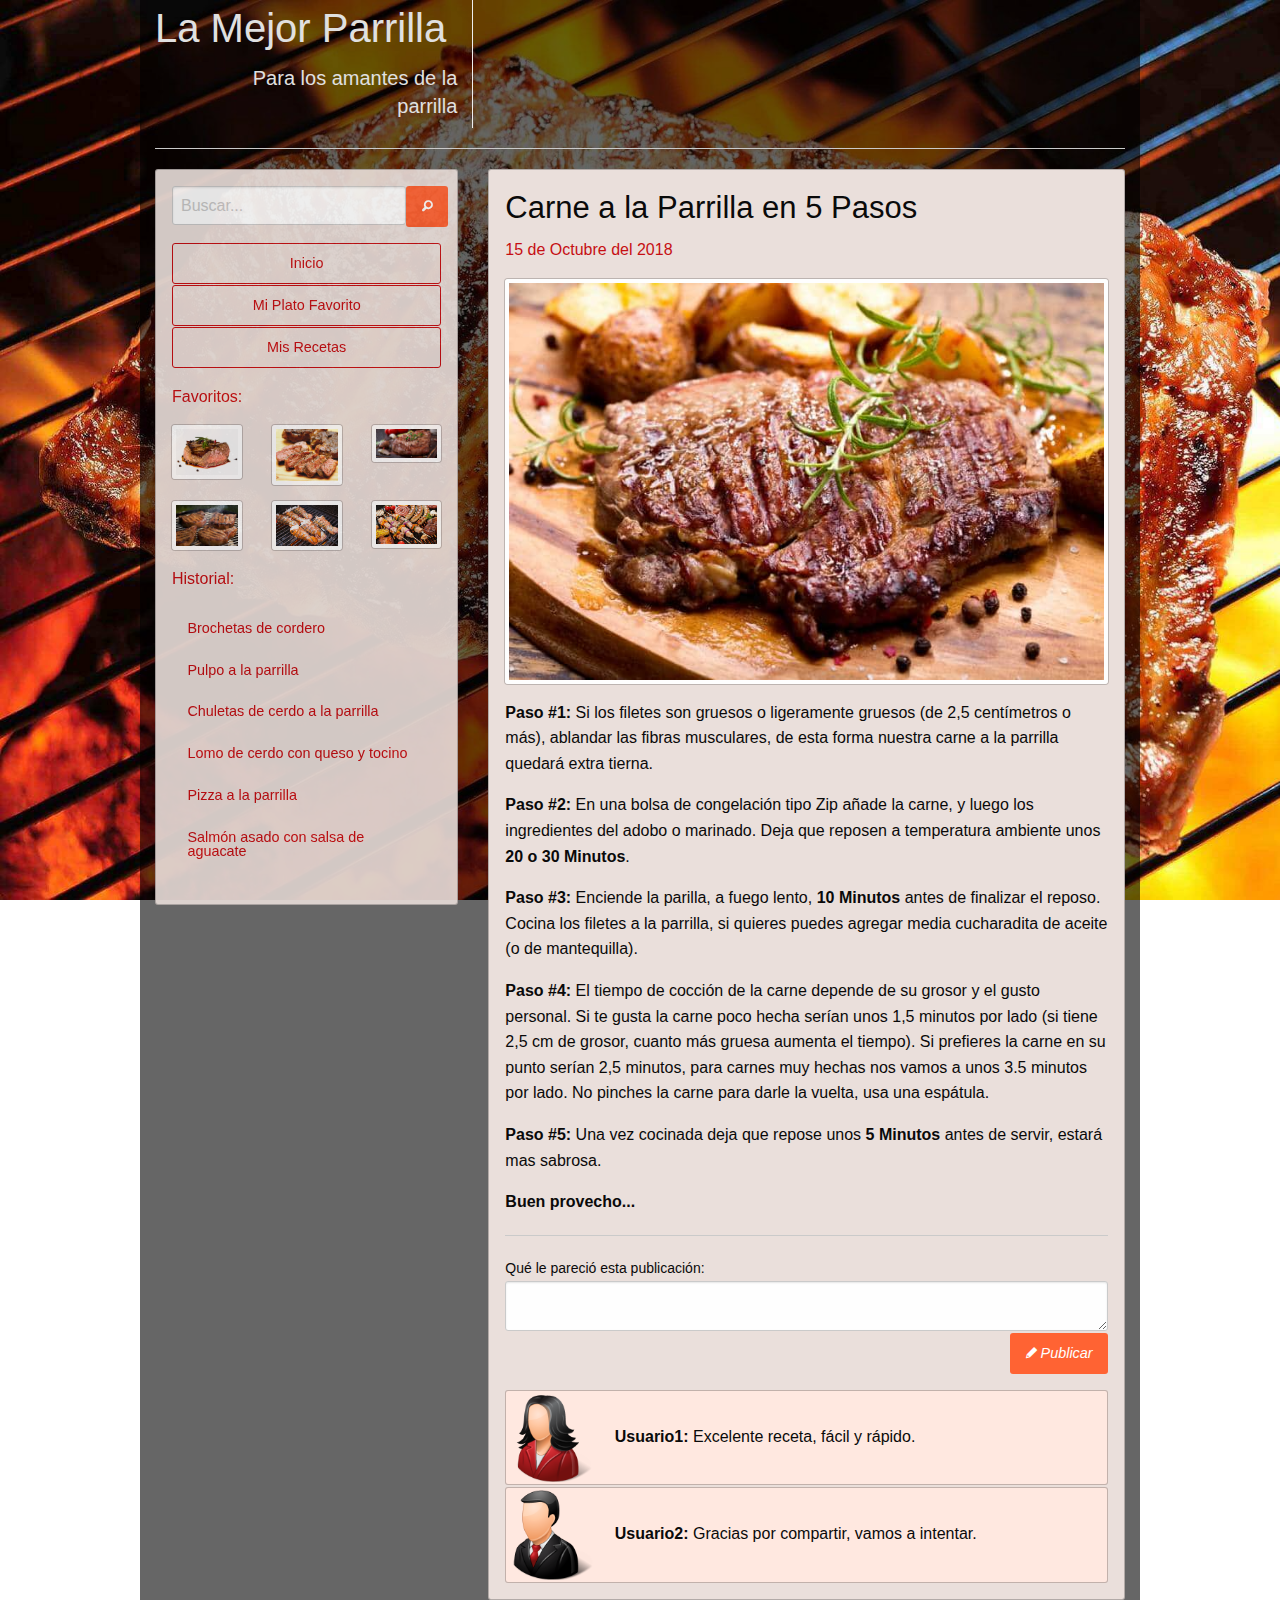
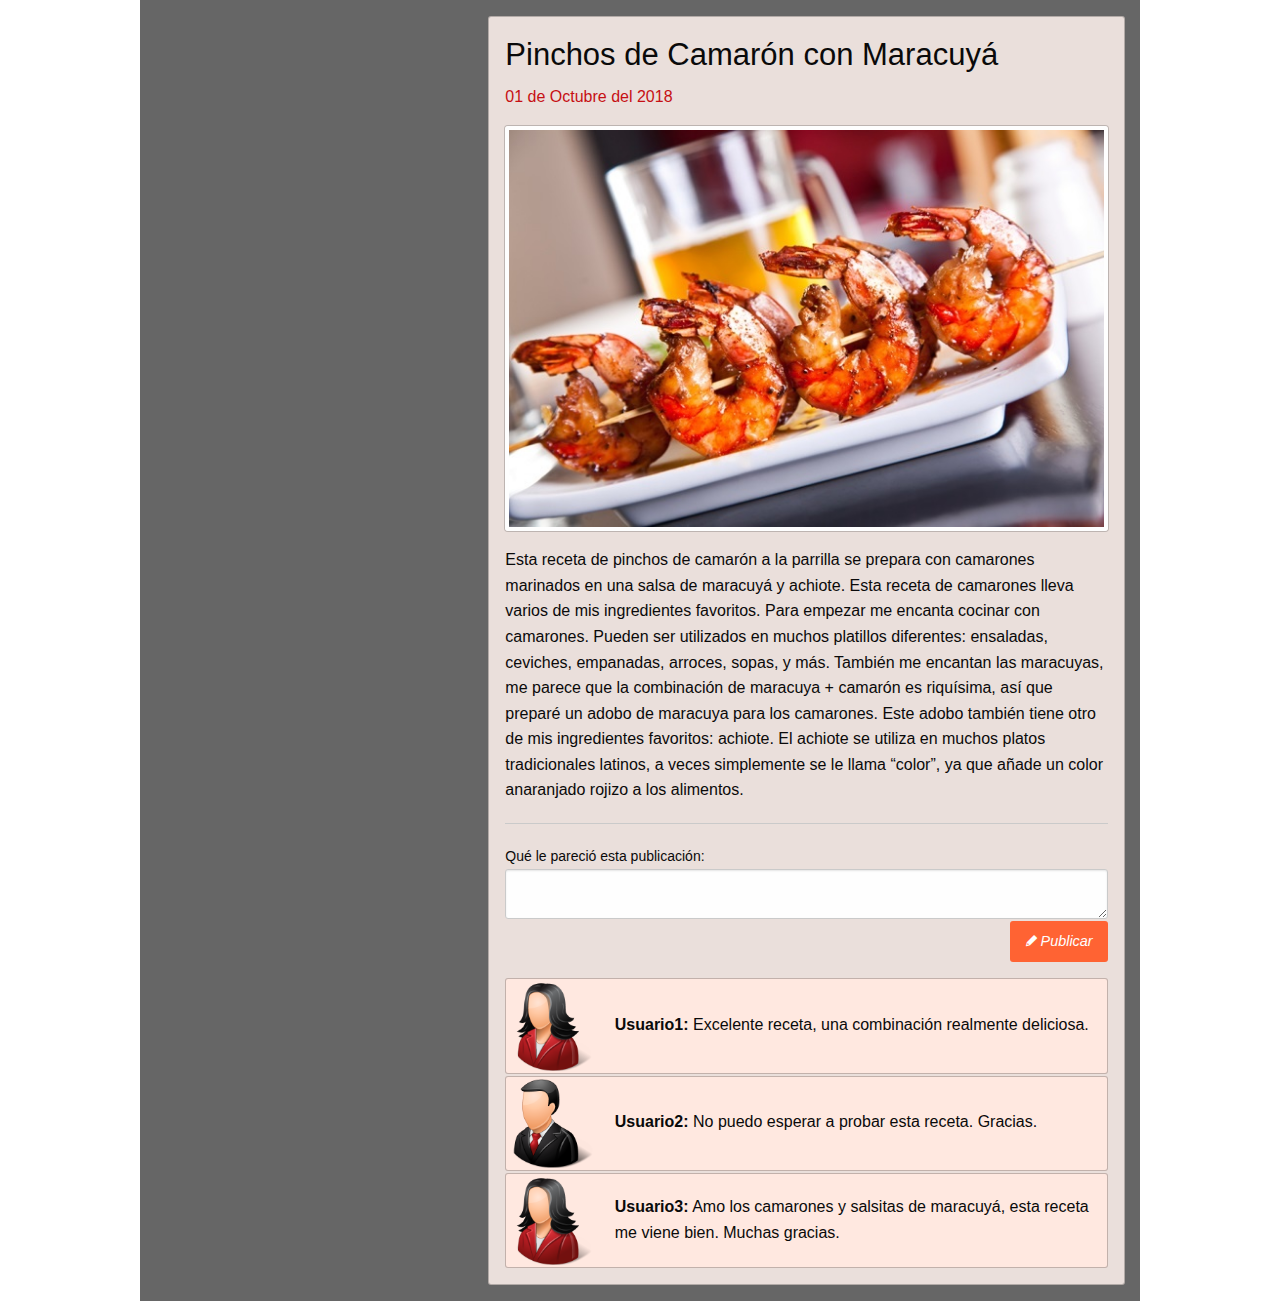
<file: Blog Gastronomia/index.html>
<!DOCTYPE html>
<html>
  <head>
    <meta charset="utf-8">
    <title>La Mejor Parrilla</title>
    <link rel="stylesheet" href="css/foundation.min.css" media="screen" charset="utf-8">
    <link rel="stylesheet" href="foundation-icons/foundation-icons.css" media="screen" charset="utf-8">
    <link rel="stylesheet" href="css/estilos.css" media="screen" charset="utf-8">
  </head>
  <body>
    <div class="row contenido-inferior">
        <!--Cabecera-->
        <div class="small-12 medium-12 large-12 columns">
          <!--Titulo-->
          <div class="row">
            <div class="small-12 medium-6 large-4 columns cabecera">
              <h2>La Mejor Parrilla</h2>
            </div>
          </div>
          <!--Slogan-->
          <div class="row">
            <div class="small-12 medium-6 large-3 large-offset-1 columns cabecera text-right">
              <h5 class="">Para los amantes de la parrilla</h5>
            </div>
          </div>
          <hr>
        </div>

        <!--Contenido Pagina-->
        <div class="small-12 medium-12 large-12 columns">
          <div class="row large-uncollapse">
            <!--Contenido busqueda-navegacion-favoritos-historial -->
            <div class="small-12 medium-4 large-4 columns small-order-2 medium-order-1">
              <div class="callout secondary Navegacion">
                <!--Busqueda -->
                <form>
                  <div class="row">
                    <div class="column small-10 medium-10 large-10 buscar-txt">
                      <input type="text" name="name" placeholder="Buscar...">
                    </div>
                    <div class="column small-2 medium-2 large-2 buscar-btn">
                      <button type="submit" name="enviar" class="button"><i class="step fi-magnifying-glass"></i></button>
                    </div>
                  </div>
                </form>
                <!--Navegacion -->
                <div class="column row">
                  <div class="button-group expanded stacked">
                    <a href="#" class="button hollow alert">Inicio</a>
                    <a href="#" class="button hollow alert">Mi Plato Favorito</a>
                    <a href="#" class="button hollow alert">Mis Recetas</a>
                  </div>
                </div>
                <!--Favoritos -->
                <p class="textos">Favoritos:</p>
                <div class="row large-uncollapse">
                  <div class="columns small-4 medium-4 large-4">
                    <img src="images/fav1.jpg" alt="img-fav-1"class="thumbnail">
                  </div>
                  <div class="columns small-4 medium-4 large-4">
                    <img src="images/fav2.jpg" alt="img-fav-2"class="thumbnail">
                  </div>
                  <div class="columns small-4 medium-4 large-4">
                    <img src="images/fav3.jpg" alt="img-fav-3"class="thumbnail">
                  </div>
                </div>
                <div class="row large-uncollapse">
                  <div class="columns small-4 medium-4 large-4">
                    <img src="images/fav4.jpg" alt="img-fav-4"class="thumbnail">
                  </div>
                  <div class="columns small-4 medium-4 large-4">
                    <img src="images/fav5.jpg" alt="img-fav-5"class="thumbnail">
                  </div>
                  <div class="columns small-4 medium-4 large-4">
                    <img src="images/fav6.jpg" alt="img-fav-6"class="thumbnail">
                  </div>
                </div>
                <!--Historial -->
                <p class="textos">Historial:</p>
                <div class="column row">
                  <div class="button-group expanded stacked">
                    <a href="#" class="clear button alert historial-btn">Brochetas de cordero</a>
                    <a href="#" class="clear button alert historial-btn">Pulpo a la parrilla</a>
                    <a href="#" class="clear button alert historial-btn">Chuletas de cerdo a la parrilla</a>
                    <a href="#" class="clear button alert historial-btn">Lomo de cerdo con queso y tocino</a>
                    <a href="#" class="clear button alert historial-btn">Pizza a la parrilla</a>
                    <a href="#" class="clear button alert historial-btn">Salmón asado con salsa de aguacate</a>
                  </div>
                </div>
              </div>
            </div>

            <!--Contenido ultimas publicaciones -->
            <div class="small-12 medium-8 large-8 columns small-order-1 medium-order-2">
              <!--Ultima publicacion -->
              <div class="callout secondary">
                <!--publicacion -->
                <h3>Carne a la Parrilla en 5 Pasos</h3>
                <p class="textos">15 de Octubre del 2018</p>
                <img src="images/Carne-a-la-parilla.jpg" alt="img-pub-1"class="thumbnail">
                <p><strong>Paso #1:</strong> Si los filetes son gruesos o ligeramente gruesos (de 2,5 centímetros o más), ablandar las fibras musculares, de esta forma nuestra carne a la parrilla quedará extra tierna.</p>
                <p><strong>Paso #2:</strong> En una bolsa de congelación tipo Zip añade la carne, y luego los ingredientes del adobo o marinado. Deja que reposen a temperatura ambiente unos <strong>20 o 30 Minutos</strong>.</p>
                <p><strong>Paso #3:</strong> Enciende la parilla, a fuego lento, <strong>10 Minutos</strong> antes de finalizar el reposo. Cocina los filetes a la parrilla, si quieres puedes agregar media cucharadita de aceite (o de mantequilla).</p>
                <p><strong>Paso #4:</strong> El tiempo de cocción de la carne depende de su grosor y el gusto personal. Si te gusta la carne poco hecha serían unos 1,5 minutos por lado (si tiene 2,5 cm de grosor, cuanto más gruesa aumenta el tiempo). Si prefieres la carne en su punto serían 2,5 minutos, para carnes muy hechas nos vamos a unos 3.5 minutos por lado. No pinches la carne para darle la vuelta, usa una espátula.</p>
                <p><strong>Paso #5:</strong> Una vez cocinada deja que repose unos <strong>5 Minutos</strong> antes de servir, estará mas sabrosa.</p>
                <p><strong>Buen provecho...</strong></p>
                <hr>
                <!--Nuevo Comentario -->
                <div class="row column">
                  <label>Qué le pareció esta publicación:</label>
                  <textarea></textarea>
                </div>
                <div class="row column text-right">
                  <button type="submit" name="enviar" class="button"><i class="step fi-pencil"> Publicar</i></button>
                </div>
                <!--historico de comentarios -->
                <div class="callout primary comentarios">
                  <div class="row align-middle">
                    <div class="small-2 medium-2 large-2 column img-usuario">
                      <img src="images/usuario1.png" alt="usuario1">
                    </div>
                    <div class="small-10 medium-10 large-10 column">
                      <p><strong>Usuario1:</strong> Excelente receta, fácil y rápido.</p>
                    </div>
                  </div>
                </div>

                <div class="callout primary comentarios">
                  <div class="row align-middle">
                    <div class="small-2 medium-2 large-2 column img-usuario">
                      <img src="images/usuario2.png" alt="usuario2">
                    </div>
                    <div class="small-10 medium-10 large-10 column">
                      <p><strong>Usuario2:</strong> Gracias por compartir, vamos a intentar.</p>
                    </div>
                  </div>
                </div>

              </div>

              <!--Penultima publicacion -->
              <div class="callout secondary">
                <!--publicacion -->
                <h3>Pinchos de Camarón con Maracuyá</h3>
                <p class="textos">01 de Octubre del 2018</p>
                <img src="images/pinchos-camaron.jpg" alt="img-pub-1"class="thumbnail">
                <p> Esta receta de pinchos de camarón a la parrilla se prepara con camarones marinados en una salsa de maracuyá y achiote. Esta receta de camarones lleva varios de mis ingredientes favoritos. Para empezar me encanta cocinar con camarones. Pueden ser utilizados en muchos platillos diferentes: ensaladas, ceviches, empanadas, arroces, sopas, y más. También me encantan las maracuyas, me parece que la combinación de maracuya + camarón es riquísima, así que preparé un adobo de maracuya para los camarones. Este adobo también tiene otro de mis ingredientes favoritos: achiote. El achiote se utiliza en muchos platos tradicionales latinos, a veces simplemente se le llama “color”, ya que añade un color anaranjado rojizo a los alimentos.</p>
                <hr>
                <!--Nuevo Comentario -->
                <div class="row column">
                  <label>Qué le pareció esta publicación:</label>
                  <textarea></textarea>
                </div>
                <div class="row column text-right">
                  <button type="submit" name="enviar" class="button"><i class="step fi-pencil"> Publicar</i></button>
                </div>
                <!--historico de comentarios -->
                <div class="callout primary comentarios">
                  <div class="row align-middle">
                    <div class="small-2 medium-2 large-2 column img-usuario">
                      <img src="images/usuario1.png" alt="usuario1">
                    </div>
                    <div class="small-10 medium-10 large-10 column">
                      <p><strong>Usuario1:</strong> Excelente receta, una combinación realmente deliciosa.</p>
                    </div>
                  </div>
                </div>

                <div class="callout primary comentarios">
                  <div class="row align-middle">
                    <div class="small-2 medium-2 large-2 column img-usuario">
                      <img src="images/usuario2.png" alt="usuario2">
                    </div>
                    <div class="small-10 medium-10 large-10 column">
                      <p><strong>Usuario2:</strong> No puedo esperar a probar esta receta. Gracias.</p>
                    </div>
                  </div>
                </div>

                <div class="callout primary comentarios">
                  <div class="row align-middle">
                    <div class="small-2 medium-2 large-2 column img-usuario">
                      <img src="images/usuario1.png" alt="usuario1">
                    </div>
                    <div class="small-10 medium-10 large-10 column">
                      <p><strong>Usuario3:</strong> Amo los camarones y salsitas de maracuyá, esta receta me viene bien. Muchas gracias.</p>
                    </div>
                  </div>
                </div>

              </div>
            </div>

          </div>
        </div>
    </div>

    <script src="js/vendor/jquery.js"></script>
    <script src="js/vendor/what-input.js"></script>
    <script src="js/vendor/foundation.min.js" charset="utf-8"></script>
    <script src="js/app.js" charset="utf-8"></script>
  </body>
</html>
</file>
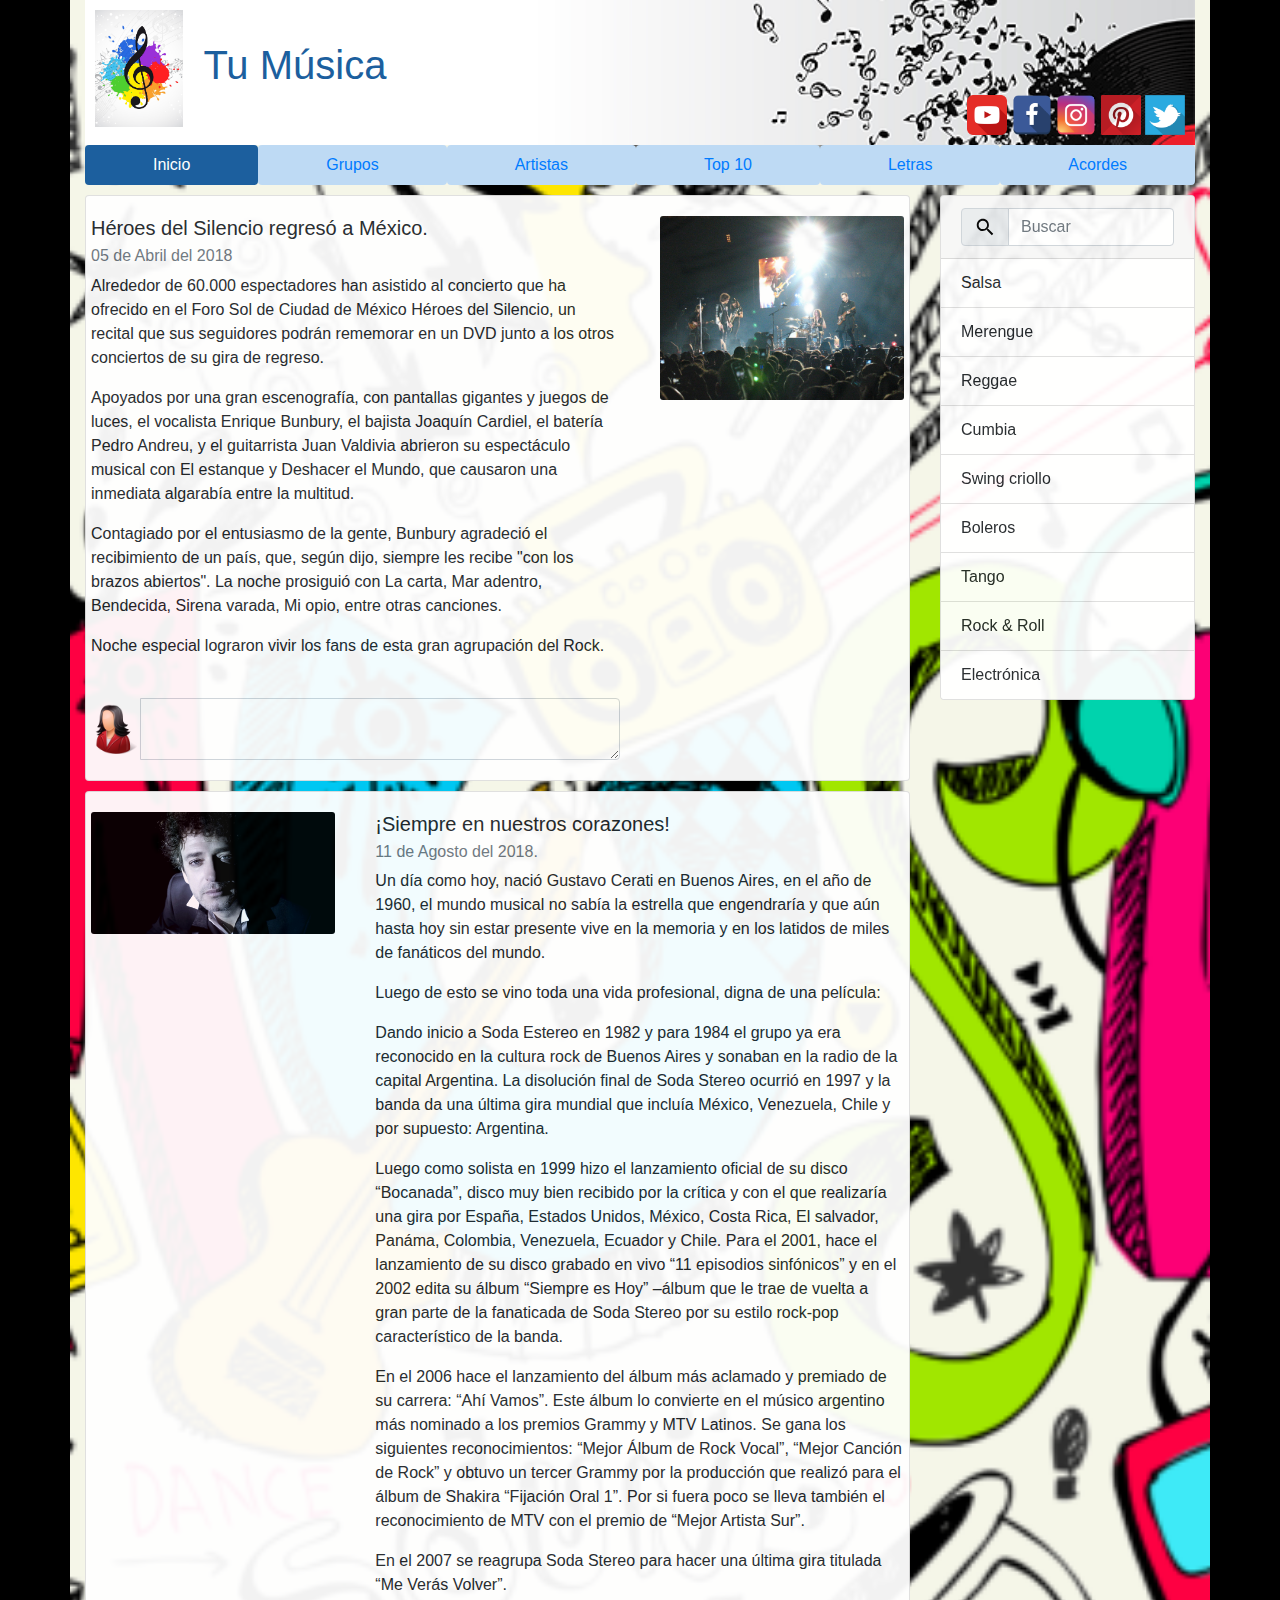
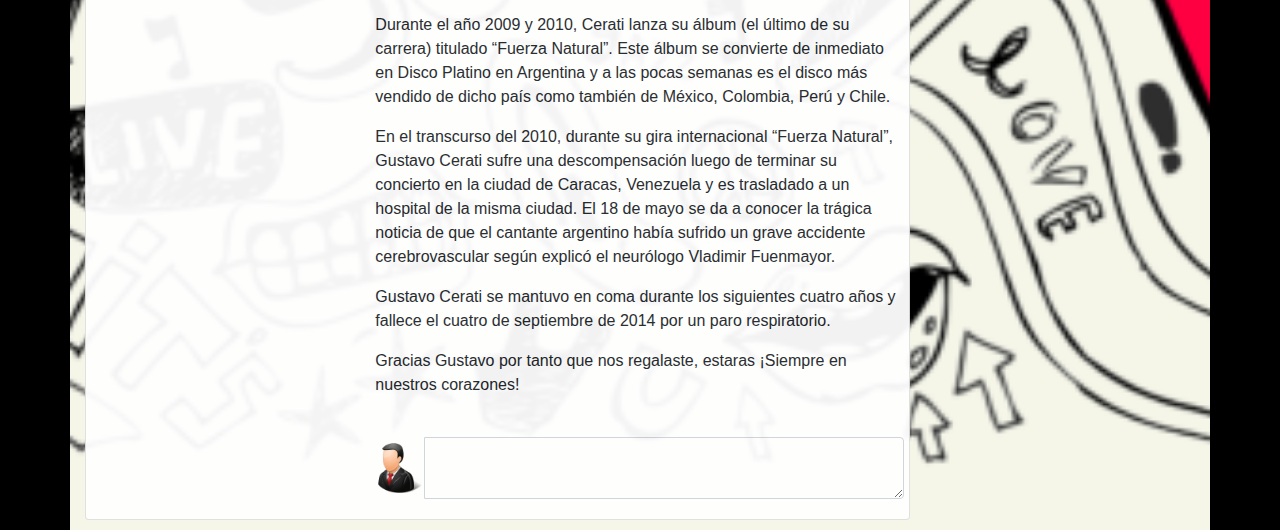
<file: Blog Musica/index.html>
<!DOCTYPE html>
<html>
  <head>
    <meta charset='utf-8'>
    <meta name='viewport' content='width=device-width initial-scale=1'>
    <meta name='mobile-web-app-capable' content='yes'>
    <link rel='stylesheet' href='css/bootstrap.min.css'>
    <link rel='stylesheet' href='css/estilos.css'>
    <script src='js/bootstrap.min.js'></script>
    <title>Tu Música</title>
  </head>
  <body>
    <div class="container">
      <!--cabecera-->
      <header>
        <div class='cabecera'>
          <div class="row">
            <div class="col-xs-12 col-sm-12 col-md-6 col-lg-6">
              <h1><img class='logo-img' src='images/logo.jpg'/> Tu Música</h1>
            </div>
            <div class="d-flex col-xs-12 col-sm-12 col-md-6 col-lg-6 align-self-end justify-content-center justify-content-lg-end">
              <div class="redes-sociales">
                <a href="#"><img class='img-rounded img-social' src='images/youtube.png'/></a>
                <a href="#"><img class='img-rounded img-social' src='images/facebook.png'/></a>
                <a href="#"><img class='img-rounded img-social' src='images/instagram.png'/></a>
                <a href="#"><img class='img-rounded img-social' src='images/Pinterest.png'/></a>
                <a href="#"><img class='img-rounded img-social' src='images/twitter.png'/></a>
              </div>
            </div>
          </div>
        </div>
      </header>

      <!--navegacion-->
      <nav class="nav nav-pills flex-column flex-sm-row text-center navegacion">
        <a class="flex-sm-fill text-sm-center nav-link active" href="#">Inicio</a>
        <a class="flex-sm-fill text-sm-center nav-link inactivo" href="#">Grupos</a>
        <a class="flex-sm-fill text-sm-center nav-link inactivo" href="#">Artistas</a>
        <a class="flex-sm-fill text-sm-center nav-link inactivo" href="#">Top 10</a>
        <a class="flex-sm-fill text-sm-center nav-link inactivo" href="#">Letras</a>
        <a class="flex-sm-fill text-sm-center nav-link inactivo" href="#">Acordes</a>
      </nav>

      <!--contenido principal-->
      <div class="row">
        <!--publicaciones-->
        <div class="col-xs-12 col-sm-12 col-md-8 col-lg-9 left-column">
          <!-- 1er publcacion-->
          <div class="card publicaciones">
            <div class='row'>
              <div class='card-body col-xs-12 col-sm-12 col-md-8 col-lg-8 left-column'>
                <h5 class="card-title">Héroes del Silencio regresó a México.</h5>
                <h6 class="card-subtitle mb-2 text-muted">05 de Abril del 2018</h6>
                <p class="card-text">Alrededor de 60.000 espectadores han asistido al concierto que ha ofrecido en el Foro Sol de Ciudad de México Héroes del Silencio, un recital que sus seguidores podrán rememorar en un DVD junto a los otros conciertos de su gira de regreso.</p>
                <p class="card-text">Apoyados por una gran escenografía, con pantallas gigantes y juegos de luces, el vocalista Enrique Bunbury, el bajista Joaquín Cardiel, el batería Pedro Andreu, y el guitarrista Juan Valdivia abrieron su espectáculo musical con El estanque y Deshacer el Mundo, que causaron una inmediata algarabía entre la multitud.</p>
                <p class="card-text">Contagiado por el entusiasmo de la gente, Bunbury agradeció el recibimiento de un país, que, según dijo, siempre les recibe "con los brazos abiertos". La noche prosiguió con La carta, Mar adentro, Bendecida, Sirena varada, Mi opio, entre otras canciones.</p>
                <p class="card-text">Noche especial lograron vivir los fans de esta gran agrupación del Rock.</p>
              </div>
              <div class='card-body col-xs-12 col-sm-12 col-md-4 col-lg-4'>
                <img class="card-img" src="images/HDS.jpg">
              </div>
            </div>
            <div class="row justify-content-start">
              <div class="card-body col-xs-12 col-sm-12 col-md-8 col-lg-8">
                <div class="input-group">
                  <div class="input-group-prepend align-self-center">
                    <img class="com-img" src="images/usuario1.png">
                  </div>
                  <textarea class="form-control" aria-label="With textarea"></textarea>
                </div>
              </div>
            </div>
          </div>

          <!-- 2da publcacion-->
          <div class="card publicaciones">
            <div class='row left-column'>
              <div class='card-body col-xs-12 col-sm-12 col-md-4 col-lg-4 left-column'>
                <img class="card-img" src="images/cerati.jpg">
              </div>
              <div class='card-body col-xs-12 col-sm-12 col-md-8 col-lg-8'>
                <h5 class="card-title">¡Siempre en nuestros corazones!</h5>
                <h6 class="card-subtitle mb-2 text-muted">11 de Agosto del 2018.</h6>
                <p class="card-text">Un día como hoy, nació Gustavo Cerati en Buenos Aires, en el año de 1960, el mundo musical no sabía la estrella que engendraría y que aún hasta hoy sin estar presente vive en la memoria y en los latidos de miles de fanáticos del mundo.</p>
                <p class="card-text">Luego de esto se vino toda una vida profesional, digna de una película:</p>
                <p class="card-text">Dando inicio a Soda Estereo en 1982 y para 1984 el grupo ya era reconocido en la cultura rock de Buenos Aires y sonaban en la radio de la capital Argentina. La disolución final de Soda Stereo ocurrió en 1997 y la banda da una última gira mundial que incluía México, Venezuela, Chile y por supuesto: Argentina.</p>
                <p class="card-text">Luego como solista en 1999 hizo el lanzamiento oficial de su disco “Bocanada”, disco muy bien recibido por la crítica y con el que realizaría una gira por España, Estados Unidos, México, Costa Rica, El salvador, Panáma, Colombia, Venezuela, Ecuador y Chile. Para el 2001, hace el lanzamiento de su disco grabado en vivo “11 episodios sinfónicos” y en el 2002 edita su álbum “Siempre es Hoy” –álbum que le trae de vuelta a gran parte de la fanaticada de Soda Stereo por su estilo rock-pop característico de la banda.</p>
                <p class="card-text">En el 2006 hace el lanzamiento del álbum más aclamado y premiado de su carrera: “Ahí Vamos”. Este álbum lo convierte en el músico argentino más nominado a los premios Grammy y MTV Latinos. Se gana los siguientes reconocimientos: “Mejor Álbum de Rock Vocal”, “Mejor Canción de Rock” y obtuvo un tercer Grammy por la producción que realizó para el álbum de Shakira “Fijación Oral 1”. Por si fuera poco se lleva también el reconocimiento de MTV con el premio de “Mejor Artista Sur”.</p>
                <p class="card-text">En el 2007 se reagrupa Soda Stereo para hacer una última gira titulada “Me Verás Volver”. </p>
                <p class="card-text">Durante el año 2009 y 2010, Cerati lanza su álbum (el último de su carrera) titulado “Fuerza Natural”. Este álbum se convierte de inmediato en Disco Platino en Argentina y a las pocas semanas es el disco más vendido de dicho país como también de México, Colombia, Perú y Chile.</p>
                <p class="card-text">En el transcurso del 2010, durante su gira internacional “Fuerza Natural”, Gustavo Cerati sufre una descompensación luego de terminar su concierto en la ciudad de Caracas, Venezuela y es trasladado a un hospital de la misma ciudad. El 18 de mayo se da a conocer la trágica noticia de que el cantante argentino había sufrido un grave accidente cerebrovascular según explicó el neurólogo Vladimir Fuenmayor.</p>
                <p class="card-text">Gustavo Cerati se mantuvo en coma durante los siguientes cuatro años y fallece el cuatro de septiembre de 2014 por un paro respiratorio.</p>
                <p class="card-text">Gracias Gustavo por tanto que nos regalaste, estaras ¡Siempre en nuestros corazones!</p>
              </div>
            </div>
            <div class="row justify-content-end">
              <div class="card-body col-xs-12 col-sm-12 col-md-8 col-lg-8">
                <div class="input-group">
                  <div class="input-group-prepend align-self-center">
                    <img class="com-img" src="images/usuario2.png">
                  </div>
                  <textarea class="form-control" aria-label="With textarea"></textarea>
                </div>
              </div>
            </div>
          </div>
        </div>

        <!--busqueda-->
        <div class="col-xs-12 col-sm-12 col-md-4 col-lg-3 right-column">
          <div class="card busqueda">
            <div class="card-header">
              <div class="input-group">
                <div class="input-group-prepend">
                  <span class="input-group-text" id="basic-addon1"><img src="images/search.svg"></span>
                </div>
                <input type="text" class="form-control" placeholder="Buscar" aria-label="Buscar" aria-describedby="basic-addon1">
              </div>
            </div>
            <ul class="list-group list-group-flush">
              <li class="list-group-item">Salsa</li>
              <li class="list-group-item">Merengue</li>
              <li class="list-group-item">Reggae</li>
              <li class="list-group-item">Cumbia</li>
              <li class="list-group-item">Swing criollo</li>
              <li class="list-group-item">Boleros</li>
              <li class="list-group-item">Tango</li>
              <li class="list-group-item">Rock & Roll</li>
              <li class="list-group-item">Electrónica</li>
            </ul>
          </div>
        </div>
      </div>

    </div>

    <!-- jQuery (necessary for Bootstrap's JavaScript plugins) -->
    <script src="https://ajax.googleapis.com/ajax/libs/jquery/1.12.4/jquery.min.js"></script>
    <!-- Include all compiled plugins (below), or include individual files as needed -->
    <script src="js/bootstrap.min.js"></script>
  </body>
</html>
</file>
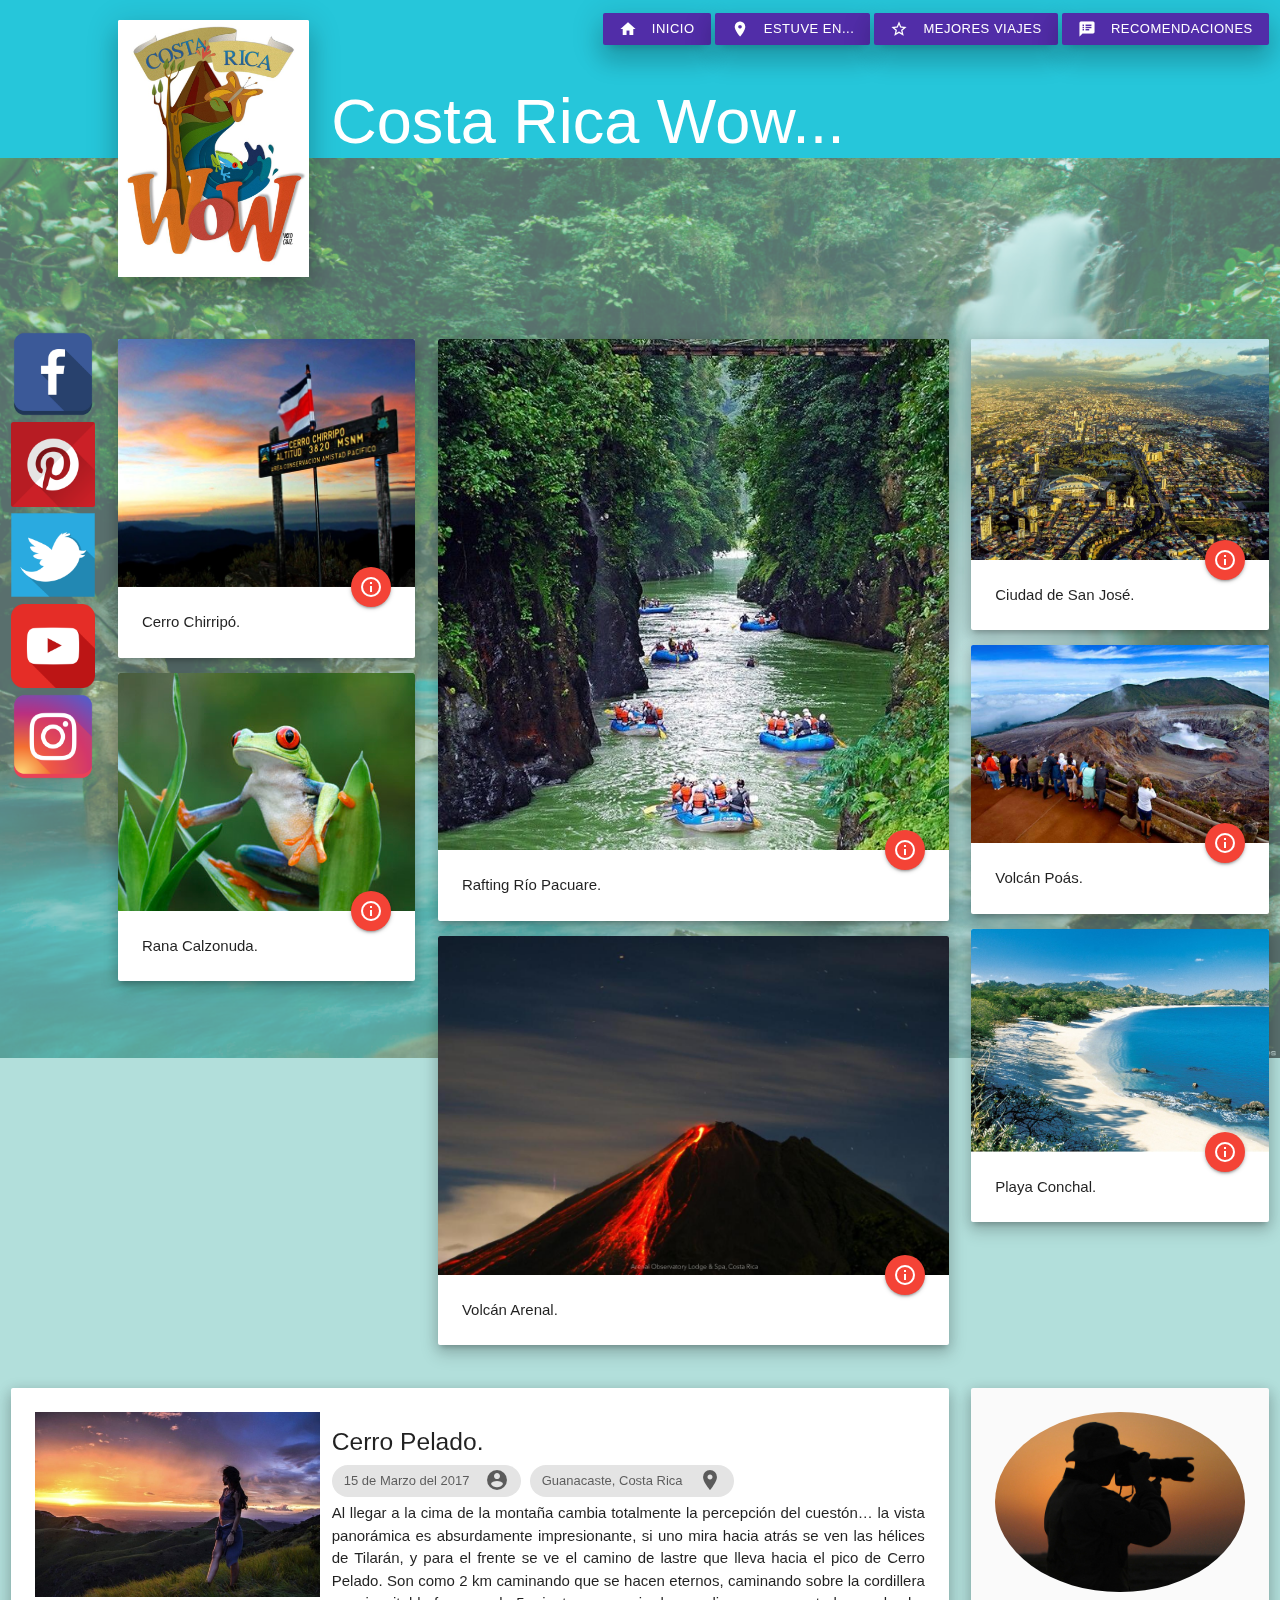
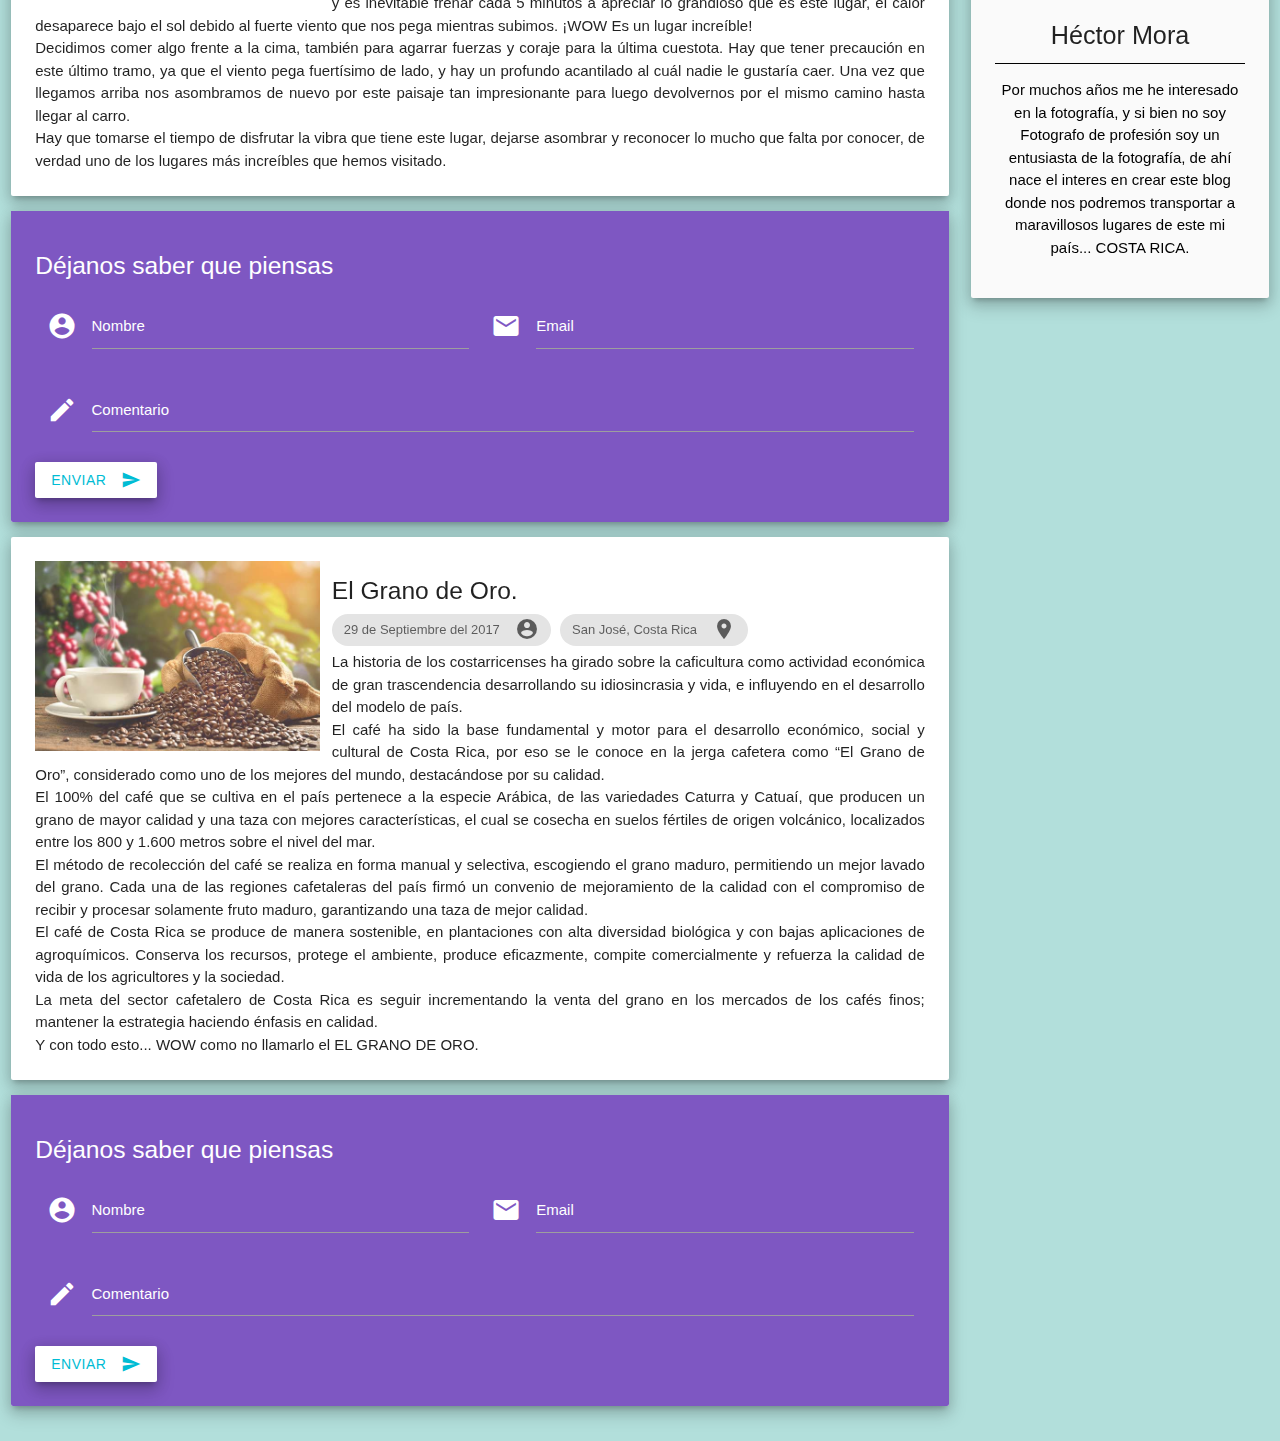
<file: Blog Turismo/index.html>
<!DOCTYPE html>
<html>
<head>
  <meta charset="utf-8">
  <meta name="viewport" content="width=device-width, initial-scale=1, maximum-scale=1.0"/>
  <!--Importar la fuente de los íconos de Google-->
  <link href="https://fonts.googleapis.com/icon?family=Material+Icons" rel="stylesheet">
  <!--Importar la hojas de estilos de materialize css-->
  <link href="css/materialize.css" type="text/css" rel="stylesheet" media="screen,projection"/>
  <link href="css/estilos.css" type="text/css" rel="stylesheet" media="screen,projection"/>
  <title>Contenedores y Sistema de Rejilla</title>
</head>
<body>
  <div class="container">
    <!--Fondo pagina-->
    <div class="row col s12 m12 l12 cyan lighten-1 barra-superior"></div>
    <div class="row col s12 m12 l12 fondo"></div>

    <!--cabecera-->
    <header>
      <div class="row">
        <!--logo-->
        <div class="col s3 m2 l2 offset-l1">
          <div class="card z-depth-4">
            <div class="card-image">
              <img class="responsive-img" src="images/logo.jpg">
            </div>

          </div>
        </div>
        <div class="row">
          <!--Menu-->
          <div class="col l9 right-align hide-on-med-and-down">
            <a href="#" class="waves-effect waves-light btn-small deep-purple darken-2 z-depth-4">INICIO<i class="material-icons left">home</i></a>
            <a href="#" class="waves-effect waves-light btn-small deep-purple darken-2 z-depth-4">ESTUVE EN...<i class="material-icons left">location_on</i></a>
            <a href="#" class="waves-effect waves-light btn-small deep-purple darken-2 z-depth-4">MEJORES VIAJES<i class="material-icons left">star_border</i></a>
            <a href="#" class="waves-effect waves-light btn-small deep-purple darken-2 z-depth-4">RECOMENDACIONES<i class="material-icons left">speaker_notes</i></a>
          </div>
          <div class="col s9 m7 offset-m2 right-align hide-on-large-only menu">
            <a href="#" class="waves-effect waves-light btn-small deep-purple darken-2 z-depth-4"><i class="material-icons left">home</i></a>
            <a href="#" class="waves-effect waves-light btn-small deep-purple darken-2 z-depth-4"><i class="material-icons left">location_on</i></a>
            <a href="#" class="waves-effect waves-light btn-small deep-purple darken-2 z-depth-4"><i class="material-icons left">star_border</i></a>
            <a href="#" class="waves-effect waves-light btn-small deep-purple darken-2 z-depth-4"><i class="material-icons left">speaker_notes</i></a>
          </div>
          <!--titulo-->
          <div class="col l9 white-text hide-on-med-and-down">
            <h1>Costa Rica Wow...</h1>
          </div>
          <div class="col m9 white-text hide-on-small-only hide-on-large-only">
            <h3>Costa Rica Wow...</h3>
          </div>
          <div class="col s9 white-text hide-on-med-and-up">
            <h5>Costa Rica Wow...</h5>
          </div>
        </div>
      </div>
    </header>

    <!--contenido central-->
    <div class="row">
      <!--menu redes sociales-->
      <div class="col m1 l1 hide-on-small-only" >
        <a href="#"><img class="responsive-img" src="images/facebook.png" alt="facebook"></a>
        <a href="#"><img class="responsive-img" src="images/Pinterest.png" alt="pinterest"></a>
        <a href="#"><img class="responsive-img" src="images/twitter.png" alt="twitter"></a>
        <a href="#"><img class="responsive-img" src="images/youtube.png" alt="youtube"></a>
        <a href="#"><img class="responsive-img" src="images/instagram.png" alt="instagram"></a>
      </div>
      <!--imagenes centrales-->
      <div class="col s12 m3 l3">
        <div class="card z-depth-3">
          <div class="card-image">
            <img class="responsive-img" src="images/chirripo.jpg">
            <a class="btn-floating halfway-fab activator waves-effect waves-light red"><i class="material-icons">info_outline</i></a>
          </div>
          <div class="card-content">
            <p>Cerro Chirripó.</p>
          </div>
          <div class="card-reveal">
            <span class="card-title activator"><i class="material-icons right">close</i></span>
            <p>Punto con mayor elevación de Costa Rica.</p>
          </div>
        </div>

        <div class="card z-depth-3">
          <div class="card-image">
            <img class="responsive-img" src="images/Rana.jpg">
            <a class="btn-floating halfway-fab activator waves-effect waves-light red"><i class="material-icons">info_outline</i></a>
          </div>
          <div class="card-content">
            <p>Rana Calzonuda.</p>
          </div>
          <div class="card-reveal">
            <span class="card-title activator"><i class="material-icons right">close</i></span>
            <p>Nombre científico: <strong><em>Agalychnis callidryas.</em></strong></p>
          </div>
        </div>
      </div>

      <div class="col s12 m5 l5">
        <div class="card z-depth-3">
          <div class="card-image">
            <img class="responsive-img" src="images/Rafting.jpg">
            <a class="btn-floating halfway-fab activator waves-effect waves-light red"><i class="material-icons">info_outline</i></a>
          </div>
          <div class="card-content">
            <p>Rafting Río Pacuare.</p>
          </div>
          <div class="card-reveal">
            <span class="card-title activator"><i class="material-icons right">close</i></span>
            <p>Excelente río para la práctica del Rafting.</p>
          </div>
        </div>

        <div class="card z-depth-3">
          <div class="card-image">
            <img class="responsive-img" src="images/Volcan_Arenal.jpg">
            <a class="btn-floating halfway-fab activator waves-effect waves-light red"><i class="material-icons">info_outline</i></a>
          </div>
          <div class="card-content">
            <p>Volcán Arenal.</p>
          </div>
          <div class="card-reveal">
            <span class="card-title activator"><i class="material-icons right">close</i></span>
            <p>El volcán activo más importante de Costa Rica.</p>
          </div>
        </div>
      </div>

      <div class="col s12 m3 l3">
        <div class="card z-depth-3">
          <div class="card-image">
            <img class="responsive-img" src="images/San_Jose.jpg">
            <a class="btn-floating halfway-fab activator waves-effect waves-light red"><i class="material-icons">info_outline</i></a>
          </div>
          <div class="card-content">
            <p>Ciudad de San José.</p>
          </div>
          <div class="card-reveal">
            <span class="card-title activator"><i class="material-icons right">close</i></span>
            <p>Ciudad Capital de Costa Rica.</p>
          </div>
        </div>

        <div class="card z-depth-3">
          <div class="card-image">
            <img class="responsive-img" src="images/Volcan_Poas.jpg">
            <a class="btn-floating halfway-fab activator waves-effect waves-light red"><i class="material-icons">info_outline</i></a>
          </div>
          <div class="card-content">
            <p>Volcán Poás.</p>
          </div>
          <div class="card-reveal">
            <span class="card-title activator"><i class="material-icons right">close</i></span>
            <p>Uno de los cráteres más grandes del mundo.</p>
          </div>
        </div>

        <div class="card z-depth-3">
          <div class="card-image">
            <img class="responsive-img" src="images/Playa_Conchal.jpg">
            <a class="btn-floating halfway-fab activator waves-effect waves-light red"><i class="material-icons">info_outline</i></a>
          </div>
          <div class="card-content">
            <p>Playa Conchal.</p>
          </div>
          <div class="card-reveal">
            <span class="card-title activator"><i class="material-icons right">close</i></span>
            <p>La arena mezclada con concha de mar molida le regala el nombre a esta playa.</p>
          </div>
        </div>
      </div>
    </div>

    <!--seccion de publicaciones-->
    <div class="row">
      <!--publcaciones-->
      <div class="col s12 m9 l9">
        <!-- 1er publcacion-->
        <div class="card z-depth-3">
          <div class="card-content">
            <div class="col s12 m4 l4 card-img">
              <img src="images/Cerro_Pelado.jpeg" class="responsive-img">
            </div>
            <h5>Cerro Pelado.</h5>
            <div class="chip">15 de Marzo del 2017<i class="material-icons right pub-ico">account_circle</i></div>
            <div class="chip">Guanacaste, Costa Rica<i class="material-icons right pub-ico">location_on</i></div>
            <p class="textos">Al llegar a la cima de la montaña cambia totalmente la percepción del cuestón… la vista panorámica es absurdamente impresionante, si uno mira hacia atrás se ven las hélices de Tilarán, y para el frente se ve el camino de lastre que lleva hacia el pico de Cerro Pelado. Son como 2 km caminando que se hacen eternos, caminando sobre la cordillera y es inevitable frenar cada 5 minutos a apreciar lo grandioso que es este lugar, el calor desaparece bajo el sol debido al fuerte viento que nos pega mientras subimos. ¡WOW Es un lugar increíble!</p>
            <p class="textos">Decidimos comer algo frente a la cima, también para agarrar fuerzas y coraje para la última cuestota. Hay que tener precaución en este último tramo, ya que el viento pega fuertísimo de lado, y hay un profundo acantilado al cuál nadie le gustaría caer. Una vez que llegamos arriba nos asombramos de nuevo por este paisaje tan impresionante para luego devolvernos por el mismo camino hasta llegar al carro.</p>
            <p class="textos">Hay que tomarse el tiempo de disfrutar la vibra que tiene este lugar, dejarse asombrar y reconocer lo mucho que falta por conocer, de verdad uno de los lugares más increíbles que hemos visitado.</p>
          </div>
        </div>

        <!-- Comentarios 1er publcacion-->
        <div class="card z-depth-3">
          <div class="card-content deep-purple lighten-1 white-text">
            <h5>Déjanos saber que piensas</h5>
            <form>
              <div class="input-field col s12 m6 l6">
                <i class="material-icons prefix  white-text">account_circle</i>
                <input id="icon_prefix" type="text" class="validate white-text">
                <label for="icon_prefix" class="white-text">Nombre</label>
              </div>
              <div class="input-field col s12 m6 l6">
                <i class="material-icons prefix white-text">email</i>
                <input id="icon_prefix" type="email" class="validate white-text">
                <label for="icon_prefix" class="white-text">Email</label>
              </div>
              <div class="input-field col s12 m12 l12">
                <i class="material-icons prefix white-text">mode_edit</i>
                <textarea id="icon_prefix2" class="materialize-textarea  white-text"></textarea>
                <label for="icon_prefix2" class="white-text">Comentario</label>
              </div>
              <button class="btn white cyan-text z-depth-3" type="submit" name="action">ENVIAR<i class="material-icons right">send</i></button-->
            </form>
          </div>
        </div>

        <!-- 2da publcacion-->
        <div class="card z-depth-3">
          <div class="card-content">
            <div class="col s12 m4 l4 card-img">
              <img src="images/Cafe.jpg" class="responsive-img">
            </div>
            <h5>El Grano de Oro.</h5>
            <div class="chip">29 de Septiembre del 2017<i class="material-icons right pub-ico">account_circle</i></div>
            <div class="chip">San José, Costa Rica<i class="material-icons right pub-ico">location_on</i></div>
            <p class="textos">La historia de los costarricenses ha girado sobre la caficultura como actividad económica de gran trascendencia desarrollando su idiosincrasia y vida, e influyendo en el desarrollo del modelo de país.</p>
            <p class="textos">El café ha sido la base fundamental y motor para el desarrollo económico, social y cultural de Costa Rica, por eso se le conoce en la jerga cafetera como “El Grano de Oro”, considerado como uno de los mejores del mundo, destacándose por su calidad.</p>
            <p class="textos">El 100% del café que se cultiva en el país pertenece a la especie Arábica, de las variedades Caturra y Catuaí, que producen un grano de mayor calidad y una taza con mejores características, el cual se cosecha en suelos fértiles de origen volcánico, localizados entre los 800 y 1.600 metros sobre el nivel del mar.</p>
            <p class="textos">El método de recolección del café se realiza en forma manual y selectiva, escogiendo el grano maduro, permitiendo un mejor lavado del grano. Cada una de las regiones cafetaleras del país firmó un convenio de mejoramiento de la calidad con el compromiso de recibir y procesar solamente fruto maduro, garantizando una taza de mejor calidad.</p>
            <p class="textos">El café de Costa Rica se produce de manera sostenible, en plantaciones con alta diversidad biológica y con bajas aplicaciones de agroquímicos. Conserva los recursos, protege el ambiente, produce eficazmente, compite comercialmente y refuerza la calidad de vida de los agricultores y la sociedad.</p>
            <p class="textos">La meta del sector cafetalero de Costa Rica es seguir incrementando la venta del grano en los mercados de los cafés finos; mantener la estrategia haciendo énfasis en calidad.</p>
            <p class="textos">Y con todo esto... WOW como no llamarlo el <strong>EL GRANO DE ORO</strong>.</p>
          </div>
        </div>

        <!-- Comentarios 2da publcacion-->
        <div class="card z-depth-3">
          <div class="card-content deep-purple lighten-1 white-text">
            <h5>Déjanos saber que piensas</h5>
            <form>
              <div class="input-field col s12 m6 l6">
                <i class="material-icons prefix  white-text">account_circle</i>
                <input id="icon_prefix" type="text" class="validate white-text">
                <label for="icon_prefix" class="white-text">Nombre</label>
              </div>
              <div class="input-field col s12 m6 l6">
                <i class="material-icons prefix white-text">email</i>
                <input id="icon_prefix" type="email" class="validate white-text">
                <label for="icon_prefix" class="white-text">Email</label>
              </div>
              <div class="input-field col s12 m12 l12">
                <i class="material-icons prefix white-text">mode_edit</i>
                <textarea id="icon_prefix2" class="materialize-textarea  white-text"></textarea>
                <label for="icon_prefix2" class="white-text">Comentario</label>
              </div>
              <button class="btn white cyan-text z-depth-3" type="submit" name="action">ENVIAR<i class="material-icons right">send</i></button-->
            </form>
          </div>
        </div>
      </div>

      <!--Info Autor-->
      <div class="col s12 m3 l3">
        <div class="card-panel grey lighten-5 z-depth-3">
          <img src="images/Autor.jpg" class="circle responsive-img">
          <h4 class="flow-text center">Héctor Mora</h4>
          <div class="divider black"></div>
          <p class="black-text center-align">
            Por muchos años me he interesado en la fotografía, y si bien no soy Fotografo de profesión soy un entusiasta de la fotografía, de ahí nace el interes en crear este blog donde nos podremos transportar a maravillosos lugares de este mi país... COSTA RICA.
          </p>
        </div>
      </div>
    </div>
  </div>

  <script type="text/javascript" src="https://code.jquery.com/jquery-2.1.1.min.js"></script>
  <script type="text/javascript" src="js/materialize.min.js"></script>
</body>
</html>
</file>
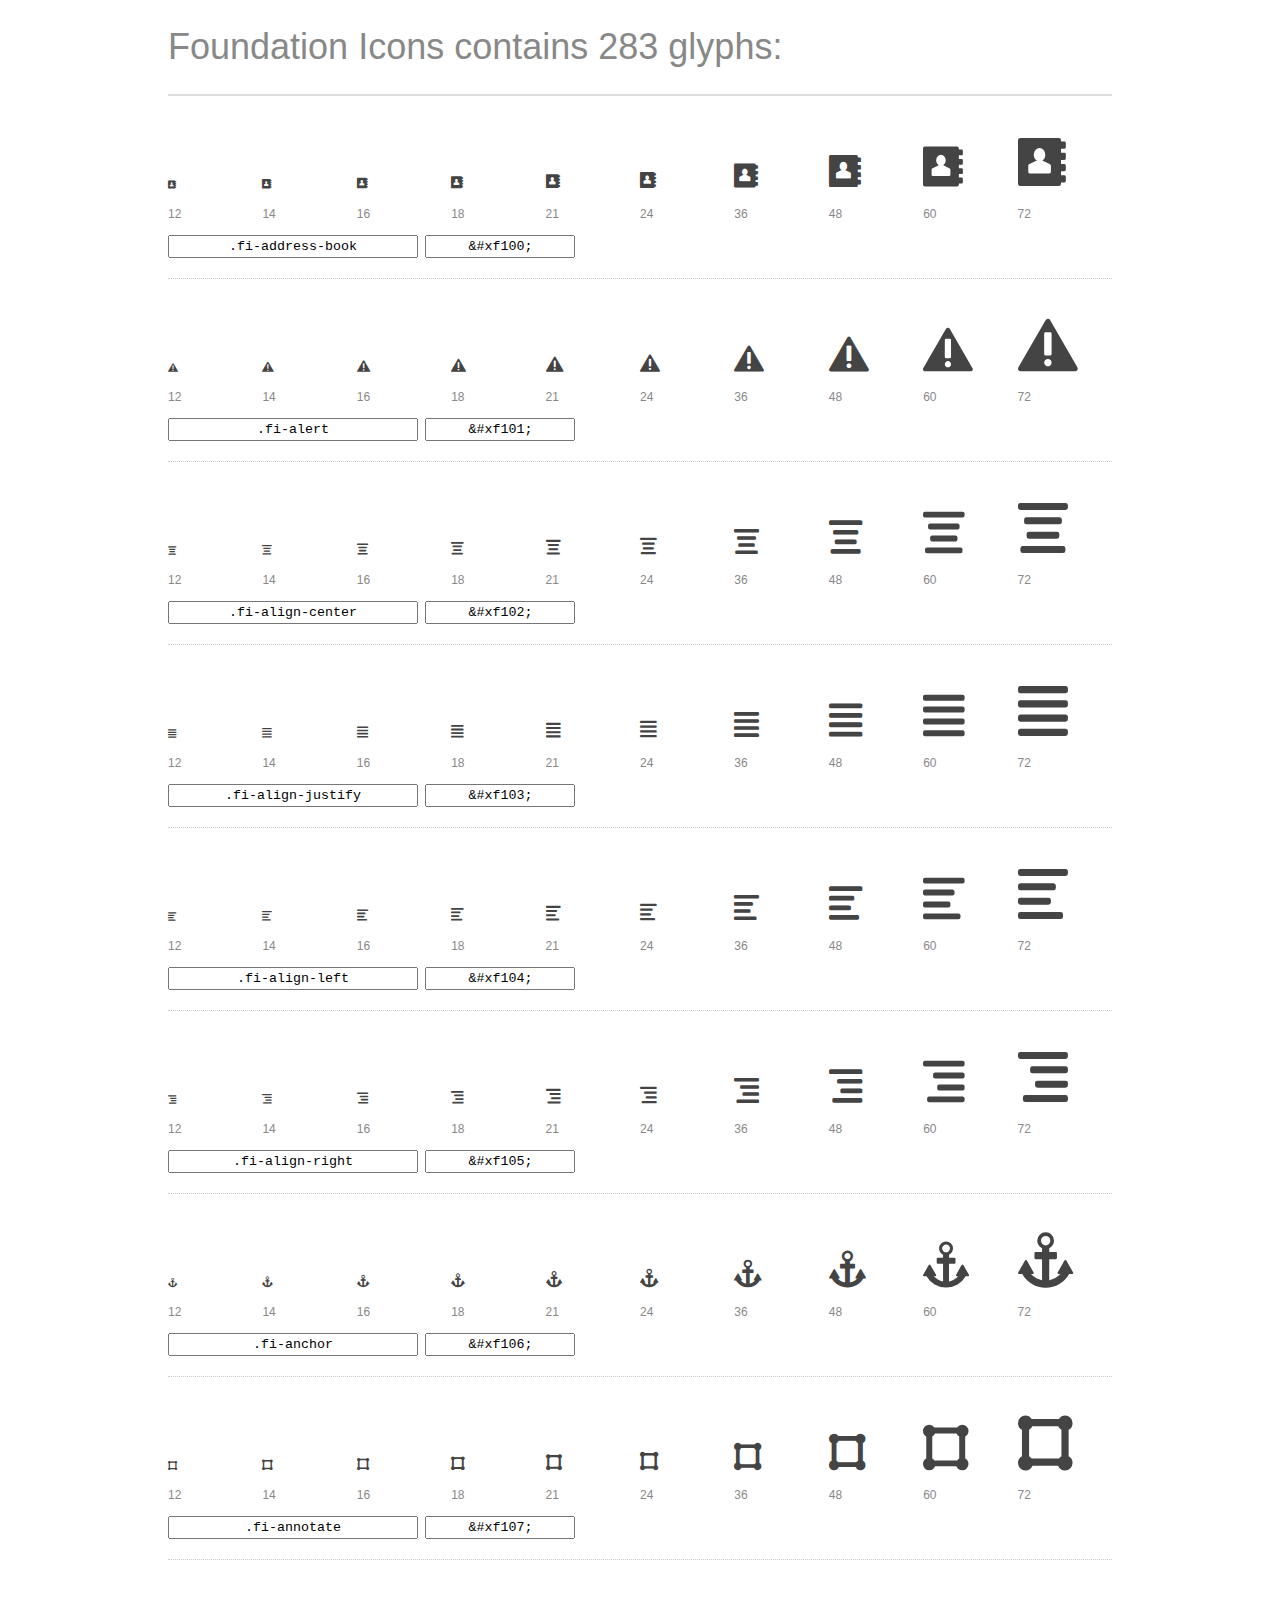
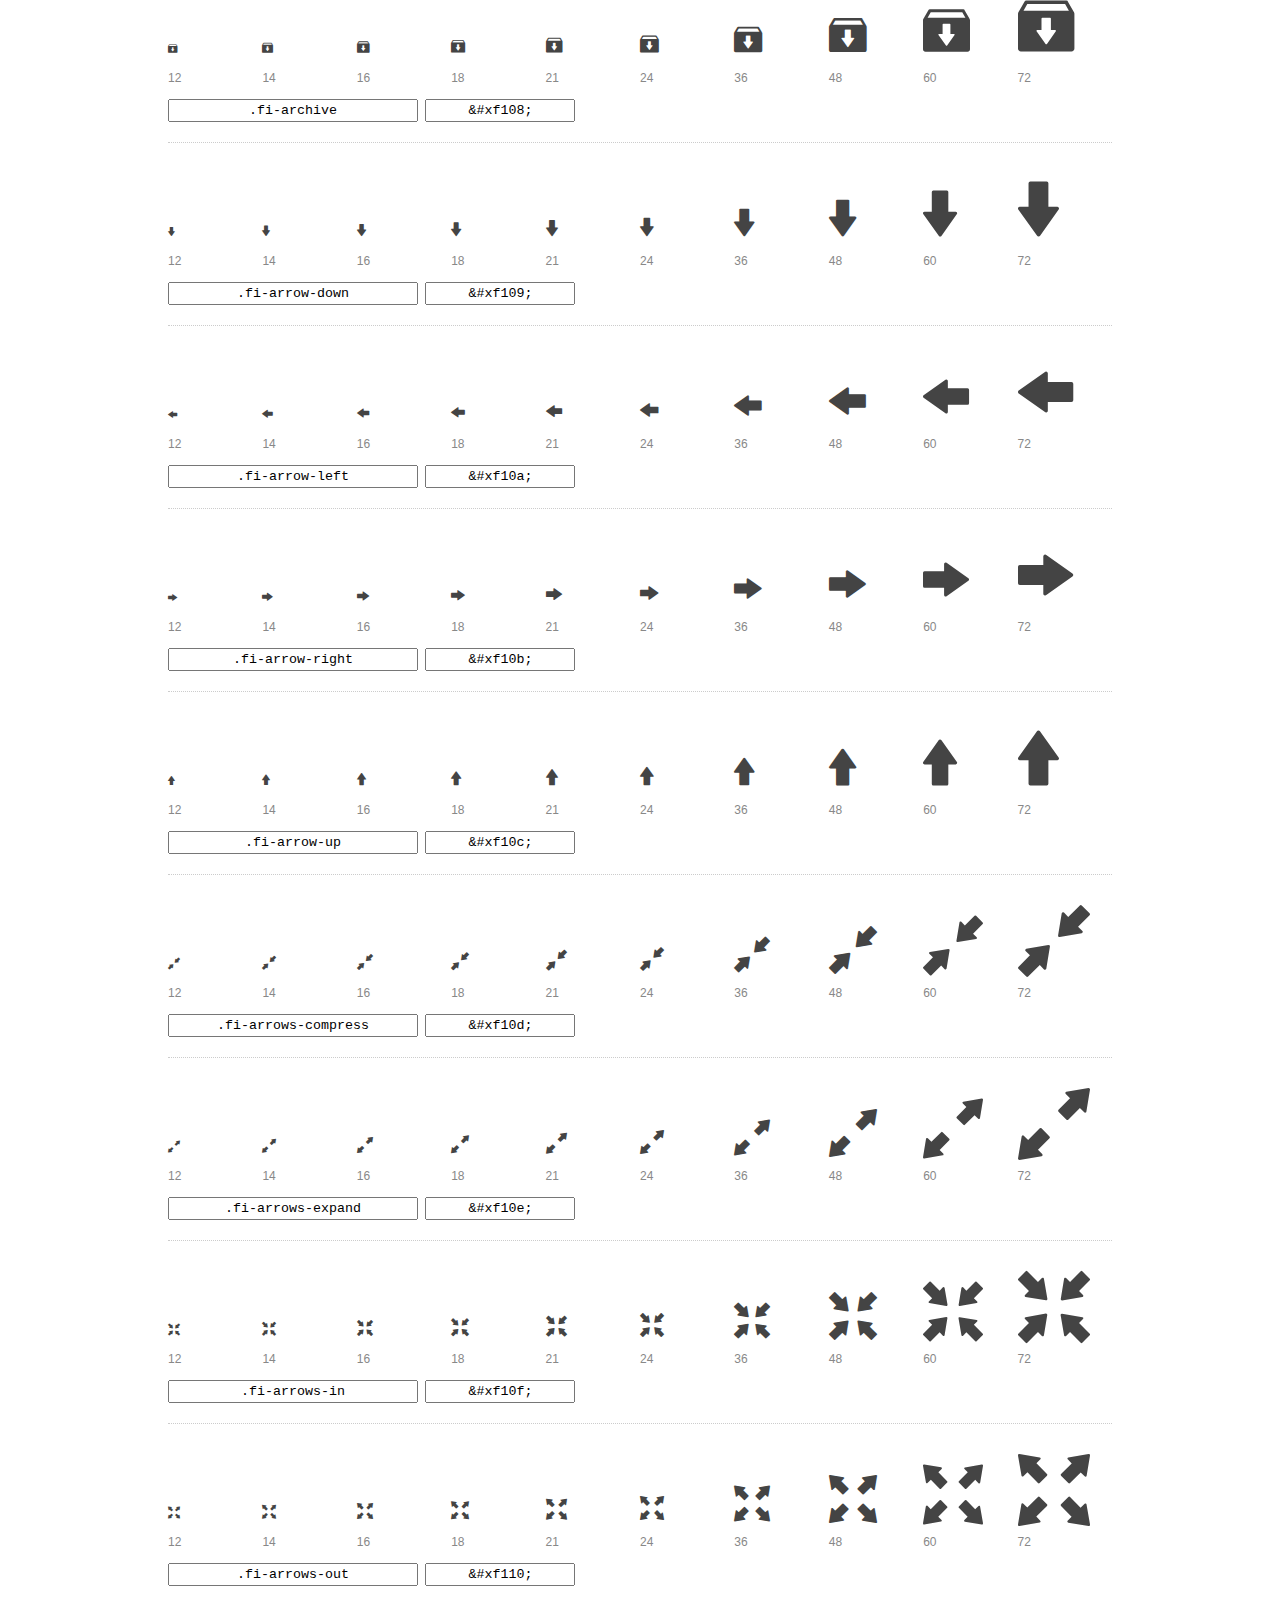
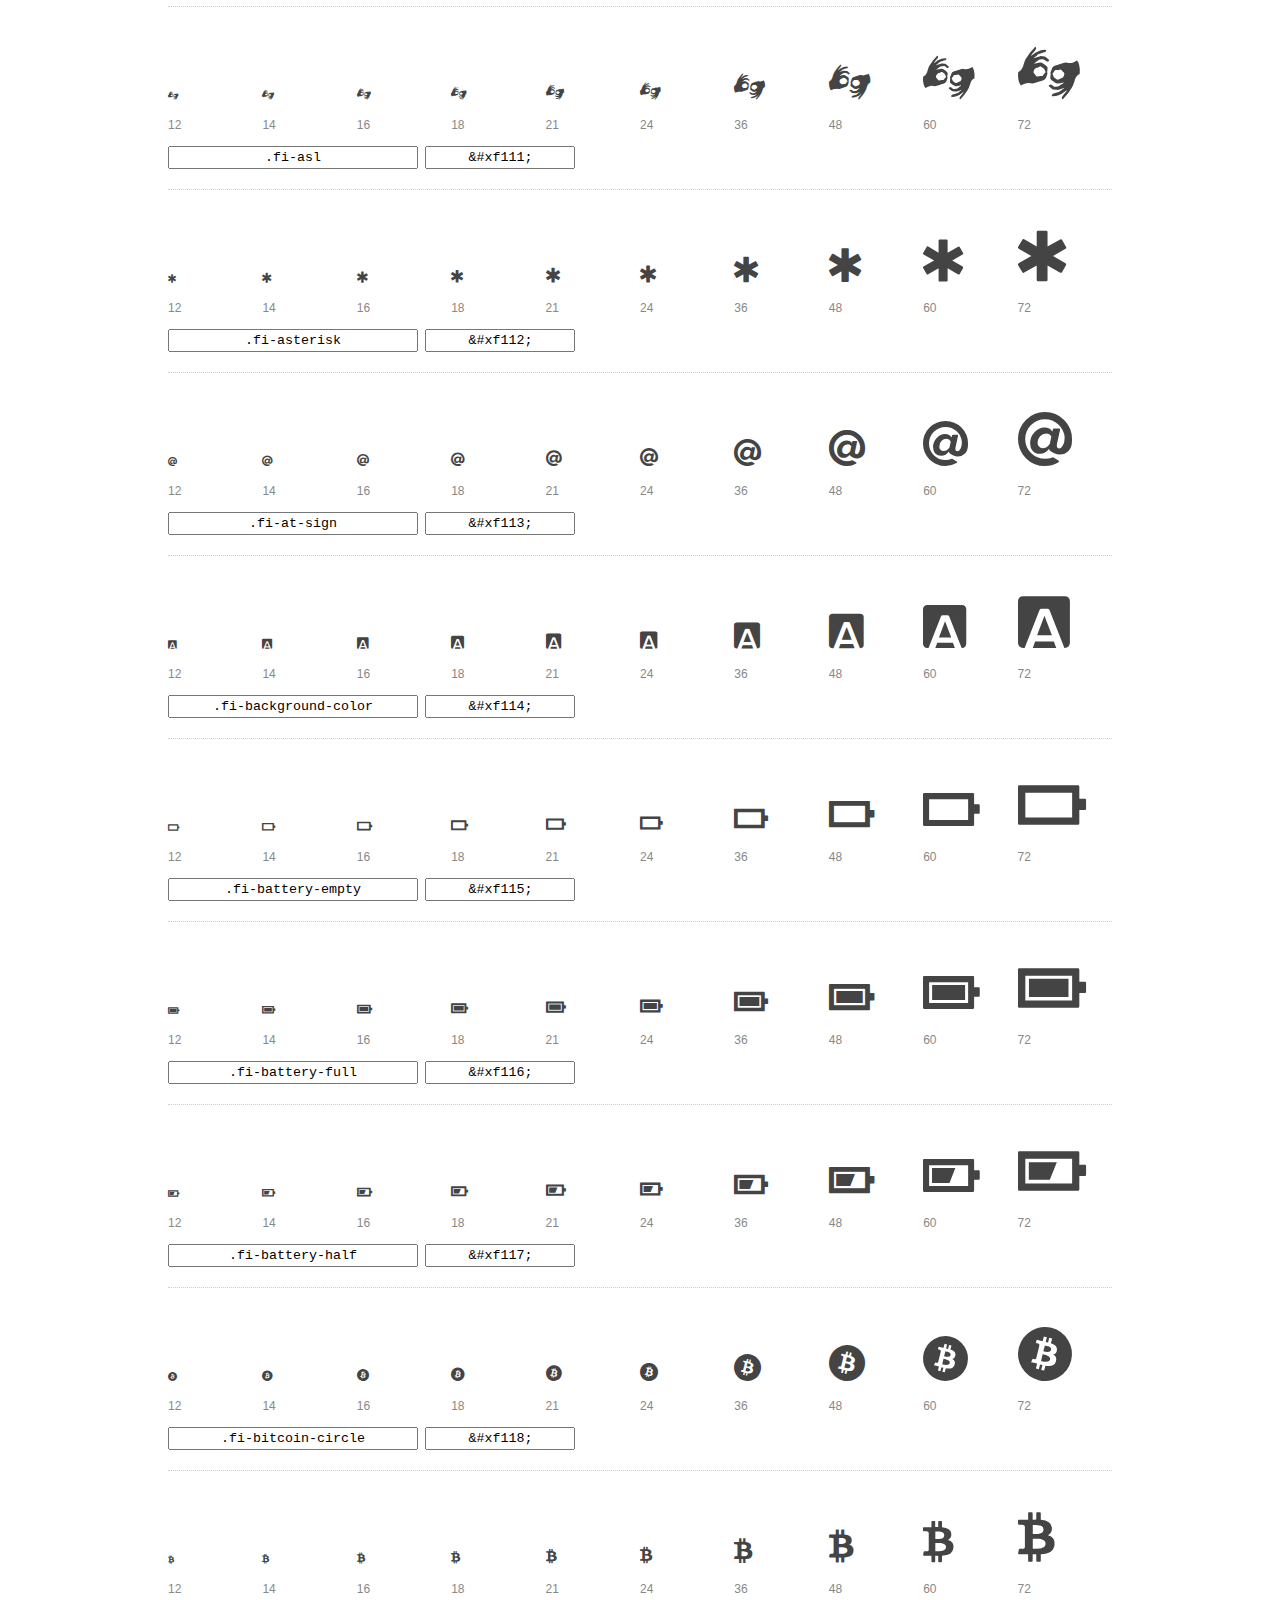
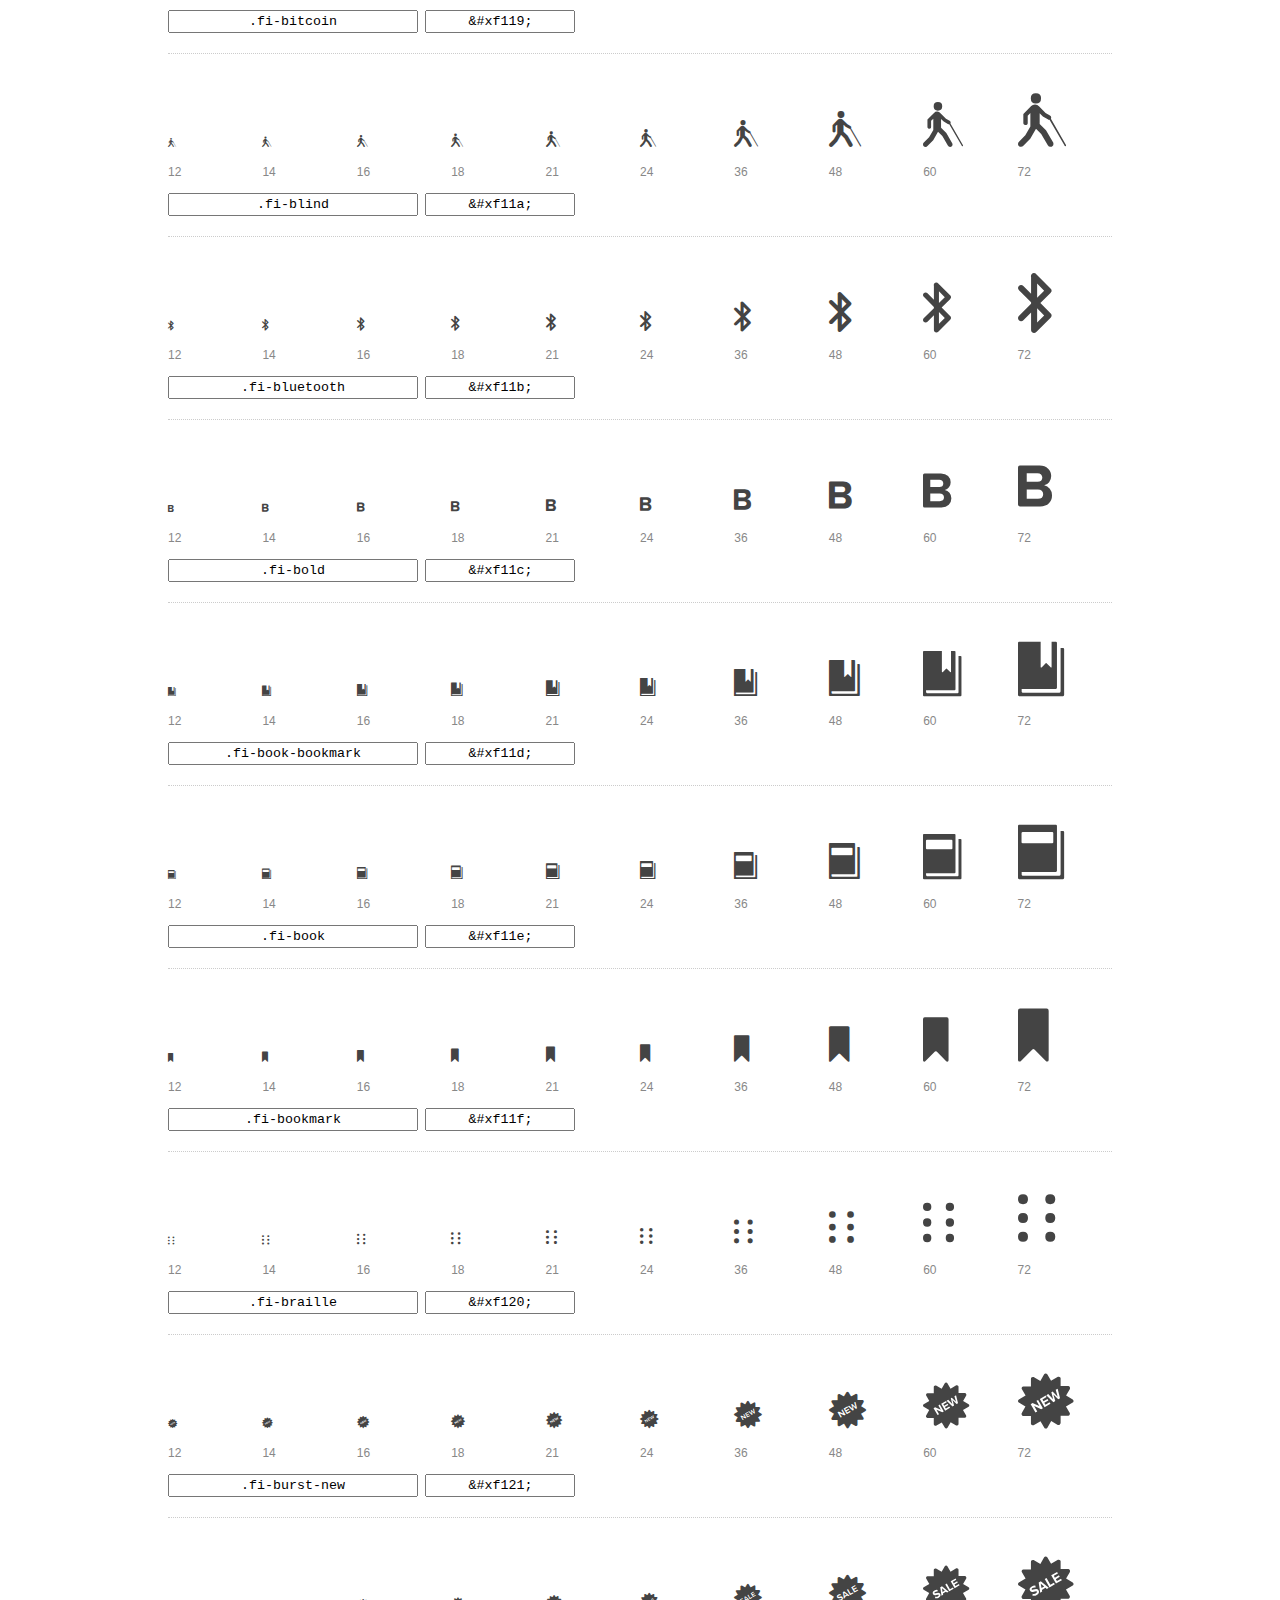
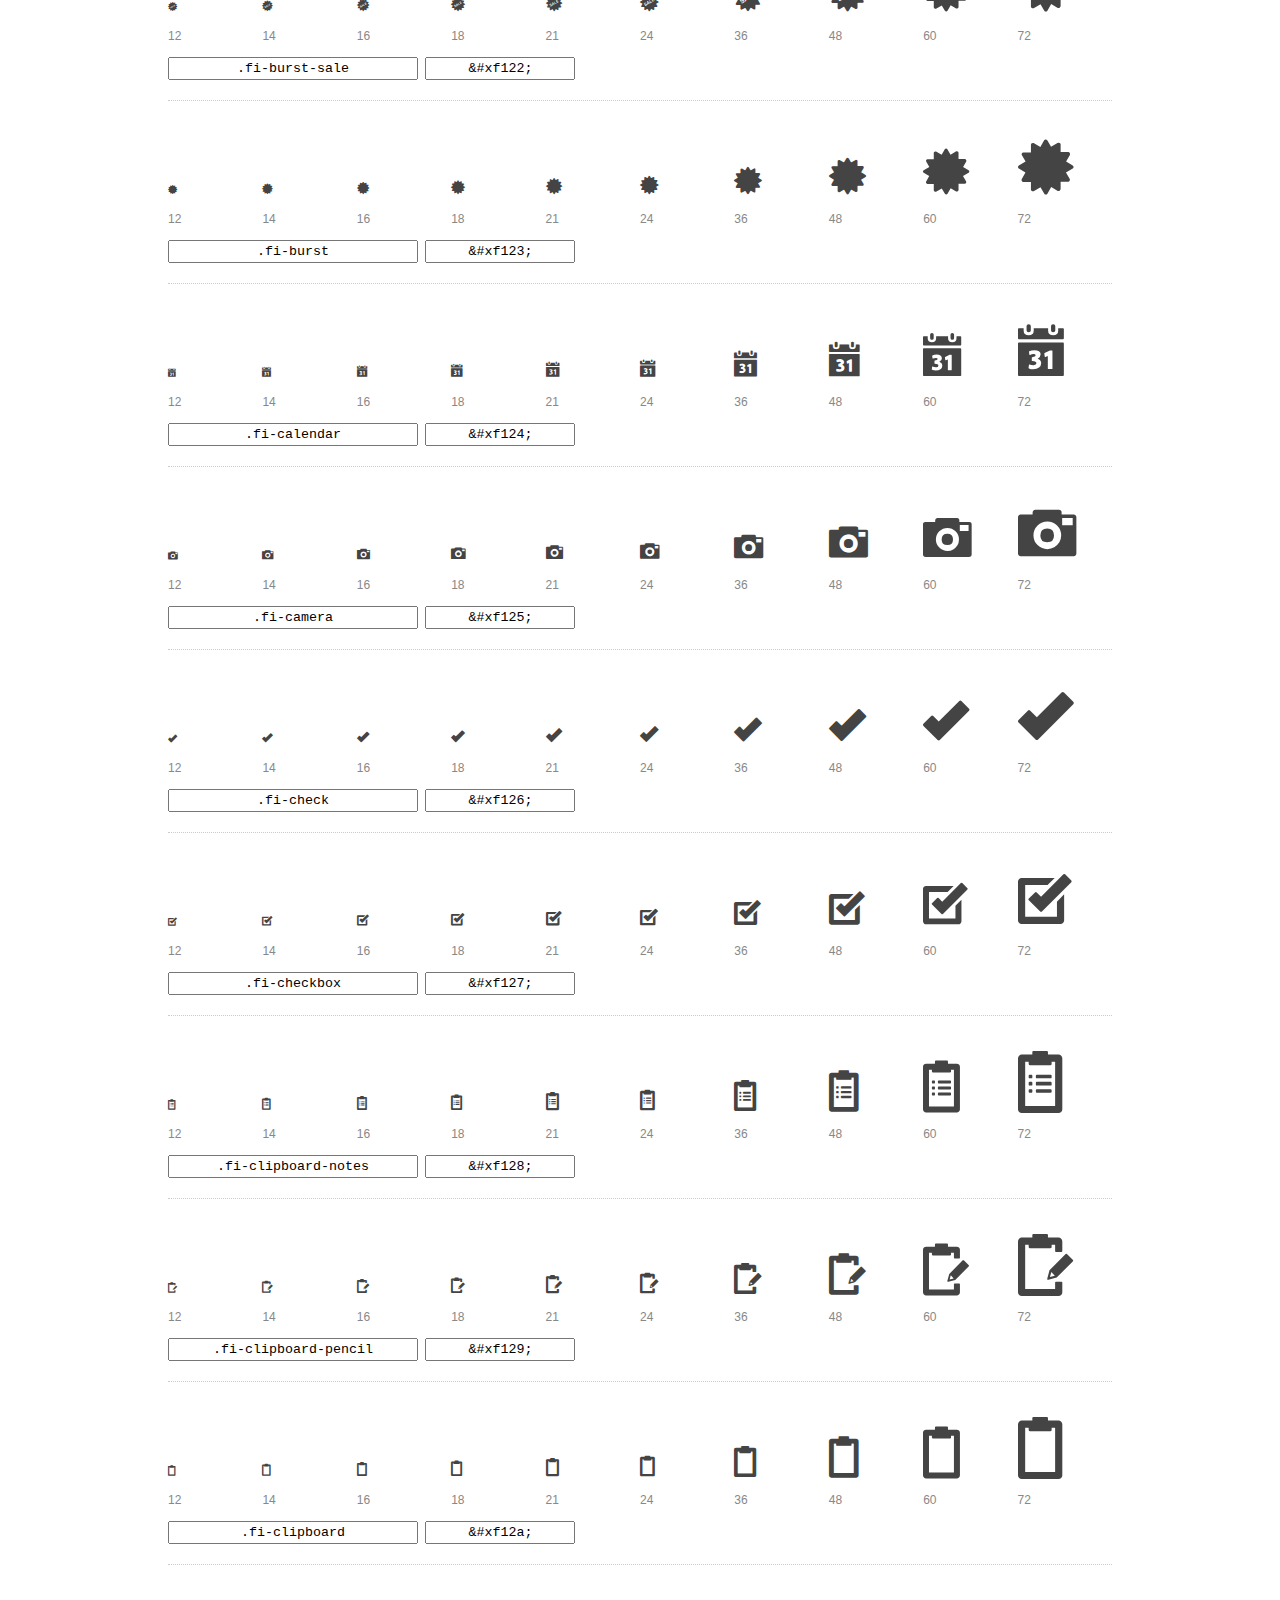
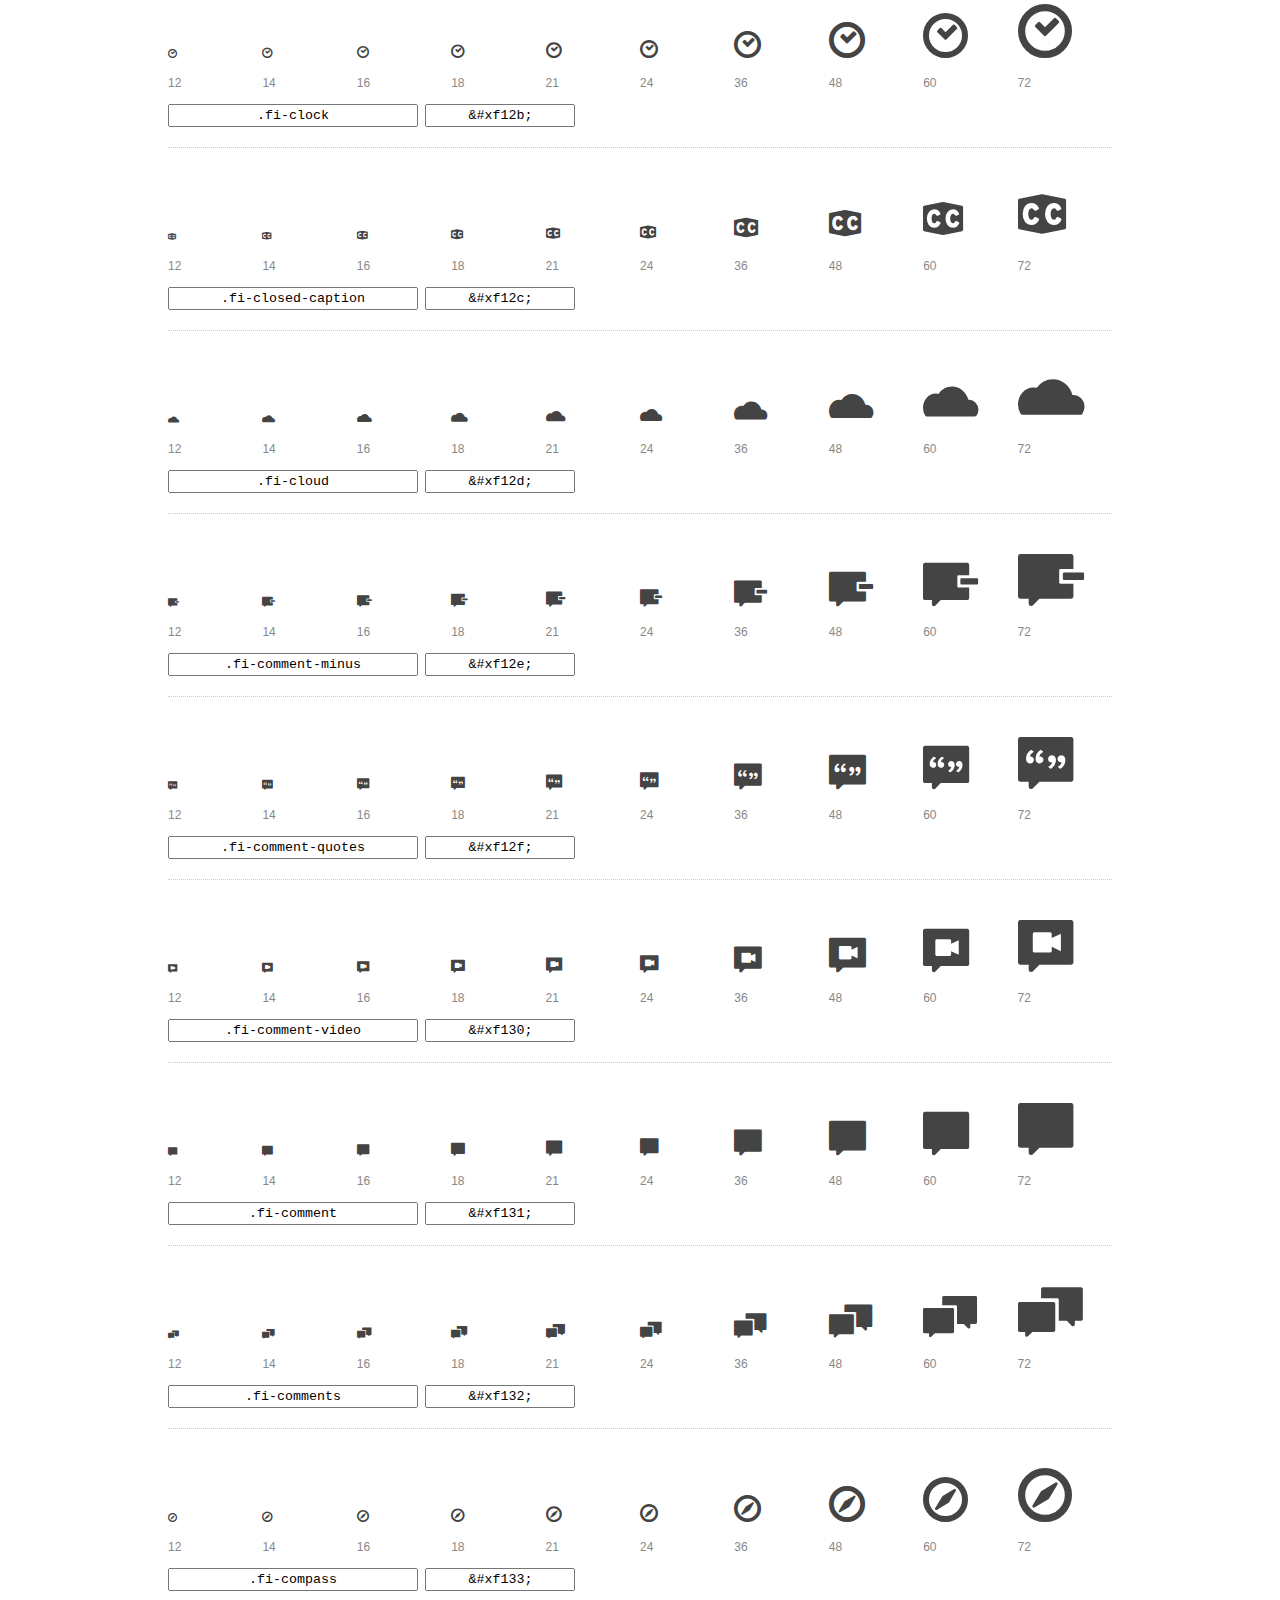
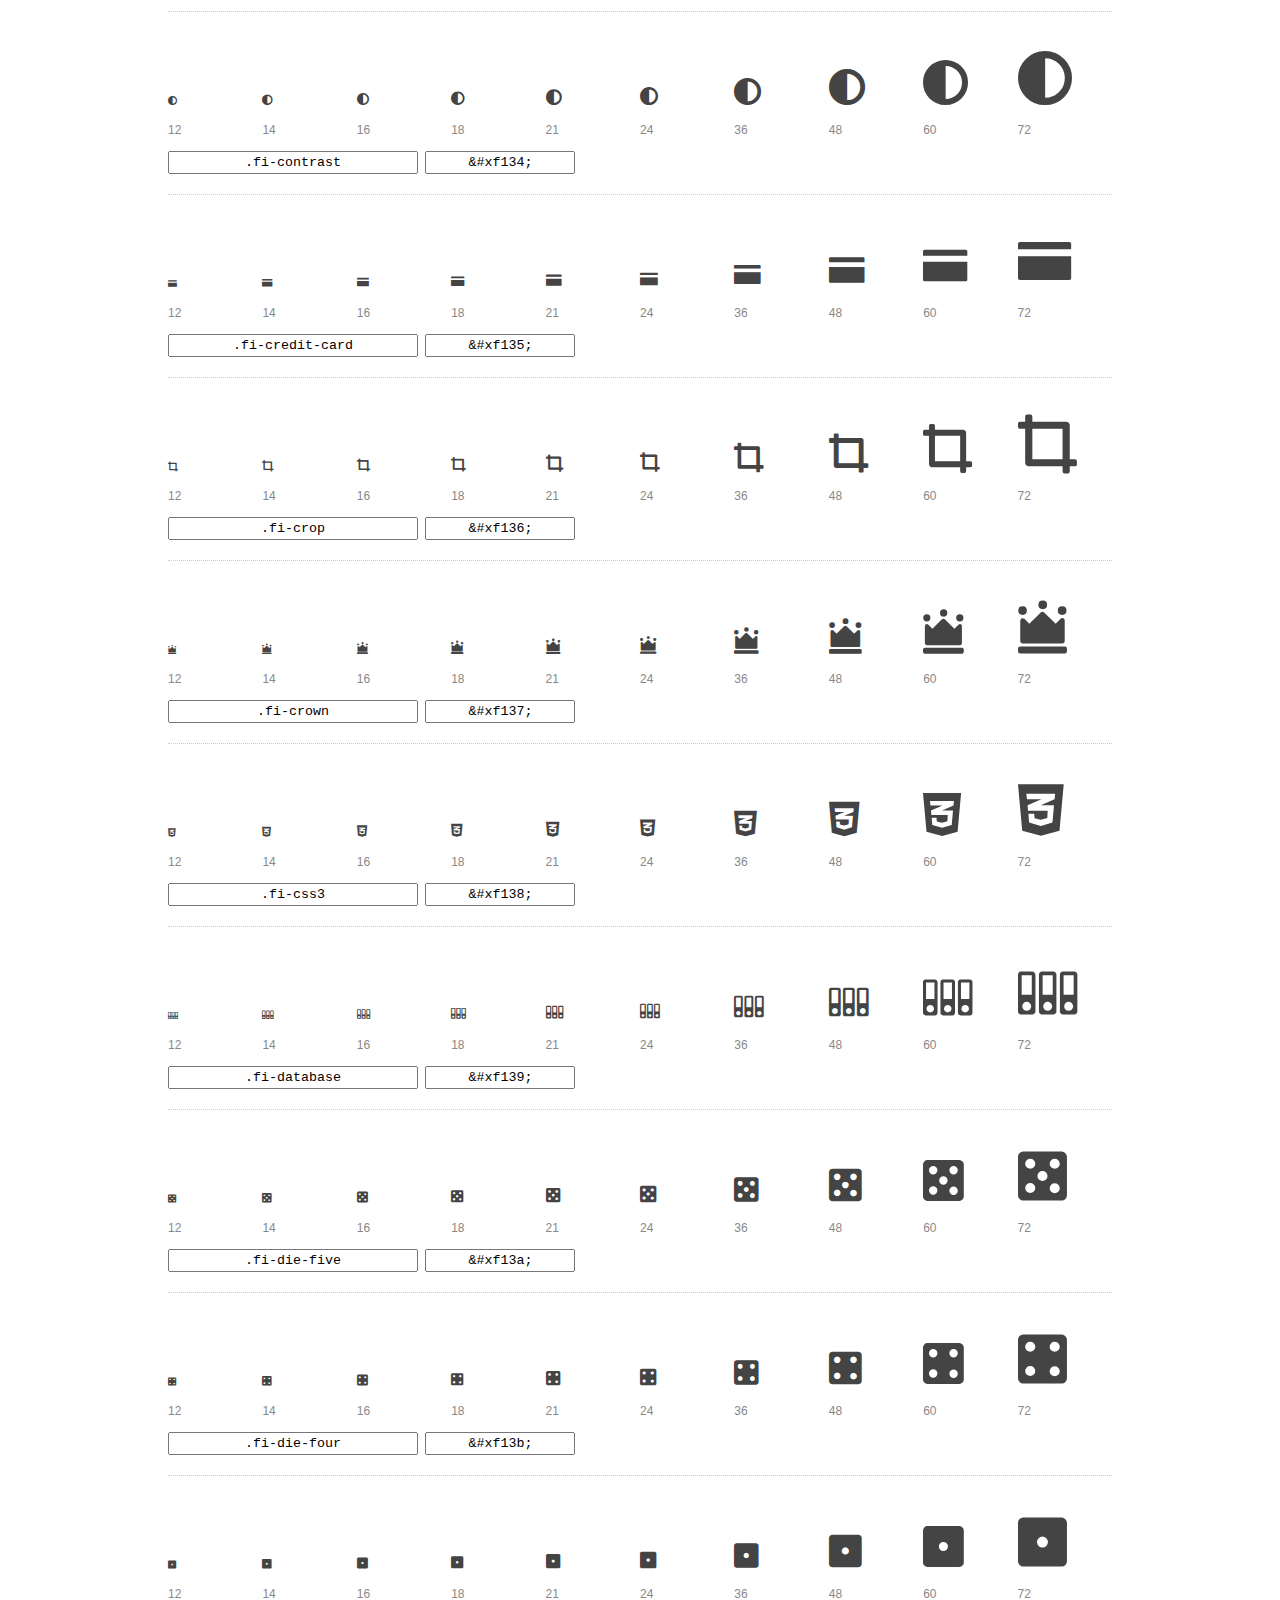
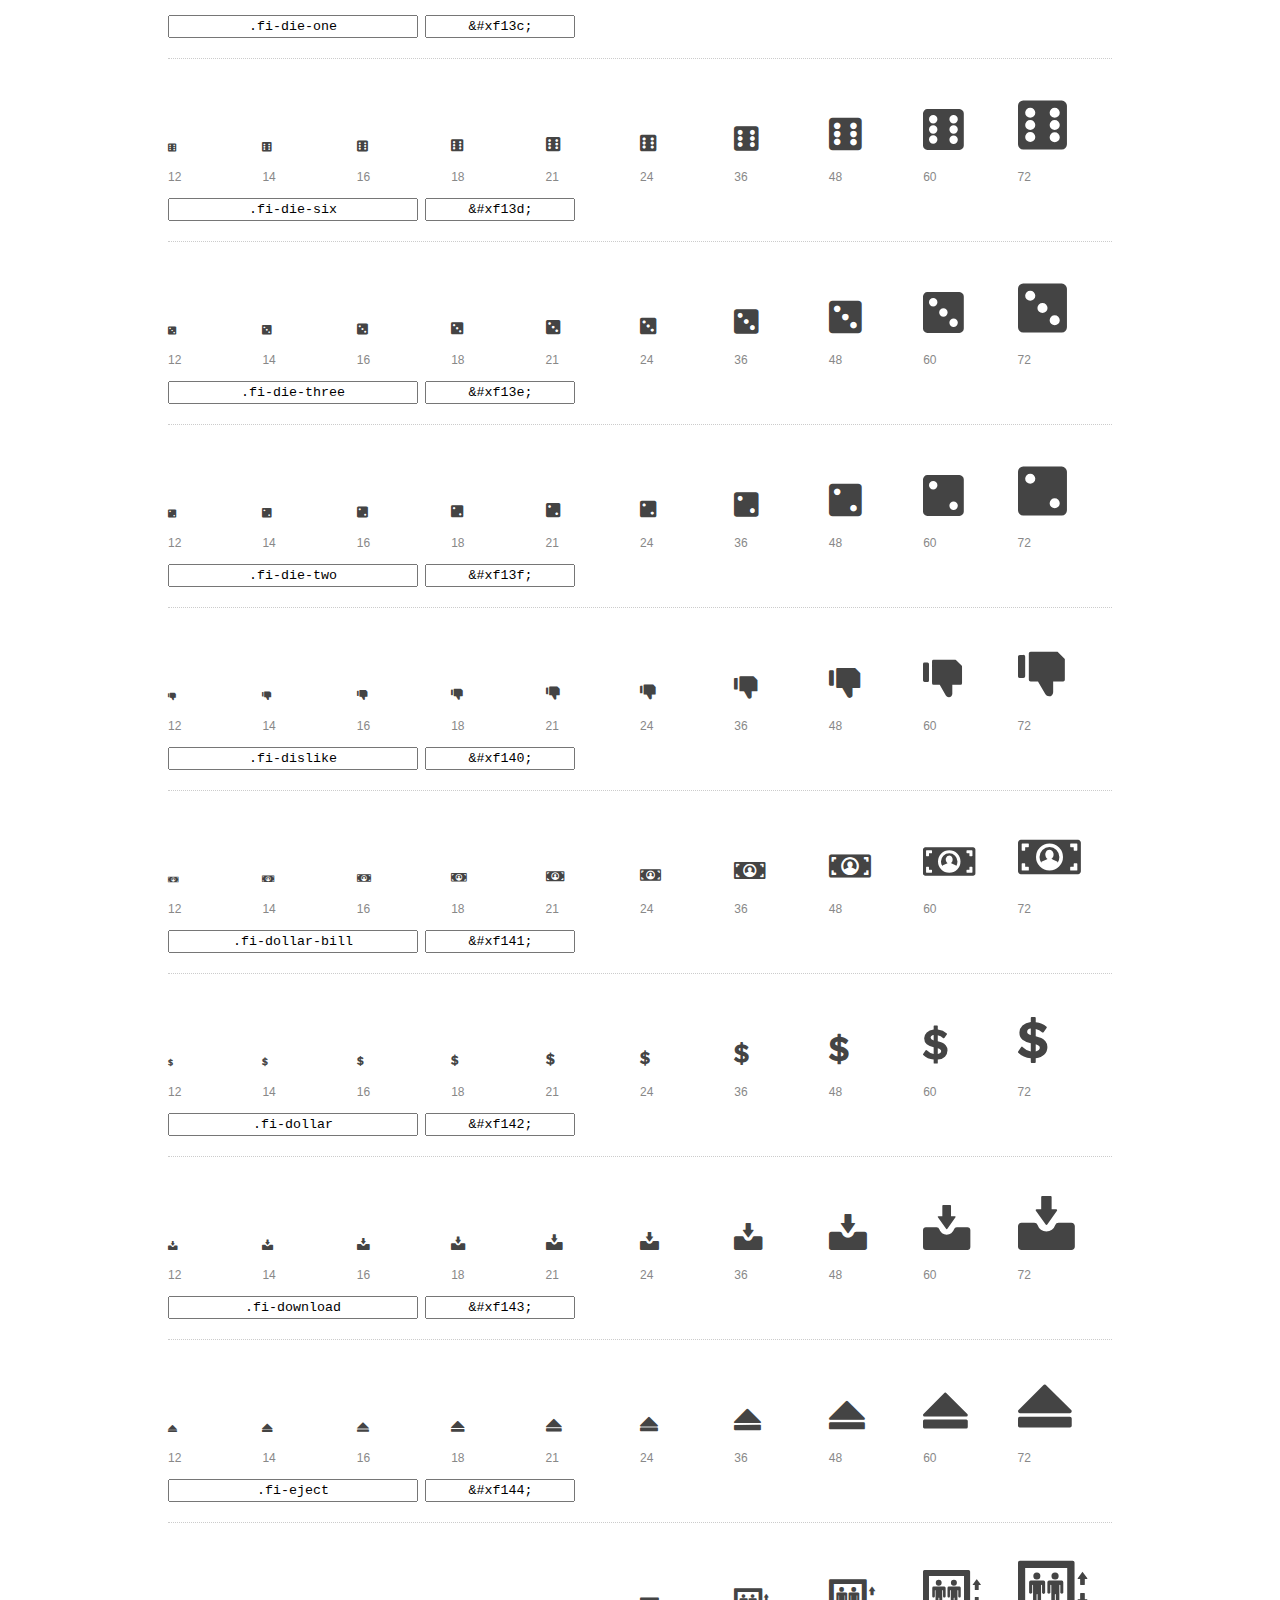
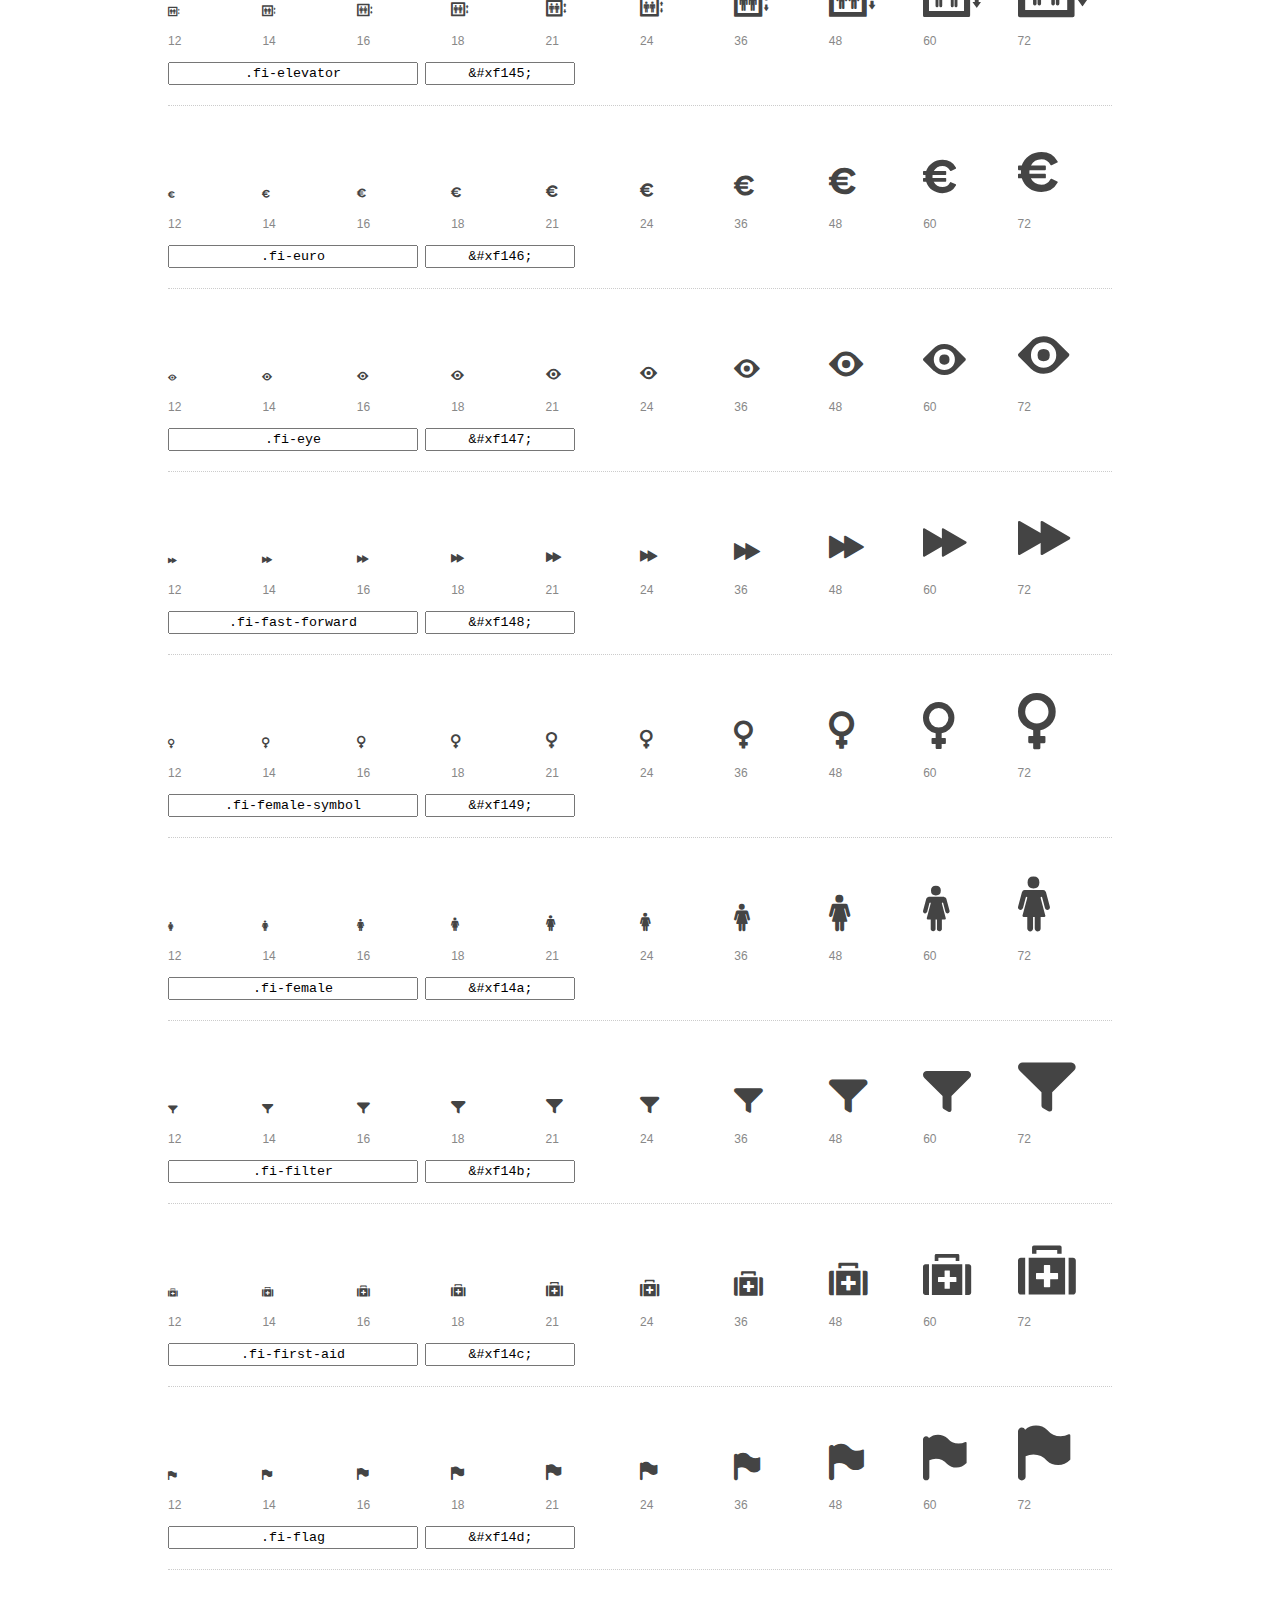
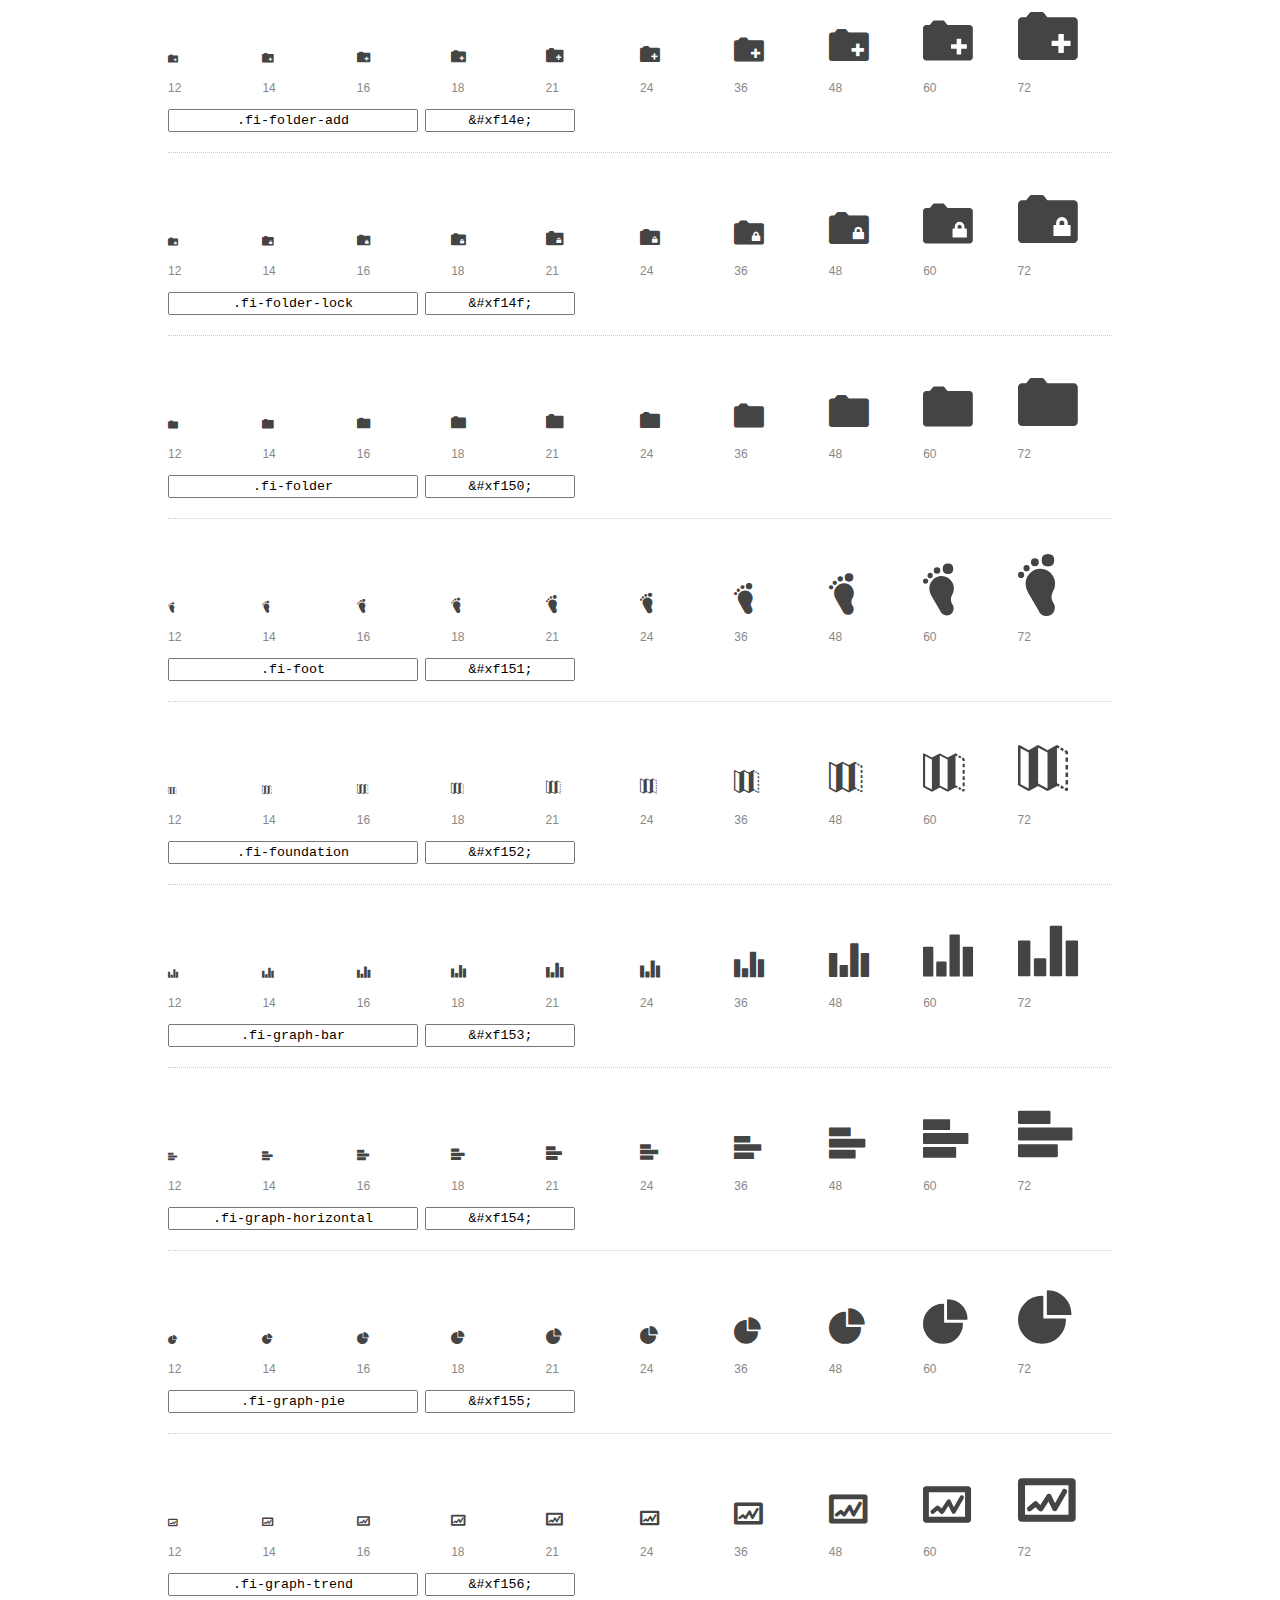
<file: Blog Gastronomia/foundation-icons/preview.html>
<!DOCTYPE html>
<html>
  <head>
    <title>Foundation Icons glyphs preview</title>
    <link rel="stylesheet" href="foundation-icons.css" />

    <style>
      * {
        -moz-box-sizing: border-box;
        -webkit-box-sizing: border-box;
        box-sizing: border-box;
        margin: 0;
        padding: 0;
      }

      body {
        background: #fff;
        color: #444;
        font: 16px/1.5 "Helvetica Neue", Helvetica, Arial, sans-serif;
      }

      a, 
      a:visited {
        color: #888;
        text-decoration: underline;
      }
      a:hover, 
      a:focus { color: #000; }

      h1 {
        border-bottom: 2px solid #ddd;
        color: #888;
        font-size: 36px;
        font-weight: 300;
        margin-bottom: 20px;
        padding: 20px 0;
      }

      .container {
        margin: 0 auto;
        min-width: 880px;
        padding: 0 40px;
        width: 80%;
      }

      .glyph {
        border-bottom: 1px dotted #ccc;
        padding: 10px 0 20px;
        margin-bottom: 20px;
      }

      .preview-glyphs { vertical-align: bottom; } 

      .preview-scale { 
        color: #888;
        font-size: 12px; 
        margin-top: 5px;
      }

      .step {
        display: inline-block;
        line-height: 1;
        width: 10%;
      }

      
      .size-12 { font-size: 12px; }
      
      .size-14 { font-size: 14px; }
      
      .size-16 { font-size: 16px; }
      
      .size-18 { font-size: 18px; }
      
      .size-21 { font-size: 21px; }
      
      .size-24 { font-size: 24px; }
      
      .size-36 { font-size: 36px; }
      
      .size-48 { font-size: 48px; }
      
      .size-60 { font-size: 60px; }
      
      .size-72 { font-size: 72px; }
      

      .usage { margin-top: 10px; }

      .usage input {
        font-family: monospace;
        margin-right: 3px;
        padding: 2px 5px;
        text-align: center;
      }

      .usage .point { width: 150px; }

      .usage .class { width: 250px; }

      .footer {
        color: #888;
        font-size: 12px;
        padding: 20px 0;
      }
    </style>

    <!--[if lte IE 8]><script src="http://html5shiv.googlecode.com/svn/trunk/html5.js"></script><![endif]-->
  </head>

  <body>
    <div class="container">
      <h1>Foundation Icons contains 283 glyphs:</h1> 

      
      <div class="glyph">
        <div class="preview-glyphs">
          <i class="step fi-address-book size-12"></i><i class="step fi-address-book size-14"></i><i class="step fi-address-book size-16"></i><i class="step fi-address-book size-18"></i><i class="step fi-address-book size-21"></i><i class="step fi-address-book size-24"></i><i class="step fi-address-book size-36"></i><i class="step fi-address-book size-48"></i><i class="step fi-address-book size-60"></i><i class="step fi-address-book size-72"></i>
        </div>
        <div class="preview-scale">
          <span class="step">12</span><span class="step">14</span><span class="step">16</span><span class="step">18</span><span class="step">21</span><span class="step">24</span><span class="step">36</span><span class="step">48</span><span class="step">60</span><span class="step">72</span> 
        </div>
        <div class="usage">
          <input class="class" type="text" readonly="readonly" onClick="this.select();" value=".fi-address-book" />
          <input class="point" type="text" readonly="readonly" onClick="this.select();" value="&amp;#xf100;" />
        </div>
      </div>
      
      <div class="glyph">
        <div class="preview-glyphs">
          <i class="step fi-alert size-12"></i><i class="step fi-alert size-14"></i><i class="step fi-alert size-16"></i><i class="step fi-alert size-18"></i><i class="step fi-alert size-21"></i><i class="step fi-alert size-24"></i><i class="step fi-alert size-36"></i><i class="step fi-alert size-48"></i><i class="step fi-alert size-60"></i><i class="step fi-alert size-72"></i>
        </div>
        <div class="preview-scale">
          <span class="step">12</span><span class="step">14</span><span class="step">16</span><span class="step">18</span><span class="step">21</span><span class="step">24</span><span class="step">36</span><span class="step">48</span><span class="step">60</span><span class="step">72</span> 
        </div>
        <div class="usage">
          <input class="class" type="text" readonly="readonly" onClick="this.select();" value=".fi-alert" />
          <input class="point" type="text" readonly="readonly" onClick="this.select();" value="&amp;#xf101;" />
        </div>
      </div>
      
      <div class="glyph">
        <div class="preview-glyphs">
          <i class="step fi-align-center size-12"></i><i class="step fi-align-center size-14"></i><i class="step fi-align-center size-16"></i><i class="step fi-align-center size-18"></i><i class="step fi-align-center size-21"></i><i class="step fi-align-center size-24"></i><i class="step fi-align-center size-36"></i><i class="step fi-align-center size-48"></i><i class="step fi-align-center size-60"></i><i class="step fi-align-center size-72"></i>
        </div>
        <div class="preview-scale">
          <span class="step">12</span><span class="step">14</span><span class="step">16</span><span class="step">18</span><span class="step">21</span><span class="step">24</span><span class="step">36</span><span class="step">48</span><span class="step">60</span><span class="step">72</span> 
        </div>
        <div class="usage">
          <input class="class" type="text" readonly="readonly" onClick="this.select();" value=".fi-align-center" />
          <input class="point" type="text" readonly="readonly" onClick="this.select();" value="&amp;#xf102;" />
        </div>
      </div>
      
      <div class="glyph">
        <div class="preview-glyphs">
          <i class="step fi-align-justify size-12"></i><i class="step fi-align-justify size-14"></i><i class="step fi-align-justify size-16"></i><i class="step fi-align-justify size-18"></i><i class="step fi-align-justify size-21"></i><i class="step fi-align-justify size-24"></i><i class="step fi-align-justify size-36"></i><i class="step fi-align-justify size-48"></i><i class="step fi-align-justify size-60"></i><i class="step fi-align-justify size-72"></i>
        </div>
        <div class="preview-scale">
          <span class="step">12</span><span class="step">14</span><span class="step">16</span><span class="step">18</span><span class="step">21</span><span class="step">24</span><span class="step">36</span><span class="step">48</span><span class="step">60</span><span class="step">72</span> 
        </div>
        <div class="usage">
          <input class="class" type="text" readonly="readonly" onClick="this.select();" value=".fi-align-justify" />
          <input class="point" type="text" readonly="readonly" onClick="this.select();" value="&amp;#xf103;" />
        </div>
      </div>
      
      <div class="glyph">
        <div class="preview-glyphs">
          <i class="step fi-align-left size-12"></i><i class="step fi-align-left size-14"></i><i class="step fi-align-left size-16"></i><i class="step fi-align-left size-18"></i><i class="step fi-align-left size-21"></i><i class="step fi-align-left size-24"></i><i class="step fi-align-left size-36"></i><i class="step fi-align-left size-48"></i><i class="step fi-align-left size-60"></i><i class="step fi-align-left size-72"></i>
        </div>
        <div class="preview-scale">
          <span class="step">12</span><span class="step">14</span><span class="step">16</span><span class="step">18</span><span class="step">21</span><span class="step">24</span><span class="step">36</span><span class="step">48</span><span class="step">60</span><span class="step">72</span> 
        </div>
        <div class="usage">
          <input class="class" type="text" readonly="readonly" onClick="this.select();" value=".fi-align-left" />
          <input class="point" type="text" readonly="readonly" onClick="this.select();" value="&amp;#xf104;" />
        </div>
      </div>
      
      <div class="glyph">
        <div class="preview-glyphs">
          <i class="step fi-align-right size-12"></i><i class="step fi-align-right size-14"></i><i class="step fi-align-right size-16"></i><i class="step fi-align-right size-18"></i><i class="step fi-align-right size-21"></i><i class="step fi-align-right size-24"></i><i class="step fi-align-right size-36"></i><i class="step fi-align-right size-48"></i><i class="step fi-align-right size-60"></i><i class="step fi-align-right size-72"></i>
        </div>
        <div class="preview-scale">
          <span class="step">12</span><span class="step">14</span><span class="step">16</span><span class="step">18</span><span class="step">21</span><span class="step">24</span><span class="step">36</span><span class="step">48</span><span class="step">60</span><span class="step">72</span> 
        </div>
        <div class="usage">
          <input class="class" type="text" readonly="readonly" onClick="this.select();" value=".fi-align-right" />
          <input class="point" type="text" readonly="readonly" onClick="this.select();" value="&amp;#xf105;" />
        </div>
      </div>
      
      <div class="glyph">
        <div class="preview-glyphs">
          <i class="step fi-anchor size-12"></i><i class="step fi-anchor size-14"></i><i class="step fi-anchor size-16"></i><i class="step fi-anchor size-18"></i><i class="step fi-anchor size-21"></i><i class="step fi-anchor size-24"></i><i class="step fi-anchor size-36"></i><i class="step fi-anchor size-48"></i><i class="step fi-anchor size-60"></i><i class="step fi-anchor size-72"></i>
        </div>
        <div class="preview-scale">
          <span class="step">12</span><span class="step">14</span><span class="step">16</span><span class="step">18</span><span class="step">21</span><span class="step">24</span><span class="step">36</span><span class="step">48</span><span class="step">60</span><span class="step">72</span> 
        </div>
        <div class="usage">
          <input class="class" type="text" readonly="readonly" onClick="this.select();" value=".fi-anchor" />
          <input class="point" type="text" readonly="readonly" onClick="this.select();" value="&amp;#xf106;" />
        </div>
      </div>
      
      <div class="glyph">
        <div class="preview-glyphs">
          <i class="step fi-annotate size-12"></i><i class="step fi-annotate size-14"></i><i class="step fi-annotate size-16"></i><i class="step fi-annotate size-18"></i><i class="step fi-annotate size-21"></i><i class="step fi-annotate size-24"></i><i class="step fi-annotate size-36"></i><i class="step fi-annotate size-48"></i><i class="step fi-annotate size-60"></i><i class="step fi-annotate size-72"></i>
        </div>
        <div class="preview-scale">
          <span class="step">12</span><span class="step">14</span><span class="step">16</span><span class="step">18</span><span class="step">21</span><span class="step">24</span><span class="step">36</span><span class="step">48</span><span class="step">60</span><span class="step">72</span> 
        </div>
        <div class="usage">
          <input class="class" type="text" readonly="readonly" onClick="this.select();" value=".fi-annotate" />
          <input class="point" type="text" readonly="readonly" onClick="this.select();" value="&amp;#xf107;" />
        </div>
      </div>
      
      <div class="glyph">
        <div class="preview-glyphs">
          <i class="step fi-archive size-12"></i><i class="step fi-archive size-14"></i><i class="step fi-archive size-16"></i><i class="step fi-archive size-18"></i><i class="step fi-archive size-21"></i><i class="step fi-archive size-24"></i><i class="step fi-archive size-36"></i><i class="step fi-archive size-48"></i><i class="step fi-archive size-60"></i><i class="step fi-archive size-72"></i>
        </div>
        <div class="preview-scale">
          <span class="step">12</span><span class="step">14</span><span class="step">16</span><span class="step">18</span><span class="step">21</span><span class="step">24</span><span class="step">36</span><span class="step">48</span><span class="step">60</span><span class="step">72</span> 
        </div>
        <div class="usage">
          <input class="class" type="text" readonly="readonly" onClick="this.select();" value=".fi-archive" />
          <input class="point" type="text" readonly="readonly" onClick="this.select();" value="&amp;#xf108;" />
        </div>
      </div>
      
      <div class="glyph">
        <div class="preview-glyphs">
          <i class="step fi-arrow-down size-12"></i><i class="step fi-arrow-down size-14"></i><i class="step fi-arrow-down size-16"></i><i class="step fi-arrow-down size-18"></i><i class="step fi-arrow-down size-21"></i><i class="step fi-arrow-down size-24"></i><i class="step fi-arrow-down size-36"></i><i class="step fi-arrow-down size-48"></i><i class="step fi-arrow-down size-60"></i><i class="step fi-arrow-down size-72"></i>
        </div>
        <div class="preview-scale">
          <span class="step">12</span><span class="step">14</span><span class="step">16</span><span class="step">18</span><span class="step">21</span><span class="step">24</span><span class="step">36</span><span class="step">48</span><span class="step">60</span><span class="step">72</span> 
        </div>
        <div class="usage">
          <input class="class" type="text" readonly="readonly" onClick="this.select();" value=".fi-arrow-down" />
          <input class="point" type="text" readonly="readonly" onClick="this.select();" value="&amp;#xf109;" />
        </div>
      </div>
      
      <div class="glyph">
        <div class="preview-glyphs">
          <i class="step fi-arrow-left size-12"></i><i class="step fi-arrow-left size-14"></i><i class="step fi-arrow-left size-16"></i><i class="step fi-arrow-left size-18"></i><i class="step fi-arrow-left size-21"></i><i class="step fi-arrow-left size-24"></i><i class="step fi-arrow-left size-36"></i><i class="step fi-arrow-left size-48"></i><i class="step fi-arrow-left size-60"></i><i class="step fi-arrow-left size-72"></i>
        </div>
        <div class="preview-scale">
          <span class="step">12</span><span class="step">14</span><span class="step">16</span><span class="step">18</span><span class="step">21</span><span class="step">24</span><span class="step">36</span><span class="step">48</span><span class="step">60</span><span class="step">72</span> 
        </div>
        <div class="usage">
          <input class="class" type="text" readonly="readonly" onClick="this.select();" value=".fi-arrow-left" />
          <input class="point" type="text" readonly="readonly" onClick="this.select();" value="&amp;#xf10a;" />
        </div>
      </div>
      
      <div class="glyph">
        <div class="preview-glyphs">
          <i class="step fi-arrow-right size-12"></i><i class="step fi-arrow-right size-14"></i><i class="step fi-arrow-right size-16"></i><i class="step fi-arrow-right size-18"></i><i class="step fi-arrow-right size-21"></i><i class="step fi-arrow-right size-24"></i><i class="step fi-arrow-right size-36"></i><i class="step fi-arrow-right size-48"></i><i class="step fi-arrow-right size-60"></i><i class="step fi-arrow-right size-72"></i>
        </div>
        <div class="preview-scale">
          <span class="step">12</span><span class="step">14</span><span class="step">16</span><span class="step">18</span><span class="step">21</span><span class="step">24</span><span class="step">36</span><span class="step">48</span><span class="step">60</span><span class="step">72</span> 
        </div>
        <div class="usage">
          <input class="class" type="text" readonly="readonly" onClick="this.select();" value=".fi-arrow-right" />
          <input class="point" type="text" readonly="readonly" onClick="this.select();" value="&amp;#xf10b;" />
        </div>
      </div>
      
      <div class="glyph">
        <div class="preview-glyphs">
          <i class="step fi-arrow-up size-12"></i><i class="step fi-arrow-up size-14"></i><i class="step fi-arrow-up size-16"></i><i class="step fi-arrow-up size-18"></i><i class="step fi-arrow-up size-21"></i><i class="step fi-arrow-up size-24"></i><i class="step fi-arrow-up size-36"></i><i class="step fi-arrow-up size-48"></i><i class="step fi-arrow-up size-60"></i><i class="step fi-arrow-up size-72"></i>
        </div>
        <div class="preview-scale">
          <span class="step">12</span><span class="step">14</span><span class="step">16</span><span class="step">18</span><span class="step">21</span><span class="step">24</span><span class="step">36</span><span class="step">48</span><span class="step">60</span><span class="step">72</span> 
        </div>
        <div class="usage">
          <input class="class" type="text" readonly="readonly" onClick="this.select();" value=".fi-arrow-up" />
          <input class="point" type="text" readonly="readonly" onClick="this.select();" value="&amp;#xf10c;" />
        </div>
      </div>
      
      <div class="glyph">
        <div class="preview-glyphs">
          <i class="step fi-arrows-compress size-12"></i><i class="step fi-arrows-compress size-14"></i><i class="step fi-arrows-compress size-16"></i><i class="step fi-arrows-compress size-18"></i><i class="step fi-arrows-compress size-21"></i><i class="step fi-arrows-compress size-24"></i><i class="step fi-arrows-compress size-36"></i><i class="step fi-arrows-compress size-48"></i><i class="step fi-arrows-compress size-60"></i><i class="step fi-arrows-compress size-72"></i>
        </div>
        <div class="preview-scale">
          <span class="step">12</span><span class="step">14</span><span class="step">16</span><span class="step">18</span><span class="step">21</span><span class="step">24</span><span class="step">36</span><span class="step">48</span><span class="step">60</span><span class="step">72</span> 
        </div>
        <div class="usage">
          <input class="class" type="text" readonly="readonly" onClick="this.select();" value=".fi-arrows-compress" />
          <input class="point" type="text" readonly="readonly" onClick="this.select();" value="&amp;#xf10d;" />
        </div>
      </div>
      
      <div class="glyph">
        <div class="preview-glyphs">
          <i class="step fi-arrows-expand size-12"></i><i class="step fi-arrows-expand size-14"></i><i class="step fi-arrows-expand size-16"></i><i class="step fi-arrows-expand size-18"></i><i class="step fi-arrows-expand size-21"></i><i class="step fi-arrows-expand size-24"></i><i class="step fi-arrows-expand size-36"></i><i class="step fi-arrows-expand size-48"></i><i class="step fi-arrows-expand size-60"></i><i class="step fi-arrows-expand size-72"></i>
        </div>
        <div class="preview-scale">
          <span class="step">12</span><span class="step">14</span><span class="step">16</span><span class="step">18</span><span class="step">21</span><span class="step">24</span><span class="step">36</span><span class="step">48</span><span class="step">60</span><span class="step">72</span> 
        </div>
        <div class="usage">
          <input class="class" type="text" readonly="readonly" onClick="this.select();" value=".fi-arrows-expand" />
          <input class="point" type="text" readonly="readonly" onClick="this.select();" value="&amp;#xf10e;" />
        </div>
      </div>
      
      <div class="glyph">
        <div class="preview-glyphs">
          <i class="step fi-arrows-in size-12"></i><i class="step fi-arrows-in size-14"></i><i class="step fi-arrows-in size-16"></i><i class="step fi-arrows-in size-18"></i><i class="step fi-arrows-in size-21"></i><i class="step fi-arrows-in size-24"></i><i class="step fi-arrows-in size-36"></i><i class="step fi-arrows-in size-48"></i><i class="step fi-arrows-in size-60"></i><i class="step fi-arrows-in size-72"></i>
        </div>
        <div class="preview-scale">
          <span class="step">12</span><span class="step">14</span><span class="step">16</span><span class="step">18</span><span class="step">21</span><span class="step">24</span><span class="step">36</span><span class="step">48</span><span class="step">60</span><span class="step">72</span> 
        </div>
        <div class="usage">
          <input class="class" type="text" readonly="readonly" onClick="this.select();" value=".fi-arrows-in" />
          <input class="point" type="text" readonly="readonly" onClick="this.select();" value="&amp;#xf10f;" />
        </div>
      </div>
      
      <div class="glyph">
        <div class="preview-glyphs">
          <i class="step fi-arrows-out size-12"></i><i class="step fi-arrows-out size-14"></i><i class="step fi-arrows-out size-16"></i><i class="step fi-arrows-out size-18"></i><i class="step fi-arrows-out size-21"></i><i class="step fi-arrows-out size-24"></i><i class="step fi-arrows-out size-36"></i><i class="step fi-arrows-out size-48"></i><i class="step fi-arrows-out size-60"></i><i class="step fi-arrows-out size-72"></i>
        </div>
        <div class="preview-scale">
          <span class="step">12</span><span class="step">14</span><span class="step">16</span><span class="step">18</span><span class="step">21</span><span class="step">24</span><span class="step">36</span><span class="step">48</span><span class="step">60</span><span class="step">72</span> 
        </div>
        <div class="usage">
          <input class="class" type="text" readonly="readonly" onClick="this.select();" value=".fi-arrows-out" />
          <input class="point" type="text" readonly="readonly" onClick="this.select();" value="&amp;#xf110;" />
        </div>
      </div>
      
      <div class="glyph">
        <div class="preview-glyphs">
          <i class="step fi-asl size-12"></i><i class="step fi-asl size-14"></i><i class="step fi-asl size-16"></i><i class="step fi-asl size-18"></i><i class="step fi-asl size-21"></i><i class="step fi-asl size-24"></i><i class="step fi-asl size-36"></i><i class="step fi-asl size-48"></i><i class="step fi-asl size-60"></i><i class="step fi-asl size-72"></i>
        </div>
        <div class="preview-scale">
          <span class="step">12</span><span class="step">14</span><span class="step">16</span><span class="step">18</span><span class="step">21</span><span class="step">24</span><span class="step">36</span><span class="step">48</span><span class="step">60</span><span class="step">72</span> 
        </div>
        <div class="usage">
          <input class="class" type="text" readonly="readonly" onClick="this.select();" value=".fi-asl" />
          <input class="point" type="text" readonly="readonly" onClick="this.select();" value="&amp;#xf111;" />
        </div>
      </div>
      
      <div class="glyph">
        <div class="preview-glyphs">
          <i class="step fi-asterisk size-12"></i><i class="step fi-asterisk size-14"></i><i class="step fi-asterisk size-16"></i><i class="step fi-asterisk size-18"></i><i class="step fi-asterisk size-21"></i><i class="step fi-asterisk size-24"></i><i class="step fi-asterisk size-36"></i><i class="step fi-asterisk size-48"></i><i class="step fi-asterisk size-60"></i><i class="step fi-asterisk size-72"></i>
        </div>
        <div class="preview-scale">
          <span class="step">12</span><span class="step">14</span><span class="step">16</span><span class="step">18</span><span class="step">21</span><span class="step">24</span><span class="step">36</span><span class="step">48</span><span class="step">60</span><span class="step">72</span> 
        </div>
        <div class="usage">
          <input class="class" type="text" readonly="readonly" onClick="this.select();" value=".fi-asterisk" />
          <input class="point" type="text" readonly="readonly" onClick="this.select();" value="&amp;#xf112;" />
        </div>
      </div>
      
      <div class="glyph">
        <div class="preview-glyphs">
          <i class="step fi-at-sign size-12"></i><i class="step fi-at-sign size-14"></i><i class="step fi-at-sign size-16"></i><i class="step fi-at-sign size-18"></i><i class="step fi-at-sign size-21"></i><i class="step fi-at-sign size-24"></i><i class="step fi-at-sign size-36"></i><i class="step fi-at-sign size-48"></i><i class="step fi-at-sign size-60"></i><i class="step fi-at-sign size-72"></i>
        </div>
        <div class="preview-scale">
          <span class="step">12</span><span class="step">14</span><span class="step">16</span><span class="step">18</span><span class="step">21</span><span class="step">24</span><span class="step">36</span><span class="step">48</span><span class="step">60</span><span class="step">72</span> 
        </div>
        <div class="usage">
          <input class="class" type="text" readonly="readonly" onClick="this.select();" value=".fi-at-sign" />
          <input class="point" type="text" readonly="readonly" onClick="this.select();" value="&amp;#xf113;" />
        </div>
      </div>
      
      <div class="glyph">
        <div class="preview-glyphs">
          <i class="step fi-background-color size-12"></i><i class="step fi-background-color size-14"></i><i class="step fi-background-color size-16"></i><i class="step fi-background-color size-18"></i><i class="step fi-background-color size-21"></i><i class="step fi-background-color size-24"></i><i class="step fi-background-color size-36"></i><i class="step fi-background-color size-48"></i><i class="step fi-background-color size-60"></i><i class="step fi-background-color size-72"></i>
        </div>
        <div class="preview-scale">
          <span class="step">12</span><span class="step">14</span><span class="step">16</span><span class="step">18</span><span class="step">21</span><span class="step">24</span><span class="step">36</span><span class="step">48</span><span class="step">60</span><span class="step">72</span> 
        </div>
        <div class="usage">
          <input class="class" type="text" readonly="readonly" onClick="this.select();" value=".fi-background-color" />
          <input class="point" type="text" readonly="readonly" onClick="this.select();" value="&amp;#xf114;" />
        </div>
      </div>
      
      <div class="glyph">
        <div class="preview-glyphs">
          <i class="step fi-battery-empty size-12"></i><i class="step fi-battery-empty size-14"></i><i class="step fi-battery-empty size-16"></i><i class="step fi-battery-empty size-18"></i><i class="step fi-battery-empty size-21"></i><i class="step fi-battery-empty size-24"></i><i class="step fi-battery-empty size-36"></i><i class="step fi-battery-empty size-48"></i><i class="step fi-battery-empty size-60"></i><i class="step fi-battery-empty size-72"></i>
        </div>
        <div class="preview-scale">
          <span class="step">12</span><span class="step">14</span><span class="step">16</span><span class="step">18</span><span class="step">21</span><span class="step">24</span><span class="step">36</span><span class="step">48</span><span class="step">60</span><span class="step">72</span> 
        </div>
        <div class="usage">
          <input class="class" type="text" readonly="readonly" onClick="this.select();" value=".fi-battery-empty" />
          <input class="point" type="text" readonly="readonly" onClick="this.select();" value="&amp;#xf115;" />
        </div>
      </div>
      
      <div class="glyph">
        <div class="preview-glyphs">
          <i class="step fi-battery-full size-12"></i><i class="step fi-battery-full size-14"></i><i class="step fi-battery-full size-16"></i><i class="step fi-battery-full size-18"></i><i class="step fi-battery-full size-21"></i><i class="step fi-battery-full size-24"></i><i class="step fi-battery-full size-36"></i><i class="step fi-battery-full size-48"></i><i class="step fi-battery-full size-60"></i><i class="step fi-battery-full size-72"></i>
        </div>
        <div class="preview-scale">
          <span class="step">12</span><span class="step">14</span><span class="step">16</span><span class="step">18</span><span class="step">21</span><span class="step">24</span><span class="step">36</span><span class="step">48</span><span class="step">60</span><span class="step">72</span> 
        </div>
        <div class="usage">
          <input class="class" type="text" readonly="readonly" onClick="this.select();" value=".fi-battery-full" />
          <input class="point" type="text" readonly="readonly" onClick="this.select();" value="&amp;#xf116;" />
        </div>
      </div>
      
      <div class="glyph">
        <div class="preview-glyphs">
          <i class="step fi-battery-half size-12"></i><i class="step fi-battery-half size-14"></i><i class="step fi-battery-half size-16"></i><i class="step fi-battery-half size-18"></i><i class="step fi-battery-half size-21"></i><i class="step fi-battery-half size-24"></i><i class="step fi-battery-half size-36"></i><i class="step fi-battery-half size-48"></i><i class="step fi-battery-half size-60"></i><i class="step fi-battery-half size-72"></i>
        </div>
        <div class="preview-scale">
          <span class="step">12</span><span class="step">14</span><span class="step">16</span><span class="step">18</span><span class="step">21</span><span class="step">24</span><span class="step">36</span><span class="step">48</span><span class="step">60</span><span class="step">72</span> 
        </div>
        <div class="usage">
          <input class="class" type="text" readonly="readonly" onClick="this.select();" value=".fi-battery-half" />
          <input class="point" type="text" readonly="readonly" onClick="this.select();" value="&amp;#xf117;" />
        </div>
      </div>
      
      <div class="glyph">
        <div class="preview-glyphs">
          <i class="step fi-bitcoin-circle size-12"></i><i class="step fi-bitcoin-circle size-14"></i><i class="step fi-bitcoin-circle size-16"></i><i class="step fi-bitcoin-circle size-18"></i><i class="step fi-bitcoin-circle size-21"></i><i class="step fi-bitcoin-circle size-24"></i><i class="step fi-bitcoin-circle size-36"></i><i class="step fi-bitcoin-circle size-48"></i><i class="step fi-bitcoin-circle size-60"></i><i class="step fi-bitcoin-circle size-72"></i>
        </div>
        <div class="preview-scale">
          <span class="step">12</span><span class="step">14</span><span class="step">16</span><span class="step">18</span><span class="step">21</span><span class="step">24</span><span class="step">36</span><span class="step">48</span><span class="step">60</span><span class="step">72</span> 
        </div>
        <div class="usage">
          <input class="class" type="text" readonly="readonly" onClick="this.select();" value=".fi-bitcoin-circle" />
          <input class="point" type="text" readonly="readonly" onClick="this.select();" value="&amp;#xf118;" />
        </div>
      </div>
      
      <div class="glyph">
        <div class="preview-glyphs">
          <i class="step fi-bitcoin size-12"></i><i class="step fi-bitcoin size-14"></i><i class="step fi-bitcoin size-16"></i><i class="step fi-bitcoin size-18"></i><i class="step fi-bitcoin size-21"></i><i class="step fi-bitcoin size-24"></i><i class="step fi-bitcoin size-36"></i><i class="step fi-bitcoin size-48"></i><i class="step fi-bitcoin size-60"></i><i class="step fi-bitcoin size-72"></i>
        </div>
        <div class="preview-scale">
          <span class="step">12</span><span class="step">14</span><span class="step">16</span><span class="step">18</span><span class="step">21</span><span class="step">24</span><span class="step">36</span><span class="step">48</span><span class="step">60</span><span class="step">72</span> 
        </div>
        <div class="usage">
          <input class="class" type="text" readonly="readonly" onClick="this.select();" value=".fi-bitcoin" />
          <input class="point" type="text" readonly="readonly" onClick="this.select();" value="&amp;#xf119;" />
        </div>
      </div>
      
      <div class="glyph">
        <div class="preview-glyphs">
          <i class="step fi-blind size-12"></i><i class="step fi-blind size-14"></i><i class="step fi-blind size-16"></i><i class="step fi-blind size-18"></i><i class="step fi-blind size-21"></i><i class="step fi-blind size-24"></i><i class="step fi-blind size-36"></i><i class="step fi-blind size-48"></i><i class="step fi-blind size-60"></i><i class="step fi-blind size-72"></i>
        </div>
        <div class="preview-scale">
          <span class="step">12</span><span class="step">14</span><span class="step">16</span><span class="step">18</span><span class="step">21</span><span class="step">24</span><span class="step">36</span><span class="step">48</span><span class="step">60</span><span class="step">72</span> 
        </div>
        <div class="usage">
          <input class="class" type="text" readonly="readonly" onClick="this.select();" value=".fi-blind" />
          <input class="point" type="text" readonly="readonly" onClick="this.select();" value="&amp;#xf11a;" />
        </div>
      </div>
      
      <div class="glyph">
        <div class="preview-glyphs">
          <i class="step fi-bluetooth size-12"></i><i class="step fi-bluetooth size-14"></i><i class="step fi-bluetooth size-16"></i><i class="step fi-bluetooth size-18"></i><i class="step fi-bluetooth size-21"></i><i class="step fi-bluetooth size-24"></i><i class="step fi-bluetooth size-36"></i><i class="step fi-bluetooth size-48"></i><i class="step fi-bluetooth size-60"></i><i class="step fi-bluetooth size-72"></i>
        </div>
        <div class="preview-scale">
          <span class="step">12</span><span class="step">14</span><span class="step">16</span><span class="step">18</span><span class="step">21</span><span class="step">24</span><span class="step">36</span><span class="step">48</span><span class="step">60</span><span class="step">72</span> 
        </div>
        <div class="usage">
          <input class="class" type="text" readonly="readonly" onClick="this.select();" value=".fi-bluetooth" />
          <input class="point" type="text" readonly="readonly" onClick="this.select();" value="&amp;#xf11b;" />
        </div>
      </div>
      
      <div class="glyph">
        <div class="preview-glyphs">
          <i class="step fi-bold size-12"></i><i class="step fi-bold size-14"></i><i class="step fi-bold size-16"></i><i class="step fi-bold size-18"></i><i class="step fi-bold size-21"></i><i class="step fi-bold size-24"></i><i class="step fi-bold size-36"></i><i class="step fi-bold size-48"></i><i class="step fi-bold size-60"></i><i class="step fi-bold size-72"></i>
        </div>
        <div class="preview-scale">
          <span class="step">12</span><span class="step">14</span><span class="step">16</span><span class="step">18</span><span class="step">21</span><span class="step">24</span><span class="step">36</span><span class="step">48</span><span class="step">60</span><span class="step">72</span> 
        </div>
        <div class="usage">
          <input class="class" type="text" readonly="readonly" onClick="this.select();" value=".fi-bold" />
          <input class="point" type="text" readonly="readonly" onClick="this.select();" value="&amp;#xf11c;" />
        </div>
      </div>
      
      <div class="glyph">
        <div class="preview-glyphs">
          <i class="step fi-book-bookmark size-12"></i><i class="step fi-book-bookmark size-14"></i><i class="step fi-book-bookmark size-16"></i><i class="step fi-book-bookmark size-18"></i><i class="step fi-book-bookmark size-21"></i><i class="step fi-book-bookmark size-24"></i><i class="step fi-book-bookmark size-36"></i><i class="step fi-book-bookmark size-48"></i><i class="step fi-book-bookmark size-60"></i><i class="step fi-book-bookmark size-72"></i>
        </div>
        <div class="preview-scale">
          <span class="step">12</span><span class="step">14</span><span class="step">16</span><span class="step">18</span><span class="step">21</span><span class="step">24</span><span class="step">36</span><span class="step">48</span><span class="step">60</span><span class="step">72</span> 
        </div>
        <div class="usage">
          <input class="class" type="text" readonly="readonly" onClick="this.select();" value=".fi-book-bookmark" />
          <input class="point" type="text" readonly="readonly" onClick="this.select();" value="&amp;#xf11d;" />
        </div>
      </div>
      
      <div class="glyph">
        <div class="preview-glyphs">
          <i class="step fi-book size-12"></i><i class="step fi-book size-14"></i><i class="step fi-book size-16"></i><i class="step fi-book size-18"></i><i class="step fi-book size-21"></i><i class="step fi-book size-24"></i><i class="step fi-book size-36"></i><i class="step fi-book size-48"></i><i class="step fi-book size-60"></i><i class="step fi-book size-72"></i>
        </div>
        <div class="preview-scale">
          <span class="step">12</span><span class="step">14</span><span class="step">16</span><span class="step">18</span><span class="step">21</span><span class="step">24</span><span class="step">36</span><span class="step">48</span><span class="step">60</span><span class="step">72</span> 
        </div>
        <div class="usage">
          <input class="class" type="text" readonly="readonly" onClick="this.select();" value=".fi-book" />
          <input class="point" type="text" readonly="readonly" onClick="this.select();" value="&amp;#xf11e;" />
        </div>
      </div>
      
      <div class="glyph">
        <div class="preview-glyphs">
          <i class="step fi-bookmark size-12"></i><i class="step fi-bookmark size-14"></i><i class="step fi-bookmark size-16"></i><i class="step fi-bookmark size-18"></i><i class="step fi-bookmark size-21"></i><i class="step fi-bookmark size-24"></i><i class="step fi-bookmark size-36"></i><i class="step fi-bookmark size-48"></i><i class="step fi-bookmark size-60"></i><i class="step fi-bookmark size-72"></i>
        </div>
        <div class="preview-scale">
          <span class="step">12</span><span class="step">14</span><span class="step">16</span><span class="step">18</span><span class="step">21</span><span class="step">24</span><span class="step">36</span><span class="step">48</span><span class="step">60</span><span class="step">72</span> 
        </div>
        <div class="usage">
          <input class="class" type="text" readonly="readonly" onClick="this.select();" value=".fi-bookmark" />
          <input class="point" type="text" readonly="readonly" onClick="this.select();" value="&amp;#xf11f;" />
        </div>
      </div>
      
      <div class="glyph">
        <div class="preview-glyphs">
          <i class="step fi-braille size-12"></i><i class="step fi-braille size-14"></i><i class="step fi-braille size-16"></i><i class="step fi-braille size-18"></i><i class="step fi-braille size-21"></i><i class="step fi-braille size-24"></i><i class="step fi-braille size-36"></i><i class="step fi-braille size-48"></i><i class="step fi-braille size-60"></i><i class="step fi-braille size-72"></i>
        </div>
        <div class="preview-scale">
          <span class="step">12</span><span class="step">14</span><span class="step">16</span><span class="step">18</span><span class="step">21</span><span class="step">24</span><span class="step">36</span><span class="step">48</span><span class="step">60</span><span class="step">72</span> 
        </div>
        <div class="usage">
          <input class="class" type="text" readonly="readonly" onClick="this.select();" value=".fi-braille" />
          <input class="point" type="text" readonly="readonly" onClick="this.select();" value="&amp;#xf120;" />
        </div>
      </div>
      
      <div class="glyph">
        <div class="preview-glyphs">
          <i class="step fi-burst-new size-12"></i><i class="step fi-burst-new size-14"></i><i class="step fi-burst-new size-16"></i><i class="step fi-burst-new size-18"></i><i class="step fi-burst-new size-21"></i><i class="step fi-burst-new size-24"></i><i class="step fi-burst-new size-36"></i><i class="step fi-burst-new size-48"></i><i class="step fi-burst-new size-60"></i><i class="step fi-burst-new size-72"></i>
        </div>
        <div class="preview-scale">
          <span class="step">12</span><span class="step">14</span><span class="step">16</span><span class="step">18</span><span class="step">21</span><span class="step">24</span><span class="step">36</span><span class="step">48</span><span class="step">60</span><span class="step">72</span> 
        </div>
        <div class="usage">
          <input class="class" type="text" readonly="readonly" onClick="this.select();" value=".fi-burst-new" />
          <input class="point" type="text" readonly="readonly" onClick="this.select();" value="&amp;#xf121;" />
        </div>
      </div>
      
      <div class="glyph">
        <div class="preview-glyphs">
          <i class="step fi-burst-sale size-12"></i><i class="step fi-burst-sale size-14"></i><i class="step fi-burst-sale size-16"></i><i class="step fi-burst-sale size-18"></i><i class="step fi-burst-sale size-21"></i><i class="step fi-burst-sale size-24"></i><i class="step fi-burst-sale size-36"></i><i class="step fi-burst-sale size-48"></i><i class="step fi-burst-sale size-60"></i><i class="step fi-burst-sale size-72"></i>
        </div>
        <div class="preview-scale">
          <span class="step">12</span><span class="step">14</span><span class="step">16</span><span class="step">18</span><span class="step">21</span><span class="step">24</span><span class="step">36</span><span class="step">48</span><span class="step">60</span><span class="step">72</span> 
        </div>
        <div class="usage">
          <input class="class" type="text" readonly="readonly" onClick="this.select();" value=".fi-burst-sale" />
          <input class="point" type="text" readonly="readonly" onClick="this.select();" value="&amp;#xf122;" />
        </div>
      </div>
      
      <div class="glyph">
        <div class="preview-glyphs">
          <i class="step fi-burst size-12"></i><i class="step fi-burst size-14"></i><i class="step fi-burst size-16"></i><i class="step fi-burst size-18"></i><i class="step fi-burst size-21"></i><i class="step fi-burst size-24"></i><i class="step fi-burst size-36"></i><i class="step fi-burst size-48"></i><i class="step fi-burst size-60"></i><i class="step fi-burst size-72"></i>
        </div>
        <div class="preview-scale">
          <span class="step">12</span><span class="step">14</span><span class="step">16</span><span class="step">18</span><span class="step">21</span><span class="step">24</span><span class="step">36</span><span class="step">48</span><span class="step">60</span><span class="step">72</span> 
        </div>
        <div class="usage">
          <input class="class" type="text" readonly="readonly" onClick="this.select();" value=".fi-burst" />
          <input class="point" type="text" readonly="readonly" onClick="this.select();" value="&amp;#xf123;" />
        </div>
      </div>
      
      <div class="glyph">
        <div class="preview-glyphs">
          <i class="step fi-calendar size-12"></i><i class="step fi-calendar size-14"></i><i class="step fi-calendar size-16"></i><i class="step fi-calendar size-18"></i><i class="step fi-calendar size-21"></i><i class="step fi-calendar size-24"></i><i class="step fi-calendar size-36"></i><i class="step fi-calendar size-48"></i><i class="step fi-calendar size-60"></i><i class="step fi-calendar size-72"></i>
        </div>
        <div class="preview-scale">
          <span class="step">12</span><span class="step">14</span><span class="step">16</span><span class="step">18</span><span class="step">21</span><span class="step">24</span><span class="step">36</span><span class="step">48</span><span class="step">60</span><span class="step">72</span> 
        </div>
        <div class="usage">
          <input class="class" type="text" readonly="readonly" onClick="this.select();" value=".fi-calendar" />
          <input class="point" type="text" readonly="readonly" onClick="this.select();" value="&amp;#xf124;" />
        </div>
      </div>
      
      <div class="glyph">
        <div class="preview-glyphs">
          <i class="step fi-camera size-12"></i><i class="step fi-camera size-14"></i><i class="step fi-camera size-16"></i><i class="step fi-camera size-18"></i><i class="step fi-camera size-21"></i><i class="step fi-camera size-24"></i><i class="step fi-camera size-36"></i><i class="step fi-camera size-48"></i><i class="step fi-camera size-60"></i><i class="step fi-camera size-72"></i>
        </div>
        <div class="preview-scale">
          <span class="step">12</span><span class="step">14</span><span class="step">16</span><span class="step">18</span><span class="step">21</span><span class="step">24</span><span class="step">36</span><span class="step">48</span><span class="step">60</span><span class="step">72</span> 
        </div>
        <div class="usage">
          <input class="class" type="text" readonly="readonly" onClick="this.select();" value=".fi-camera" />
          <input class="point" type="text" readonly="readonly" onClick="this.select();" value="&amp;#xf125;" />
        </div>
      </div>
      
      <div class="glyph">
        <div class="preview-glyphs">
          <i class="step fi-check size-12"></i><i class="step fi-check size-14"></i><i class="step fi-check size-16"></i><i class="step fi-check size-18"></i><i class="step fi-check size-21"></i><i class="step fi-check size-24"></i><i class="step fi-check size-36"></i><i class="step fi-check size-48"></i><i class="step fi-check size-60"></i><i class="step fi-check size-72"></i>
        </div>
        <div class="preview-scale">
          <span class="step">12</span><span class="step">14</span><span class="step">16</span><span class="step">18</span><span class="step">21</span><span class="step">24</span><span class="step">36</span><span class="step">48</span><span class="step">60</span><span class="step">72</span> 
        </div>
        <div class="usage">
          <input class="class" type="text" readonly="readonly" onClick="this.select();" value=".fi-check" />
          <input class="point" type="text" readonly="readonly" onClick="this.select();" value="&amp;#xf126;" />
        </div>
      </div>
      
      <div class="glyph">
        <div class="preview-glyphs">
          <i class="step fi-checkbox size-12"></i><i class="step fi-checkbox size-14"></i><i class="step fi-checkbox size-16"></i><i class="step fi-checkbox size-18"></i><i class="step fi-checkbox size-21"></i><i class="step fi-checkbox size-24"></i><i class="step fi-checkbox size-36"></i><i class="step fi-checkbox size-48"></i><i class="step fi-checkbox size-60"></i><i class="step fi-checkbox size-72"></i>
        </div>
        <div class="preview-scale">
          <span class="step">12</span><span class="step">14</span><span class="step">16</span><span class="step">18</span><span class="step">21</span><span class="step">24</span><span class="step">36</span><span class="step">48</span><span class="step">60</span><span class="step">72</span> 
        </div>
        <div class="usage">
          <input class="class" type="text" readonly="readonly" onClick="this.select();" value=".fi-checkbox" />
          <input class="point" type="text" readonly="readonly" onClick="this.select();" value="&amp;#xf127;" />
        </div>
      </div>
      
      <div class="glyph">
        <div class="preview-glyphs">
          <i class="step fi-clipboard-notes size-12"></i><i class="step fi-clipboard-notes size-14"></i><i class="step fi-clipboard-notes size-16"></i><i class="step fi-clipboard-notes size-18"></i><i class="step fi-clipboard-notes size-21"></i><i class="step fi-clipboard-notes size-24"></i><i class="step fi-clipboard-notes size-36"></i><i class="step fi-clipboard-notes size-48"></i><i class="step fi-clipboard-notes size-60"></i><i class="step fi-clipboard-notes size-72"></i>
        </div>
        <div class="preview-scale">
          <span class="step">12</span><span class="step">14</span><span class="step">16</span><span class="step">18</span><span class="step">21</span><span class="step">24</span><span class="step">36</span><span class="step">48</span><span class="step">60</span><span class="step">72</span> 
        </div>
        <div class="usage">
          <input class="class" type="text" readonly="readonly" onClick="this.select();" value=".fi-clipboard-notes" />
          <input class="point" type="text" readonly="readonly" onClick="this.select();" value="&amp;#xf128;" />
        </div>
      </div>
      
      <div class="glyph">
        <div class="preview-glyphs">
          <i class="step fi-clipboard-pencil size-12"></i><i class="step fi-clipboard-pencil size-14"></i><i class="step fi-clipboard-pencil size-16"></i><i class="step fi-clipboard-pencil size-18"></i><i class="step fi-clipboard-pencil size-21"></i><i class="step fi-clipboard-pencil size-24"></i><i class="step fi-clipboard-pencil size-36"></i><i class="step fi-clipboard-pencil size-48"></i><i class="step fi-clipboard-pencil size-60"></i><i class="step fi-clipboard-pencil size-72"></i>
        </div>
        <div class="preview-scale">
          <span class="step">12</span><span class="step">14</span><span class="step">16</span><span class="step">18</span><span class="step">21</span><span class="step">24</span><span class="step">36</span><span class="step">48</span><span class="step">60</span><span class="step">72</span> 
        </div>
        <div class="usage">
          <input class="class" type="text" readonly="readonly" onClick="this.select();" value=".fi-clipboard-pencil" />
          <input class="point" type="text" readonly="readonly" onClick="this.select();" value="&amp;#xf129;" />
        </div>
      </div>
      
      <div class="glyph">
        <div class="preview-glyphs">
          <i class="step fi-clipboard size-12"></i><i class="step fi-clipboard size-14"></i><i class="step fi-clipboard size-16"></i><i class="step fi-clipboard size-18"></i><i class="step fi-clipboard size-21"></i><i class="step fi-clipboard size-24"></i><i class="step fi-clipboard size-36"></i><i class="step fi-clipboard size-48"></i><i class="step fi-clipboard size-60"></i><i class="step fi-clipboard size-72"></i>
        </div>
        <div class="preview-scale">
          <span class="step">12</span><span class="step">14</span><span class="step">16</span><span class="step">18</span><span class="step">21</span><span class="step">24</span><span class="step">36</span><span class="step">48</span><span class="step">60</span><span class="step">72</span> 
        </div>
        <div class="usage">
          <input class="class" type="text" readonly="readonly" onClick="this.select();" value=".fi-clipboard" />
          <input class="point" type="text" readonly="readonly" onClick="this.select();" value="&amp;#xf12a;" />
        </div>
      </div>
      
      <div class="glyph">
        <div class="preview-glyphs">
          <i class="step fi-clock size-12"></i><i class="step fi-clock size-14"></i><i class="step fi-clock size-16"></i><i class="step fi-clock size-18"></i><i class="step fi-clock size-21"></i><i class="step fi-clock size-24"></i><i class="step fi-clock size-36"></i><i class="step fi-clock size-48"></i><i class="step fi-clock size-60"></i><i class="step fi-clock size-72"></i>
        </div>
        <div class="preview-scale">
          <span class="step">12</span><span class="step">14</span><span class="step">16</span><span class="step">18</span><span class="step">21</span><span class="step">24</span><span class="step">36</span><span class="step">48</span><span class="step">60</span><span class="step">72</span> 
        </div>
        <div class="usage">
          <input class="class" type="text" readonly="readonly" onClick="this.select();" value=".fi-clock" />
          <input class="point" type="text" readonly="readonly" onClick="this.select();" value="&amp;#xf12b;" />
        </div>
      </div>
      
      <div class="glyph">
        <div class="preview-glyphs">
          <i class="step fi-closed-caption size-12"></i><i class="step fi-closed-caption size-14"></i><i class="step fi-closed-caption size-16"></i><i class="step fi-closed-caption size-18"></i><i class="step fi-closed-caption size-21"></i><i class="step fi-closed-caption size-24"></i><i class="step fi-closed-caption size-36"></i><i class="step fi-closed-caption size-48"></i><i class="step fi-closed-caption size-60"></i><i class="step fi-closed-caption size-72"></i>
        </div>
        <div class="preview-scale">
          <span class="step">12</span><span class="step">14</span><span class="step">16</span><span class="step">18</span><span class="step">21</span><span class="step">24</span><span class="step">36</span><span class="step">48</span><span class="step">60</span><span class="step">72</span> 
        </div>
        <div class="usage">
          <input class="class" type="text" readonly="readonly" onClick="this.select();" value=".fi-closed-caption" />
          <input class="point" type="text" readonly="readonly" onClick="this.select();" value="&amp;#xf12c;" />
        </div>
      </div>
      
      <div class="glyph">
        <div class="preview-glyphs">
          <i class="step fi-cloud size-12"></i><i class="step fi-cloud size-14"></i><i class="step fi-cloud size-16"></i><i class="step fi-cloud size-18"></i><i class="step fi-cloud size-21"></i><i class="step fi-cloud size-24"></i><i class="step fi-cloud size-36"></i><i class="step fi-cloud size-48"></i><i class="step fi-cloud size-60"></i><i class="step fi-cloud size-72"></i>
        </div>
        <div class="preview-scale">
          <span class="step">12</span><span class="step">14</span><span class="step">16</span><span class="step">18</span><span class="step">21</span><span class="step">24</span><span class="step">36</span><span class="step">48</span><span class="step">60</span><span class="step">72</span> 
        </div>
        <div class="usage">
          <input class="class" type="text" readonly="readonly" onClick="this.select();" value=".fi-cloud" />
          <input class="point" type="text" readonly="readonly" onClick="this.select();" value="&amp;#xf12d;" />
        </div>
      </div>
      
      <div class="glyph">
        <div class="preview-glyphs">
          <i class="step fi-comment-minus size-12"></i><i class="step fi-comment-minus size-14"></i><i class="step fi-comment-minus size-16"></i><i class="step fi-comment-minus size-18"></i><i class="step fi-comment-minus size-21"></i><i class="step fi-comment-minus size-24"></i><i class="step fi-comment-minus size-36"></i><i class="step fi-comment-minus size-48"></i><i class="step fi-comment-minus size-60"></i><i class="step fi-comment-minus size-72"></i>
        </div>
        <div class="preview-scale">
          <span class="step">12</span><span class="step">14</span><span class="step">16</span><span class="step">18</span><span class="step">21</span><span class="step">24</span><span class="step">36</span><span class="step">48</span><span class="step">60</span><span class="step">72</span> 
        </div>
        <div class="usage">
          <input class="class" type="text" readonly="readonly" onClick="this.select();" value=".fi-comment-minus" />
          <input class="point" type="text" readonly="readonly" onClick="this.select();" value="&amp;#xf12e;" />
        </div>
      </div>
      
      <div class="glyph">
        <div class="preview-glyphs">
          <i class="step fi-comment-quotes size-12"></i><i class="step fi-comment-quotes size-14"></i><i class="step fi-comment-quotes size-16"></i><i class="step fi-comment-quotes size-18"></i><i class="step fi-comment-quotes size-21"></i><i class="step fi-comment-quotes size-24"></i><i class="step fi-comment-quotes size-36"></i><i class="step fi-comment-quotes size-48"></i><i class="step fi-comment-quotes size-60"></i><i class="step fi-comment-quotes size-72"></i>
        </div>
        <div class="preview-scale">
          <span class="step">12</span><span class="step">14</span><span class="step">16</span><span class="step">18</span><span class="step">21</span><span class="step">24</span><span class="step">36</span><span class="step">48</span><span class="step">60</span><span class="step">72</span> 
        </div>
        <div class="usage">
          <input class="class" type="text" readonly="readonly" onClick="this.select();" value=".fi-comment-quotes" />
          <input class="point" type="text" readonly="readonly" onClick="this.select();" value="&amp;#xf12f;" />
        </div>
      </div>
      
      <div class="glyph">
        <div class="preview-glyphs">
          <i class="step fi-comment-video size-12"></i><i class="step fi-comment-video size-14"></i><i class="step fi-comment-video size-16"></i><i class="step fi-comment-video size-18"></i><i class="step fi-comment-video size-21"></i><i class="step fi-comment-video size-24"></i><i class="step fi-comment-video size-36"></i><i class="step fi-comment-video size-48"></i><i class="step fi-comment-video size-60"></i><i class="step fi-comment-video size-72"></i>
        </div>
        <div class="preview-scale">
          <span class="step">12</span><span class="step">14</span><span class="step">16</span><span class="step">18</span><span class="step">21</span><span class="step">24</span><span class="step">36</span><span class="step">48</span><span class="step">60</span><span class="step">72</span> 
        </div>
        <div class="usage">
          <input class="class" type="text" readonly="readonly" onClick="this.select();" value=".fi-comment-video" />
          <input class="point" type="text" readonly="readonly" onClick="this.select();" value="&amp;#xf130;" />
        </div>
      </div>
      
      <div class="glyph">
        <div class="preview-glyphs">
          <i class="step fi-comment size-12"></i><i class="step fi-comment size-14"></i><i class="step fi-comment size-16"></i><i class="step fi-comment size-18"></i><i class="step fi-comment size-21"></i><i class="step fi-comment size-24"></i><i class="step fi-comment size-36"></i><i class="step fi-comment size-48"></i><i class="step fi-comment size-60"></i><i class="step fi-comment size-72"></i>
        </div>
        <div class="preview-scale">
          <span class="step">12</span><span class="step">14</span><span class="step">16</span><span class="step">18</span><span class="step">21</span><span class="step">24</span><span class="step">36</span><span class="step">48</span><span class="step">60</span><span class="step">72</span> 
        </div>
        <div class="usage">
          <input class="class" type="text" readonly="readonly" onClick="this.select();" value=".fi-comment" />
          <input class="point" type="text" readonly="readonly" onClick="this.select();" value="&amp;#xf131;" />
        </div>
      </div>
      
      <div class="glyph">
        <div class="preview-glyphs">
          <i class="step fi-comments size-12"></i><i class="step fi-comments size-14"></i><i class="step fi-comments size-16"></i><i class="step fi-comments size-18"></i><i class="step fi-comments size-21"></i><i class="step fi-comments size-24"></i><i class="step fi-comments size-36"></i><i class="step fi-comments size-48"></i><i class="step fi-comments size-60"></i><i class="step fi-comments size-72"></i>
        </div>
        <div class="preview-scale">
          <span class="step">12</span><span class="step">14</span><span class="step">16</span><span class="step">18</span><span class="step">21</span><span class="step">24</span><span class="step">36</span><span class="step">48</span><span class="step">60</span><span class="step">72</span> 
        </div>
        <div class="usage">
          <input class="class" type="text" readonly="readonly" onClick="this.select();" value=".fi-comments" />
          <input class="point" type="text" readonly="readonly" onClick="this.select();" value="&amp;#xf132;" />
        </div>
      </div>
      
      <div class="glyph">
        <div class="preview-glyphs">
          <i class="step fi-compass size-12"></i><i class="step fi-compass size-14"></i><i class="step fi-compass size-16"></i><i class="step fi-compass size-18"></i><i class="step fi-compass size-21"></i><i class="step fi-compass size-24"></i><i class="step fi-compass size-36"></i><i class="step fi-compass size-48"></i><i class="step fi-compass size-60"></i><i class="step fi-compass size-72"></i>
        </div>
        <div class="preview-scale">
          <span class="step">12</span><span class="step">14</span><span class="step">16</span><span class="step">18</span><span class="step">21</span><span class="step">24</span><span class="step">36</span><span class="step">48</span><span class="step">60</span><span class="step">72</span> 
        </div>
        <div class="usage">
          <input class="class" type="text" readonly="readonly" onClick="this.select();" value=".fi-compass" />
          <input class="point" type="text" readonly="readonly" onClick="this.select();" value="&amp;#xf133;" />
        </div>
      </div>
      
      <div class="glyph">
        <div class="preview-glyphs">
          <i class="step fi-contrast size-12"></i><i class="step fi-contrast size-14"></i><i class="step fi-contrast size-16"></i><i class="step fi-contrast size-18"></i><i class="step fi-contrast size-21"></i><i class="step fi-contrast size-24"></i><i class="step fi-contrast size-36"></i><i class="step fi-contrast size-48"></i><i class="step fi-contrast size-60"></i><i class="step fi-contrast size-72"></i>
        </div>
        <div class="preview-scale">
          <span class="step">12</span><span class="step">14</span><span class="step">16</span><span class="step">18</span><span class="step">21</span><span class="step">24</span><span class="step">36</span><span class="step">48</span><span class="step">60</span><span class="step">72</span> 
        </div>
        <div class="usage">
          <input class="class" type="text" readonly="readonly" onClick="this.select();" value=".fi-contrast" />
          <input class="point" type="text" readonly="readonly" onClick="this.select();" value="&amp;#xf134;" />
        </div>
      </div>
      
      <div class="glyph">
        <div class="preview-glyphs">
          <i class="step fi-credit-card size-12"></i><i class="step fi-credit-card size-14"></i><i class="step fi-credit-card size-16"></i><i class="step fi-credit-card size-18"></i><i class="step fi-credit-card size-21"></i><i class="step fi-credit-card size-24"></i><i class="step fi-credit-card size-36"></i><i class="step fi-credit-card size-48"></i><i class="step fi-credit-card size-60"></i><i class="step fi-credit-card size-72"></i>
        </div>
        <div class="preview-scale">
          <span class="step">12</span><span class="step">14</span><span class="step">16</span><span class="step">18</span><span class="step">21</span><span class="step">24</span><span class="step">36</span><span class="step">48</span><span class="step">60</span><span class="step">72</span> 
        </div>
        <div class="usage">
          <input class="class" type="text" readonly="readonly" onClick="this.select();" value=".fi-credit-card" />
          <input class="point" type="text" readonly="readonly" onClick="this.select();" value="&amp;#xf135;" />
        </div>
      </div>
      
      <div class="glyph">
        <div class="preview-glyphs">
          <i class="step fi-crop size-12"></i><i class="step fi-crop size-14"></i><i class="step fi-crop size-16"></i><i class="step fi-crop size-18"></i><i class="step fi-crop size-21"></i><i class="step fi-crop size-24"></i><i class="step fi-crop size-36"></i><i class="step fi-crop size-48"></i><i class="step fi-crop size-60"></i><i class="step fi-crop size-72"></i>
        </div>
        <div class="preview-scale">
          <span class="step">12</span><span class="step">14</span><span class="step">16</span><span class="step">18</span><span class="step">21</span><span class="step">24</span><span class="step">36</span><span class="step">48</span><span class="step">60</span><span class="step">72</span> 
        </div>
        <div class="usage">
          <input class="class" type="text" readonly="readonly" onClick="this.select();" value=".fi-crop" />
          <input class="point" type="text" readonly="readonly" onClick="this.select();" value="&amp;#xf136;" />
        </div>
      </div>
      
      <div class="glyph">
        <div class="preview-glyphs">
          <i class="step fi-crown size-12"></i><i class="step fi-crown size-14"></i><i class="step fi-crown size-16"></i><i class="step fi-crown size-18"></i><i class="step fi-crown size-21"></i><i class="step fi-crown size-24"></i><i class="step fi-crown size-36"></i><i class="step fi-crown size-48"></i><i class="step fi-crown size-60"></i><i class="step fi-crown size-72"></i>
        </div>
        <div class="preview-scale">
          <span class="step">12</span><span class="step">14</span><span class="step">16</span><span class="step">18</span><span class="step">21</span><span class="step">24</span><span class="step">36</span><span class="step">48</span><span class="step">60</span><span class="step">72</span> 
        </div>
        <div class="usage">
          <input class="class" type="text" readonly="readonly" onClick="this.select();" value=".fi-crown" />
          <input class="point" type="text" readonly="readonly" onClick="this.select();" value="&amp;#xf137;" />
        </div>
      </div>
      
      <div class="glyph">
        <div class="preview-glyphs">
          <i class="step fi-css3 size-12"></i><i class="step fi-css3 size-14"></i><i class="step fi-css3 size-16"></i><i class="step fi-css3 size-18"></i><i class="step fi-css3 size-21"></i><i class="step fi-css3 size-24"></i><i class="step fi-css3 size-36"></i><i class="step fi-css3 size-48"></i><i class="step fi-css3 size-60"></i><i class="step fi-css3 size-72"></i>
        </div>
        <div class="preview-scale">
          <span class="step">12</span><span class="step">14</span><span class="step">16</span><span class="step">18</span><span class="step">21</span><span class="step">24</span><span class="step">36</span><span class="step">48</span><span class="step">60</span><span class="step">72</span> 
        </div>
        <div class="usage">
          <input class="class" type="text" readonly="readonly" onClick="this.select();" value=".fi-css3" />
          <input class="point" type="text" readonly="readonly" onClick="this.select();" value="&amp;#xf138;" />
        </div>
      </div>
      
      <div class="glyph">
        <div class="preview-glyphs">
          <i class="step fi-database size-12"></i><i class="step fi-database size-14"></i><i class="step fi-database size-16"></i><i class="step fi-database size-18"></i><i class="step fi-database size-21"></i><i class="step fi-database size-24"></i><i class="step fi-database size-36"></i><i class="step fi-database size-48"></i><i class="step fi-database size-60"></i><i class="step fi-database size-72"></i>
        </div>
        <div class="preview-scale">
          <span class="step">12</span><span class="step">14</span><span class="step">16</span><span class="step">18</span><span class="step">21</span><span class="step">24</span><span class="step">36</span><span class="step">48</span><span class="step">60</span><span class="step">72</span> 
        </div>
        <div class="usage">
          <input class="class" type="text" readonly="readonly" onClick="this.select();" value=".fi-database" />
          <input class="point" type="text" readonly="readonly" onClick="this.select();" value="&amp;#xf139;" />
        </div>
      </div>
      
      <div class="glyph">
        <div class="preview-glyphs">
          <i class="step fi-die-five size-12"></i><i class="step fi-die-five size-14"></i><i class="step fi-die-five size-16"></i><i class="step fi-die-five size-18"></i><i class="step fi-die-five size-21"></i><i class="step fi-die-five size-24"></i><i class="step fi-die-five size-36"></i><i class="step fi-die-five size-48"></i><i class="step fi-die-five size-60"></i><i class="step fi-die-five size-72"></i>
        </div>
        <div class="preview-scale">
          <span class="step">12</span><span class="step">14</span><span class="step">16</span><span class="step">18</span><span class="step">21</span><span class="step">24</span><span class="step">36</span><span class="step">48</span><span class="step">60</span><span class="step">72</span> 
        </div>
        <div class="usage">
          <input class="class" type="text" readonly="readonly" onClick="this.select();" value=".fi-die-five" />
          <input class="point" type="text" readonly="readonly" onClick="this.select();" value="&amp;#xf13a;" />
        </div>
      </div>
      
      <div class="glyph">
        <div class="preview-glyphs">
          <i class="step fi-die-four size-12"></i><i class="step fi-die-four size-14"></i><i class="step fi-die-four size-16"></i><i class="step fi-die-four size-18"></i><i class="step fi-die-four size-21"></i><i class="step fi-die-four size-24"></i><i class="step fi-die-four size-36"></i><i class="step fi-die-four size-48"></i><i class="step fi-die-four size-60"></i><i class="step fi-die-four size-72"></i>
        </div>
        <div class="preview-scale">
          <span class="step">12</span><span class="step">14</span><span class="step">16</span><span class="step">18</span><span class="step">21</span><span class="step">24</span><span class="step">36</span><span class="step">48</span><span class="step">60</span><span class="step">72</span> 
        </div>
        <div class="usage">
          <input class="class" type="text" readonly="readonly" onClick="this.select();" value=".fi-die-four" />
          <input class="point" type="text" readonly="readonly" onClick="this.select();" value="&amp;#xf13b;" />
        </div>
      </div>
      
      <div class="glyph">
        <div class="preview-glyphs">
          <i class="step fi-die-one size-12"></i><i class="step fi-die-one size-14"></i><i class="step fi-die-one size-16"></i><i class="step fi-die-one size-18"></i><i class="step fi-die-one size-21"></i><i class="step fi-die-one size-24"></i><i class="step fi-die-one size-36"></i><i class="step fi-die-one size-48"></i><i class="step fi-die-one size-60"></i><i class="step fi-die-one size-72"></i>
        </div>
        <div class="preview-scale">
          <span class="step">12</span><span class="step">14</span><span class="step">16</span><span class="step">18</span><span class="step">21</span><span class="step">24</span><span class="step">36</span><span class="step">48</span><span class="step">60</span><span class="step">72</span> 
        </div>
        <div class="usage">
          <input class="class" type="text" readonly="readonly" onClick="this.select();" value=".fi-die-one" />
          <input class="point" type="text" readonly="readonly" onClick="this.select();" value="&amp;#xf13c;" />
        </div>
      </div>
      
      <div class="glyph">
        <div class="preview-glyphs">
          <i class="step fi-die-six size-12"></i><i class="step fi-die-six size-14"></i><i class="step fi-die-six size-16"></i><i class="step fi-die-six size-18"></i><i class="step fi-die-six size-21"></i><i class="step fi-die-six size-24"></i><i class="step fi-die-six size-36"></i><i class="step fi-die-six size-48"></i><i class="step fi-die-six size-60"></i><i class="step fi-die-six size-72"></i>
        </div>
        <div class="preview-scale">
          <span class="step">12</span><span class="step">14</span><span class="step">16</span><span class="step">18</span><span class="step">21</span><span class="step">24</span><span class="step">36</span><span class="step">48</span><span class="step">60</span><span class="step">72</span> 
        </div>
        <div class="usage">
          <input class="class" type="text" readonly="readonly" onClick="this.select();" value=".fi-die-six" />
          <input class="point" type="text" readonly="readonly" onClick="this.select();" value="&amp;#xf13d;" />
        </div>
      </div>
      
      <div class="glyph">
        <div class="preview-glyphs">
          <i class="step fi-die-three size-12"></i><i class="step fi-die-three size-14"></i><i class="step fi-die-three size-16"></i><i class="step fi-die-three size-18"></i><i class="step fi-die-three size-21"></i><i class="step fi-die-three size-24"></i><i class="step fi-die-three size-36"></i><i class="step fi-die-three size-48"></i><i class="step fi-die-three size-60"></i><i class="step fi-die-three size-72"></i>
        </div>
        <div class="preview-scale">
          <span class="step">12</span><span class="step">14</span><span class="step">16</span><span class="step">18</span><span class="step">21</span><span class="step">24</span><span class="step">36</span><span class="step">48</span><span class="step">60</span><span class="step">72</span> 
        </div>
        <div class="usage">
          <input class="class" type="text" readonly="readonly" onClick="this.select();" value=".fi-die-three" />
          <input class="point" type="text" readonly="readonly" onClick="this.select();" value="&amp;#xf13e;" />
        </div>
      </div>
      
      <div class="glyph">
        <div class="preview-glyphs">
          <i class="step fi-die-two size-12"></i><i class="step fi-die-two size-14"></i><i class="step fi-die-two size-16"></i><i class="step fi-die-two size-18"></i><i class="step fi-die-two size-21"></i><i class="step fi-die-two size-24"></i><i class="step fi-die-two size-36"></i><i class="step fi-die-two size-48"></i><i class="step fi-die-two size-60"></i><i class="step fi-die-two size-72"></i>
        </div>
        <div class="preview-scale">
          <span class="step">12</span><span class="step">14</span><span class="step">16</span><span class="step">18</span><span class="step">21</span><span class="step">24</span><span class="step">36</span><span class="step">48</span><span class="step">60</span><span class="step">72</span> 
        </div>
        <div class="usage">
          <input class="class" type="text" readonly="readonly" onClick="this.select();" value=".fi-die-two" />
          <input class="point" type="text" readonly="readonly" onClick="this.select();" value="&amp;#xf13f;" />
        </div>
      </div>
      
      <div class="glyph">
        <div class="preview-glyphs">
          <i class="step fi-dislike size-12"></i><i class="step fi-dislike size-14"></i><i class="step fi-dislike size-16"></i><i class="step fi-dislike size-18"></i><i class="step fi-dislike size-21"></i><i class="step fi-dislike size-24"></i><i class="step fi-dislike size-36"></i><i class="step fi-dislike size-48"></i><i class="step fi-dislike size-60"></i><i class="step fi-dislike size-72"></i>
        </div>
        <div class="preview-scale">
          <span class="step">12</span><span class="step">14</span><span class="step">16</span><span class="step">18</span><span class="step">21</span><span class="step">24</span><span class="step">36</span><span class="step">48</span><span class="step">60</span><span class="step">72</span> 
        </div>
        <div class="usage">
          <input class="class" type="text" readonly="readonly" onClick="this.select();" value=".fi-dislike" />
          <input class="point" type="text" readonly="readonly" onClick="this.select();" value="&amp;#xf140;" />
        </div>
      </div>
      
      <div class="glyph">
        <div class="preview-glyphs">
          <i class="step fi-dollar-bill size-12"></i><i class="step fi-dollar-bill size-14"></i><i class="step fi-dollar-bill size-16"></i><i class="step fi-dollar-bill size-18"></i><i class="step fi-dollar-bill size-21"></i><i class="step fi-dollar-bill size-24"></i><i class="step fi-dollar-bill size-36"></i><i class="step fi-dollar-bill size-48"></i><i class="step fi-dollar-bill size-60"></i><i class="step fi-dollar-bill size-72"></i>
        </div>
        <div class="preview-scale">
          <span class="step">12</span><span class="step">14</span><span class="step">16</span><span class="step">18</span><span class="step">21</span><span class="step">24</span><span class="step">36</span><span class="step">48</span><span class="step">60</span><span class="step">72</span> 
        </div>
        <div class="usage">
          <input class="class" type="text" readonly="readonly" onClick="this.select();" value=".fi-dollar-bill" />
          <input class="point" type="text" readonly="readonly" onClick="this.select();" value="&amp;#xf141;" />
        </div>
      </div>
      
      <div class="glyph">
        <div class="preview-glyphs">
          <i class="step fi-dollar size-12"></i><i class="step fi-dollar size-14"></i><i class="step fi-dollar size-16"></i><i class="step fi-dollar size-18"></i><i class="step fi-dollar size-21"></i><i class="step fi-dollar size-24"></i><i class="step fi-dollar size-36"></i><i class="step fi-dollar size-48"></i><i class="step fi-dollar size-60"></i><i class="step fi-dollar size-72"></i>
        </div>
        <div class="preview-scale">
          <span class="step">12</span><span class="step">14</span><span class="step">16</span><span class="step">18</span><span class="step">21</span><span class="step">24</span><span class="step">36</span><span class="step">48</span><span class="step">60</span><span class="step">72</span> 
        </div>
        <div class="usage">
          <input class="class" type="text" readonly="readonly" onClick="this.select();" value=".fi-dollar" />
          <input class="point" type="text" readonly="readonly" onClick="this.select();" value="&amp;#xf142;" />
        </div>
      </div>
      
      <div class="glyph">
        <div class="preview-glyphs">
          <i class="step fi-download size-12"></i><i class="step fi-download size-14"></i><i class="step fi-download size-16"></i><i class="step fi-download size-18"></i><i class="step fi-download size-21"></i><i class="step fi-download size-24"></i><i class="step fi-download size-36"></i><i class="step fi-download size-48"></i><i class="step fi-download size-60"></i><i class="step fi-download size-72"></i>
        </div>
        <div class="preview-scale">
          <span class="step">12</span><span class="step">14</span><span class="step">16</span><span class="step">18</span><span class="step">21</span><span class="step">24</span><span class="step">36</span><span class="step">48</span><span class="step">60</span><span class="step">72</span> 
        </div>
        <div class="usage">
          <input class="class" type="text" readonly="readonly" onClick="this.select();" value=".fi-download" />
          <input class="point" type="text" readonly="readonly" onClick="this.select();" value="&amp;#xf143;" />
        </div>
      </div>
      
      <div class="glyph">
        <div class="preview-glyphs">
          <i class="step fi-eject size-12"></i><i class="step fi-eject size-14"></i><i class="step fi-eject size-16"></i><i class="step fi-eject size-18"></i><i class="step fi-eject size-21"></i><i class="step fi-eject size-24"></i><i class="step fi-eject size-36"></i><i class="step fi-eject size-48"></i><i class="step fi-eject size-60"></i><i class="step fi-eject size-72"></i>
        </div>
        <div class="preview-scale">
          <span class="step">12</span><span class="step">14</span><span class="step">16</span><span class="step">18</span><span class="step">21</span><span class="step">24</span><span class="step">36</span><span class="step">48</span><span class="step">60</span><span class="step">72</span> 
        </div>
        <div class="usage">
          <input class="class" type="text" readonly="readonly" onClick="this.select();" value=".fi-eject" />
          <input class="point" type="text" readonly="readonly" onClick="this.select();" value="&amp;#xf144;" />
        </div>
      </div>
      
      <div class="glyph">
        <div class="preview-glyphs">
          <i class="step fi-elevator size-12"></i><i class="step fi-elevator size-14"></i><i class="step fi-elevator size-16"></i><i class="step fi-elevator size-18"></i><i class="step fi-elevator size-21"></i><i class="step fi-elevator size-24"></i><i class="step fi-elevator size-36"></i><i class="step fi-elevator size-48"></i><i class="step fi-elevator size-60"></i><i class="step fi-elevator size-72"></i>
        </div>
        <div class="preview-scale">
          <span class="step">12</span><span class="step">14</span><span class="step">16</span><span class="step">18</span><span class="step">21</span><span class="step">24</span><span class="step">36</span><span class="step">48</span><span class="step">60</span><span class="step">72</span> 
        </div>
        <div class="usage">
          <input class="class" type="text" readonly="readonly" onClick="this.select();" value=".fi-elevator" />
          <input class="point" type="text" readonly="readonly" onClick="this.select();" value="&amp;#xf145;" />
        </div>
      </div>
      
      <div class="glyph">
        <div class="preview-glyphs">
          <i class="step fi-euro size-12"></i><i class="step fi-euro size-14"></i><i class="step fi-euro size-16"></i><i class="step fi-euro size-18"></i><i class="step fi-euro size-21"></i><i class="step fi-euro size-24"></i><i class="step fi-euro size-36"></i><i class="step fi-euro size-48"></i><i class="step fi-euro size-60"></i><i class="step fi-euro size-72"></i>
        </div>
        <div class="preview-scale">
          <span class="step">12</span><span class="step">14</span><span class="step">16</span><span class="step">18</span><span class="step">21</span><span class="step">24</span><span class="step">36</span><span class="step">48</span><span class="step">60</span><span class="step">72</span> 
        </div>
        <div class="usage">
          <input class="class" type="text" readonly="readonly" onClick="this.select();" value=".fi-euro" />
          <input class="point" type="text" readonly="readonly" onClick="this.select();" value="&amp;#xf146;" />
        </div>
      </div>
      
      <div class="glyph">
        <div class="preview-glyphs">
          <i class="step fi-eye size-12"></i><i class="step fi-eye size-14"></i><i class="step fi-eye size-16"></i><i class="step fi-eye size-18"></i><i class="step fi-eye size-21"></i><i class="step fi-eye size-24"></i><i class="step fi-eye size-36"></i><i class="step fi-eye size-48"></i><i class="step fi-eye size-60"></i><i class="step fi-eye size-72"></i>
        </div>
        <div class="preview-scale">
          <span class="step">12</span><span class="step">14</span><span class="step">16</span><span class="step">18</span><span class="step">21</span><span class="step">24</span><span class="step">36</span><span class="step">48</span><span class="step">60</span><span class="step">72</span> 
        </div>
        <div class="usage">
          <input class="class" type="text" readonly="readonly" onClick="this.select();" value=".fi-eye" />
          <input class="point" type="text" readonly="readonly" onClick="this.select();" value="&amp;#xf147;" />
        </div>
      </div>
      
      <div class="glyph">
        <div class="preview-glyphs">
          <i class="step fi-fast-forward size-12"></i><i class="step fi-fast-forward size-14"></i><i class="step fi-fast-forward size-16"></i><i class="step fi-fast-forward size-18"></i><i class="step fi-fast-forward size-21"></i><i class="step fi-fast-forward size-24"></i><i class="step fi-fast-forward size-36"></i><i class="step fi-fast-forward size-48"></i><i class="step fi-fast-forward size-60"></i><i class="step fi-fast-forward size-72"></i>
        </div>
        <div class="preview-scale">
          <span class="step">12</span><span class="step">14</span><span class="step">16</span><span class="step">18</span><span class="step">21</span><span class="step">24</span><span class="step">36</span><span class="step">48</span><span class="step">60</span><span class="step">72</span> 
        </div>
        <div class="usage">
          <input class="class" type="text" readonly="readonly" onClick="this.select();" value=".fi-fast-forward" />
          <input class="point" type="text" readonly="readonly" onClick="this.select();" value="&amp;#xf148;" />
        </div>
      </div>
      
      <div class="glyph">
        <div class="preview-glyphs">
          <i class="step fi-female-symbol size-12"></i><i class="step fi-female-symbol size-14"></i><i class="step fi-female-symbol size-16"></i><i class="step fi-female-symbol size-18"></i><i class="step fi-female-symbol size-21"></i><i class="step fi-female-symbol size-24"></i><i class="step fi-female-symbol size-36"></i><i class="step fi-female-symbol size-48"></i><i class="step fi-female-symbol size-60"></i><i class="step fi-female-symbol size-72"></i>
        </div>
        <div class="preview-scale">
          <span class="step">12</span><span class="step">14</span><span class="step">16</span><span class="step">18</span><span class="step">21</span><span class="step">24</span><span class="step">36</span><span class="step">48</span><span class="step">60</span><span class="step">72</span> 
        </div>
        <div class="usage">
          <input class="class" type="text" readonly="readonly" onClick="this.select();" value=".fi-female-symbol" />
          <input class="point" type="text" readonly="readonly" onClick="this.select();" value="&amp;#xf149;" />
        </div>
      </div>
      
      <div class="glyph">
        <div class="preview-glyphs">
          <i class="step fi-female size-12"></i><i class="step fi-female size-14"></i><i class="step fi-female size-16"></i><i class="step fi-female size-18"></i><i class="step fi-female size-21"></i><i class="step fi-female size-24"></i><i class="step fi-female size-36"></i><i class="step fi-female size-48"></i><i class="step fi-female size-60"></i><i class="step fi-female size-72"></i>
        </div>
        <div class="preview-scale">
          <span class="step">12</span><span class="step">14</span><span class="step">16</span><span class="step">18</span><span class="step">21</span><span class="step">24</span><span class="step">36</span><span class="step">48</span><span class="step">60</span><span class="step">72</span> 
        </div>
        <div class="usage">
          <input class="class" type="text" readonly="readonly" onClick="this.select();" value=".fi-female" />
          <input class="point" type="text" readonly="readonly" onClick="this.select();" value="&amp;#xf14a;" />
        </div>
      </div>
      
      <div class="glyph">
        <div class="preview-glyphs">
          <i class="step fi-filter size-12"></i><i class="step fi-filter size-14"></i><i class="step fi-filter size-16"></i><i class="step fi-filter size-18"></i><i class="step fi-filter size-21"></i><i class="step fi-filter size-24"></i><i class="step fi-filter size-36"></i><i class="step fi-filter size-48"></i><i class="step fi-filter size-60"></i><i class="step fi-filter size-72"></i>
        </div>
        <div class="preview-scale">
          <span class="step">12</span><span class="step">14</span><span class="step">16</span><span class="step">18</span><span class="step">21</span><span class="step">24</span><span class="step">36</span><span class="step">48</span><span class="step">60</span><span class="step">72</span> 
        </div>
        <div class="usage">
          <input class="class" type="text" readonly="readonly" onClick="this.select();" value=".fi-filter" />
          <input class="point" type="text" readonly="readonly" onClick="this.select();" value="&amp;#xf14b;" />
        </div>
      </div>
      
      <div class="glyph">
        <div class="preview-glyphs">
          <i class="step fi-first-aid size-12"></i><i class="step fi-first-aid size-14"></i><i class="step fi-first-aid size-16"></i><i class="step fi-first-aid size-18"></i><i class="step fi-first-aid size-21"></i><i class="step fi-first-aid size-24"></i><i class="step fi-first-aid size-36"></i><i class="step fi-first-aid size-48"></i><i class="step fi-first-aid size-60"></i><i class="step fi-first-aid size-72"></i>
        </div>
        <div class="preview-scale">
          <span class="step">12</span><span class="step">14</span><span class="step">16</span><span class="step">18</span><span class="step">21</span><span class="step">24</span><span class="step">36</span><span class="step">48</span><span class="step">60</span><span class="step">72</span> 
        </div>
        <div class="usage">
          <input class="class" type="text" readonly="readonly" onClick="this.select();" value=".fi-first-aid" />
          <input class="point" type="text" readonly="readonly" onClick="this.select();" value="&amp;#xf14c;" />
        </div>
      </div>
      
      <div class="glyph">
        <div class="preview-glyphs">
          <i class="step fi-flag size-12"></i><i class="step fi-flag size-14"></i><i class="step fi-flag size-16"></i><i class="step fi-flag size-18"></i><i class="step fi-flag size-21"></i><i class="step fi-flag size-24"></i><i class="step fi-flag size-36"></i><i class="step fi-flag size-48"></i><i class="step fi-flag size-60"></i><i class="step fi-flag size-72"></i>
        </div>
        <div class="preview-scale">
          <span class="step">12</span><span class="step">14</span><span class="step">16</span><span class="step">18</span><span class="step">21</span><span class="step">24</span><span class="step">36</span><span class="step">48</span><span class="step">60</span><span class="step">72</span> 
        </div>
        <div class="usage">
          <input class="class" type="text" readonly="readonly" onClick="this.select();" value=".fi-flag" />
          <input class="point" type="text" readonly="readonly" onClick="this.select();" value="&amp;#xf14d;" />
        </div>
      </div>
      
      <div class="glyph">
        <div class="preview-glyphs">
          <i class="step fi-folder-add size-12"></i><i class="step fi-folder-add size-14"></i><i class="step fi-folder-add size-16"></i><i class="step fi-folder-add size-18"></i><i class="step fi-folder-add size-21"></i><i class="step fi-folder-add size-24"></i><i class="step fi-folder-add size-36"></i><i class="step fi-folder-add size-48"></i><i class="step fi-folder-add size-60"></i><i class="step fi-folder-add size-72"></i>
        </div>
        <div class="preview-scale">
          <span class="step">12</span><span class="step">14</span><span class="step">16</span><span class="step">18</span><span class="step">21</span><span class="step">24</span><span class="step">36</span><span class="step">48</span><span class="step">60</span><span class="step">72</span> 
        </div>
        <div class="usage">
          <input class="class" type="text" readonly="readonly" onClick="this.select();" value=".fi-folder-add" />
          <input class="point" type="text" readonly="readonly" onClick="this.select();" value="&amp;#xf14e;" />
        </div>
      </div>
      
      <div class="glyph">
        <div class="preview-glyphs">
          <i class="step fi-folder-lock size-12"></i><i class="step fi-folder-lock size-14"></i><i class="step fi-folder-lock size-16"></i><i class="step fi-folder-lock size-18"></i><i class="step fi-folder-lock size-21"></i><i class="step fi-folder-lock size-24"></i><i class="step fi-folder-lock size-36"></i><i class="step fi-folder-lock size-48"></i><i class="step fi-folder-lock size-60"></i><i class="step fi-folder-lock size-72"></i>
        </div>
        <div class="preview-scale">
          <span class="step">12</span><span class="step">14</span><span class="step">16</span><span class="step">18</span><span class="step">21</span><span class="step">24</span><span class="step">36</span><span class="step">48</span><span class="step">60</span><span class="step">72</span> 
        </div>
        <div class="usage">
          <input class="class" type="text" readonly="readonly" onClick="this.select();" value=".fi-folder-lock" />
          <input class="point" type="text" readonly="readonly" onClick="this.select();" value="&amp;#xf14f;" />
        </div>
      </div>
      
      <div class="glyph">
        <div class="preview-glyphs">
          <i class="step fi-folder size-12"></i><i class="step fi-folder size-14"></i><i class="step fi-folder size-16"></i><i class="step fi-folder size-18"></i><i class="step fi-folder size-21"></i><i class="step fi-folder size-24"></i><i class="step fi-folder size-36"></i><i class="step fi-folder size-48"></i><i class="step fi-folder size-60"></i><i class="step fi-folder size-72"></i>
        </div>
        <div class="preview-scale">
          <span class="step">12</span><span class="step">14</span><span class="step">16</span><span class="step">18</span><span class="step">21</span><span class="step">24</span><span class="step">36</span><span class="step">48</span><span class="step">60</span><span class="step">72</span> 
        </div>
        <div class="usage">
          <input class="class" type="text" readonly="readonly" onClick="this.select();" value=".fi-folder" />
          <input class="point" type="text" readonly="readonly" onClick="this.select();" value="&amp;#xf150;" />
        </div>
      </div>
      
      <div class="glyph">
        <div class="preview-glyphs">
          <i class="step fi-foot size-12"></i><i class="step fi-foot size-14"></i><i class="step fi-foot size-16"></i><i class="step fi-foot size-18"></i><i class="step fi-foot size-21"></i><i class="step fi-foot size-24"></i><i class="step fi-foot size-36"></i><i class="step fi-foot size-48"></i><i class="step fi-foot size-60"></i><i class="step fi-foot size-72"></i>
        </div>
        <div class="preview-scale">
          <span class="step">12</span><span class="step">14</span><span class="step">16</span><span class="step">18</span><span class="step">21</span><span class="step">24</span><span class="step">36</span><span class="step">48</span><span class="step">60</span><span class="step">72</span> 
        </div>
        <div class="usage">
          <input class="class" type="text" readonly="readonly" onClick="this.select();" value=".fi-foot" />
          <input class="point" type="text" readonly="readonly" onClick="this.select();" value="&amp;#xf151;" />
        </div>
      </div>
      
      <div class="glyph">
        <div class="preview-glyphs">
          <i class="step fi-foundation size-12"></i><i class="step fi-foundation size-14"></i><i class="step fi-foundation size-16"></i><i class="step fi-foundation size-18"></i><i class="step fi-foundation size-21"></i><i class="step fi-foundation size-24"></i><i class="step fi-foundation size-36"></i><i class="step fi-foundation size-48"></i><i class="step fi-foundation size-60"></i><i class="step fi-foundation size-72"></i>
        </div>
        <div class="preview-scale">
          <span class="step">12</span><span class="step">14</span><span class="step">16</span><span class="step">18</span><span class="step">21</span><span class="step">24</span><span class="step">36</span><span class="step">48</span><span class="step">60</span><span class="step">72</span> 
        </div>
        <div class="usage">
          <input class="class" type="text" readonly="readonly" onClick="this.select();" value=".fi-foundation" />
          <input class="point" type="text" readonly="readonly" onClick="this.select();" value="&amp;#xf152;" />
        </div>
      </div>
      
      <div class="glyph">
        <div class="preview-glyphs">
          <i class="step fi-graph-bar size-12"></i><i class="step fi-graph-bar size-14"></i><i class="step fi-graph-bar size-16"></i><i class="step fi-graph-bar size-18"></i><i class="step fi-graph-bar size-21"></i><i class="step fi-graph-bar size-24"></i><i class="step fi-graph-bar size-36"></i><i class="step fi-graph-bar size-48"></i><i class="step fi-graph-bar size-60"></i><i class="step fi-graph-bar size-72"></i>
        </div>
        <div class="preview-scale">
          <span class="step">12</span><span class="step">14</span><span class="step">16</span><span class="step">18</span><span class="step">21</span><span class="step">24</span><span class="step">36</span><span class="step">48</span><span class="step">60</span><span class="step">72</span> 
        </div>
        <div class="usage">
          <input class="class" type="text" readonly="readonly" onClick="this.select();" value=".fi-graph-bar" />
          <input class="point" type="text" readonly="readonly" onClick="this.select();" value="&amp;#xf153;" />
        </div>
      </div>
      
      <div class="glyph">
        <div class="preview-glyphs">
          <i class="step fi-graph-horizontal size-12"></i><i class="step fi-graph-horizontal size-14"></i><i class="step fi-graph-horizontal size-16"></i><i class="step fi-graph-horizontal size-18"></i><i class="step fi-graph-horizontal size-21"></i><i class="step fi-graph-horizontal size-24"></i><i class="step fi-graph-horizontal size-36"></i><i class="step fi-graph-horizontal size-48"></i><i class="step fi-graph-horizontal size-60"></i><i class="step fi-graph-horizontal size-72"></i>
        </div>
        <div class="preview-scale">
          <span class="step">12</span><span class="step">14</span><span class="step">16</span><span class="step">18</span><span class="step">21</span><span class="step">24</span><span class="step">36</span><span class="step">48</span><span class="step">60</span><span class="step">72</span> 
        </div>
        <div class="usage">
          <input class="class" type="text" readonly="readonly" onClick="this.select();" value=".fi-graph-horizontal" />
          <input class="point" type="text" readonly="readonly" onClick="this.select();" value="&amp;#xf154;" />
        </div>
      </div>
      
      <div class="glyph">
        <div class="preview-glyphs">
          <i class="step fi-graph-pie size-12"></i><i class="step fi-graph-pie size-14"></i><i class="step fi-graph-pie size-16"></i><i class="step fi-graph-pie size-18"></i><i class="step fi-graph-pie size-21"></i><i class="step fi-graph-pie size-24"></i><i class="step fi-graph-pie size-36"></i><i class="step fi-graph-pie size-48"></i><i class="step fi-graph-pie size-60"></i><i class="step fi-graph-pie size-72"></i>
        </div>
        <div class="preview-scale">
          <span class="step">12</span><span class="step">14</span><span class="step">16</span><span class="step">18</span><span class="step">21</span><span class="step">24</span><span class="step">36</span><span class="step">48</span><span class="step">60</span><span class="step">72</span> 
        </div>
        <div class="usage">
          <input class="class" type="text" readonly="readonly" onClick="this.select();" value=".fi-graph-pie" />
          <input class="point" type="text" readonly="readonly" onClick="this.select();" value="&amp;#xf155;" />
        </div>
      </div>
      
      <div class="glyph">
        <div class="preview-glyphs">
          <i class="step fi-graph-trend size-12"></i><i class="step fi-graph-trend size-14"></i><i class="step fi-graph-trend size-16"></i><i class="step fi-graph-trend size-18"></i><i class="step fi-graph-trend size-21"></i><i class="step fi-graph-trend size-24"></i><i class="step fi-graph-trend size-36"></i><i class="step fi-graph-trend size-48"></i><i class="step fi-graph-trend size-60"></i><i class="step fi-graph-trend size-72"></i>
        </div>
        <div class="preview-scale">
          <span class="step">12</span><span class="step">14</span><span class="step">16</span><span class="step">18</span><span class="step">21</span><span class="step">24</span><span class="step">36</span><span class="step">48</span><span class="step">60</span><span class="step">72</span> 
        </div>
        <div class="usage">
          <input class="class" type="text" readonly="readonly" onClick="this.select();" value=".fi-graph-trend" />
          <input class="point" type="text" readonly="readonly" onClick="this.select();" value="&amp;#xf156;" />
        </div>
      </div>
      
      <div class="glyph">
        <div class="preview-glyphs">
          <i class="step fi-guide-dog size-12"></i><i class="step fi-guide-dog size-14"></i><i class="step fi-guide-dog size-16"></i><i class="step fi-guide-dog size-18"></i><i class="step fi-guide-dog size-21"></i><i class="step fi-guide-dog size-24"></i><i class="step fi-guide-dog size-36"></i><i class="step fi-guide-dog size-48"></i><i class="step fi-guide-dog size-60"></i><i class="step fi-guide-dog size-72"></i>
        </div>
        <div class="preview-scale">
          <span class="step">12</span><span class="step">14</span><span class="step">16</span><span class="step">18</span><span class="step">21</span><span class="step">24</span><span class="step">36</span><span class="step">48</span><span class="step">60</span><span class="step">72</span> 
        </div>
        <div class="usage">
          <input class="class" type="text" readonly="readonly" onClick="this.select();" value=".fi-guide-dog" />
          <input class="point" type="text" readonly="readonly" onClick="this.select();" value="&amp;#xf157;" />
        </div>
      </div>
      
      <div class="glyph">
        <div class="preview-glyphs">
          <i class="step fi-hearing-aid size-12"></i><i class="step fi-hearing-aid size-14"></i><i class="step fi-hearing-aid size-16"></i><i class="step fi-hearing-aid size-18"></i><i class="step fi-hearing-aid size-21"></i><i class="step fi-hearing-aid size-24"></i><i class="step fi-hearing-aid size-36"></i><i class="step fi-hearing-aid size-48"></i><i class="step fi-hearing-aid size-60"></i><i class="step fi-hearing-aid size-72"></i>
        </div>
        <div class="preview-scale">
          <span class="step">12</span><span class="step">14</span><span class="step">16</span><span class="step">18</span><span class="step">21</span><span class="step">24</span><span class="step">36</span><span class="step">48</span><span class="step">60</span><span class="step">72</span> 
        </div>
        <div class="usage">
          <input class="class" type="text" readonly="readonly" onClick="this.select();" value=".fi-hearing-aid" />
          <input class="point" type="text" readonly="readonly" onClick="this.select();" value="&amp;#xf158;" />
        </div>
      </div>
      
      <div class="glyph">
        <div class="preview-glyphs">
          <i class="step fi-heart size-12"></i><i class="step fi-heart size-14"></i><i class="step fi-heart size-16"></i><i class="step fi-heart size-18"></i><i class="step fi-heart size-21"></i><i class="step fi-heart size-24"></i><i class="step fi-heart size-36"></i><i class="step fi-heart size-48"></i><i class="step fi-heart size-60"></i><i class="step fi-heart size-72"></i>
        </div>
        <div class="preview-scale">
          <span class="step">12</span><span class="step">14</span><span class="step">16</span><span class="step">18</span><span class="step">21</span><span class="step">24</span><span class="step">36</span><span class="step">48</span><span class="step">60</span><span class="step">72</span> 
        </div>
        <div class="usage">
          <input class="class" type="text" readonly="readonly" onClick="this.select();" value=".fi-heart" />
          <input class="point" type="text" readonly="readonly" onClick="this.select();" value="&amp;#xf159;" />
        </div>
      </div>
      
      <div class="glyph">
        <div class="preview-glyphs">
          <i class="step fi-home size-12"></i><i class="step fi-home size-14"></i><i class="step fi-home size-16"></i><i class="step fi-home size-18"></i><i class="step fi-home size-21"></i><i class="step fi-home size-24"></i><i class="step fi-home size-36"></i><i class="step fi-home size-48"></i><i class="step fi-home size-60"></i><i class="step fi-home size-72"></i>
        </div>
        <div class="preview-scale">
          <span class="step">12</span><span class="step">14</span><span class="step">16</span><span class="step">18</span><span class="step">21</span><span class="step">24</span><span class="step">36</span><span class="step">48</span><span class="step">60</span><span class="step">72</span> 
        </div>
        <div class="usage">
          <input class="class" type="text" readonly="readonly" onClick="this.select();" value=".fi-home" />
          <input class="point" type="text" readonly="readonly" onClick="this.select();" value="&amp;#xf15a;" />
        </div>
      </div>
      
      <div class="glyph">
        <div class="preview-glyphs">
          <i class="step fi-html5 size-12"></i><i class="step fi-html5 size-14"></i><i class="step fi-html5 size-16"></i><i class="step fi-html5 size-18"></i><i class="step fi-html5 size-21"></i><i class="step fi-html5 size-24"></i><i class="step fi-html5 size-36"></i><i class="step fi-html5 size-48"></i><i class="step fi-html5 size-60"></i><i class="step fi-html5 size-72"></i>
        </div>
        <div class="preview-scale">
          <span class="step">12</span><span class="step">14</span><span class="step">16</span><span class="step">18</span><span class="step">21</span><span class="step">24</span><span class="step">36</span><span class="step">48</span><span class="step">60</span><span class="step">72</span> 
        </div>
        <div class="usage">
          <input class="class" type="text" readonly="readonly" onClick="this.select();" value=".fi-html5" />
          <input class="point" type="text" readonly="readonly" onClick="this.select();" value="&amp;#xf15b;" />
        </div>
      </div>
      
      <div class="glyph">
        <div class="preview-glyphs">
          <i class="step fi-indent-less size-12"></i><i class="step fi-indent-less size-14"></i><i class="step fi-indent-less size-16"></i><i class="step fi-indent-less size-18"></i><i class="step fi-indent-less size-21"></i><i class="step fi-indent-less size-24"></i><i class="step fi-indent-less size-36"></i><i class="step fi-indent-less size-48"></i><i class="step fi-indent-less size-60"></i><i class="step fi-indent-less size-72"></i>
        </div>
        <div class="preview-scale">
          <span class="step">12</span><span class="step">14</span><span class="step">16</span><span class="step">18</span><span class="step">21</span><span class="step">24</span><span class="step">36</span><span class="step">48</span><span class="step">60</span><span class="step">72</span> 
        </div>
        <div class="usage">
          <input class="class" type="text" readonly="readonly" onClick="this.select();" value=".fi-indent-less" />
          <input class="point" type="text" readonly="readonly" onClick="this.select();" value="&amp;#xf15c;" />
        </div>
      </div>
      
      <div class="glyph">
        <div class="preview-glyphs">
          <i class="step fi-indent-more size-12"></i><i class="step fi-indent-more size-14"></i><i class="step fi-indent-more size-16"></i><i class="step fi-indent-more size-18"></i><i class="step fi-indent-more size-21"></i><i class="step fi-indent-more size-24"></i><i class="step fi-indent-more size-36"></i><i class="step fi-indent-more size-48"></i><i class="step fi-indent-more size-60"></i><i class="step fi-indent-more size-72"></i>
        </div>
        <div class="preview-scale">
          <span class="step">12</span><span class="step">14</span><span class="step">16</span><span class="step">18</span><span class="step">21</span><span class="step">24</span><span class="step">36</span><span class="step">48</span><span class="step">60</span><span class="step">72</span> 
        </div>
        <div class="usage">
          <input class="class" type="text" readonly="readonly" onClick="this.select();" value=".fi-indent-more" />
          <input class="point" type="text" readonly="readonly" onClick="this.select();" value="&amp;#xf15d;" />
        </div>
      </div>
      
      <div class="glyph">
        <div class="preview-glyphs">
          <i class="step fi-info size-12"></i><i class="step fi-info size-14"></i><i class="step fi-info size-16"></i><i class="step fi-info size-18"></i><i class="step fi-info size-21"></i><i class="step fi-info size-24"></i><i class="step fi-info size-36"></i><i class="step fi-info size-48"></i><i class="step fi-info size-60"></i><i class="step fi-info size-72"></i>
        </div>
        <div class="preview-scale">
          <span class="step">12</span><span class="step">14</span><span class="step">16</span><span class="step">18</span><span class="step">21</span><span class="step">24</span><span class="step">36</span><span class="step">48</span><span class="step">60</span><span class="step">72</span> 
        </div>
        <div class="usage">
          <input class="class" type="text" readonly="readonly" onClick="this.select();" value=".fi-info" />
          <input class="point" type="text" readonly="readonly" onClick="this.select();" value="&amp;#xf15e;" />
        </div>
      </div>
      
      <div class="glyph">
        <div class="preview-glyphs">
          <i class="step fi-italic size-12"></i><i class="step fi-italic size-14"></i><i class="step fi-italic size-16"></i><i class="step fi-italic size-18"></i><i class="step fi-italic size-21"></i><i class="step fi-italic size-24"></i><i class="step fi-italic size-36"></i><i class="step fi-italic size-48"></i><i class="step fi-italic size-60"></i><i class="step fi-italic size-72"></i>
        </div>
        <div class="preview-scale">
          <span class="step">12</span><span class="step">14</span><span class="step">16</span><span class="step">18</span><span class="step">21</span><span class="step">24</span><span class="step">36</span><span class="step">48</span><span class="step">60</span><span class="step">72</span> 
        </div>
        <div class="usage">
          <input class="class" type="text" readonly="readonly" onClick="this.select();" value=".fi-italic" />
          <input class="point" type="text" readonly="readonly" onClick="this.select();" value="&amp;#xf15f;" />
        </div>
      </div>
      
      <div class="glyph">
        <div class="preview-glyphs">
          <i class="step fi-key size-12"></i><i class="step fi-key size-14"></i><i class="step fi-key size-16"></i><i class="step fi-key size-18"></i><i class="step fi-key size-21"></i><i class="step fi-key size-24"></i><i class="step fi-key size-36"></i><i class="step fi-key size-48"></i><i class="step fi-key size-60"></i><i class="step fi-key size-72"></i>
        </div>
        <div class="preview-scale">
          <span class="step">12</span><span class="step">14</span><span class="step">16</span><span class="step">18</span><span class="step">21</span><span class="step">24</span><span class="step">36</span><span class="step">48</span><span class="step">60</span><span class="step">72</span> 
        </div>
        <div class="usage">
          <input class="class" type="text" readonly="readonly" onClick="this.select();" value=".fi-key" />
          <input class="point" type="text" readonly="readonly" onClick="this.select();" value="&amp;#xf160;" />
        </div>
      </div>
      
      <div class="glyph">
        <div class="preview-glyphs">
          <i class="step fi-laptop size-12"></i><i class="step fi-laptop size-14"></i><i class="step fi-laptop size-16"></i><i class="step fi-laptop size-18"></i><i class="step fi-laptop size-21"></i><i class="step fi-laptop size-24"></i><i class="step fi-laptop size-36"></i><i class="step fi-laptop size-48"></i><i class="step fi-laptop size-60"></i><i class="step fi-laptop size-72"></i>
        </div>
        <div class="preview-scale">
          <span class="step">12</span><span class="step">14</span><span class="step">16</span><span class="step">18</span><span class="step">21</span><span class="step">24</span><span class="step">36</span><span class="step">48</span><span class="step">60</span><span class="step">72</span> 
        </div>
        <div class="usage">
          <input class="class" type="text" readonly="readonly" onClick="this.select();" value=".fi-laptop" />
          <input class="point" type="text" readonly="readonly" onClick="this.select();" value="&amp;#xf161;" />
        </div>
      </div>
      
      <div class="glyph">
        <div class="preview-glyphs">
          <i class="step fi-layout size-12"></i><i class="step fi-layout size-14"></i><i class="step fi-layout size-16"></i><i class="step fi-layout size-18"></i><i class="step fi-layout size-21"></i><i class="step fi-layout size-24"></i><i class="step fi-layout size-36"></i><i class="step fi-layout size-48"></i><i class="step fi-layout size-60"></i><i class="step fi-layout size-72"></i>
        </div>
        <div class="preview-scale">
          <span class="step">12</span><span class="step">14</span><span class="step">16</span><span class="step">18</span><span class="step">21</span><span class="step">24</span><span class="step">36</span><span class="step">48</span><span class="step">60</span><span class="step">72</span> 
        </div>
        <div class="usage">
          <input class="class" type="text" readonly="readonly" onClick="this.select();" value=".fi-layout" />
          <input class="point" type="text" readonly="readonly" onClick="this.select();" value="&amp;#xf162;" />
        </div>
      </div>
      
      <div class="glyph">
        <div class="preview-glyphs">
          <i class="step fi-lightbulb size-12"></i><i class="step fi-lightbulb size-14"></i><i class="step fi-lightbulb size-16"></i><i class="step fi-lightbulb size-18"></i><i class="step fi-lightbulb size-21"></i><i class="step fi-lightbulb size-24"></i><i class="step fi-lightbulb size-36"></i><i class="step fi-lightbulb size-48"></i><i class="step fi-lightbulb size-60"></i><i class="step fi-lightbulb size-72"></i>
        </div>
        <div class="preview-scale">
          <span class="step">12</span><span class="step">14</span><span class="step">16</span><span class="step">18</span><span class="step">21</span><span class="step">24</span><span class="step">36</span><span class="step">48</span><span class="step">60</span><span class="step">72</span> 
        </div>
        <div class="usage">
          <input class="class" type="text" readonly="readonly" onClick="this.select();" value=".fi-lightbulb" />
          <input class="point" type="text" readonly="readonly" onClick="this.select();" value="&amp;#xf163;" />
        </div>
      </div>
      
      <div class="glyph">
        <div class="preview-glyphs">
          <i class="step fi-like size-12"></i><i class="step fi-like size-14"></i><i class="step fi-like size-16"></i><i class="step fi-like size-18"></i><i class="step fi-like size-21"></i><i class="step fi-like size-24"></i><i class="step fi-like size-36"></i><i class="step fi-like size-48"></i><i class="step fi-like size-60"></i><i class="step fi-like size-72"></i>
        </div>
        <div class="preview-scale">
          <span class="step">12</span><span class="step">14</span><span class="step">16</span><span class="step">18</span><span class="step">21</span><span class="step">24</span><span class="step">36</span><span class="step">48</span><span class="step">60</span><span class="step">72</span> 
        </div>
        <div class="usage">
          <input class="class" type="text" readonly="readonly" onClick="this.select();" value=".fi-like" />
          <input class="point" type="text" readonly="readonly" onClick="this.select();" value="&amp;#xf164;" />
        </div>
      </div>
      
      <div class="glyph">
        <div class="preview-glyphs">
          <i class="step fi-link size-12"></i><i class="step fi-link size-14"></i><i class="step fi-link size-16"></i><i class="step fi-link size-18"></i><i class="step fi-link size-21"></i><i class="step fi-link size-24"></i><i class="step fi-link size-36"></i><i class="step fi-link size-48"></i><i class="step fi-link size-60"></i><i class="step fi-link size-72"></i>
        </div>
        <div class="preview-scale">
          <span class="step">12</span><span class="step">14</span><span class="step">16</span><span class="step">18</span><span class="step">21</span><span class="step">24</span><span class="step">36</span><span class="step">48</span><span class="step">60</span><span class="step">72</span> 
        </div>
        <div class="usage">
          <input class="class" type="text" readonly="readonly" onClick="this.select();" value=".fi-link" />
          <input class="point" type="text" readonly="readonly" onClick="this.select();" value="&amp;#xf165;" />
        </div>
      </div>
      
      <div class="glyph">
        <div class="preview-glyphs">
          <i class="step fi-list-bullet size-12"></i><i class="step fi-list-bullet size-14"></i><i class="step fi-list-bullet size-16"></i><i class="step fi-list-bullet size-18"></i><i class="step fi-list-bullet size-21"></i><i class="step fi-list-bullet size-24"></i><i class="step fi-list-bullet size-36"></i><i class="step fi-list-bullet size-48"></i><i class="step fi-list-bullet size-60"></i><i class="step fi-list-bullet size-72"></i>
        </div>
        <div class="preview-scale">
          <span class="step">12</span><span class="step">14</span><span class="step">16</span><span class="step">18</span><span class="step">21</span><span class="step">24</span><span class="step">36</span><span class="step">48</span><span class="step">60</span><span class="step">72</span> 
        </div>
        <div class="usage">
          <input class="class" type="text" readonly="readonly" onClick="this.select();" value=".fi-list-bullet" />
          <input class="point" type="text" readonly="readonly" onClick="this.select();" value="&amp;#xf166;" />
        </div>
      </div>
      
      <div class="glyph">
        <div class="preview-glyphs">
          <i class="step fi-list-number size-12"></i><i class="step fi-list-number size-14"></i><i class="step fi-list-number size-16"></i><i class="step fi-list-number size-18"></i><i class="step fi-list-number size-21"></i><i class="step fi-list-number size-24"></i><i class="step fi-list-number size-36"></i><i class="step fi-list-number size-48"></i><i class="step fi-list-number size-60"></i><i class="step fi-list-number size-72"></i>
        </div>
        <div class="preview-scale">
          <span class="step">12</span><span class="step">14</span><span class="step">16</span><span class="step">18</span><span class="step">21</span><span class="step">24</span><span class="step">36</span><span class="step">48</span><span class="step">60</span><span class="step">72</span> 
        </div>
        <div class="usage">
          <input class="class" type="text" readonly="readonly" onClick="this.select();" value=".fi-list-number" />
          <input class="point" type="text" readonly="readonly" onClick="this.select();" value="&amp;#xf167;" />
        </div>
      </div>
      
      <div class="glyph">
        <div class="preview-glyphs">
          <i class="step fi-list-thumbnails size-12"></i><i class="step fi-list-thumbnails size-14"></i><i class="step fi-list-thumbnails size-16"></i><i class="step fi-list-thumbnails size-18"></i><i class="step fi-list-thumbnails size-21"></i><i class="step fi-list-thumbnails size-24"></i><i class="step fi-list-thumbnails size-36"></i><i class="step fi-list-thumbnails size-48"></i><i class="step fi-list-thumbnails size-60"></i><i class="step fi-list-thumbnails size-72"></i>
        </div>
        <div class="preview-scale">
          <span class="step">12</span><span class="step">14</span><span class="step">16</span><span class="step">18</span><span class="step">21</span><span class="step">24</span><span class="step">36</span><span class="step">48</span><span class="step">60</span><span class="step">72</span> 
        </div>
        <div class="usage">
          <input class="class" type="text" readonly="readonly" onClick="this.select();" value=".fi-list-thumbnails" />
          <input class="point" type="text" readonly="readonly" onClick="this.select();" value="&amp;#xf168;" />
        </div>
      </div>
      
      <div class="glyph">
        <div class="preview-glyphs">
          <i class="step fi-list size-12"></i><i class="step fi-list size-14"></i><i class="step fi-list size-16"></i><i class="step fi-list size-18"></i><i class="step fi-list size-21"></i><i class="step fi-list size-24"></i><i class="step fi-list size-36"></i><i class="step fi-list size-48"></i><i class="step fi-list size-60"></i><i class="step fi-list size-72"></i>
        </div>
        <div class="preview-scale">
          <span class="step">12</span><span class="step">14</span><span class="step">16</span><span class="step">18</span><span class="step">21</span><span class="step">24</span><span class="step">36</span><span class="step">48</span><span class="step">60</span><span class="step">72</span> 
        </div>
        <div class="usage">
          <input class="class" type="text" readonly="readonly" onClick="this.select();" value=".fi-list" />
          <input class="point" type="text" readonly="readonly" onClick="this.select();" value="&amp;#xf169;" />
        </div>
      </div>
      
      <div class="glyph">
        <div class="preview-glyphs">
          <i class="step fi-lock size-12"></i><i class="step fi-lock size-14"></i><i class="step fi-lock size-16"></i><i class="step fi-lock size-18"></i><i class="step fi-lock size-21"></i><i class="step fi-lock size-24"></i><i class="step fi-lock size-36"></i><i class="step fi-lock size-48"></i><i class="step fi-lock size-60"></i><i class="step fi-lock size-72"></i>
        </div>
        <div class="preview-scale">
          <span class="step">12</span><span class="step">14</span><span class="step">16</span><span class="step">18</span><span class="step">21</span><span class="step">24</span><span class="step">36</span><span class="step">48</span><span class="step">60</span><span class="step">72</span> 
        </div>
        <div class="usage">
          <input class="class" type="text" readonly="readonly" onClick="this.select();" value=".fi-lock" />
          <input class="point" type="text" readonly="readonly" onClick="this.select();" value="&amp;#xf16a;" />
        </div>
      </div>
      
      <div class="glyph">
        <div class="preview-glyphs">
          <i class="step fi-loop size-12"></i><i class="step fi-loop size-14"></i><i class="step fi-loop size-16"></i><i class="step fi-loop size-18"></i><i class="step fi-loop size-21"></i><i class="step fi-loop size-24"></i><i class="step fi-loop size-36"></i><i class="step fi-loop size-48"></i><i class="step fi-loop size-60"></i><i class="step fi-loop size-72"></i>
        </div>
        <div class="preview-scale">
          <span class="step">12</span><span class="step">14</span><span class="step">16</span><span class="step">18</span><span class="step">21</span><span class="step">24</span><span class="step">36</span><span class="step">48</span><span class="step">60</span><span class="step">72</span> 
        </div>
        <div class="usage">
          <input class="class" type="text" readonly="readonly" onClick="this.select();" value=".fi-loop" />
          <input class="point" type="text" readonly="readonly" onClick="this.select();" value="&amp;#xf16b;" />
        </div>
      </div>
      
      <div class="glyph">
        <div class="preview-glyphs">
          <i class="step fi-magnifying-glass size-12"></i><i class="step fi-magnifying-glass size-14"></i><i class="step fi-magnifying-glass size-16"></i><i class="step fi-magnifying-glass size-18"></i><i class="step fi-magnifying-glass size-21"></i><i class="step fi-magnifying-glass size-24"></i><i class="step fi-magnifying-glass size-36"></i><i class="step fi-magnifying-glass size-48"></i><i class="step fi-magnifying-glass size-60"></i><i class="step fi-magnifying-glass size-72"></i>
        </div>
        <div class="preview-scale">
          <span class="step">12</span><span class="step">14</span><span class="step">16</span><span class="step">18</span><span class="step">21</span><span class="step">24</span><span class="step">36</span><span class="step">48</span><span class="step">60</span><span class="step">72</span> 
        </div>
        <div class="usage">
          <input class="class" type="text" readonly="readonly" onClick="this.select();" value=".fi-magnifying-glass" />
          <input class="point" type="text" readonly="readonly" onClick="this.select();" value="&amp;#xf16c;" />
        </div>
      </div>
      
      <div class="glyph">
        <div class="preview-glyphs">
          <i class="step fi-mail size-12"></i><i class="step fi-mail size-14"></i><i class="step fi-mail size-16"></i><i class="step fi-mail size-18"></i><i class="step fi-mail size-21"></i><i class="step fi-mail size-24"></i><i class="step fi-mail size-36"></i><i class="step fi-mail size-48"></i><i class="step fi-mail size-60"></i><i class="step fi-mail size-72"></i>
        </div>
        <div class="preview-scale">
          <span class="step">12</span><span class="step">14</span><span class="step">16</span><span class="step">18</span><span class="step">21</span><span class="step">24</span><span class="step">36</span><span class="step">48</span><span class="step">60</span><span class="step">72</span> 
        </div>
        <div class="usage">
          <input class="class" type="text" readonly="readonly" onClick="this.select();" value=".fi-mail" />
          <input class="point" type="text" readonly="readonly" onClick="this.select();" value="&amp;#xf16d;" />
        </div>
      </div>
      
      <div class="glyph">
        <div class="preview-glyphs">
          <i class="step fi-male-female size-12"></i><i class="step fi-male-female size-14"></i><i class="step fi-male-female size-16"></i><i class="step fi-male-female size-18"></i><i class="step fi-male-female size-21"></i><i class="step fi-male-female size-24"></i><i class="step fi-male-female size-36"></i><i class="step fi-male-female size-48"></i><i class="step fi-male-female size-60"></i><i class="step fi-male-female size-72"></i>
        </div>
        <div class="preview-scale">
          <span class="step">12</span><span class="step">14</span><span class="step">16</span><span class="step">18</span><span class="step">21</span><span class="step">24</span><span class="step">36</span><span class="step">48</span><span class="step">60</span><span class="step">72</span> 
        </div>
        <div class="usage">
          <input class="class" type="text" readonly="readonly" onClick="this.select();" value=".fi-male-female" />
          <input class="point" type="text" readonly="readonly" onClick="this.select();" value="&amp;#xf16e;" />
        </div>
      </div>
      
      <div class="glyph">
        <div class="preview-glyphs">
          <i class="step fi-male-symbol size-12"></i><i class="step fi-male-symbol size-14"></i><i class="step fi-male-symbol size-16"></i><i class="step fi-male-symbol size-18"></i><i class="step fi-male-symbol size-21"></i><i class="step fi-male-symbol size-24"></i><i class="step fi-male-symbol size-36"></i><i class="step fi-male-symbol size-48"></i><i class="step fi-male-symbol size-60"></i><i class="step fi-male-symbol size-72"></i>
        </div>
        <div class="preview-scale">
          <span class="step">12</span><span class="step">14</span><span class="step">16</span><span class="step">18</span><span class="step">21</span><span class="step">24</span><span class="step">36</span><span class="step">48</span><span class="step">60</span><span class="step">72</span> 
        </div>
        <div class="usage">
          <input class="class" type="text" readonly="readonly" onClick="this.select();" value=".fi-male-symbol" />
          <input class="point" type="text" readonly="readonly" onClick="this.select();" value="&amp;#xf16f;" />
        </div>
      </div>
      
      <div class="glyph">
        <div class="preview-glyphs">
          <i class="step fi-male size-12"></i><i class="step fi-male size-14"></i><i class="step fi-male size-16"></i><i class="step fi-male size-18"></i><i class="step fi-male size-21"></i><i class="step fi-male size-24"></i><i class="step fi-male size-36"></i><i class="step fi-male size-48"></i><i class="step fi-male size-60"></i><i class="step fi-male size-72"></i>
        </div>
        <div class="preview-scale">
          <span class="step">12</span><span class="step">14</span><span class="step">16</span><span class="step">18</span><span class="step">21</span><span class="step">24</span><span class="step">36</span><span class="step">48</span><span class="step">60</span><span class="step">72</span> 
        </div>
        <div class="usage">
          <input class="class" type="text" readonly="readonly" onClick="this.select();" value=".fi-male" />
          <input class="point" type="text" readonly="readonly" onClick="this.select();" value="&amp;#xf170;" />
        </div>
      </div>
      
      <div class="glyph">
        <div class="preview-glyphs">
          <i class="step fi-map size-12"></i><i class="step fi-map size-14"></i><i class="step fi-map size-16"></i><i class="step fi-map size-18"></i><i class="step fi-map size-21"></i><i class="step fi-map size-24"></i><i class="step fi-map size-36"></i><i class="step fi-map size-48"></i><i class="step fi-map size-60"></i><i class="step fi-map size-72"></i>
        </div>
        <div class="preview-scale">
          <span class="step">12</span><span class="step">14</span><span class="step">16</span><span class="step">18</span><span class="step">21</span><span class="step">24</span><span class="step">36</span><span class="step">48</span><span class="step">60</span><span class="step">72</span> 
        </div>
        <div class="usage">
          <input class="class" type="text" readonly="readonly" onClick="this.select();" value=".fi-map" />
          <input class="point" type="text" readonly="readonly" onClick="this.select();" value="&amp;#xf171;" />
        </div>
      </div>
      
      <div class="glyph">
        <div class="preview-glyphs">
          <i class="step fi-marker size-12"></i><i class="step fi-marker size-14"></i><i class="step fi-marker size-16"></i><i class="step fi-marker size-18"></i><i class="step fi-marker size-21"></i><i class="step fi-marker size-24"></i><i class="step fi-marker size-36"></i><i class="step fi-marker size-48"></i><i class="step fi-marker size-60"></i><i class="step fi-marker size-72"></i>
        </div>
        <div class="preview-scale">
          <span class="step">12</span><span class="step">14</span><span class="step">16</span><span class="step">18</span><span class="step">21</span><span class="step">24</span><span class="step">36</span><span class="step">48</span><span class="step">60</span><span class="step">72</span> 
        </div>
        <div class="usage">
          <input class="class" type="text" readonly="readonly" onClick="this.select();" value=".fi-marker" />
          <input class="point" type="text" readonly="readonly" onClick="this.select();" value="&amp;#xf172;" />
        </div>
      </div>
      
      <div class="glyph">
        <div class="preview-glyphs">
          <i class="step fi-megaphone size-12"></i><i class="step fi-megaphone size-14"></i><i class="step fi-megaphone size-16"></i><i class="step fi-megaphone size-18"></i><i class="step fi-megaphone size-21"></i><i class="step fi-megaphone size-24"></i><i class="step fi-megaphone size-36"></i><i class="step fi-megaphone size-48"></i><i class="step fi-megaphone size-60"></i><i class="step fi-megaphone size-72"></i>
        </div>
        <div class="preview-scale">
          <span class="step">12</span><span class="step">14</span><span class="step">16</span><span class="step">18</span><span class="step">21</span><span class="step">24</span><span class="step">36</span><span class="step">48</span><span class="step">60</span><span class="step">72</span> 
        </div>
        <div class="usage">
          <input class="class" type="text" readonly="readonly" onClick="this.select();" value=".fi-megaphone" />
          <input class="point" type="text" readonly="readonly" onClick="this.select();" value="&amp;#xf173;" />
        </div>
      </div>
      
      <div class="glyph">
        <div class="preview-glyphs">
          <i class="step fi-microphone size-12"></i><i class="step fi-microphone size-14"></i><i class="step fi-microphone size-16"></i><i class="step fi-microphone size-18"></i><i class="step fi-microphone size-21"></i><i class="step fi-microphone size-24"></i><i class="step fi-microphone size-36"></i><i class="step fi-microphone size-48"></i><i class="step fi-microphone size-60"></i><i class="step fi-microphone size-72"></i>
        </div>
        <div class="preview-scale">
          <span class="step">12</span><span class="step">14</span><span class="step">16</span><span class="step">18</span><span class="step">21</span><span class="step">24</span><span class="step">36</span><span class="step">48</span><span class="step">60</span><span class="step">72</span> 
        </div>
        <div class="usage">
          <input class="class" type="text" readonly="readonly" onClick="this.select();" value=".fi-microphone" />
          <input class="point" type="text" readonly="readonly" onClick="this.select();" value="&amp;#xf174;" />
        </div>
      </div>
      
      <div class="glyph">
        <div class="preview-glyphs">
          <i class="step fi-minus-circle size-12"></i><i class="step fi-minus-circle size-14"></i><i class="step fi-minus-circle size-16"></i><i class="step fi-minus-circle size-18"></i><i class="step fi-minus-circle size-21"></i><i class="step fi-minus-circle size-24"></i><i class="step fi-minus-circle size-36"></i><i class="step fi-minus-circle size-48"></i><i class="step fi-minus-circle size-60"></i><i class="step fi-minus-circle size-72"></i>
        </div>
        <div class="preview-scale">
          <span class="step">12</span><span class="step">14</span><span class="step">16</span><span class="step">18</span><span class="step">21</span><span class="step">24</span><span class="step">36</span><span class="step">48</span><span class="step">60</span><span class="step">72</span> 
        </div>
        <div class="usage">
          <input class="class" type="text" readonly="readonly" onClick="this.select();" value=".fi-minus-circle" />
          <input class="point" type="text" readonly="readonly" onClick="this.select();" value="&amp;#xf175;" />
        </div>
      </div>
      
      <div class="glyph">
        <div class="preview-glyphs">
          <i class="step fi-minus size-12"></i><i class="step fi-minus size-14"></i><i class="step fi-minus size-16"></i><i class="step fi-minus size-18"></i><i class="step fi-minus size-21"></i><i class="step fi-minus size-24"></i><i class="step fi-minus size-36"></i><i class="step fi-minus size-48"></i><i class="step fi-minus size-60"></i><i class="step fi-minus size-72"></i>
        </div>
        <div class="preview-scale">
          <span class="step">12</span><span class="step">14</span><span class="step">16</span><span class="step">18</span><span class="step">21</span><span class="step">24</span><span class="step">36</span><span class="step">48</span><span class="step">60</span><span class="step">72</span> 
        </div>
        <div class="usage">
          <input class="class" type="text" readonly="readonly" onClick="this.select();" value=".fi-minus" />
          <input class="point" type="text" readonly="readonly" onClick="this.select();" value="&amp;#xf176;" />
        </div>
      </div>
      
      <div class="glyph">
        <div class="preview-glyphs">
          <i class="step fi-mobile-signal size-12"></i><i class="step fi-mobile-signal size-14"></i><i class="step fi-mobile-signal size-16"></i><i class="step fi-mobile-signal size-18"></i><i class="step fi-mobile-signal size-21"></i><i class="step fi-mobile-signal size-24"></i><i class="step fi-mobile-signal size-36"></i><i class="step fi-mobile-signal size-48"></i><i class="step fi-mobile-signal size-60"></i><i class="step fi-mobile-signal size-72"></i>
        </div>
        <div class="preview-scale">
          <span class="step">12</span><span class="step">14</span><span class="step">16</span><span class="step">18</span><span class="step">21</span><span class="step">24</span><span class="step">36</span><span class="step">48</span><span class="step">60</span><span class="step">72</span> 
        </div>
        <div class="usage">
          <input class="class" type="text" readonly="readonly" onClick="this.select();" value=".fi-mobile-signal" />
          <input class="point" type="text" readonly="readonly" onClick="this.select();" value="&amp;#xf177;" />
        </div>
      </div>
      
      <div class="glyph">
        <div class="preview-glyphs">
          <i class="step fi-mobile size-12"></i><i class="step fi-mobile size-14"></i><i class="step fi-mobile size-16"></i><i class="step fi-mobile size-18"></i><i class="step fi-mobile size-21"></i><i class="step fi-mobile size-24"></i><i class="step fi-mobile size-36"></i><i class="step fi-mobile size-48"></i><i class="step fi-mobile size-60"></i><i class="step fi-mobile size-72"></i>
        </div>
        <div class="preview-scale">
          <span class="step">12</span><span class="step">14</span><span class="step">16</span><span class="step">18</span><span class="step">21</span><span class="step">24</span><span class="step">36</span><span class="step">48</span><span class="step">60</span><span class="step">72</span> 
        </div>
        <div class="usage">
          <input class="class" type="text" readonly="readonly" onClick="this.select();" value=".fi-mobile" />
          <input class="point" type="text" readonly="readonly" onClick="this.select();" value="&amp;#xf178;" />
        </div>
      </div>
      
      <div class="glyph">
        <div class="preview-glyphs">
          <i class="step fi-monitor size-12"></i><i class="step fi-monitor size-14"></i><i class="step fi-monitor size-16"></i><i class="step fi-monitor size-18"></i><i class="step fi-monitor size-21"></i><i class="step fi-monitor size-24"></i><i class="step fi-monitor size-36"></i><i class="step fi-monitor size-48"></i><i class="step fi-monitor size-60"></i><i class="step fi-monitor size-72"></i>
        </div>
        <div class="preview-scale">
          <span class="step">12</span><span class="step">14</span><span class="step">16</span><span class="step">18</span><span class="step">21</span><span class="step">24</span><span class="step">36</span><span class="step">48</span><span class="step">60</span><span class="step">72</span> 
        </div>
        <div class="usage">
          <input class="class" type="text" readonly="readonly" onClick="this.select();" value=".fi-monitor" />
          <input class="point" type="text" readonly="readonly" onClick="this.select();" value="&amp;#xf179;" />
        </div>
      </div>
      
      <div class="glyph">
        <div class="preview-glyphs">
          <i class="step fi-mountains size-12"></i><i class="step fi-mountains size-14"></i><i class="step fi-mountains size-16"></i><i class="step fi-mountains size-18"></i><i class="step fi-mountains size-21"></i><i class="step fi-mountains size-24"></i><i class="step fi-mountains size-36"></i><i class="step fi-mountains size-48"></i><i class="step fi-mountains size-60"></i><i class="step fi-mountains size-72"></i>
        </div>
        <div class="preview-scale">
          <span class="step">12</span><span class="step">14</span><span class="step">16</span><span class="step">18</span><span class="step">21</span><span class="step">24</span><span class="step">36</span><span class="step">48</span><span class="step">60</span><span class="step">72</span> 
        </div>
        <div class="usage">
          <input class="class" type="text" readonly="readonly" onClick="this.select();" value=".fi-mountains" />
          <input class="point" type="text" readonly="readonly" onClick="this.select();" value="&amp;#xf17a;" />
        </div>
      </div>
      
      <div class="glyph">
        <div class="preview-glyphs">
          <i class="step fi-music size-12"></i><i class="step fi-music size-14"></i><i class="step fi-music size-16"></i><i class="step fi-music size-18"></i><i class="step fi-music size-21"></i><i class="step fi-music size-24"></i><i class="step fi-music size-36"></i><i class="step fi-music size-48"></i><i class="step fi-music size-60"></i><i class="step fi-music size-72"></i>
        </div>
        <div class="preview-scale">
          <span class="step">12</span><span class="step">14</span><span class="step">16</span><span class="step">18</span><span class="step">21</span><span class="step">24</span><span class="step">36</span><span class="step">48</span><span class="step">60</span><span class="step">72</span> 
        </div>
        <div class="usage">
          <input class="class" type="text" readonly="readonly" onClick="this.select();" value=".fi-music" />
          <input class="point" type="text" readonly="readonly" onClick="this.select();" value="&amp;#xf17b;" />
        </div>
      </div>
      
      <div class="glyph">
        <div class="preview-glyphs">
          <i class="step fi-next size-12"></i><i class="step fi-next size-14"></i><i class="step fi-next size-16"></i><i class="step fi-next size-18"></i><i class="step fi-next size-21"></i><i class="step fi-next size-24"></i><i class="step fi-next size-36"></i><i class="step fi-next size-48"></i><i class="step fi-next size-60"></i><i class="step fi-next size-72"></i>
        </div>
        <div class="preview-scale">
          <span class="step">12</span><span class="step">14</span><span class="step">16</span><span class="step">18</span><span class="step">21</span><span class="step">24</span><span class="step">36</span><span class="step">48</span><span class="step">60</span><span class="step">72</span> 
        </div>
        <div class="usage">
          <input class="class" type="text" readonly="readonly" onClick="this.select();" value=".fi-next" />
          <input class="point" type="text" readonly="readonly" onClick="this.select();" value="&amp;#xf17c;" />
        </div>
      </div>
      
      <div class="glyph">
        <div class="preview-glyphs">
          <i class="step fi-no-dogs size-12"></i><i class="step fi-no-dogs size-14"></i><i class="step fi-no-dogs size-16"></i><i class="step fi-no-dogs size-18"></i><i class="step fi-no-dogs size-21"></i><i class="step fi-no-dogs size-24"></i><i class="step fi-no-dogs size-36"></i><i class="step fi-no-dogs size-48"></i><i class="step fi-no-dogs size-60"></i><i class="step fi-no-dogs size-72"></i>
        </div>
        <div class="preview-scale">
          <span class="step">12</span><span class="step">14</span><span class="step">16</span><span class="step">18</span><span class="step">21</span><span class="step">24</span><span class="step">36</span><span class="step">48</span><span class="step">60</span><span class="step">72</span> 
        </div>
        <div class="usage">
          <input class="class" type="text" readonly="readonly" onClick="this.select();" value=".fi-no-dogs" />
          <input class="point" type="text" readonly="readonly" onClick="this.select();" value="&amp;#xf17d;" />
        </div>
      </div>
      
      <div class="glyph">
        <div class="preview-glyphs">
          <i class="step fi-no-smoking size-12"></i><i class="step fi-no-smoking size-14"></i><i class="step fi-no-smoking size-16"></i><i class="step fi-no-smoking size-18"></i><i class="step fi-no-smoking size-21"></i><i class="step fi-no-smoking size-24"></i><i class="step fi-no-smoking size-36"></i><i class="step fi-no-smoking size-48"></i><i class="step fi-no-smoking size-60"></i><i class="step fi-no-smoking size-72"></i>
        </div>
        <div class="preview-scale">
          <span class="step">12</span><span class="step">14</span><span class="step">16</span><span class="step">18</span><span class="step">21</span><span class="step">24</span><span class="step">36</span><span class="step">48</span><span class="step">60</span><span class="step">72</span> 
        </div>
        <div class="usage">
          <input class="class" type="text" readonly="readonly" onClick="this.select();" value=".fi-no-smoking" />
          <input class="point" type="text" readonly="readonly" onClick="this.select();" value="&amp;#xf17e;" />
        </div>
      </div>
      
      <div class="glyph">
        <div class="preview-glyphs">
          <i class="step fi-page-add size-12"></i><i class="step fi-page-add size-14"></i><i class="step fi-page-add size-16"></i><i class="step fi-page-add size-18"></i><i class="step fi-page-add size-21"></i><i class="step fi-page-add size-24"></i><i class="step fi-page-add size-36"></i><i class="step fi-page-add size-48"></i><i class="step fi-page-add size-60"></i><i class="step fi-page-add size-72"></i>
        </div>
        <div class="preview-scale">
          <span class="step">12</span><span class="step">14</span><span class="step">16</span><span class="step">18</span><span class="step">21</span><span class="step">24</span><span class="step">36</span><span class="step">48</span><span class="step">60</span><span class="step">72</span> 
        </div>
        <div class="usage">
          <input class="class" type="text" readonly="readonly" onClick="this.select();" value=".fi-page-add" />
          <input class="point" type="text" readonly="readonly" onClick="this.select();" value="&amp;#xf17f;" />
        </div>
      </div>
      
      <div class="glyph">
        <div class="preview-glyphs">
          <i class="step fi-page-copy size-12"></i><i class="step fi-page-copy size-14"></i><i class="step fi-page-copy size-16"></i><i class="step fi-page-copy size-18"></i><i class="step fi-page-copy size-21"></i><i class="step fi-page-copy size-24"></i><i class="step fi-page-copy size-36"></i><i class="step fi-page-copy size-48"></i><i class="step fi-page-copy size-60"></i><i class="step fi-page-copy size-72"></i>
        </div>
        <div class="preview-scale">
          <span class="step">12</span><span class="step">14</span><span class="step">16</span><span class="step">18</span><span class="step">21</span><span class="step">24</span><span class="step">36</span><span class="step">48</span><span class="step">60</span><span class="step">72</span> 
        </div>
        <div class="usage">
          <input class="class" type="text" readonly="readonly" onClick="this.select();" value=".fi-page-copy" />
          <input class="point" type="text" readonly="readonly" onClick="this.select();" value="&amp;#xf180;" />
        </div>
      </div>
      
      <div class="glyph">
        <div class="preview-glyphs">
          <i class="step fi-page-csv size-12"></i><i class="step fi-page-csv size-14"></i><i class="step fi-page-csv size-16"></i><i class="step fi-page-csv size-18"></i><i class="step fi-page-csv size-21"></i><i class="step fi-page-csv size-24"></i><i class="step fi-page-csv size-36"></i><i class="step fi-page-csv size-48"></i><i class="step fi-page-csv size-60"></i><i class="step fi-page-csv size-72"></i>
        </div>
        <div class="preview-scale">
          <span class="step">12</span><span class="step">14</span><span class="step">16</span><span class="step">18</span><span class="step">21</span><span class="step">24</span><span class="step">36</span><span class="step">48</span><span class="step">60</span><span class="step">72</span> 
        </div>
        <div class="usage">
          <input class="class" type="text" readonly="readonly" onClick="this.select();" value=".fi-page-csv" />
          <input class="point" type="text" readonly="readonly" onClick="this.select();" value="&amp;#xf181;" />
        </div>
      </div>
      
      <div class="glyph">
        <div class="preview-glyphs">
          <i class="step fi-page-delete size-12"></i><i class="step fi-page-delete size-14"></i><i class="step fi-page-delete size-16"></i><i class="step fi-page-delete size-18"></i><i class="step fi-page-delete size-21"></i><i class="step fi-page-delete size-24"></i><i class="step fi-page-delete size-36"></i><i class="step fi-page-delete size-48"></i><i class="step fi-page-delete size-60"></i><i class="step fi-page-delete size-72"></i>
        </div>
        <div class="preview-scale">
          <span class="step">12</span><span class="step">14</span><span class="step">16</span><span class="step">18</span><span class="step">21</span><span class="step">24</span><span class="step">36</span><span class="step">48</span><span class="step">60</span><span class="step">72</span> 
        </div>
        <div class="usage">
          <input class="class" type="text" readonly="readonly" onClick="this.select();" value=".fi-page-delete" />
          <input class="point" type="text" readonly="readonly" onClick="this.select();" value="&amp;#xf182;" />
        </div>
      </div>
      
      <div class="glyph">
        <div class="preview-glyphs">
          <i class="step fi-page-doc size-12"></i><i class="step fi-page-doc size-14"></i><i class="step fi-page-doc size-16"></i><i class="step fi-page-doc size-18"></i><i class="step fi-page-doc size-21"></i><i class="step fi-page-doc size-24"></i><i class="step fi-page-doc size-36"></i><i class="step fi-page-doc size-48"></i><i class="step fi-page-doc size-60"></i><i class="step fi-page-doc size-72"></i>
        </div>
        <div class="preview-scale">
          <span class="step">12</span><span class="step">14</span><span class="step">16</span><span class="step">18</span><span class="step">21</span><span class="step">24</span><span class="step">36</span><span class="step">48</span><span class="step">60</span><span class="step">72</span> 
        </div>
        <div class="usage">
          <input class="class" type="text" readonly="readonly" onClick="this.select();" value=".fi-page-doc" />
          <input class="point" type="text" readonly="readonly" onClick="this.select();" value="&amp;#xf183;" />
        </div>
      </div>
      
      <div class="glyph">
        <div class="preview-glyphs">
          <i class="step fi-page-edit size-12"></i><i class="step fi-page-edit size-14"></i><i class="step fi-page-edit size-16"></i><i class="step fi-page-edit size-18"></i><i class="step fi-page-edit size-21"></i><i class="step fi-page-edit size-24"></i><i class="step fi-page-edit size-36"></i><i class="step fi-page-edit size-48"></i><i class="step fi-page-edit size-60"></i><i class="step fi-page-edit size-72"></i>
        </div>
        <div class="preview-scale">
          <span class="step">12</span><span class="step">14</span><span class="step">16</span><span class="step">18</span><span class="step">21</span><span class="step">24</span><span class="step">36</span><span class="step">48</span><span class="step">60</span><span class="step">72</span> 
        </div>
        <div class="usage">
          <input class="class" type="text" readonly="readonly" onClick="this.select();" value=".fi-page-edit" />
          <input class="point" type="text" readonly="readonly" onClick="this.select();" value="&amp;#xf184;" />
        </div>
      </div>
      
      <div class="glyph">
        <div class="preview-glyphs">
          <i class="step fi-page-export-csv size-12"></i><i class="step fi-page-export-csv size-14"></i><i class="step fi-page-export-csv size-16"></i><i class="step fi-page-export-csv size-18"></i><i class="step fi-page-export-csv size-21"></i><i class="step fi-page-export-csv size-24"></i><i class="step fi-page-export-csv size-36"></i><i class="step fi-page-export-csv size-48"></i><i class="step fi-page-export-csv size-60"></i><i class="step fi-page-export-csv size-72"></i>
        </div>
        <div class="preview-scale">
          <span class="step">12</span><span class="step">14</span><span class="step">16</span><span class="step">18</span><span class="step">21</span><span class="step">24</span><span class="step">36</span><span class="step">48</span><span class="step">60</span><span class="step">72</span> 
        </div>
        <div class="usage">
          <input class="class" type="text" readonly="readonly" onClick="this.select();" value=".fi-page-export-csv" />
          <input class="point" type="text" readonly="readonly" onClick="this.select();" value="&amp;#xf185;" />
        </div>
      </div>
      
      <div class="glyph">
        <div class="preview-glyphs">
          <i class="step fi-page-export-doc size-12"></i><i class="step fi-page-export-doc size-14"></i><i class="step fi-page-export-doc size-16"></i><i class="step fi-page-export-doc size-18"></i><i class="step fi-page-export-doc size-21"></i><i class="step fi-page-export-doc size-24"></i><i class="step fi-page-export-doc size-36"></i><i class="step fi-page-export-doc size-48"></i><i class="step fi-page-export-doc size-60"></i><i class="step fi-page-export-doc size-72"></i>
        </div>
        <div class="preview-scale">
          <span class="step">12</span><span class="step">14</span><span class="step">16</span><span class="step">18</span><span class="step">21</span><span class="step">24</span><span class="step">36</span><span class="step">48</span><span class="step">60</span><span class="step">72</span> 
        </div>
        <div class="usage">
          <input class="class" type="text" readonly="readonly" onClick="this.select();" value=".fi-page-export-doc" />
          <input class="point" type="text" readonly="readonly" onClick="this.select();" value="&amp;#xf186;" />
        </div>
      </div>
      
      <div class="glyph">
        <div class="preview-glyphs">
          <i class="step fi-page-export-pdf size-12"></i><i class="step fi-page-export-pdf size-14"></i><i class="step fi-page-export-pdf size-16"></i><i class="step fi-page-export-pdf size-18"></i><i class="step fi-page-export-pdf size-21"></i><i class="step fi-page-export-pdf size-24"></i><i class="step fi-page-export-pdf size-36"></i><i class="step fi-page-export-pdf size-48"></i><i class="step fi-page-export-pdf size-60"></i><i class="step fi-page-export-pdf size-72"></i>
        </div>
        <div class="preview-scale">
          <span class="step">12</span><span class="step">14</span><span class="step">16</span><span class="step">18</span><span class="step">21</span><span class="step">24</span><span class="step">36</span><span class="step">48</span><span class="step">60</span><span class="step">72</span> 
        </div>
        <div class="usage">
          <input class="class" type="text" readonly="readonly" onClick="this.select();" value=".fi-page-export-pdf" />
          <input class="point" type="text" readonly="readonly" onClick="this.select();" value="&amp;#xf187;" />
        </div>
      </div>
      
      <div class="glyph">
        <div class="preview-glyphs">
          <i class="step fi-page-export size-12"></i><i class="step fi-page-export size-14"></i><i class="step fi-page-export size-16"></i><i class="step fi-page-export size-18"></i><i class="step fi-page-export size-21"></i><i class="step fi-page-export size-24"></i><i class="step fi-page-export size-36"></i><i class="step fi-page-export size-48"></i><i class="step fi-page-export size-60"></i><i class="step fi-page-export size-72"></i>
        </div>
        <div class="preview-scale">
          <span class="step">12</span><span class="step">14</span><span class="step">16</span><span class="step">18</span><span class="step">21</span><span class="step">24</span><span class="step">36</span><span class="step">48</span><span class="step">60</span><span class="step">72</span> 
        </div>
        <div class="usage">
          <input class="class" type="text" readonly="readonly" onClick="this.select();" value=".fi-page-export" />
          <input class="point" type="text" readonly="readonly" onClick="this.select();" value="&amp;#xf188;" />
        </div>
      </div>
      
      <div class="glyph">
        <div class="preview-glyphs">
          <i class="step fi-page-filled size-12"></i><i class="step fi-page-filled size-14"></i><i class="step fi-page-filled size-16"></i><i class="step fi-page-filled size-18"></i><i class="step fi-page-filled size-21"></i><i class="step fi-page-filled size-24"></i><i class="step fi-page-filled size-36"></i><i class="step fi-page-filled size-48"></i><i class="step fi-page-filled size-60"></i><i class="step fi-page-filled size-72"></i>
        </div>
        <div class="preview-scale">
          <span class="step">12</span><span class="step">14</span><span class="step">16</span><span class="step">18</span><span class="step">21</span><span class="step">24</span><span class="step">36</span><span class="step">48</span><span class="step">60</span><span class="step">72</span> 
        </div>
        <div class="usage">
          <input class="class" type="text" readonly="readonly" onClick="this.select();" value=".fi-page-filled" />
          <input class="point" type="text" readonly="readonly" onClick="this.select();" value="&amp;#xf189;" />
        </div>
      </div>
      
      <div class="glyph">
        <div class="preview-glyphs">
          <i class="step fi-page-multiple size-12"></i><i class="step fi-page-multiple size-14"></i><i class="step fi-page-multiple size-16"></i><i class="step fi-page-multiple size-18"></i><i class="step fi-page-multiple size-21"></i><i class="step fi-page-multiple size-24"></i><i class="step fi-page-multiple size-36"></i><i class="step fi-page-multiple size-48"></i><i class="step fi-page-multiple size-60"></i><i class="step fi-page-multiple size-72"></i>
        </div>
        <div class="preview-scale">
          <span class="step">12</span><span class="step">14</span><span class="step">16</span><span class="step">18</span><span class="step">21</span><span class="step">24</span><span class="step">36</span><span class="step">48</span><span class="step">60</span><span class="step">72</span> 
        </div>
        <div class="usage">
          <input class="class" type="text" readonly="readonly" onClick="this.select();" value=".fi-page-multiple" />
          <input class="point" type="text" readonly="readonly" onClick="this.select();" value="&amp;#xf18a;" />
        </div>
      </div>
      
      <div class="glyph">
        <div class="preview-glyphs">
          <i class="step fi-page-pdf size-12"></i><i class="step fi-page-pdf size-14"></i><i class="step fi-page-pdf size-16"></i><i class="step fi-page-pdf size-18"></i><i class="step fi-page-pdf size-21"></i><i class="step fi-page-pdf size-24"></i><i class="step fi-page-pdf size-36"></i><i class="step fi-page-pdf size-48"></i><i class="step fi-page-pdf size-60"></i><i class="step fi-page-pdf size-72"></i>
        </div>
        <div class="preview-scale">
          <span class="step">12</span><span class="step">14</span><span class="step">16</span><span class="step">18</span><span class="step">21</span><span class="step">24</span><span class="step">36</span><span class="step">48</span><span class="step">60</span><span class="step">72</span> 
        </div>
        <div class="usage">
          <input class="class" type="text" readonly="readonly" onClick="this.select();" value=".fi-page-pdf" />
          <input class="point" type="text" readonly="readonly" onClick="this.select();" value="&amp;#xf18b;" />
        </div>
      </div>
      
      <div class="glyph">
        <div class="preview-glyphs">
          <i class="step fi-page-remove size-12"></i><i class="step fi-page-remove size-14"></i><i class="step fi-page-remove size-16"></i><i class="step fi-page-remove size-18"></i><i class="step fi-page-remove size-21"></i><i class="step fi-page-remove size-24"></i><i class="step fi-page-remove size-36"></i><i class="step fi-page-remove size-48"></i><i class="step fi-page-remove size-60"></i><i class="step fi-page-remove size-72"></i>
        </div>
        <div class="preview-scale">
          <span class="step">12</span><span class="step">14</span><span class="step">16</span><span class="step">18</span><span class="step">21</span><span class="step">24</span><span class="step">36</span><span class="step">48</span><span class="step">60</span><span class="step">72</span> 
        </div>
        <div class="usage">
          <input class="class" type="text" readonly="readonly" onClick="this.select();" value=".fi-page-remove" />
          <input class="point" type="text" readonly="readonly" onClick="this.select();" value="&amp;#xf18c;" />
        </div>
      </div>
      
      <div class="glyph">
        <div class="preview-glyphs">
          <i class="step fi-page-search size-12"></i><i class="step fi-page-search size-14"></i><i class="step fi-page-search size-16"></i><i class="step fi-page-search size-18"></i><i class="step fi-page-search size-21"></i><i class="step fi-page-search size-24"></i><i class="step fi-page-search size-36"></i><i class="step fi-page-search size-48"></i><i class="step fi-page-search size-60"></i><i class="step fi-page-search size-72"></i>
        </div>
        <div class="preview-scale">
          <span class="step">12</span><span class="step">14</span><span class="step">16</span><span class="step">18</span><span class="step">21</span><span class="step">24</span><span class="step">36</span><span class="step">48</span><span class="step">60</span><span class="step">72</span> 
        </div>
        <div class="usage">
          <input class="class" type="text" readonly="readonly" onClick="this.select();" value=".fi-page-search" />
          <input class="point" type="text" readonly="readonly" onClick="this.select();" value="&amp;#xf18d;" />
        </div>
      </div>
      
      <div class="glyph">
        <div class="preview-glyphs">
          <i class="step fi-page size-12"></i><i class="step fi-page size-14"></i><i class="step fi-page size-16"></i><i class="step fi-page size-18"></i><i class="step fi-page size-21"></i><i class="step fi-page size-24"></i><i class="step fi-page size-36"></i><i class="step fi-page size-48"></i><i class="step fi-page size-60"></i><i class="step fi-page size-72"></i>
        </div>
        <div class="preview-scale">
          <span class="step">12</span><span class="step">14</span><span class="step">16</span><span class="step">18</span><span class="step">21</span><span class="step">24</span><span class="step">36</span><span class="step">48</span><span class="step">60</span><span class="step">72</span> 
        </div>
        <div class="usage">
          <input class="class" type="text" readonly="readonly" onClick="this.select();" value=".fi-page" />
          <input class="point" type="text" readonly="readonly" onClick="this.select();" value="&amp;#xf18e;" />
        </div>
      </div>
      
      <div class="glyph">
        <div class="preview-glyphs">
          <i class="step fi-paint-bucket size-12"></i><i class="step fi-paint-bucket size-14"></i><i class="step fi-paint-bucket size-16"></i><i class="step fi-paint-bucket size-18"></i><i class="step fi-paint-bucket size-21"></i><i class="step fi-paint-bucket size-24"></i><i class="step fi-paint-bucket size-36"></i><i class="step fi-paint-bucket size-48"></i><i class="step fi-paint-bucket size-60"></i><i class="step fi-paint-bucket size-72"></i>
        </div>
        <div class="preview-scale">
          <span class="step">12</span><span class="step">14</span><span class="step">16</span><span class="step">18</span><span class="step">21</span><span class="step">24</span><span class="step">36</span><span class="step">48</span><span class="step">60</span><span class="step">72</span> 
        </div>
        <div class="usage">
          <input class="class" type="text" readonly="readonly" onClick="this.select();" value=".fi-paint-bucket" />
          <input class="point" type="text" readonly="readonly" onClick="this.select();" value="&amp;#xf18f;" />
        </div>
      </div>
      
      <div class="glyph">
        <div class="preview-glyphs">
          <i class="step fi-paperclip size-12"></i><i class="step fi-paperclip size-14"></i><i class="step fi-paperclip size-16"></i><i class="step fi-paperclip size-18"></i><i class="step fi-paperclip size-21"></i><i class="step fi-paperclip size-24"></i><i class="step fi-paperclip size-36"></i><i class="step fi-paperclip size-48"></i><i class="step fi-paperclip size-60"></i><i class="step fi-paperclip size-72"></i>
        </div>
        <div class="preview-scale">
          <span class="step">12</span><span class="step">14</span><span class="step">16</span><span class="step">18</span><span class="step">21</span><span class="step">24</span><span class="step">36</span><span class="step">48</span><span class="step">60</span><span class="step">72</span> 
        </div>
        <div class="usage">
          <input class="class" type="text" readonly="readonly" onClick="this.select();" value=".fi-paperclip" />
          <input class="point" type="text" readonly="readonly" onClick="this.select();" value="&amp;#xf190;" />
        </div>
      </div>
      
      <div class="glyph">
        <div class="preview-glyphs">
          <i class="step fi-pause size-12"></i><i class="step fi-pause size-14"></i><i class="step fi-pause size-16"></i><i class="step fi-pause size-18"></i><i class="step fi-pause size-21"></i><i class="step fi-pause size-24"></i><i class="step fi-pause size-36"></i><i class="step fi-pause size-48"></i><i class="step fi-pause size-60"></i><i class="step fi-pause size-72"></i>
        </div>
        <div class="preview-scale">
          <span class="step">12</span><span class="step">14</span><span class="step">16</span><span class="step">18</span><span class="step">21</span><span class="step">24</span><span class="step">36</span><span class="step">48</span><span class="step">60</span><span class="step">72</span> 
        </div>
        <div class="usage">
          <input class="class" type="text" readonly="readonly" onClick="this.select();" value=".fi-pause" />
          <input class="point" type="text" readonly="readonly" onClick="this.select();" value="&amp;#xf191;" />
        </div>
      </div>
      
      <div class="glyph">
        <div class="preview-glyphs">
          <i class="step fi-paw size-12"></i><i class="step fi-paw size-14"></i><i class="step fi-paw size-16"></i><i class="step fi-paw size-18"></i><i class="step fi-paw size-21"></i><i class="step fi-paw size-24"></i><i class="step fi-paw size-36"></i><i class="step fi-paw size-48"></i><i class="step fi-paw size-60"></i><i class="step fi-paw size-72"></i>
        </div>
        <div class="preview-scale">
          <span class="step">12</span><span class="step">14</span><span class="step">16</span><span class="step">18</span><span class="step">21</span><span class="step">24</span><span class="step">36</span><span class="step">48</span><span class="step">60</span><span class="step">72</span> 
        </div>
        <div class="usage">
          <input class="class" type="text" readonly="readonly" onClick="this.select();" value=".fi-paw" />
          <input class="point" type="text" readonly="readonly" onClick="this.select();" value="&amp;#xf192;" />
        </div>
      </div>
      
      <div class="glyph">
        <div class="preview-glyphs">
          <i class="step fi-paypal size-12"></i><i class="step fi-paypal size-14"></i><i class="step fi-paypal size-16"></i><i class="step fi-paypal size-18"></i><i class="step fi-paypal size-21"></i><i class="step fi-paypal size-24"></i><i class="step fi-paypal size-36"></i><i class="step fi-paypal size-48"></i><i class="step fi-paypal size-60"></i><i class="step fi-paypal size-72"></i>
        </div>
        <div class="preview-scale">
          <span class="step">12</span><span class="step">14</span><span class="step">16</span><span class="step">18</span><span class="step">21</span><span class="step">24</span><span class="step">36</span><span class="step">48</span><span class="step">60</span><span class="step">72</span> 
        </div>
        <div class="usage">
          <input class="class" type="text" readonly="readonly" onClick="this.select();" value=".fi-paypal" />
          <input class="point" type="text" readonly="readonly" onClick="this.select();" value="&amp;#xf193;" />
        </div>
      </div>
      
      <div class="glyph">
        <div class="preview-glyphs">
          <i class="step fi-pencil size-12"></i><i class="step fi-pencil size-14"></i><i class="step fi-pencil size-16"></i><i class="step fi-pencil size-18"></i><i class="step fi-pencil size-21"></i><i class="step fi-pencil size-24"></i><i class="step fi-pencil size-36"></i><i class="step fi-pencil size-48"></i><i class="step fi-pencil size-60"></i><i class="step fi-pencil size-72"></i>
        </div>
        <div class="preview-scale">
          <span class="step">12</span><span class="step">14</span><span class="step">16</span><span class="step">18</span><span class="step">21</span><span class="step">24</span><span class="step">36</span><span class="step">48</span><span class="step">60</span><span class="step">72</span> 
        </div>
        <div class="usage">
          <input class="class" type="text" readonly="readonly" onClick="this.select();" value=".fi-pencil" />
          <input class="point" type="text" readonly="readonly" onClick="this.select();" value="&amp;#xf194;" />
        </div>
      </div>
      
      <div class="glyph">
        <div class="preview-glyphs">
          <i class="step fi-photo size-12"></i><i class="step fi-photo size-14"></i><i class="step fi-photo size-16"></i><i class="step fi-photo size-18"></i><i class="step fi-photo size-21"></i><i class="step fi-photo size-24"></i><i class="step fi-photo size-36"></i><i class="step fi-photo size-48"></i><i class="step fi-photo size-60"></i><i class="step fi-photo size-72"></i>
        </div>
        <div class="preview-scale">
          <span class="step">12</span><span class="step">14</span><span class="step">16</span><span class="step">18</span><span class="step">21</span><span class="step">24</span><span class="step">36</span><span class="step">48</span><span class="step">60</span><span class="step">72</span> 
        </div>
        <div class="usage">
          <input class="class" type="text" readonly="readonly" onClick="this.select();" value=".fi-photo" />
          <input class="point" type="text" readonly="readonly" onClick="this.select();" value="&amp;#xf195;" />
        </div>
      </div>
      
      <div class="glyph">
        <div class="preview-glyphs">
          <i class="step fi-play-circle size-12"></i><i class="step fi-play-circle size-14"></i><i class="step fi-play-circle size-16"></i><i class="step fi-play-circle size-18"></i><i class="step fi-play-circle size-21"></i><i class="step fi-play-circle size-24"></i><i class="step fi-play-circle size-36"></i><i class="step fi-play-circle size-48"></i><i class="step fi-play-circle size-60"></i><i class="step fi-play-circle size-72"></i>
        </div>
        <div class="preview-scale">
          <span class="step">12</span><span class="step">14</span><span class="step">16</span><span class="step">18</span><span class="step">21</span><span class="step">24</span><span class="step">36</span><span class="step">48</span><span class="step">60</span><span class="step">72</span> 
        </div>
        <div class="usage">
          <input class="class" type="text" readonly="readonly" onClick="this.select();" value=".fi-play-circle" />
          <input class="point" type="text" readonly="readonly" onClick="this.select();" value="&amp;#xf196;" />
        </div>
      </div>
      
      <div class="glyph">
        <div class="preview-glyphs">
          <i class="step fi-play-video size-12"></i><i class="step fi-play-video size-14"></i><i class="step fi-play-video size-16"></i><i class="step fi-play-video size-18"></i><i class="step fi-play-video size-21"></i><i class="step fi-play-video size-24"></i><i class="step fi-play-video size-36"></i><i class="step fi-play-video size-48"></i><i class="step fi-play-video size-60"></i><i class="step fi-play-video size-72"></i>
        </div>
        <div class="preview-scale">
          <span class="step">12</span><span class="step">14</span><span class="step">16</span><span class="step">18</span><span class="step">21</span><span class="step">24</span><span class="step">36</span><span class="step">48</span><span class="step">60</span><span class="step">72</span> 
        </div>
        <div class="usage">
          <input class="class" type="text" readonly="readonly" onClick="this.select();" value=".fi-play-video" />
          <input class="point" type="text" readonly="readonly" onClick="this.select();" value="&amp;#xf197;" />
        </div>
      </div>
      
      <div class="glyph">
        <div class="preview-glyphs">
          <i class="step fi-play size-12"></i><i class="step fi-play size-14"></i><i class="step fi-play size-16"></i><i class="step fi-play size-18"></i><i class="step fi-play size-21"></i><i class="step fi-play size-24"></i><i class="step fi-play size-36"></i><i class="step fi-play size-48"></i><i class="step fi-play size-60"></i><i class="step fi-play size-72"></i>
        </div>
        <div class="preview-scale">
          <span class="step">12</span><span class="step">14</span><span class="step">16</span><span class="step">18</span><span class="step">21</span><span class="step">24</span><span class="step">36</span><span class="step">48</span><span class="step">60</span><span class="step">72</span> 
        </div>
        <div class="usage">
          <input class="class" type="text" readonly="readonly" onClick="this.select();" value=".fi-play" />
          <input class="point" type="text" readonly="readonly" onClick="this.select();" value="&amp;#xf198;" />
        </div>
      </div>
      
      <div class="glyph">
        <div class="preview-glyphs">
          <i class="step fi-plus size-12"></i><i class="step fi-plus size-14"></i><i class="step fi-plus size-16"></i><i class="step fi-plus size-18"></i><i class="step fi-plus size-21"></i><i class="step fi-plus size-24"></i><i class="step fi-plus size-36"></i><i class="step fi-plus size-48"></i><i class="step fi-plus size-60"></i><i class="step fi-plus size-72"></i>
        </div>
        <div class="preview-scale">
          <span class="step">12</span><span class="step">14</span><span class="step">16</span><span class="step">18</span><span class="step">21</span><span class="step">24</span><span class="step">36</span><span class="step">48</span><span class="step">60</span><span class="step">72</span> 
        </div>
        <div class="usage">
          <input class="class" type="text" readonly="readonly" onClick="this.select();" value=".fi-plus" />
          <input class="point" type="text" readonly="readonly" onClick="this.select();" value="&amp;#xf199;" />
        </div>
      </div>
      
      <div class="glyph">
        <div class="preview-glyphs">
          <i class="step fi-pound size-12"></i><i class="step fi-pound size-14"></i><i class="step fi-pound size-16"></i><i class="step fi-pound size-18"></i><i class="step fi-pound size-21"></i><i class="step fi-pound size-24"></i><i class="step fi-pound size-36"></i><i class="step fi-pound size-48"></i><i class="step fi-pound size-60"></i><i class="step fi-pound size-72"></i>
        </div>
        <div class="preview-scale">
          <span class="step">12</span><span class="step">14</span><span class="step">16</span><span class="step">18</span><span class="step">21</span><span class="step">24</span><span class="step">36</span><span class="step">48</span><span class="step">60</span><span class="step">72</span> 
        </div>
        <div class="usage">
          <input class="class" type="text" readonly="readonly" onClick="this.select();" value=".fi-pound" />
          <input class="point" type="text" readonly="readonly" onClick="this.select();" value="&amp;#xf19a;" />
        </div>
      </div>
      
      <div class="glyph">
        <div class="preview-glyphs">
          <i class="step fi-power size-12"></i><i class="step fi-power size-14"></i><i class="step fi-power size-16"></i><i class="step fi-power size-18"></i><i class="step fi-power size-21"></i><i class="step fi-power size-24"></i><i class="step fi-power size-36"></i><i class="step fi-power size-48"></i><i class="step fi-power size-60"></i><i class="step fi-power size-72"></i>
        </div>
        <div class="preview-scale">
          <span class="step">12</span><span class="step">14</span><span class="step">16</span><span class="step">18</span><span class="step">21</span><span class="step">24</span><span class="step">36</span><span class="step">48</span><span class="step">60</span><span class="step">72</span> 
        </div>
        <div class="usage">
          <input class="class" type="text" readonly="readonly" onClick="this.select();" value=".fi-power" />
          <input class="point" type="text" readonly="readonly" onClick="this.select();" value="&amp;#xf19b;" />
        </div>
      </div>
      
      <div class="glyph">
        <div class="preview-glyphs">
          <i class="step fi-previous size-12"></i><i class="step fi-previous size-14"></i><i class="step fi-previous size-16"></i><i class="step fi-previous size-18"></i><i class="step fi-previous size-21"></i><i class="step fi-previous size-24"></i><i class="step fi-previous size-36"></i><i class="step fi-previous size-48"></i><i class="step fi-previous size-60"></i><i class="step fi-previous size-72"></i>
        </div>
        <div class="preview-scale">
          <span class="step">12</span><span class="step">14</span><span class="step">16</span><span class="step">18</span><span class="step">21</span><span class="step">24</span><span class="step">36</span><span class="step">48</span><span class="step">60</span><span class="step">72</span> 
        </div>
        <div class="usage">
          <input class="class" type="text" readonly="readonly" onClick="this.select();" value=".fi-previous" />
          <input class="point" type="text" readonly="readonly" onClick="this.select();" value="&amp;#xf19c;" />
        </div>
      </div>
      
      <div class="glyph">
        <div class="preview-glyphs">
          <i class="step fi-price-tag size-12"></i><i class="step fi-price-tag size-14"></i><i class="step fi-price-tag size-16"></i><i class="step fi-price-tag size-18"></i><i class="step fi-price-tag size-21"></i><i class="step fi-price-tag size-24"></i><i class="step fi-price-tag size-36"></i><i class="step fi-price-tag size-48"></i><i class="step fi-price-tag size-60"></i><i class="step fi-price-tag size-72"></i>
        </div>
        <div class="preview-scale">
          <span class="step">12</span><span class="step">14</span><span class="step">16</span><span class="step">18</span><span class="step">21</span><span class="step">24</span><span class="step">36</span><span class="step">48</span><span class="step">60</span><span class="step">72</span> 
        </div>
        <div class="usage">
          <input class="class" type="text" readonly="readonly" onClick="this.select();" value=".fi-price-tag" />
          <input class="point" type="text" readonly="readonly" onClick="this.select();" value="&amp;#xf19d;" />
        </div>
      </div>
      
      <div class="glyph">
        <div class="preview-glyphs">
          <i class="step fi-pricetag-multiple size-12"></i><i class="step fi-pricetag-multiple size-14"></i><i class="step fi-pricetag-multiple size-16"></i><i class="step fi-pricetag-multiple size-18"></i><i class="step fi-pricetag-multiple size-21"></i><i class="step fi-pricetag-multiple size-24"></i><i class="step fi-pricetag-multiple size-36"></i><i class="step fi-pricetag-multiple size-48"></i><i class="step fi-pricetag-multiple size-60"></i><i class="step fi-pricetag-multiple size-72"></i>
        </div>
        <div class="preview-scale">
          <span class="step">12</span><span class="step">14</span><span class="step">16</span><span class="step">18</span><span class="step">21</span><span class="step">24</span><span class="step">36</span><span class="step">48</span><span class="step">60</span><span class="step">72</span> 
        </div>
        <div class="usage">
          <input class="class" type="text" readonly="readonly" onClick="this.select();" value=".fi-pricetag-multiple" />
          <input class="point" type="text" readonly="readonly" onClick="this.select();" value="&amp;#xf19e;" />
        </div>
      </div>
      
      <div class="glyph">
        <div class="preview-glyphs">
          <i class="step fi-print size-12"></i><i class="step fi-print size-14"></i><i class="step fi-print size-16"></i><i class="step fi-print size-18"></i><i class="step fi-print size-21"></i><i class="step fi-print size-24"></i><i class="step fi-print size-36"></i><i class="step fi-print size-48"></i><i class="step fi-print size-60"></i><i class="step fi-print size-72"></i>
        </div>
        <div class="preview-scale">
          <span class="step">12</span><span class="step">14</span><span class="step">16</span><span class="step">18</span><span class="step">21</span><span class="step">24</span><span class="step">36</span><span class="step">48</span><span class="step">60</span><span class="step">72</span> 
        </div>
        <div class="usage">
          <input class="class" type="text" readonly="readonly" onClick="this.select();" value=".fi-print" />
          <input class="point" type="text" readonly="readonly" onClick="this.select();" value="&amp;#xf19f;" />
        </div>
      </div>
      
      <div class="glyph">
        <div class="preview-glyphs">
          <i class="step fi-prohibited size-12"></i><i class="step fi-prohibited size-14"></i><i class="step fi-prohibited size-16"></i><i class="step fi-prohibited size-18"></i><i class="step fi-prohibited size-21"></i><i class="step fi-prohibited size-24"></i><i class="step fi-prohibited size-36"></i><i class="step fi-prohibited size-48"></i><i class="step fi-prohibited size-60"></i><i class="step fi-prohibited size-72"></i>
        </div>
        <div class="preview-scale">
          <span class="step">12</span><span class="step">14</span><span class="step">16</span><span class="step">18</span><span class="step">21</span><span class="step">24</span><span class="step">36</span><span class="step">48</span><span class="step">60</span><span class="step">72</span> 
        </div>
        <div class="usage">
          <input class="class" type="text" readonly="readonly" onClick="this.select();" value=".fi-prohibited" />
          <input class="point" type="text" readonly="readonly" onClick="this.select();" value="&amp;#xf1a0;" />
        </div>
      </div>
      
      <div class="glyph">
        <div class="preview-glyphs">
          <i class="step fi-projection-screen size-12"></i><i class="step fi-projection-screen size-14"></i><i class="step fi-projection-screen size-16"></i><i class="step fi-projection-screen size-18"></i><i class="step fi-projection-screen size-21"></i><i class="step fi-projection-screen size-24"></i><i class="step fi-projection-screen size-36"></i><i class="step fi-projection-screen size-48"></i><i class="step fi-projection-screen size-60"></i><i class="step fi-projection-screen size-72"></i>
        </div>
        <div class="preview-scale">
          <span class="step">12</span><span class="step">14</span><span class="step">16</span><span class="step">18</span><span class="step">21</span><span class="step">24</span><span class="step">36</span><span class="step">48</span><span class="step">60</span><span class="step">72</span> 
        </div>
        <div class="usage">
          <input class="class" type="text" readonly="readonly" onClick="this.select();" value=".fi-projection-screen" />
          <input class="point" type="text" readonly="readonly" onClick="this.select();" value="&amp;#xf1a1;" />
        </div>
      </div>
      
      <div class="glyph">
        <div class="preview-glyphs">
          <i class="step fi-puzzle size-12"></i><i class="step fi-puzzle size-14"></i><i class="step fi-puzzle size-16"></i><i class="step fi-puzzle size-18"></i><i class="step fi-puzzle size-21"></i><i class="step fi-puzzle size-24"></i><i class="step fi-puzzle size-36"></i><i class="step fi-puzzle size-48"></i><i class="step fi-puzzle size-60"></i><i class="step fi-puzzle size-72"></i>
        </div>
        <div class="preview-scale">
          <span class="step">12</span><span class="step">14</span><span class="step">16</span><span class="step">18</span><span class="step">21</span><span class="step">24</span><span class="step">36</span><span class="step">48</span><span class="step">60</span><span class="step">72</span> 
        </div>
        <div class="usage">
          <input class="class" type="text" readonly="readonly" onClick="this.select();" value=".fi-puzzle" />
          <input class="point" type="text" readonly="readonly" onClick="this.select();" value="&amp;#xf1a2;" />
        </div>
      </div>
      
      <div class="glyph">
        <div class="preview-glyphs">
          <i class="step fi-quote size-12"></i><i class="step fi-quote size-14"></i><i class="step fi-quote size-16"></i><i class="step fi-quote size-18"></i><i class="step fi-quote size-21"></i><i class="step fi-quote size-24"></i><i class="step fi-quote size-36"></i><i class="step fi-quote size-48"></i><i class="step fi-quote size-60"></i><i class="step fi-quote size-72"></i>
        </div>
        <div class="preview-scale">
          <span class="step">12</span><span class="step">14</span><span class="step">16</span><span class="step">18</span><span class="step">21</span><span class="step">24</span><span class="step">36</span><span class="step">48</span><span class="step">60</span><span class="step">72</span> 
        </div>
        <div class="usage">
          <input class="class" type="text" readonly="readonly" onClick="this.select();" value=".fi-quote" />
          <input class="point" type="text" readonly="readonly" onClick="this.select();" value="&amp;#xf1a3;" />
        </div>
      </div>
      
      <div class="glyph">
        <div class="preview-glyphs">
          <i class="step fi-record size-12"></i><i class="step fi-record size-14"></i><i class="step fi-record size-16"></i><i class="step fi-record size-18"></i><i class="step fi-record size-21"></i><i class="step fi-record size-24"></i><i class="step fi-record size-36"></i><i class="step fi-record size-48"></i><i class="step fi-record size-60"></i><i class="step fi-record size-72"></i>
        </div>
        <div class="preview-scale">
          <span class="step">12</span><span class="step">14</span><span class="step">16</span><span class="step">18</span><span class="step">21</span><span class="step">24</span><span class="step">36</span><span class="step">48</span><span class="step">60</span><span class="step">72</span> 
        </div>
        <div class="usage">
          <input class="class" type="text" readonly="readonly" onClick="this.select();" value=".fi-record" />
          <input class="point" type="text" readonly="readonly" onClick="this.select();" value="&amp;#xf1a4;" />
        </div>
      </div>
      
      <div class="glyph">
        <div class="preview-glyphs">
          <i class="step fi-refresh size-12"></i><i class="step fi-refresh size-14"></i><i class="step fi-refresh size-16"></i><i class="step fi-refresh size-18"></i><i class="step fi-refresh size-21"></i><i class="step fi-refresh size-24"></i><i class="step fi-refresh size-36"></i><i class="step fi-refresh size-48"></i><i class="step fi-refresh size-60"></i><i class="step fi-refresh size-72"></i>
        </div>
        <div class="preview-scale">
          <span class="step">12</span><span class="step">14</span><span class="step">16</span><span class="step">18</span><span class="step">21</span><span class="step">24</span><span class="step">36</span><span class="step">48</span><span class="step">60</span><span class="step">72</span> 
        </div>
        <div class="usage">
          <input class="class" type="text" readonly="readonly" onClick="this.select();" value=".fi-refresh" />
          <input class="point" type="text" readonly="readonly" onClick="this.select();" value="&amp;#xf1a5;" />
        </div>
      </div>
      
      <div class="glyph">
        <div class="preview-glyphs">
          <i class="step fi-results-demographics size-12"></i><i class="step fi-results-demographics size-14"></i><i class="step fi-results-demographics size-16"></i><i class="step fi-results-demographics size-18"></i><i class="step fi-results-demographics size-21"></i><i class="step fi-results-demographics size-24"></i><i class="step fi-results-demographics size-36"></i><i class="step fi-results-demographics size-48"></i><i class="step fi-results-demographics size-60"></i><i class="step fi-results-demographics size-72"></i>
        </div>
        <div class="preview-scale">
          <span class="step">12</span><span class="step">14</span><span class="step">16</span><span class="step">18</span><span class="step">21</span><span class="step">24</span><span class="step">36</span><span class="step">48</span><span class="step">60</span><span class="step">72</span> 
        </div>
        <div class="usage">
          <input class="class" type="text" readonly="readonly" onClick="this.select();" value=".fi-results-demographics" />
          <input class="point" type="text" readonly="readonly" onClick="this.select();" value="&amp;#xf1a6;" />
        </div>
      </div>
      
      <div class="glyph">
        <div class="preview-glyphs">
          <i class="step fi-results size-12"></i><i class="step fi-results size-14"></i><i class="step fi-results size-16"></i><i class="step fi-results size-18"></i><i class="step fi-results size-21"></i><i class="step fi-results size-24"></i><i class="step fi-results size-36"></i><i class="step fi-results size-48"></i><i class="step fi-results size-60"></i><i class="step fi-results size-72"></i>
        </div>
        <div class="preview-scale">
          <span class="step">12</span><span class="step">14</span><span class="step">16</span><span class="step">18</span><span class="step">21</span><span class="step">24</span><span class="step">36</span><span class="step">48</span><span class="step">60</span><span class="step">72</span> 
        </div>
        <div class="usage">
          <input class="class" type="text" readonly="readonly" onClick="this.select();" value=".fi-results" />
          <input class="point" type="text" readonly="readonly" onClick="this.select();" value="&amp;#xf1a7;" />
        </div>
      </div>
      
      <div class="glyph">
        <div class="preview-glyphs">
          <i class="step fi-rewind-ten size-12"></i><i class="step fi-rewind-ten size-14"></i><i class="step fi-rewind-ten size-16"></i><i class="step fi-rewind-ten size-18"></i><i class="step fi-rewind-ten size-21"></i><i class="step fi-rewind-ten size-24"></i><i class="step fi-rewind-ten size-36"></i><i class="step fi-rewind-ten size-48"></i><i class="step fi-rewind-ten size-60"></i><i class="step fi-rewind-ten size-72"></i>
        </div>
        <div class="preview-scale">
          <span class="step">12</span><span class="step">14</span><span class="step">16</span><span class="step">18</span><span class="step">21</span><span class="step">24</span><span class="step">36</span><span class="step">48</span><span class="step">60</span><span class="step">72</span> 
        </div>
        <div class="usage">
          <input class="class" type="text" readonly="readonly" onClick="this.select();" value=".fi-rewind-ten" />
          <input class="point" type="text" readonly="readonly" onClick="this.select();" value="&amp;#xf1a8;" />
        </div>
      </div>
      
      <div class="glyph">
        <div class="preview-glyphs">
          <i class="step fi-rewind size-12"></i><i class="step fi-rewind size-14"></i><i class="step fi-rewind size-16"></i><i class="step fi-rewind size-18"></i><i class="step fi-rewind size-21"></i><i class="step fi-rewind size-24"></i><i class="step fi-rewind size-36"></i><i class="step fi-rewind size-48"></i><i class="step fi-rewind size-60"></i><i class="step fi-rewind size-72"></i>
        </div>
        <div class="preview-scale">
          <span class="step">12</span><span class="step">14</span><span class="step">16</span><span class="step">18</span><span class="step">21</span><span class="step">24</span><span class="step">36</span><span class="step">48</span><span class="step">60</span><span class="step">72</span> 
        </div>
        <div class="usage">
          <input class="class" type="text" readonly="readonly" onClick="this.select();" value=".fi-rewind" />
          <input class="point" type="text" readonly="readonly" onClick="this.select();" value="&amp;#xf1a9;" />
        </div>
      </div>
      
      <div class="glyph">
        <div class="preview-glyphs">
          <i class="step fi-rss size-12"></i><i class="step fi-rss size-14"></i><i class="step fi-rss size-16"></i><i class="step fi-rss size-18"></i><i class="step fi-rss size-21"></i><i class="step fi-rss size-24"></i><i class="step fi-rss size-36"></i><i class="step fi-rss size-48"></i><i class="step fi-rss size-60"></i><i class="step fi-rss size-72"></i>
        </div>
        <div class="preview-scale">
          <span class="step">12</span><span class="step">14</span><span class="step">16</span><span class="step">18</span><span class="step">21</span><span class="step">24</span><span class="step">36</span><span class="step">48</span><span class="step">60</span><span class="step">72</span> 
        </div>
        <div class="usage">
          <input class="class" type="text" readonly="readonly" onClick="this.select();" value=".fi-rss" />
          <input class="point" type="text" readonly="readonly" onClick="this.select();" value="&amp;#xf1aa;" />
        </div>
      </div>
      
      <div class="glyph">
        <div class="preview-glyphs">
          <i class="step fi-safety-cone size-12"></i><i class="step fi-safety-cone size-14"></i><i class="step fi-safety-cone size-16"></i><i class="step fi-safety-cone size-18"></i><i class="step fi-safety-cone size-21"></i><i class="step fi-safety-cone size-24"></i><i class="step fi-safety-cone size-36"></i><i class="step fi-safety-cone size-48"></i><i class="step fi-safety-cone size-60"></i><i class="step fi-safety-cone size-72"></i>
        </div>
        <div class="preview-scale">
          <span class="step">12</span><span class="step">14</span><span class="step">16</span><span class="step">18</span><span class="step">21</span><span class="step">24</span><span class="step">36</span><span class="step">48</span><span class="step">60</span><span class="step">72</span> 
        </div>
        <div class="usage">
          <input class="class" type="text" readonly="readonly" onClick="this.select();" value=".fi-safety-cone" />
          <input class="point" type="text" readonly="readonly" onClick="this.select();" value="&amp;#xf1ab;" />
        </div>
      </div>
      
      <div class="glyph">
        <div class="preview-glyphs">
          <i class="step fi-save size-12"></i><i class="step fi-save size-14"></i><i class="step fi-save size-16"></i><i class="step fi-save size-18"></i><i class="step fi-save size-21"></i><i class="step fi-save size-24"></i><i class="step fi-save size-36"></i><i class="step fi-save size-48"></i><i class="step fi-save size-60"></i><i class="step fi-save size-72"></i>
        </div>
        <div class="preview-scale">
          <span class="step">12</span><span class="step">14</span><span class="step">16</span><span class="step">18</span><span class="step">21</span><span class="step">24</span><span class="step">36</span><span class="step">48</span><span class="step">60</span><span class="step">72</span> 
        </div>
        <div class="usage">
          <input class="class" type="text" readonly="readonly" onClick="this.select();" value=".fi-save" />
          <input class="point" type="text" readonly="readonly" onClick="this.select();" value="&amp;#xf1ac;" />
        </div>
      </div>
      
      <div class="glyph">
        <div class="preview-glyphs">
          <i class="step fi-share size-12"></i><i class="step fi-share size-14"></i><i class="step fi-share size-16"></i><i class="step fi-share size-18"></i><i class="step fi-share size-21"></i><i class="step fi-share size-24"></i><i class="step fi-share size-36"></i><i class="step fi-share size-48"></i><i class="step fi-share size-60"></i><i class="step fi-share size-72"></i>
        </div>
        <div class="preview-scale">
          <span class="step">12</span><span class="step">14</span><span class="step">16</span><span class="step">18</span><span class="step">21</span><span class="step">24</span><span class="step">36</span><span class="step">48</span><span class="step">60</span><span class="step">72</span> 
        </div>
        <div class="usage">
          <input class="class" type="text" readonly="readonly" onClick="this.select();" value=".fi-share" />
          <input class="point" type="text" readonly="readonly" onClick="this.select();" value="&amp;#xf1ad;" />
        </div>
      </div>
      
      <div class="glyph">
        <div class="preview-glyphs">
          <i class="step fi-sheriff-badge size-12"></i><i class="step fi-sheriff-badge size-14"></i><i class="step fi-sheriff-badge size-16"></i><i class="step fi-sheriff-badge size-18"></i><i class="step fi-sheriff-badge size-21"></i><i class="step fi-sheriff-badge size-24"></i><i class="step fi-sheriff-badge size-36"></i><i class="step fi-sheriff-badge size-48"></i><i class="step fi-sheriff-badge size-60"></i><i class="step fi-sheriff-badge size-72"></i>
        </div>
        <div class="preview-scale">
          <span class="step">12</span><span class="step">14</span><span class="step">16</span><span class="step">18</span><span class="step">21</span><span class="step">24</span><span class="step">36</span><span class="step">48</span><span class="step">60</span><span class="step">72</span> 
        </div>
        <div class="usage">
          <input class="class" type="text" readonly="readonly" onClick="this.select();" value=".fi-sheriff-badge" />
          <input class="point" type="text" readonly="readonly" onClick="this.select();" value="&amp;#xf1ae;" />
        </div>
      </div>
      
      <div class="glyph">
        <div class="preview-glyphs">
          <i class="step fi-shield size-12"></i><i class="step fi-shield size-14"></i><i class="step fi-shield size-16"></i><i class="step fi-shield size-18"></i><i class="step fi-shield size-21"></i><i class="step fi-shield size-24"></i><i class="step fi-shield size-36"></i><i class="step fi-shield size-48"></i><i class="step fi-shield size-60"></i><i class="step fi-shield size-72"></i>
        </div>
        <div class="preview-scale">
          <span class="step">12</span><span class="step">14</span><span class="step">16</span><span class="step">18</span><span class="step">21</span><span class="step">24</span><span class="step">36</span><span class="step">48</span><span class="step">60</span><span class="step">72</span> 
        </div>
        <div class="usage">
          <input class="class" type="text" readonly="readonly" onClick="this.select();" value=".fi-shield" />
          <input class="point" type="text" readonly="readonly" onClick="this.select();" value="&amp;#xf1af;" />
        </div>
      </div>
      
      <div class="glyph">
        <div class="preview-glyphs">
          <i class="step fi-shopping-bag size-12"></i><i class="step fi-shopping-bag size-14"></i><i class="step fi-shopping-bag size-16"></i><i class="step fi-shopping-bag size-18"></i><i class="step fi-shopping-bag size-21"></i><i class="step fi-shopping-bag size-24"></i><i class="step fi-shopping-bag size-36"></i><i class="step fi-shopping-bag size-48"></i><i class="step fi-shopping-bag size-60"></i><i class="step fi-shopping-bag size-72"></i>
        </div>
        <div class="preview-scale">
          <span class="step">12</span><span class="step">14</span><span class="step">16</span><span class="step">18</span><span class="step">21</span><span class="step">24</span><span class="step">36</span><span class="step">48</span><span class="step">60</span><span class="step">72</span> 
        </div>
        <div class="usage">
          <input class="class" type="text" readonly="readonly" onClick="this.select();" value=".fi-shopping-bag" />
          <input class="point" type="text" readonly="readonly" onClick="this.select();" value="&amp;#xf1b0;" />
        </div>
      </div>
      
      <div class="glyph">
        <div class="preview-glyphs">
          <i class="step fi-shopping-cart size-12"></i><i class="step fi-shopping-cart size-14"></i><i class="step fi-shopping-cart size-16"></i><i class="step fi-shopping-cart size-18"></i><i class="step fi-shopping-cart size-21"></i><i class="step fi-shopping-cart size-24"></i><i class="step fi-shopping-cart size-36"></i><i class="step fi-shopping-cart size-48"></i><i class="step fi-shopping-cart size-60"></i><i class="step fi-shopping-cart size-72"></i>
        </div>
        <div class="preview-scale">
          <span class="step">12</span><span class="step">14</span><span class="step">16</span><span class="step">18</span><span class="step">21</span><span class="step">24</span><span class="step">36</span><span class="step">48</span><span class="step">60</span><span class="step">72</span> 
        </div>
        <div class="usage">
          <input class="class" type="text" readonly="readonly" onClick="this.select();" value=".fi-shopping-cart" />
          <input class="point" type="text" readonly="readonly" onClick="this.select();" value="&amp;#xf1b1;" />
        </div>
      </div>
      
      <div class="glyph">
        <div class="preview-glyphs">
          <i class="step fi-shuffle size-12"></i><i class="step fi-shuffle size-14"></i><i class="step fi-shuffle size-16"></i><i class="step fi-shuffle size-18"></i><i class="step fi-shuffle size-21"></i><i class="step fi-shuffle size-24"></i><i class="step fi-shuffle size-36"></i><i class="step fi-shuffle size-48"></i><i class="step fi-shuffle size-60"></i><i class="step fi-shuffle size-72"></i>
        </div>
        <div class="preview-scale">
          <span class="step">12</span><span class="step">14</span><span class="step">16</span><span class="step">18</span><span class="step">21</span><span class="step">24</span><span class="step">36</span><span class="step">48</span><span class="step">60</span><span class="step">72</span> 
        </div>
        <div class="usage">
          <input class="class" type="text" readonly="readonly" onClick="this.select();" value=".fi-shuffle" />
          <input class="point" type="text" readonly="readonly" onClick="this.select();" value="&amp;#xf1b2;" />
        </div>
      </div>
      
      <div class="glyph">
        <div class="preview-glyphs">
          <i class="step fi-skull size-12"></i><i class="step fi-skull size-14"></i><i class="step fi-skull size-16"></i><i class="step fi-skull size-18"></i><i class="step fi-skull size-21"></i><i class="step fi-skull size-24"></i><i class="step fi-skull size-36"></i><i class="step fi-skull size-48"></i><i class="step fi-skull size-60"></i><i class="step fi-skull size-72"></i>
        </div>
        <div class="preview-scale">
          <span class="step">12</span><span class="step">14</span><span class="step">16</span><span class="step">18</span><span class="step">21</span><span class="step">24</span><span class="step">36</span><span class="step">48</span><span class="step">60</span><span class="step">72</span> 
        </div>
        <div class="usage">
          <input class="class" type="text" readonly="readonly" onClick="this.select();" value=".fi-skull" />
          <input class="point" type="text" readonly="readonly" onClick="this.select();" value="&amp;#xf1b3;" />
        </div>
      </div>
      
      <div class="glyph">
        <div class="preview-glyphs">
          <i class="step fi-social-500px size-12"></i><i class="step fi-social-500px size-14"></i><i class="step fi-social-500px size-16"></i><i class="step fi-social-500px size-18"></i><i class="step fi-social-500px size-21"></i><i class="step fi-social-500px size-24"></i><i class="step fi-social-500px size-36"></i><i class="step fi-social-500px size-48"></i><i class="step fi-social-500px size-60"></i><i class="step fi-social-500px size-72"></i>
        </div>
        <div class="preview-scale">
          <span class="step">12</span><span class="step">14</span><span class="step">16</span><span class="step">18</span><span class="step">21</span><span class="step">24</span><span class="step">36</span><span class="step">48</span><span class="step">60</span><span class="step">72</span> 
        </div>
        <div class="usage">
          <input class="class" type="text" readonly="readonly" onClick="this.select();" value=".fi-social-500px" />
          <input class="point" type="text" readonly="readonly" onClick="this.select();" value="&amp;#xf1b4;" />
        </div>
      </div>
      
      <div class="glyph">
        <div class="preview-glyphs">
          <i class="step fi-social-adobe size-12"></i><i class="step fi-social-adobe size-14"></i><i class="step fi-social-adobe size-16"></i><i class="step fi-social-adobe size-18"></i><i class="step fi-social-adobe size-21"></i><i class="step fi-social-adobe size-24"></i><i class="step fi-social-adobe size-36"></i><i class="step fi-social-adobe size-48"></i><i class="step fi-social-adobe size-60"></i><i class="step fi-social-adobe size-72"></i>
        </div>
        <div class="preview-scale">
          <span class="step">12</span><span class="step">14</span><span class="step">16</span><span class="step">18</span><span class="step">21</span><span class="step">24</span><span class="step">36</span><span class="step">48</span><span class="step">60</span><span class="step">72</span> 
        </div>
        <div class="usage">
          <input class="class" type="text" readonly="readonly" onClick="this.select();" value=".fi-social-adobe" />
          <input class="point" type="text" readonly="readonly" onClick="this.select();" value="&amp;#xf1b5;" />
        </div>
      </div>
      
      <div class="glyph">
        <div class="preview-glyphs">
          <i class="step fi-social-amazon size-12"></i><i class="step fi-social-amazon size-14"></i><i class="step fi-social-amazon size-16"></i><i class="step fi-social-amazon size-18"></i><i class="step fi-social-amazon size-21"></i><i class="step fi-social-amazon size-24"></i><i class="step fi-social-amazon size-36"></i><i class="step fi-social-amazon size-48"></i><i class="step fi-social-amazon size-60"></i><i class="step fi-social-amazon size-72"></i>
        </div>
        <div class="preview-scale">
          <span class="step">12</span><span class="step">14</span><span class="step">16</span><span class="step">18</span><span class="step">21</span><span class="step">24</span><span class="step">36</span><span class="step">48</span><span class="step">60</span><span class="step">72</span> 
        </div>
        <div class="usage">
          <input class="class" type="text" readonly="readonly" onClick="this.select();" value=".fi-social-amazon" />
          <input class="point" type="text" readonly="readonly" onClick="this.select();" value="&amp;#xf1b6;" />
        </div>
      </div>
      
      <div class="glyph">
        <div class="preview-glyphs">
          <i class="step fi-social-android size-12"></i><i class="step fi-social-android size-14"></i><i class="step fi-social-android size-16"></i><i class="step fi-social-android size-18"></i><i class="step fi-social-android size-21"></i><i class="step fi-social-android size-24"></i><i class="step fi-social-android size-36"></i><i class="step fi-social-android size-48"></i><i class="step fi-social-android size-60"></i><i class="step fi-social-android size-72"></i>
        </div>
        <div class="preview-scale">
          <span class="step">12</span><span class="step">14</span><span class="step">16</span><span class="step">18</span><span class="step">21</span><span class="step">24</span><span class="step">36</span><span class="step">48</span><span class="step">60</span><span class="step">72</span> 
        </div>
        <div class="usage">
          <input class="class" type="text" readonly="readonly" onClick="this.select();" value=".fi-social-android" />
          <input class="point" type="text" readonly="readonly" onClick="this.select();" value="&amp;#xf1b7;" />
        </div>
      </div>
      
      <div class="glyph">
        <div class="preview-glyphs">
          <i class="step fi-social-apple size-12"></i><i class="step fi-social-apple size-14"></i><i class="step fi-social-apple size-16"></i><i class="step fi-social-apple size-18"></i><i class="step fi-social-apple size-21"></i><i class="step fi-social-apple size-24"></i><i class="step fi-social-apple size-36"></i><i class="step fi-social-apple size-48"></i><i class="step fi-social-apple size-60"></i><i class="step fi-social-apple size-72"></i>
        </div>
        <div class="preview-scale">
          <span class="step">12</span><span class="step">14</span><span class="step">16</span><span class="step">18</span><span class="step">21</span><span class="step">24</span><span class="step">36</span><span class="step">48</span><span class="step">60</span><span class="step">72</span> 
        </div>
        <div class="usage">
          <input class="class" type="text" readonly="readonly" onClick="this.select();" value=".fi-social-apple" />
          <input class="point" type="text" readonly="readonly" onClick="this.select();" value="&amp;#xf1b8;" />
        </div>
      </div>
      
      <div class="glyph">
        <div class="preview-glyphs">
          <i class="step fi-social-behance size-12"></i><i class="step fi-social-behance size-14"></i><i class="step fi-social-behance size-16"></i><i class="step fi-social-behance size-18"></i><i class="step fi-social-behance size-21"></i><i class="step fi-social-behance size-24"></i><i class="step fi-social-behance size-36"></i><i class="step fi-social-behance size-48"></i><i class="step fi-social-behance size-60"></i><i class="step fi-social-behance size-72"></i>
        </div>
        <div class="preview-scale">
          <span class="step">12</span><span class="step">14</span><span class="step">16</span><span class="step">18</span><span class="step">21</span><span class="step">24</span><span class="step">36</span><span class="step">48</span><span class="step">60</span><span class="step">72</span> 
        </div>
        <div class="usage">
          <input class="class" type="text" readonly="readonly" onClick="this.select();" value=".fi-social-behance" />
          <input class="point" type="text" readonly="readonly" onClick="this.select();" value="&amp;#xf1b9;" />
        </div>
      </div>
      
      <div class="glyph">
        <div class="preview-glyphs">
          <i class="step fi-social-bing size-12"></i><i class="step fi-social-bing size-14"></i><i class="step fi-social-bing size-16"></i><i class="step fi-social-bing size-18"></i><i class="step fi-social-bing size-21"></i><i class="step fi-social-bing size-24"></i><i class="step fi-social-bing size-36"></i><i class="step fi-social-bing size-48"></i><i class="step fi-social-bing size-60"></i><i class="step fi-social-bing size-72"></i>
        </div>
        <div class="preview-scale">
          <span class="step">12</span><span class="step">14</span><span class="step">16</span><span class="step">18</span><span class="step">21</span><span class="step">24</span><span class="step">36</span><span class="step">48</span><span class="step">60</span><span class="step">72</span> 
        </div>
        <div class="usage">
          <input class="class" type="text" readonly="readonly" onClick="this.select();" value=".fi-social-bing" />
          <input class="point" type="text" readonly="readonly" onClick="this.select();" value="&amp;#xf1ba;" />
        </div>
      </div>
      
      <div class="glyph">
        <div class="preview-glyphs">
          <i class="step fi-social-blogger size-12"></i><i class="step fi-social-blogger size-14"></i><i class="step fi-social-blogger size-16"></i><i class="step fi-social-blogger size-18"></i><i class="step fi-social-blogger size-21"></i><i class="step fi-social-blogger size-24"></i><i class="step fi-social-blogger size-36"></i><i class="step fi-social-blogger size-48"></i><i class="step fi-social-blogger size-60"></i><i class="step fi-social-blogger size-72"></i>
        </div>
        <div class="preview-scale">
          <span class="step">12</span><span class="step">14</span><span class="step">16</span><span class="step">18</span><span class="step">21</span><span class="step">24</span><span class="step">36</span><span class="step">48</span><span class="step">60</span><span class="step">72</span> 
        </div>
        <div class="usage">
          <input class="class" type="text" readonly="readonly" onClick="this.select();" value=".fi-social-blogger" />
          <input class="point" type="text" readonly="readonly" onClick="this.select();" value="&amp;#xf1bb;" />
        </div>
      </div>
      
      <div class="glyph">
        <div class="preview-glyphs">
          <i class="step fi-social-delicious size-12"></i><i class="step fi-social-delicious size-14"></i><i class="step fi-social-delicious size-16"></i><i class="step fi-social-delicious size-18"></i><i class="step fi-social-delicious size-21"></i><i class="step fi-social-delicious size-24"></i><i class="step fi-social-delicious size-36"></i><i class="step fi-social-delicious size-48"></i><i class="step fi-social-delicious size-60"></i><i class="step fi-social-delicious size-72"></i>
        </div>
        <div class="preview-scale">
          <span class="step">12</span><span class="step">14</span><span class="step">16</span><span class="step">18</span><span class="step">21</span><span class="step">24</span><span class="step">36</span><span class="step">48</span><span class="step">60</span><span class="step">72</span> 
        </div>
        <div class="usage">
          <input class="class" type="text" readonly="readonly" onClick="this.select();" value=".fi-social-delicious" />
          <input class="point" type="text" readonly="readonly" onClick="this.select();" value="&amp;#xf1bc;" />
        </div>
      </div>
      
      <div class="glyph">
        <div class="preview-glyphs">
          <i class="step fi-social-designer-news size-12"></i><i class="step fi-social-designer-news size-14"></i><i class="step fi-social-designer-news size-16"></i><i class="step fi-social-designer-news size-18"></i><i class="step fi-social-designer-news size-21"></i><i class="step fi-social-designer-news size-24"></i><i class="step fi-social-designer-news size-36"></i><i class="step fi-social-designer-news size-48"></i><i class="step fi-social-designer-news size-60"></i><i class="step fi-social-designer-news size-72"></i>
        </div>
        <div class="preview-scale">
          <span class="step">12</span><span class="step">14</span><span class="step">16</span><span class="step">18</span><span class="step">21</span><span class="step">24</span><span class="step">36</span><span class="step">48</span><span class="step">60</span><span class="step">72</span> 
        </div>
        <div class="usage">
          <input class="class" type="text" readonly="readonly" onClick="this.select();" value=".fi-social-designer-news" />
          <input class="point" type="text" readonly="readonly" onClick="this.select();" value="&amp;#xf1bd;" />
        </div>
      </div>
      
      <div class="glyph">
        <div class="preview-glyphs">
          <i class="step fi-social-deviant-art size-12"></i><i class="step fi-social-deviant-art size-14"></i><i class="step fi-social-deviant-art size-16"></i><i class="step fi-social-deviant-art size-18"></i><i class="step fi-social-deviant-art size-21"></i><i class="step fi-social-deviant-art size-24"></i><i class="step fi-social-deviant-art size-36"></i><i class="step fi-social-deviant-art size-48"></i><i class="step fi-social-deviant-art size-60"></i><i class="step fi-social-deviant-art size-72"></i>
        </div>
        <div class="preview-scale">
          <span class="step">12</span><span class="step">14</span><span class="step">16</span><span class="step">18</span><span class="step">21</span><span class="step">24</span><span class="step">36</span><span class="step">48</span><span class="step">60</span><span class="step">72</span> 
        </div>
        <div class="usage">
          <input class="class" type="text" readonly="readonly" onClick="this.select();" value=".fi-social-deviant-art" />
          <input class="point" type="text" readonly="readonly" onClick="this.select();" value="&amp;#xf1be;" />
        </div>
      </div>
      
      <div class="glyph">
        <div class="preview-glyphs">
          <i class="step fi-social-digg size-12"></i><i class="step fi-social-digg size-14"></i><i class="step fi-social-digg size-16"></i><i class="step fi-social-digg size-18"></i><i class="step fi-social-digg size-21"></i><i class="step fi-social-digg size-24"></i><i class="step fi-social-digg size-36"></i><i class="step fi-social-digg size-48"></i><i class="step fi-social-digg size-60"></i><i class="step fi-social-digg size-72"></i>
        </div>
        <div class="preview-scale">
          <span class="step">12</span><span class="step">14</span><span class="step">16</span><span class="step">18</span><span class="step">21</span><span class="step">24</span><span class="step">36</span><span class="step">48</span><span class="step">60</span><span class="step">72</span> 
        </div>
        <div class="usage">
          <input class="class" type="text" readonly="readonly" onClick="this.select();" value=".fi-social-digg" />
          <input class="point" type="text" readonly="readonly" onClick="this.select();" value="&amp;#xf1bf;" />
        </div>
      </div>
      
      <div class="glyph">
        <div class="preview-glyphs">
          <i class="step fi-social-dribbble size-12"></i><i class="step fi-social-dribbble size-14"></i><i class="step fi-social-dribbble size-16"></i><i class="step fi-social-dribbble size-18"></i><i class="step fi-social-dribbble size-21"></i><i class="step fi-social-dribbble size-24"></i><i class="step fi-social-dribbble size-36"></i><i class="step fi-social-dribbble size-48"></i><i class="step fi-social-dribbble size-60"></i><i class="step fi-social-dribbble size-72"></i>
        </div>
        <div class="preview-scale">
          <span class="step">12</span><span class="step">14</span><span class="step">16</span><span class="step">18</span><span class="step">21</span><span class="step">24</span><span class="step">36</span><span class="step">48</span><span class="step">60</span><span class="step">72</span> 
        </div>
        <div class="usage">
          <input class="class" type="text" readonly="readonly" onClick="this.select();" value=".fi-social-dribbble" />
          <input class="point" type="text" readonly="readonly" onClick="this.select();" value="&amp;#xf1c0;" />
        </div>
      </div>
      
      <div class="glyph">
        <div class="preview-glyphs">
          <i class="step fi-social-drive size-12"></i><i class="step fi-social-drive size-14"></i><i class="step fi-social-drive size-16"></i><i class="step fi-social-drive size-18"></i><i class="step fi-social-drive size-21"></i><i class="step fi-social-drive size-24"></i><i class="step fi-social-drive size-36"></i><i class="step fi-social-drive size-48"></i><i class="step fi-social-drive size-60"></i><i class="step fi-social-drive size-72"></i>
        </div>
        <div class="preview-scale">
          <span class="step">12</span><span class="step">14</span><span class="step">16</span><span class="step">18</span><span class="step">21</span><span class="step">24</span><span class="step">36</span><span class="step">48</span><span class="step">60</span><span class="step">72</span> 
        </div>
        <div class="usage">
          <input class="class" type="text" readonly="readonly" onClick="this.select();" value=".fi-social-drive" />
          <input class="point" type="text" readonly="readonly" onClick="this.select();" value="&amp;#xf1c1;" />
        </div>
      </div>
      
      <div class="glyph">
        <div class="preview-glyphs">
          <i class="step fi-social-dropbox size-12"></i><i class="step fi-social-dropbox size-14"></i><i class="step fi-social-dropbox size-16"></i><i class="step fi-social-dropbox size-18"></i><i class="step fi-social-dropbox size-21"></i><i class="step fi-social-dropbox size-24"></i><i class="step fi-social-dropbox size-36"></i><i class="step fi-social-dropbox size-48"></i><i class="step fi-social-dropbox size-60"></i><i class="step fi-social-dropbox size-72"></i>
        </div>
        <div class="preview-scale">
          <span class="step">12</span><span class="step">14</span><span class="step">16</span><span class="step">18</span><span class="step">21</span><span class="step">24</span><span class="step">36</span><span class="step">48</span><span class="step">60</span><span class="step">72</span> 
        </div>
        <div class="usage">
          <input class="class" type="text" readonly="readonly" onClick="this.select();" value=".fi-social-dropbox" />
          <input class="point" type="text" readonly="readonly" onClick="this.select();" value="&amp;#xf1c2;" />
        </div>
      </div>
      
      <div class="glyph">
        <div class="preview-glyphs">
          <i class="step fi-social-evernote size-12"></i><i class="step fi-social-evernote size-14"></i><i class="step fi-social-evernote size-16"></i><i class="step fi-social-evernote size-18"></i><i class="step fi-social-evernote size-21"></i><i class="step fi-social-evernote size-24"></i><i class="step fi-social-evernote size-36"></i><i class="step fi-social-evernote size-48"></i><i class="step fi-social-evernote size-60"></i><i class="step fi-social-evernote size-72"></i>
        </div>
        <div class="preview-scale">
          <span class="step">12</span><span class="step">14</span><span class="step">16</span><span class="step">18</span><span class="step">21</span><span class="step">24</span><span class="step">36</span><span class="step">48</span><span class="step">60</span><span class="step">72</span> 
        </div>
        <div class="usage">
          <input class="class" type="text" readonly="readonly" onClick="this.select();" value=".fi-social-evernote" />
          <input class="point" type="text" readonly="readonly" onClick="this.select();" value="&amp;#xf1c3;" />
        </div>
      </div>
      
      <div class="glyph">
        <div class="preview-glyphs">
          <i class="step fi-social-facebook size-12"></i><i class="step fi-social-facebook size-14"></i><i class="step fi-social-facebook size-16"></i><i class="step fi-social-facebook size-18"></i><i class="step fi-social-facebook size-21"></i><i class="step fi-social-facebook size-24"></i><i class="step fi-social-facebook size-36"></i><i class="step fi-social-facebook size-48"></i><i class="step fi-social-facebook size-60"></i><i class="step fi-social-facebook size-72"></i>
        </div>
        <div class="preview-scale">
          <span class="step">12</span><span class="step">14</span><span class="step">16</span><span class="step">18</span><span class="step">21</span><span class="step">24</span><span class="step">36</span><span class="step">48</span><span class="step">60</span><span class="step">72</span> 
        </div>
        <div class="usage">
          <input class="class" type="text" readonly="readonly" onClick="this.select();" value=".fi-social-facebook" />
          <input class="point" type="text" readonly="readonly" onClick="this.select();" value="&amp;#xf1c4;" />
        </div>
      </div>
      
      <div class="glyph">
        <div class="preview-glyphs">
          <i class="step fi-social-flickr size-12"></i><i class="step fi-social-flickr size-14"></i><i class="step fi-social-flickr size-16"></i><i class="step fi-social-flickr size-18"></i><i class="step fi-social-flickr size-21"></i><i class="step fi-social-flickr size-24"></i><i class="step fi-social-flickr size-36"></i><i class="step fi-social-flickr size-48"></i><i class="step fi-social-flickr size-60"></i><i class="step fi-social-flickr size-72"></i>
        </div>
        <div class="preview-scale">
          <span class="step">12</span><span class="step">14</span><span class="step">16</span><span class="step">18</span><span class="step">21</span><span class="step">24</span><span class="step">36</span><span class="step">48</span><span class="step">60</span><span class="step">72</span> 
        </div>
        <div class="usage">
          <input class="class" type="text" readonly="readonly" onClick="this.select();" value=".fi-social-flickr" />
          <input class="point" type="text" readonly="readonly" onClick="this.select();" value="&amp;#xf1c5;" />
        </div>
      </div>
      
      <div class="glyph">
        <div class="preview-glyphs">
          <i class="step fi-social-forrst size-12"></i><i class="step fi-social-forrst size-14"></i><i class="step fi-social-forrst size-16"></i><i class="step fi-social-forrst size-18"></i><i class="step fi-social-forrst size-21"></i><i class="step fi-social-forrst size-24"></i><i class="step fi-social-forrst size-36"></i><i class="step fi-social-forrst size-48"></i><i class="step fi-social-forrst size-60"></i><i class="step fi-social-forrst size-72"></i>
        </div>
        <div class="preview-scale">
          <span class="step">12</span><span class="step">14</span><span class="step">16</span><span class="step">18</span><span class="step">21</span><span class="step">24</span><span class="step">36</span><span class="step">48</span><span class="step">60</span><span class="step">72</span> 
        </div>
        <div class="usage">
          <input class="class" type="text" readonly="readonly" onClick="this.select();" value=".fi-social-forrst" />
          <input class="point" type="text" readonly="readonly" onClick="this.select();" value="&amp;#xf1c6;" />
        </div>
      </div>
      
      <div class="glyph">
        <div class="preview-glyphs">
          <i class="step fi-social-foursquare size-12"></i><i class="step fi-social-foursquare size-14"></i><i class="step fi-social-foursquare size-16"></i><i class="step fi-social-foursquare size-18"></i><i class="step fi-social-foursquare size-21"></i><i class="step fi-social-foursquare size-24"></i><i class="step fi-social-foursquare size-36"></i><i class="step fi-social-foursquare size-48"></i><i class="step fi-social-foursquare size-60"></i><i class="step fi-social-foursquare size-72"></i>
        </div>
        <div class="preview-scale">
          <span class="step">12</span><span class="step">14</span><span class="step">16</span><span class="step">18</span><span class="step">21</span><span class="step">24</span><span class="step">36</span><span class="step">48</span><span class="step">60</span><span class="step">72</span> 
        </div>
        <div class="usage">
          <input class="class" type="text" readonly="readonly" onClick="this.select();" value=".fi-social-foursquare" />
          <input class="point" type="text" readonly="readonly" onClick="this.select();" value="&amp;#xf1c7;" />
        </div>
      </div>
      
      <div class="glyph">
        <div class="preview-glyphs">
          <i class="step fi-social-game-center size-12"></i><i class="step fi-social-game-center size-14"></i><i class="step fi-social-game-center size-16"></i><i class="step fi-social-game-center size-18"></i><i class="step fi-social-game-center size-21"></i><i class="step fi-social-game-center size-24"></i><i class="step fi-social-game-center size-36"></i><i class="step fi-social-game-center size-48"></i><i class="step fi-social-game-center size-60"></i><i class="step fi-social-game-center size-72"></i>
        </div>
        <div class="preview-scale">
          <span class="step">12</span><span class="step">14</span><span class="step">16</span><span class="step">18</span><span class="step">21</span><span class="step">24</span><span class="step">36</span><span class="step">48</span><span class="step">60</span><span class="step">72</span> 
        </div>
        <div class="usage">
          <input class="class" type="text" readonly="readonly" onClick="this.select();" value=".fi-social-game-center" />
          <input class="point" type="text" readonly="readonly" onClick="this.select();" value="&amp;#xf1c8;" />
        </div>
      </div>
      
      <div class="glyph">
        <div class="preview-glyphs">
          <i class="step fi-social-github size-12"></i><i class="step fi-social-github size-14"></i><i class="step fi-social-github size-16"></i><i class="step fi-social-github size-18"></i><i class="step fi-social-github size-21"></i><i class="step fi-social-github size-24"></i><i class="step fi-social-github size-36"></i><i class="step fi-social-github size-48"></i><i class="step fi-social-github size-60"></i><i class="step fi-social-github size-72"></i>
        </div>
        <div class="preview-scale">
          <span class="step">12</span><span class="step">14</span><span class="step">16</span><span class="step">18</span><span class="step">21</span><span class="step">24</span><span class="step">36</span><span class="step">48</span><span class="step">60</span><span class="step">72</span> 
        </div>
        <div class="usage">
          <input class="class" type="text" readonly="readonly" onClick="this.select();" value=".fi-social-github" />
          <input class="point" type="text" readonly="readonly" onClick="this.select();" value="&amp;#xf1c9;" />
        </div>
      </div>
      
      <div class="glyph">
        <div class="preview-glyphs">
          <i class="step fi-social-google-plus size-12"></i><i class="step fi-social-google-plus size-14"></i><i class="step fi-social-google-plus size-16"></i><i class="step fi-social-google-plus size-18"></i><i class="step fi-social-google-plus size-21"></i><i class="step fi-social-google-plus size-24"></i><i class="step fi-social-google-plus size-36"></i><i class="step fi-social-google-plus size-48"></i><i class="step fi-social-google-plus size-60"></i><i class="step fi-social-google-plus size-72"></i>
        </div>
        <div class="preview-scale">
          <span class="step">12</span><span class="step">14</span><span class="step">16</span><span class="step">18</span><span class="step">21</span><span class="step">24</span><span class="step">36</span><span class="step">48</span><span class="step">60</span><span class="step">72</span> 
        </div>
        <div class="usage">
          <input class="class" type="text" readonly="readonly" onClick="this.select();" value=".fi-social-google-plus" />
          <input class="point" type="text" readonly="readonly" onClick="this.select();" value="&amp;#xf1ca;" />
        </div>
      </div>
      
      <div class="glyph">
        <div class="preview-glyphs">
          <i class="step fi-social-hacker-news size-12"></i><i class="step fi-social-hacker-news size-14"></i><i class="step fi-social-hacker-news size-16"></i><i class="step fi-social-hacker-news size-18"></i><i class="step fi-social-hacker-news size-21"></i><i class="step fi-social-hacker-news size-24"></i><i class="step fi-social-hacker-news size-36"></i><i class="step fi-social-hacker-news size-48"></i><i class="step fi-social-hacker-news size-60"></i><i class="step fi-social-hacker-news size-72"></i>
        </div>
        <div class="preview-scale">
          <span class="step">12</span><span class="step">14</span><span class="step">16</span><span class="step">18</span><span class="step">21</span><span class="step">24</span><span class="step">36</span><span class="step">48</span><span class="step">60</span><span class="step">72</span> 
        </div>
        <div class="usage">
          <input class="class" type="text" readonly="readonly" onClick="this.select();" value=".fi-social-hacker-news" />
          <input class="point" type="text" readonly="readonly" onClick="this.select();" value="&amp;#xf1cb;" />
        </div>
      </div>
      
      <div class="glyph">
        <div class="preview-glyphs">
          <i class="step fi-social-hi5 size-12"></i><i class="step fi-social-hi5 size-14"></i><i class="step fi-social-hi5 size-16"></i><i class="step fi-social-hi5 size-18"></i><i class="step fi-social-hi5 size-21"></i><i class="step fi-social-hi5 size-24"></i><i class="step fi-social-hi5 size-36"></i><i class="step fi-social-hi5 size-48"></i><i class="step fi-social-hi5 size-60"></i><i class="step fi-social-hi5 size-72"></i>
        </div>
        <div class="preview-scale">
          <span class="step">12</span><span class="step">14</span><span class="step">16</span><span class="step">18</span><span class="step">21</span><span class="step">24</span><span class="step">36</span><span class="step">48</span><span class="step">60</span><span class="step">72</span> 
        </div>
        <div class="usage">
          <input class="class" type="text" readonly="readonly" onClick="this.select();" value=".fi-social-hi5" />
          <input class="point" type="text" readonly="readonly" onClick="this.select();" value="&amp;#xf1cc;" />
        </div>
      </div>
      
      <div class="glyph">
        <div class="preview-glyphs">
          <i class="step fi-social-instagram size-12"></i><i class="step fi-social-instagram size-14"></i><i class="step fi-social-instagram size-16"></i><i class="step fi-social-instagram size-18"></i><i class="step fi-social-instagram size-21"></i><i class="step fi-social-instagram size-24"></i><i class="step fi-social-instagram size-36"></i><i class="step fi-social-instagram size-48"></i><i class="step fi-social-instagram size-60"></i><i class="step fi-social-instagram size-72"></i>
        </div>
        <div class="preview-scale">
          <span class="step">12</span><span class="step">14</span><span class="step">16</span><span class="step">18</span><span class="step">21</span><span class="step">24</span><span class="step">36</span><span class="step">48</span><span class="step">60</span><span class="step">72</span> 
        </div>
        <div class="usage">
          <input class="class" type="text" readonly="readonly" onClick="this.select();" value=".fi-social-instagram" />
          <input class="point" type="text" readonly="readonly" onClick="this.select();" value="&amp;#xf1cd;" />
        </div>
      </div>
      
      <div class="glyph">
        <div class="preview-glyphs">
          <i class="step fi-social-joomla size-12"></i><i class="step fi-social-joomla size-14"></i><i class="step fi-social-joomla size-16"></i><i class="step fi-social-joomla size-18"></i><i class="step fi-social-joomla size-21"></i><i class="step fi-social-joomla size-24"></i><i class="step fi-social-joomla size-36"></i><i class="step fi-social-joomla size-48"></i><i class="step fi-social-joomla size-60"></i><i class="step fi-social-joomla size-72"></i>
        </div>
        <div class="preview-scale">
          <span class="step">12</span><span class="step">14</span><span class="step">16</span><span class="step">18</span><span class="step">21</span><span class="step">24</span><span class="step">36</span><span class="step">48</span><span class="step">60</span><span class="step">72</span> 
        </div>
        <div class="usage">
          <input class="class" type="text" readonly="readonly" onClick="this.select();" value=".fi-social-joomla" />
          <input class="point" type="text" readonly="readonly" onClick="this.select();" value="&amp;#xf1ce;" />
        </div>
      </div>
      
      <div class="glyph">
        <div class="preview-glyphs">
          <i class="step fi-social-lastfm size-12"></i><i class="step fi-social-lastfm size-14"></i><i class="step fi-social-lastfm size-16"></i><i class="step fi-social-lastfm size-18"></i><i class="step fi-social-lastfm size-21"></i><i class="step fi-social-lastfm size-24"></i><i class="step fi-social-lastfm size-36"></i><i class="step fi-social-lastfm size-48"></i><i class="step fi-social-lastfm size-60"></i><i class="step fi-social-lastfm size-72"></i>
        </div>
        <div class="preview-scale">
          <span class="step">12</span><span class="step">14</span><span class="step">16</span><span class="step">18</span><span class="step">21</span><span class="step">24</span><span class="step">36</span><span class="step">48</span><span class="step">60</span><span class="step">72</span> 
        </div>
        <div class="usage">
          <input class="class" type="text" readonly="readonly" onClick="this.select();" value=".fi-social-lastfm" />
          <input class="point" type="text" readonly="readonly" onClick="this.select();" value="&amp;#xf1cf;" />
        </div>
      </div>
      
      <div class="glyph">
        <div class="preview-glyphs">
          <i class="step fi-social-linkedin size-12"></i><i class="step fi-social-linkedin size-14"></i><i class="step fi-social-linkedin size-16"></i><i class="step fi-social-linkedin size-18"></i><i class="step fi-social-linkedin size-21"></i><i class="step fi-social-linkedin size-24"></i><i class="step fi-social-linkedin size-36"></i><i class="step fi-social-linkedin size-48"></i><i class="step fi-social-linkedin size-60"></i><i class="step fi-social-linkedin size-72"></i>
        </div>
        <div class="preview-scale">
          <span class="step">12</span><span class="step">14</span><span class="step">16</span><span class="step">18</span><span class="step">21</span><span class="step">24</span><span class="step">36</span><span class="step">48</span><span class="step">60</span><span class="step">72</span> 
        </div>
        <div class="usage">
          <input class="class" type="text" readonly="readonly" onClick="this.select();" value=".fi-social-linkedin" />
          <input class="point" type="text" readonly="readonly" onClick="this.select();" value="&amp;#xf1d0;" />
        </div>
      </div>
      
      <div class="glyph">
        <div class="preview-glyphs">
          <i class="step fi-social-medium size-12"></i><i class="step fi-social-medium size-14"></i><i class="step fi-social-medium size-16"></i><i class="step fi-social-medium size-18"></i><i class="step fi-social-medium size-21"></i><i class="step fi-social-medium size-24"></i><i class="step fi-social-medium size-36"></i><i class="step fi-social-medium size-48"></i><i class="step fi-social-medium size-60"></i><i class="step fi-social-medium size-72"></i>
        </div>
        <div class="preview-scale">
          <span class="step">12</span><span class="step">14</span><span class="step">16</span><span class="step">18</span><span class="step">21</span><span class="step">24</span><span class="step">36</span><span class="step">48</span><span class="step">60</span><span class="step">72</span> 
        </div>
        <div class="usage">
          <input class="class" type="text" readonly="readonly" onClick="this.select();" value=".fi-social-medium" />
          <input class="point" type="text" readonly="readonly" onClick="this.select();" value="&amp;#xf1d1;" />
        </div>
      </div>
      
      <div class="glyph">
        <div class="preview-glyphs">
          <i class="step fi-social-myspace size-12"></i><i class="step fi-social-myspace size-14"></i><i class="step fi-social-myspace size-16"></i><i class="step fi-social-myspace size-18"></i><i class="step fi-social-myspace size-21"></i><i class="step fi-social-myspace size-24"></i><i class="step fi-social-myspace size-36"></i><i class="step fi-social-myspace size-48"></i><i class="step fi-social-myspace size-60"></i><i class="step fi-social-myspace size-72"></i>
        </div>
        <div class="preview-scale">
          <span class="step">12</span><span class="step">14</span><span class="step">16</span><span class="step">18</span><span class="step">21</span><span class="step">24</span><span class="step">36</span><span class="step">48</span><span class="step">60</span><span class="step">72</span> 
        </div>
        <div class="usage">
          <input class="class" type="text" readonly="readonly" onClick="this.select();" value=".fi-social-myspace" />
          <input class="point" type="text" readonly="readonly" onClick="this.select();" value="&amp;#xf1d2;" />
        </div>
      </div>
      
      <div class="glyph">
        <div class="preview-glyphs">
          <i class="step fi-social-orkut size-12"></i><i class="step fi-social-orkut size-14"></i><i class="step fi-social-orkut size-16"></i><i class="step fi-social-orkut size-18"></i><i class="step fi-social-orkut size-21"></i><i class="step fi-social-orkut size-24"></i><i class="step fi-social-orkut size-36"></i><i class="step fi-social-orkut size-48"></i><i class="step fi-social-orkut size-60"></i><i class="step fi-social-orkut size-72"></i>
        </div>
        <div class="preview-scale">
          <span class="step">12</span><span class="step">14</span><span class="step">16</span><span class="step">18</span><span class="step">21</span><span class="step">24</span><span class="step">36</span><span class="step">48</span><span class="step">60</span><span class="step">72</span> 
        </div>
        <div class="usage">
          <input class="class" type="text" readonly="readonly" onClick="this.select();" value=".fi-social-orkut" />
          <input class="point" type="text" readonly="readonly" onClick="this.select();" value="&amp;#xf1d3;" />
        </div>
      </div>
      
      <div class="glyph">
        <div class="preview-glyphs">
          <i class="step fi-social-path size-12"></i><i class="step fi-social-path size-14"></i><i class="step fi-social-path size-16"></i><i class="step fi-social-path size-18"></i><i class="step fi-social-path size-21"></i><i class="step fi-social-path size-24"></i><i class="step fi-social-path size-36"></i><i class="step fi-social-path size-48"></i><i class="step fi-social-path size-60"></i><i class="step fi-social-path size-72"></i>
        </div>
        <div class="preview-scale">
          <span class="step">12</span><span class="step">14</span><span class="step">16</span><span class="step">18</span><span class="step">21</span><span class="step">24</span><span class="step">36</span><span class="step">48</span><span class="step">60</span><span class="step">72</span> 
        </div>
        <div class="usage">
          <input class="class" type="text" readonly="readonly" onClick="this.select();" value=".fi-social-path" />
          <input class="point" type="text" readonly="readonly" onClick="this.select();" value="&amp;#xf1d4;" />
        </div>
      </div>
      
      <div class="glyph">
        <div class="preview-glyphs">
          <i class="step fi-social-picasa size-12"></i><i class="step fi-social-picasa size-14"></i><i class="step fi-social-picasa size-16"></i><i class="step fi-social-picasa size-18"></i><i class="step fi-social-picasa size-21"></i><i class="step fi-social-picasa size-24"></i><i class="step fi-social-picasa size-36"></i><i class="step fi-social-picasa size-48"></i><i class="step fi-social-picasa size-60"></i><i class="step fi-social-picasa size-72"></i>
        </div>
        <div class="preview-scale">
          <span class="step">12</span><span class="step">14</span><span class="step">16</span><span class="step">18</span><span class="step">21</span><span class="step">24</span><span class="step">36</span><span class="step">48</span><span class="step">60</span><span class="step">72</span> 
        </div>
        <div class="usage">
          <input class="class" type="text" readonly="readonly" onClick="this.select();" value=".fi-social-picasa" />
          <input class="point" type="text" readonly="readonly" onClick="this.select();" value="&amp;#xf1d5;" />
        </div>
      </div>
      
      <div class="glyph">
        <div class="preview-glyphs">
          <i class="step fi-social-pinterest size-12"></i><i class="step fi-social-pinterest size-14"></i><i class="step fi-social-pinterest size-16"></i><i class="step fi-social-pinterest size-18"></i><i class="step fi-social-pinterest size-21"></i><i class="step fi-social-pinterest size-24"></i><i class="step fi-social-pinterest size-36"></i><i class="step fi-social-pinterest size-48"></i><i class="step fi-social-pinterest size-60"></i><i class="step fi-social-pinterest size-72"></i>
        </div>
        <div class="preview-scale">
          <span class="step">12</span><span class="step">14</span><span class="step">16</span><span class="step">18</span><span class="step">21</span><span class="step">24</span><span class="step">36</span><span class="step">48</span><span class="step">60</span><span class="step">72</span> 
        </div>
        <div class="usage">
          <input class="class" type="text" readonly="readonly" onClick="this.select();" value=".fi-social-pinterest" />
          <input class="point" type="text" readonly="readonly" onClick="this.select();" value="&amp;#xf1d6;" />
        </div>
      </div>
      
      <div class="glyph">
        <div class="preview-glyphs">
          <i class="step fi-social-rdio size-12"></i><i class="step fi-social-rdio size-14"></i><i class="step fi-social-rdio size-16"></i><i class="step fi-social-rdio size-18"></i><i class="step fi-social-rdio size-21"></i><i class="step fi-social-rdio size-24"></i><i class="step fi-social-rdio size-36"></i><i class="step fi-social-rdio size-48"></i><i class="step fi-social-rdio size-60"></i><i class="step fi-social-rdio size-72"></i>
        </div>
        <div class="preview-scale">
          <span class="step">12</span><span class="step">14</span><span class="step">16</span><span class="step">18</span><span class="step">21</span><span class="step">24</span><span class="step">36</span><span class="step">48</span><span class="step">60</span><span class="step">72</span> 
        </div>
        <div class="usage">
          <input class="class" type="text" readonly="readonly" onClick="this.select();" value=".fi-social-rdio" />
          <input class="point" type="text" readonly="readonly" onClick="this.select();" value="&amp;#xf1d7;" />
        </div>
      </div>
      
      <div class="glyph">
        <div class="preview-glyphs">
          <i class="step fi-social-reddit size-12"></i><i class="step fi-social-reddit size-14"></i><i class="step fi-social-reddit size-16"></i><i class="step fi-social-reddit size-18"></i><i class="step fi-social-reddit size-21"></i><i class="step fi-social-reddit size-24"></i><i class="step fi-social-reddit size-36"></i><i class="step fi-social-reddit size-48"></i><i class="step fi-social-reddit size-60"></i><i class="step fi-social-reddit size-72"></i>
        </div>
        <div class="preview-scale">
          <span class="step">12</span><span class="step">14</span><span class="step">16</span><span class="step">18</span><span class="step">21</span><span class="step">24</span><span class="step">36</span><span class="step">48</span><span class="step">60</span><span class="step">72</span> 
        </div>
        <div class="usage">
          <input class="class" type="text" readonly="readonly" onClick="this.select();" value=".fi-social-reddit" />
          <input class="point" type="text" readonly="readonly" onClick="this.select();" value="&amp;#xf1d8;" />
        </div>
      </div>
      
      <div class="glyph">
        <div class="preview-glyphs">
          <i class="step fi-social-skillshare size-12"></i><i class="step fi-social-skillshare size-14"></i><i class="step fi-social-skillshare size-16"></i><i class="step fi-social-skillshare size-18"></i><i class="step fi-social-skillshare size-21"></i><i class="step fi-social-skillshare size-24"></i><i class="step fi-social-skillshare size-36"></i><i class="step fi-social-skillshare size-48"></i><i class="step fi-social-skillshare size-60"></i><i class="step fi-social-skillshare size-72"></i>
        </div>
        <div class="preview-scale">
          <span class="step">12</span><span class="step">14</span><span class="step">16</span><span class="step">18</span><span class="step">21</span><span class="step">24</span><span class="step">36</span><span class="step">48</span><span class="step">60</span><span class="step">72</span> 
        </div>
        <div class="usage">
          <input class="class" type="text" readonly="readonly" onClick="this.select();" value=".fi-social-skillshare" />
          <input class="point" type="text" readonly="readonly" onClick="this.select();" value="&amp;#xf1d9;" />
        </div>
      </div>
      
      <div class="glyph">
        <div class="preview-glyphs">
          <i class="step fi-social-skype size-12"></i><i class="step fi-social-skype size-14"></i><i class="step fi-social-skype size-16"></i><i class="step fi-social-skype size-18"></i><i class="step fi-social-skype size-21"></i><i class="step fi-social-skype size-24"></i><i class="step fi-social-skype size-36"></i><i class="step fi-social-skype size-48"></i><i class="step fi-social-skype size-60"></i><i class="step fi-social-skype size-72"></i>
        </div>
        <div class="preview-scale">
          <span class="step">12</span><span class="step">14</span><span class="step">16</span><span class="step">18</span><span class="step">21</span><span class="step">24</span><span class="step">36</span><span class="step">48</span><span class="step">60</span><span class="step">72</span> 
        </div>
        <div class="usage">
          <input class="class" type="text" readonly="readonly" onClick="this.select();" value=".fi-social-skype" />
          <input class="point" type="text" readonly="readonly" onClick="this.select();" value="&amp;#xf1da;" />
        </div>
      </div>
      
      <div class="glyph">
        <div class="preview-glyphs">
          <i class="step fi-social-smashing-mag size-12"></i><i class="step fi-social-smashing-mag size-14"></i><i class="step fi-social-smashing-mag size-16"></i><i class="step fi-social-smashing-mag size-18"></i><i class="step fi-social-smashing-mag size-21"></i><i class="step fi-social-smashing-mag size-24"></i><i class="step fi-social-smashing-mag size-36"></i><i class="step fi-social-smashing-mag size-48"></i><i class="step fi-social-smashing-mag size-60"></i><i class="step fi-social-smashing-mag size-72"></i>
        </div>
        <div class="preview-scale">
          <span class="step">12</span><span class="step">14</span><span class="step">16</span><span class="step">18</span><span class="step">21</span><span class="step">24</span><span class="step">36</span><span class="step">48</span><span class="step">60</span><span class="step">72</span> 
        </div>
        <div class="usage">
          <input class="class" type="text" readonly="readonly" onClick="this.select();" value=".fi-social-smashing-mag" />
          <input class="point" type="text" readonly="readonly" onClick="this.select();" value="&amp;#xf1db;" />
        </div>
      </div>
      
      <div class="glyph">
        <div class="preview-glyphs">
          <i class="step fi-social-snapchat size-12"></i><i class="step fi-social-snapchat size-14"></i><i class="step fi-social-snapchat size-16"></i><i class="step fi-social-snapchat size-18"></i><i class="step fi-social-snapchat size-21"></i><i class="step fi-social-snapchat size-24"></i><i class="step fi-social-snapchat size-36"></i><i class="step fi-social-snapchat size-48"></i><i class="step fi-social-snapchat size-60"></i><i class="step fi-social-snapchat size-72"></i>
        </div>
        <div class="preview-scale">
          <span class="step">12</span><span class="step">14</span><span class="step">16</span><span class="step">18</span><span class="step">21</span><span class="step">24</span><span class="step">36</span><span class="step">48</span><span class="step">60</span><span class="step">72</span> 
        </div>
        <div class="usage">
          <input class="class" type="text" readonly="readonly" onClick="this.select();" value=".fi-social-snapchat" />
          <input class="point" type="text" readonly="readonly" onClick="this.select();" value="&amp;#xf1dc;" />
        </div>
      </div>
      
      <div class="glyph">
        <div class="preview-glyphs">
          <i class="step fi-social-spotify size-12"></i><i class="step fi-social-spotify size-14"></i><i class="step fi-social-spotify size-16"></i><i class="step fi-social-spotify size-18"></i><i class="step fi-social-spotify size-21"></i><i class="step fi-social-spotify size-24"></i><i class="step fi-social-spotify size-36"></i><i class="step fi-social-spotify size-48"></i><i class="step fi-social-spotify size-60"></i><i class="step fi-social-spotify size-72"></i>
        </div>
        <div class="preview-scale">
          <span class="step">12</span><span class="step">14</span><span class="step">16</span><span class="step">18</span><span class="step">21</span><span class="step">24</span><span class="step">36</span><span class="step">48</span><span class="step">60</span><span class="step">72</span> 
        </div>
        <div class="usage">
          <input class="class" type="text" readonly="readonly" onClick="this.select();" value=".fi-social-spotify" />
          <input class="point" type="text" readonly="readonly" onClick="this.select();" value="&amp;#xf1dd;" />
        </div>
      </div>
      
      <div class="glyph">
        <div class="preview-glyphs">
          <i class="step fi-social-squidoo size-12"></i><i class="step fi-social-squidoo size-14"></i><i class="step fi-social-squidoo size-16"></i><i class="step fi-social-squidoo size-18"></i><i class="step fi-social-squidoo size-21"></i><i class="step fi-social-squidoo size-24"></i><i class="step fi-social-squidoo size-36"></i><i class="step fi-social-squidoo size-48"></i><i class="step fi-social-squidoo size-60"></i><i class="step fi-social-squidoo size-72"></i>
        </div>
        <div class="preview-scale">
          <span class="step">12</span><span class="step">14</span><span class="step">16</span><span class="step">18</span><span class="step">21</span><span class="step">24</span><span class="step">36</span><span class="step">48</span><span class="step">60</span><span class="step">72</span> 
        </div>
        <div class="usage">
          <input class="class" type="text" readonly="readonly" onClick="this.select();" value=".fi-social-squidoo" />
          <input class="point" type="text" readonly="readonly" onClick="this.select();" value="&amp;#xf1de;" />
        </div>
      </div>
      
      <div class="glyph">
        <div class="preview-glyphs">
          <i class="step fi-social-stack-overflow size-12"></i><i class="step fi-social-stack-overflow size-14"></i><i class="step fi-social-stack-overflow size-16"></i><i class="step fi-social-stack-overflow size-18"></i><i class="step fi-social-stack-overflow size-21"></i><i class="step fi-social-stack-overflow size-24"></i><i class="step fi-social-stack-overflow size-36"></i><i class="step fi-social-stack-overflow size-48"></i><i class="step fi-social-stack-overflow size-60"></i><i class="step fi-social-stack-overflow size-72"></i>
        </div>
        <div class="preview-scale">
          <span class="step">12</span><span class="step">14</span><span class="step">16</span><span class="step">18</span><span class="step">21</span><span class="step">24</span><span class="step">36</span><span class="step">48</span><span class="step">60</span><span class="step">72</span> 
        </div>
        <div class="usage">
          <input class="class" type="text" readonly="readonly" onClick="this.select();" value=".fi-social-stack-overflow" />
          <input class="point" type="text" readonly="readonly" onClick="this.select();" value="&amp;#xf1df;" />
        </div>
      </div>
      
      <div class="glyph">
        <div class="preview-glyphs">
          <i class="step fi-social-steam size-12"></i><i class="step fi-social-steam size-14"></i><i class="step fi-social-steam size-16"></i><i class="step fi-social-steam size-18"></i><i class="step fi-social-steam size-21"></i><i class="step fi-social-steam size-24"></i><i class="step fi-social-steam size-36"></i><i class="step fi-social-steam size-48"></i><i class="step fi-social-steam size-60"></i><i class="step fi-social-steam size-72"></i>
        </div>
        <div class="preview-scale">
          <span class="step">12</span><span class="step">14</span><span class="step">16</span><span class="step">18</span><span class="step">21</span><span class="step">24</span><span class="step">36</span><span class="step">48</span><span class="step">60</span><span class="step">72</span> 
        </div>
        <div class="usage">
          <input class="class" type="text" readonly="readonly" onClick="this.select();" value=".fi-social-steam" />
          <input class="point" type="text" readonly="readonly" onClick="this.select();" value="&amp;#xf1e0;" />
        </div>
      </div>
      
      <div class="glyph">
        <div class="preview-glyphs">
          <i class="step fi-social-stumbleupon size-12"></i><i class="step fi-social-stumbleupon size-14"></i><i class="step fi-social-stumbleupon size-16"></i><i class="step fi-social-stumbleupon size-18"></i><i class="step fi-social-stumbleupon size-21"></i><i class="step fi-social-stumbleupon size-24"></i><i class="step fi-social-stumbleupon size-36"></i><i class="step fi-social-stumbleupon size-48"></i><i class="step fi-social-stumbleupon size-60"></i><i class="step fi-social-stumbleupon size-72"></i>
        </div>
        <div class="preview-scale">
          <span class="step">12</span><span class="step">14</span><span class="step">16</span><span class="step">18</span><span class="step">21</span><span class="step">24</span><span class="step">36</span><span class="step">48</span><span class="step">60</span><span class="step">72</span> 
        </div>
        <div class="usage">
          <input class="class" type="text" readonly="readonly" onClick="this.select();" value=".fi-social-stumbleupon" />
          <input class="point" type="text" readonly="readonly" onClick="this.select();" value="&amp;#xf1e1;" />
        </div>
      </div>
      
      <div class="glyph">
        <div class="preview-glyphs">
          <i class="step fi-social-treehouse size-12"></i><i class="step fi-social-treehouse size-14"></i><i class="step fi-social-treehouse size-16"></i><i class="step fi-social-treehouse size-18"></i><i class="step fi-social-treehouse size-21"></i><i class="step fi-social-treehouse size-24"></i><i class="step fi-social-treehouse size-36"></i><i class="step fi-social-treehouse size-48"></i><i class="step fi-social-treehouse size-60"></i><i class="step fi-social-treehouse size-72"></i>
        </div>
        <div class="preview-scale">
          <span class="step">12</span><span class="step">14</span><span class="step">16</span><span class="step">18</span><span class="step">21</span><span class="step">24</span><span class="step">36</span><span class="step">48</span><span class="step">60</span><span class="step">72</span> 
        </div>
        <div class="usage">
          <input class="class" type="text" readonly="readonly" onClick="this.select();" value=".fi-social-treehouse" />
          <input class="point" type="text" readonly="readonly" onClick="this.select();" value="&amp;#xf1e2;" />
        </div>
      </div>
      
      <div class="glyph">
        <div class="preview-glyphs">
          <i class="step fi-social-tumblr size-12"></i><i class="step fi-social-tumblr size-14"></i><i class="step fi-social-tumblr size-16"></i><i class="step fi-social-tumblr size-18"></i><i class="step fi-social-tumblr size-21"></i><i class="step fi-social-tumblr size-24"></i><i class="step fi-social-tumblr size-36"></i><i class="step fi-social-tumblr size-48"></i><i class="step fi-social-tumblr size-60"></i><i class="step fi-social-tumblr size-72"></i>
        </div>
        <div class="preview-scale">
          <span class="step">12</span><span class="step">14</span><span class="step">16</span><span class="step">18</span><span class="step">21</span><span class="step">24</span><span class="step">36</span><span class="step">48</span><span class="step">60</span><span class="step">72</span> 
        </div>
        <div class="usage">
          <input class="class" type="text" readonly="readonly" onClick="this.select();" value=".fi-social-tumblr" />
          <input class="point" type="text" readonly="readonly" onClick="this.select();" value="&amp;#xf1e3;" />
        </div>
      </div>
      
      <div class="glyph">
        <div class="preview-glyphs">
          <i class="step fi-social-twitter size-12"></i><i class="step fi-social-twitter size-14"></i><i class="step fi-social-twitter size-16"></i><i class="step fi-social-twitter size-18"></i><i class="step fi-social-twitter size-21"></i><i class="step fi-social-twitter size-24"></i><i class="step fi-social-twitter size-36"></i><i class="step fi-social-twitter size-48"></i><i class="step fi-social-twitter size-60"></i><i class="step fi-social-twitter size-72"></i>
        </div>
        <div class="preview-scale">
          <span class="step">12</span><span class="step">14</span><span class="step">16</span><span class="step">18</span><span class="step">21</span><span class="step">24</span><span class="step">36</span><span class="step">48</span><span class="step">60</span><span class="step">72</span> 
        </div>
        <div class="usage">
          <input class="class" type="text" readonly="readonly" onClick="this.select();" value=".fi-social-twitter" />
          <input class="point" type="text" readonly="readonly" onClick="this.select();" value="&amp;#xf1e4;" />
        </div>
      </div>
      
      <div class="glyph">
        <div class="preview-glyphs">
          <i class="step fi-social-vimeo size-12"></i><i class="step fi-social-vimeo size-14"></i><i class="step fi-social-vimeo size-16"></i><i class="step fi-social-vimeo size-18"></i><i class="step fi-social-vimeo size-21"></i><i class="step fi-social-vimeo size-24"></i><i class="step fi-social-vimeo size-36"></i><i class="step fi-social-vimeo size-48"></i><i class="step fi-social-vimeo size-60"></i><i class="step fi-social-vimeo size-72"></i>
        </div>
        <div class="preview-scale">
          <span class="step">12</span><span class="step">14</span><span class="step">16</span><span class="step">18</span><span class="step">21</span><span class="step">24</span><span class="step">36</span><span class="step">48</span><span class="step">60</span><span class="step">72</span> 
        </div>
        <div class="usage">
          <input class="class" type="text" readonly="readonly" onClick="this.select();" value=".fi-social-vimeo" />
          <input class="point" type="text" readonly="readonly" onClick="this.select();" value="&amp;#xf1e5;" />
        </div>
      </div>
      
      <div class="glyph">
        <div class="preview-glyphs">
          <i class="step fi-social-windows size-12"></i><i class="step fi-social-windows size-14"></i><i class="step fi-social-windows size-16"></i><i class="step fi-social-windows size-18"></i><i class="step fi-social-windows size-21"></i><i class="step fi-social-windows size-24"></i><i class="step fi-social-windows size-36"></i><i class="step fi-social-windows size-48"></i><i class="step fi-social-windows size-60"></i><i class="step fi-social-windows size-72"></i>
        </div>
        <div class="preview-scale">
          <span class="step">12</span><span class="step">14</span><span class="step">16</span><span class="step">18</span><span class="step">21</span><span class="step">24</span><span class="step">36</span><span class="step">48</span><span class="step">60</span><span class="step">72</span> 
        </div>
        <div class="usage">
          <input class="class" type="text" readonly="readonly" onClick="this.select();" value=".fi-social-windows" />
          <input class="point" type="text" readonly="readonly" onClick="this.select();" value="&amp;#xf1e6;" />
        </div>
      </div>
      
      <div class="glyph">
        <div class="preview-glyphs">
          <i class="step fi-social-xbox size-12"></i><i class="step fi-social-xbox size-14"></i><i class="step fi-social-xbox size-16"></i><i class="step fi-social-xbox size-18"></i><i class="step fi-social-xbox size-21"></i><i class="step fi-social-xbox size-24"></i><i class="step fi-social-xbox size-36"></i><i class="step fi-social-xbox size-48"></i><i class="step fi-social-xbox size-60"></i><i class="step fi-social-xbox size-72"></i>
        </div>
        <div class="preview-scale">
          <span class="step">12</span><span class="step">14</span><span class="step">16</span><span class="step">18</span><span class="step">21</span><span class="step">24</span><span class="step">36</span><span class="step">48</span><span class="step">60</span><span class="step">72</span> 
        </div>
        <div class="usage">
          <input class="class" type="text" readonly="readonly" onClick="this.select();" value=".fi-social-xbox" />
          <input class="point" type="text" readonly="readonly" onClick="this.select();" value="&amp;#xf1e7;" />
        </div>
      </div>
      
      <div class="glyph">
        <div class="preview-glyphs">
          <i class="step fi-social-yahoo size-12"></i><i class="step fi-social-yahoo size-14"></i><i class="step fi-social-yahoo size-16"></i><i class="step fi-social-yahoo size-18"></i><i class="step fi-social-yahoo size-21"></i><i class="step fi-social-yahoo size-24"></i><i class="step fi-social-yahoo size-36"></i><i class="step fi-social-yahoo size-48"></i><i class="step fi-social-yahoo size-60"></i><i class="step fi-social-yahoo size-72"></i>
        </div>
        <div class="preview-scale">
          <span class="step">12</span><span class="step">14</span><span class="step">16</span><span class="step">18</span><span class="step">21</span><span class="step">24</span><span class="step">36</span><span class="step">48</span><span class="step">60</span><span class="step">72</span> 
        </div>
        <div class="usage">
          <input class="class" type="text" readonly="readonly" onClick="this.select();" value=".fi-social-yahoo" />
          <input class="point" type="text" readonly="readonly" onClick="this.select();" value="&amp;#xf1e8;" />
        </div>
      </div>
      
      <div class="glyph">
        <div class="preview-glyphs">
          <i class="step fi-social-yelp size-12"></i><i class="step fi-social-yelp size-14"></i><i class="step fi-social-yelp size-16"></i><i class="step fi-social-yelp size-18"></i><i class="step fi-social-yelp size-21"></i><i class="step fi-social-yelp size-24"></i><i class="step fi-social-yelp size-36"></i><i class="step fi-social-yelp size-48"></i><i class="step fi-social-yelp size-60"></i><i class="step fi-social-yelp size-72"></i>
        </div>
        <div class="preview-scale">
          <span class="step">12</span><span class="step">14</span><span class="step">16</span><span class="step">18</span><span class="step">21</span><span class="step">24</span><span class="step">36</span><span class="step">48</span><span class="step">60</span><span class="step">72</span> 
        </div>
        <div class="usage">
          <input class="class" type="text" readonly="readonly" onClick="this.select();" value=".fi-social-yelp" />
          <input class="point" type="text" readonly="readonly" onClick="this.select();" value="&amp;#xf1e9;" />
        </div>
      </div>
      
      <div class="glyph">
        <div class="preview-glyphs">
          <i class="step fi-social-youtube size-12"></i><i class="step fi-social-youtube size-14"></i><i class="step fi-social-youtube size-16"></i><i class="step fi-social-youtube size-18"></i><i class="step fi-social-youtube size-21"></i><i class="step fi-social-youtube size-24"></i><i class="step fi-social-youtube size-36"></i><i class="step fi-social-youtube size-48"></i><i class="step fi-social-youtube size-60"></i><i class="step fi-social-youtube size-72"></i>
        </div>
        <div class="preview-scale">
          <span class="step">12</span><span class="step">14</span><span class="step">16</span><span class="step">18</span><span class="step">21</span><span class="step">24</span><span class="step">36</span><span class="step">48</span><span class="step">60</span><span class="step">72</span> 
        </div>
        <div class="usage">
          <input class="class" type="text" readonly="readonly" onClick="this.select();" value=".fi-social-youtube" />
          <input class="point" type="text" readonly="readonly" onClick="this.select();" value="&amp;#xf1ea;" />
        </div>
      </div>
      
      <div class="glyph">
        <div class="preview-glyphs">
          <i class="step fi-social-zerply size-12"></i><i class="step fi-social-zerply size-14"></i><i class="step fi-social-zerply size-16"></i><i class="step fi-social-zerply size-18"></i><i class="step fi-social-zerply size-21"></i><i class="step fi-social-zerply size-24"></i><i class="step fi-social-zerply size-36"></i><i class="step fi-social-zerply size-48"></i><i class="step fi-social-zerply size-60"></i><i class="step fi-social-zerply size-72"></i>
        </div>
        <div class="preview-scale">
          <span class="step">12</span><span class="step">14</span><span class="step">16</span><span class="step">18</span><span class="step">21</span><span class="step">24</span><span class="step">36</span><span class="step">48</span><span class="step">60</span><span class="step">72</span> 
        </div>
        <div class="usage">
          <input class="class" type="text" readonly="readonly" onClick="this.select();" value=".fi-social-zerply" />
          <input class="point" type="text" readonly="readonly" onClick="this.select();" value="&amp;#xf1eb;" />
        </div>
      </div>
      
      <div class="glyph">
        <div class="preview-glyphs">
          <i class="step fi-social-zurb size-12"></i><i class="step fi-social-zurb size-14"></i><i class="step fi-social-zurb size-16"></i><i class="step fi-social-zurb size-18"></i><i class="step fi-social-zurb size-21"></i><i class="step fi-social-zurb size-24"></i><i class="step fi-social-zurb size-36"></i><i class="step fi-social-zurb size-48"></i><i class="step fi-social-zurb size-60"></i><i class="step fi-social-zurb size-72"></i>
        </div>
        <div class="preview-scale">
          <span class="step">12</span><span class="step">14</span><span class="step">16</span><span class="step">18</span><span class="step">21</span><span class="step">24</span><span class="step">36</span><span class="step">48</span><span class="step">60</span><span class="step">72</span> 
        </div>
        <div class="usage">
          <input class="class" type="text" readonly="readonly" onClick="this.select();" value=".fi-social-zurb" />
          <input class="point" type="text" readonly="readonly" onClick="this.select();" value="&amp;#xf1ec;" />
        </div>
      </div>
      
      <div class="glyph">
        <div class="preview-glyphs">
          <i class="step fi-sound size-12"></i><i class="step fi-sound size-14"></i><i class="step fi-sound size-16"></i><i class="step fi-sound size-18"></i><i class="step fi-sound size-21"></i><i class="step fi-sound size-24"></i><i class="step fi-sound size-36"></i><i class="step fi-sound size-48"></i><i class="step fi-sound size-60"></i><i class="step fi-sound size-72"></i>
        </div>
        <div class="preview-scale">
          <span class="step">12</span><span class="step">14</span><span class="step">16</span><span class="step">18</span><span class="step">21</span><span class="step">24</span><span class="step">36</span><span class="step">48</span><span class="step">60</span><span class="step">72</span> 
        </div>
        <div class="usage">
          <input class="class" type="text" readonly="readonly" onClick="this.select();" value=".fi-sound" />
          <input class="point" type="text" readonly="readonly" onClick="this.select();" value="&amp;#xf1ed;" />
        </div>
      </div>
      
      <div class="glyph">
        <div class="preview-glyphs">
          <i class="step fi-star size-12"></i><i class="step fi-star size-14"></i><i class="step fi-star size-16"></i><i class="step fi-star size-18"></i><i class="step fi-star size-21"></i><i class="step fi-star size-24"></i><i class="step fi-star size-36"></i><i class="step fi-star size-48"></i><i class="step fi-star size-60"></i><i class="step fi-star size-72"></i>
        </div>
        <div class="preview-scale">
          <span class="step">12</span><span class="step">14</span><span class="step">16</span><span class="step">18</span><span class="step">21</span><span class="step">24</span><span class="step">36</span><span class="step">48</span><span class="step">60</span><span class="step">72</span> 
        </div>
        <div class="usage">
          <input class="class" type="text" readonly="readonly" onClick="this.select();" value=".fi-star" />
          <input class="point" type="text" readonly="readonly" onClick="this.select();" value="&amp;#xf1ee;" />
        </div>
      </div>
      
      <div class="glyph">
        <div class="preview-glyphs">
          <i class="step fi-stop size-12"></i><i class="step fi-stop size-14"></i><i class="step fi-stop size-16"></i><i class="step fi-stop size-18"></i><i class="step fi-stop size-21"></i><i class="step fi-stop size-24"></i><i class="step fi-stop size-36"></i><i class="step fi-stop size-48"></i><i class="step fi-stop size-60"></i><i class="step fi-stop size-72"></i>
        </div>
        <div class="preview-scale">
          <span class="step">12</span><span class="step">14</span><span class="step">16</span><span class="step">18</span><span class="step">21</span><span class="step">24</span><span class="step">36</span><span class="step">48</span><span class="step">60</span><span class="step">72</span> 
        </div>
        <div class="usage">
          <input class="class" type="text" readonly="readonly" onClick="this.select();" value=".fi-stop" />
          <input class="point" type="text" readonly="readonly" onClick="this.select();" value="&amp;#xf1ef;" />
        </div>
      </div>
      
      <div class="glyph">
        <div class="preview-glyphs">
          <i class="step fi-strikethrough size-12"></i><i class="step fi-strikethrough size-14"></i><i class="step fi-strikethrough size-16"></i><i class="step fi-strikethrough size-18"></i><i class="step fi-strikethrough size-21"></i><i class="step fi-strikethrough size-24"></i><i class="step fi-strikethrough size-36"></i><i class="step fi-strikethrough size-48"></i><i class="step fi-strikethrough size-60"></i><i class="step fi-strikethrough size-72"></i>
        </div>
        <div class="preview-scale">
          <span class="step">12</span><span class="step">14</span><span class="step">16</span><span class="step">18</span><span class="step">21</span><span class="step">24</span><span class="step">36</span><span class="step">48</span><span class="step">60</span><span class="step">72</span> 
        </div>
        <div class="usage">
          <input class="class" type="text" readonly="readonly" onClick="this.select();" value=".fi-strikethrough" />
          <input class="point" type="text" readonly="readonly" onClick="this.select();" value="&amp;#xf1f0;" />
        </div>
      </div>
      
      <div class="glyph">
        <div class="preview-glyphs">
          <i class="step fi-subscript size-12"></i><i class="step fi-subscript size-14"></i><i class="step fi-subscript size-16"></i><i class="step fi-subscript size-18"></i><i class="step fi-subscript size-21"></i><i class="step fi-subscript size-24"></i><i class="step fi-subscript size-36"></i><i class="step fi-subscript size-48"></i><i class="step fi-subscript size-60"></i><i class="step fi-subscript size-72"></i>
        </div>
        <div class="preview-scale">
          <span class="step">12</span><span class="step">14</span><span class="step">16</span><span class="step">18</span><span class="step">21</span><span class="step">24</span><span class="step">36</span><span class="step">48</span><span class="step">60</span><span class="step">72</span> 
        </div>
        <div class="usage">
          <input class="class" type="text" readonly="readonly" onClick="this.select();" value=".fi-subscript" />
          <input class="point" type="text" readonly="readonly" onClick="this.select();" value="&amp;#xf1f1;" />
        </div>
      </div>
      
      <div class="glyph">
        <div class="preview-glyphs">
          <i class="step fi-superscript size-12"></i><i class="step fi-superscript size-14"></i><i class="step fi-superscript size-16"></i><i class="step fi-superscript size-18"></i><i class="step fi-superscript size-21"></i><i class="step fi-superscript size-24"></i><i class="step fi-superscript size-36"></i><i class="step fi-superscript size-48"></i><i class="step fi-superscript size-60"></i><i class="step fi-superscript size-72"></i>
        </div>
        <div class="preview-scale">
          <span class="step">12</span><span class="step">14</span><span class="step">16</span><span class="step">18</span><span class="step">21</span><span class="step">24</span><span class="step">36</span><span class="step">48</span><span class="step">60</span><span class="step">72</span> 
        </div>
        <div class="usage">
          <input class="class" type="text" readonly="readonly" onClick="this.select();" value=".fi-superscript" />
          <input class="point" type="text" readonly="readonly" onClick="this.select();" value="&amp;#xf1f2;" />
        </div>
      </div>
      
      <div class="glyph">
        <div class="preview-glyphs">
          <i class="step fi-tablet-landscape size-12"></i><i class="step fi-tablet-landscape size-14"></i><i class="step fi-tablet-landscape size-16"></i><i class="step fi-tablet-landscape size-18"></i><i class="step fi-tablet-landscape size-21"></i><i class="step fi-tablet-landscape size-24"></i><i class="step fi-tablet-landscape size-36"></i><i class="step fi-tablet-landscape size-48"></i><i class="step fi-tablet-landscape size-60"></i><i class="step fi-tablet-landscape size-72"></i>
        </div>
        <div class="preview-scale">
          <span class="step">12</span><span class="step">14</span><span class="step">16</span><span class="step">18</span><span class="step">21</span><span class="step">24</span><span class="step">36</span><span class="step">48</span><span class="step">60</span><span class="step">72</span> 
        </div>
        <div class="usage">
          <input class="class" type="text" readonly="readonly" onClick="this.select();" value=".fi-tablet-landscape" />
          <input class="point" type="text" readonly="readonly" onClick="this.select();" value="&amp;#xf1f3;" />
        </div>
      </div>
      
      <div class="glyph">
        <div class="preview-glyphs">
          <i class="step fi-tablet-portrait size-12"></i><i class="step fi-tablet-portrait size-14"></i><i class="step fi-tablet-portrait size-16"></i><i class="step fi-tablet-portrait size-18"></i><i class="step fi-tablet-portrait size-21"></i><i class="step fi-tablet-portrait size-24"></i><i class="step fi-tablet-portrait size-36"></i><i class="step fi-tablet-portrait size-48"></i><i class="step fi-tablet-portrait size-60"></i><i class="step fi-tablet-portrait size-72"></i>
        </div>
        <div class="preview-scale">
          <span class="step">12</span><span class="step">14</span><span class="step">16</span><span class="step">18</span><span class="step">21</span><span class="step">24</span><span class="step">36</span><span class="step">48</span><span class="step">60</span><span class="step">72</span> 
        </div>
        <div class="usage">
          <input class="class" type="text" readonly="readonly" onClick="this.select();" value=".fi-tablet-portrait" />
          <input class="point" type="text" readonly="readonly" onClick="this.select();" value="&amp;#xf1f4;" />
        </div>
      </div>
      
      <div class="glyph">
        <div class="preview-glyphs">
          <i class="step fi-target-two size-12"></i><i class="step fi-target-two size-14"></i><i class="step fi-target-two size-16"></i><i class="step fi-target-two size-18"></i><i class="step fi-target-two size-21"></i><i class="step fi-target-two size-24"></i><i class="step fi-target-two size-36"></i><i class="step fi-target-two size-48"></i><i class="step fi-target-two size-60"></i><i class="step fi-target-two size-72"></i>
        </div>
        <div class="preview-scale">
          <span class="step">12</span><span class="step">14</span><span class="step">16</span><span class="step">18</span><span class="step">21</span><span class="step">24</span><span class="step">36</span><span class="step">48</span><span class="step">60</span><span class="step">72</span> 
        </div>
        <div class="usage">
          <input class="class" type="text" readonly="readonly" onClick="this.select();" value=".fi-target-two" />
          <input class="point" type="text" readonly="readonly" onClick="this.select();" value="&amp;#xf1f5;" />
        </div>
      </div>
      
      <div class="glyph">
        <div class="preview-glyphs">
          <i class="step fi-target size-12"></i><i class="step fi-target size-14"></i><i class="step fi-target size-16"></i><i class="step fi-target size-18"></i><i class="step fi-target size-21"></i><i class="step fi-target size-24"></i><i class="step fi-target size-36"></i><i class="step fi-target size-48"></i><i class="step fi-target size-60"></i><i class="step fi-target size-72"></i>
        </div>
        <div class="preview-scale">
          <span class="step">12</span><span class="step">14</span><span class="step">16</span><span class="step">18</span><span class="step">21</span><span class="step">24</span><span class="step">36</span><span class="step">48</span><span class="step">60</span><span class="step">72</span> 
        </div>
        <div class="usage">
          <input class="class" type="text" readonly="readonly" onClick="this.select();" value=".fi-target" />
          <input class="point" type="text" readonly="readonly" onClick="this.select();" value="&amp;#xf1f6;" />
        </div>
      </div>
      
      <div class="glyph">
        <div class="preview-glyphs">
          <i class="step fi-telephone-accessible size-12"></i><i class="step fi-telephone-accessible size-14"></i><i class="step fi-telephone-accessible size-16"></i><i class="step fi-telephone-accessible size-18"></i><i class="step fi-telephone-accessible size-21"></i><i class="step fi-telephone-accessible size-24"></i><i class="step fi-telephone-accessible size-36"></i><i class="step fi-telephone-accessible size-48"></i><i class="step fi-telephone-accessible size-60"></i><i class="step fi-telephone-accessible size-72"></i>
        </div>
        <div class="preview-scale">
          <span class="step">12</span><span class="step">14</span><span class="step">16</span><span class="step">18</span><span class="step">21</span><span class="step">24</span><span class="step">36</span><span class="step">48</span><span class="step">60</span><span class="step">72</span> 
        </div>
        <div class="usage">
          <input class="class" type="text" readonly="readonly" onClick="this.select();" value=".fi-telephone-accessible" />
          <input class="point" type="text" readonly="readonly" onClick="this.select();" value="&amp;#xf1f7;" />
        </div>
      </div>
      
      <div class="glyph">
        <div class="preview-glyphs">
          <i class="step fi-telephone size-12"></i><i class="step fi-telephone size-14"></i><i class="step fi-telephone size-16"></i><i class="step fi-telephone size-18"></i><i class="step fi-telephone size-21"></i><i class="step fi-telephone size-24"></i><i class="step fi-telephone size-36"></i><i class="step fi-telephone size-48"></i><i class="step fi-telephone size-60"></i><i class="step fi-telephone size-72"></i>
        </div>
        <div class="preview-scale">
          <span class="step">12</span><span class="step">14</span><span class="step">16</span><span class="step">18</span><span class="step">21</span><span class="step">24</span><span class="step">36</span><span class="step">48</span><span class="step">60</span><span class="step">72</span> 
        </div>
        <div class="usage">
          <input class="class" type="text" readonly="readonly" onClick="this.select();" value=".fi-telephone" />
          <input class="point" type="text" readonly="readonly" onClick="this.select();" value="&amp;#xf1f8;" />
        </div>
      </div>
      
      <div class="glyph">
        <div class="preview-glyphs">
          <i class="step fi-text-color size-12"></i><i class="step fi-text-color size-14"></i><i class="step fi-text-color size-16"></i><i class="step fi-text-color size-18"></i><i class="step fi-text-color size-21"></i><i class="step fi-text-color size-24"></i><i class="step fi-text-color size-36"></i><i class="step fi-text-color size-48"></i><i class="step fi-text-color size-60"></i><i class="step fi-text-color size-72"></i>
        </div>
        <div class="preview-scale">
          <span class="step">12</span><span class="step">14</span><span class="step">16</span><span class="step">18</span><span class="step">21</span><span class="step">24</span><span class="step">36</span><span class="step">48</span><span class="step">60</span><span class="step">72</span> 
        </div>
        <div class="usage">
          <input class="class" type="text" readonly="readonly" onClick="this.select();" value=".fi-text-color" />
          <input class="point" type="text" readonly="readonly" onClick="this.select();" value="&amp;#xf1f9;" />
        </div>
      </div>
      
      <div class="glyph">
        <div class="preview-glyphs">
          <i class="step fi-thumbnails size-12"></i><i class="step fi-thumbnails size-14"></i><i class="step fi-thumbnails size-16"></i><i class="step fi-thumbnails size-18"></i><i class="step fi-thumbnails size-21"></i><i class="step fi-thumbnails size-24"></i><i class="step fi-thumbnails size-36"></i><i class="step fi-thumbnails size-48"></i><i class="step fi-thumbnails size-60"></i><i class="step fi-thumbnails size-72"></i>
        </div>
        <div class="preview-scale">
          <span class="step">12</span><span class="step">14</span><span class="step">16</span><span class="step">18</span><span class="step">21</span><span class="step">24</span><span class="step">36</span><span class="step">48</span><span class="step">60</span><span class="step">72</span> 
        </div>
        <div class="usage">
          <input class="class" type="text" readonly="readonly" onClick="this.select();" value=".fi-thumbnails" />
          <input class="point" type="text" readonly="readonly" onClick="this.select();" value="&amp;#xf1fa;" />
        </div>
      </div>
      
      <div class="glyph">
        <div class="preview-glyphs">
          <i class="step fi-ticket size-12"></i><i class="step fi-ticket size-14"></i><i class="step fi-ticket size-16"></i><i class="step fi-ticket size-18"></i><i class="step fi-ticket size-21"></i><i class="step fi-ticket size-24"></i><i class="step fi-ticket size-36"></i><i class="step fi-ticket size-48"></i><i class="step fi-ticket size-60"></i><i class="step fi-ticket size-72"></i>
        </div>
        <div class="preview-scale">
          <span class="step">12</span><span class="step">14</span><span class="step">16</span><span class="step">18</span><span class="step">21</span><span class="step">24</span><span class="step">36</span><span class="step">48</span><span class="step">60</span><span class="step">72</span> 
        </div>
        <div class="usage">
          <input class="class" type="text" readonly="readonly" onClick="this.select();" value=".fi-ticket" />
          <input class="point" type="text" readonly="readonly" onClick="this.select();" value="&amp;#xf1fb;" />
        </div>
      </div>
      
      <div class="glyph">
        <div class="preview-glyphs">
          <i class="step fi-torso-business size-12"></i><i class="step fi-torso-business size-14"></i><i class="step fi-torso-business size-16"></i><i class="step fi-torso-business size-18"></i><i class="step fi-torso-business size-21"></i><i class="step fi-torso-business size-24"></i><i class="step fi-torso-business size-36"></i><i class="step fi-torso-business size-48"></i><i class="step fi-torso-business size-60"></i><i class="step fi-torso-business size-72"></i>
        </div>
        <div class="preview-scale">
          <span class="step">12</span><span class="step">14</span><span class="step">16</span><span class="step">18</span><span class="step">21</span><span class="step">24</span><span class="step">36</span><span class="step">48</span><span class="step">60</span><span class="step">72</span> 
        </div>
        <div class="usage">
          <input class="class" type="text" readonly="readonly" onClick="this.select();" value=".fi-torso-business" />
          <input class="point" type="text" readonly="readonly" onClick="this.select();" value="&amp;#xf1fc;" />
        </div>
      </div>
      
      <div class="glyph">
        <div class="preview-glyphs">
          <i class="step fi-torso-female size-12"></i><i class="step fi-torso-female size-14"></i><i class="step fi-torso-female size-16"></i><i class="step fi-torso-female size-18"></i><i class="step fi-torso-female size-21"></i><i class="step fi-torso-female size-24"></i><i class="step fi-torso-female size-36"></i><i class="step fi-torso-female size-48"></i><i class="step fi-torso-female size-60"></i><i class="step fi-torso-female size-72"></i>
        </div>
        <div class="preview-scale">
          <span class="step">12</span><span class="step">14</span><span class="step">16</span><span class="step">18</span><span class="step">21</span><span class="step">24</span><span class="step">36</span><span class="step">48</span><span class="step">60</span><span class="step">72</span> 
        </div>
        <div class="usage">
          <input class="class" type="text" readonly="readonly" onClick="this.select();" value=".fi-torso-female" />
          <input class="point" type="text" readonly="readonly" onClick="this.select();" value="&amp;#xf1fd;" />
        </div>
      </div>
      
      <div class="glyph">
        <div class="preview-glyphs">
          <i class="step fi-torso size-12"></i><i class="step fi-torso size-14"></i><i class="step fi-torso size-16"></i><i class="step fi-torso size-18"></i><i class="step fi-torso size-21"></i><i class="step fi-torso size-24"></i><i class="step fi-torso size-36"></i><i class="step fi-torso size-48"></i><i class="step fi-torso size-60"></i><i class="step fi-torso size-72"></i>
        </div>
        <div class="preview-scale">
          <span class="step">12</span><span class="step">14</span><span class="step">16</span><span class="step">18</span><span class="step">21</span><span class="step">24</span><span class="step">36</span><span class="step">48</span><span class="step">60</span><span class="step">72</span> 
        </div>
        <div class="usage">
          <input class="class" type="text" readonly="readonly" onClick="this.select();" value=".fi-torso" />
          <input class="point" type="text" readonly="readonly" onClick="this.select();" value="&amp;#xf1fe;" />
        </div>
      </div>
      
      <div class="glyph">
        <div class="preview-glyphs">
          <i class="step fi-torsos-all-female size-12"></i><i class="step fi-torsos-all-female size-14"></i><i class="step fi-torsos-all-female size-16"></i><i class="step fi-torsos-all-female size-18"></i><i class="step fi-torsos-all-female size-21"></i><i class="step fi-torsos-all-female size-24"></i><i class="step fi-torsos-all-female size-36"></i><i class="step fi-torsos-all-female size-48"></i><i class="step fi-torsos-all-female size-60"></i><i class="step fi-torsos-all-female size-72"></i>
        </div>
        <div class="preview-scale">
          <span class="step">12</span><span class="step">14</span><span class="step">16</span><span class="step">18</span><span class="step">21</span><span class="step">24</span><span class="step">36</span><span class="step">48</span><span class="step">60</span><span class="step">72</span> 
        </div>
        <div class="usage">
          <input class="class" type="text" readonly="readonly" onClick="this.select();" value=".fi-torsos-all-female" />
          <input class="point" type="text" readonly="readonly" onClick="this.select();" value="&amp;#xf1ff;" />
        </div>
      </div>
      
      <div class="glyph">
        <div class="preview-glyphs">
          <i class="step fi-torsos-all size-12"></i><i class="step fi-torsos-all size-14"></i><i class="step fi-torsos-all size-16"></i><i class="step fi-torsos-all size-18"></i><i class="step fi-torsos-all size-21"></i><i class="step fi-torsos-all size-24"></i><i class="step fi-torsos-all size-36"></i><i class="step fi-torsos-all size-48"></i><i class="step fi-torsos-all size-60"></i><i class="step fi-torsos-all size-72"></i>
        </div>
        <div class="preview-scale">
          <span class="step">12</span><span class="step">14</span><span class="step">16</span><span class="step">18</span><span class="step">21</span><span class="step">24</span><span class="step">36</span><span class="step">48</span><span class="step">60</span><span class="step">72</span> 
        </div>
        <div class="usage">
          <input class="class" type="text" readonly="readonly" onClick="this.select();" value=".fi-torsos-all" />
          <input class="point" type="text" readonly="readonly" onClick="this.select();" value="&amp;#xf200;" />
        </div>
      </div>
      
      <div class="glyph">
        <div class="preview-glyphs">
          <i class="step fi-torsos-female-male size-12"></i><i class="step fi-torsos-female-male size-14"></i><i class="step fi-torsos-female-male size-16"></i><i class="step fi-torsos-female-male size-18"></i><i class="step fi-torsos-female-male size-21"></i><i class="step fi-torsos-female-male size-24"></i><i class="step fi-torsos-female-male size-36"></i><i class="step fi-torsos-female-male size-48"></i><i class="step fi-torsos-female-male size-60"></i><i class="step fi-torsos-female-male size-72"></i>
        </div>
        <div class="preview-scale">
          <span class="step">12</span><span class="step">14</span><span class="step">16</span><span class="step">18</span><span class="step">21</span><span class="step">24</span><span class="step">36</span><span class="step">48</span><span class="step">60</span><span class="step">72</span> 
        </div>
        <div class="usage">
          <input class="class" type="text" readonly="readonly" onClick="this.select();" value=".fi-torsos-female-male" />
          <input class="point" type="text" readonly="readonly" onClick="this.select();" value="&amp;#xf201;" />
        </div>
      </div>
      
      <div class="glyph">
        <div class="preview-glyphs">
          <i class="step fi-torsos-male-female size-12"></i><i class="step fi-torsos-male-female size-14"></i><i class="step fi-torsos-male-female size-16"></i><i class="step fi-torsos-male-female size-18"></i><i class="step fi-torsos-male-female size-21"></i><i class="step fi-torsos-male-female size-24"></i><i class="step fi-torsos-male-female size-36"></i><i class="step fi-torsos-male-female size-48"></i><i class="step fi-torsos-male-female size-60"></i><i class="step fi-torsos-male-female size-72"></i>
        </div>
        <div class="preview-scale">
          <span class="step">12</span><span class="step">14</span><span class="step">16</span><span class="step">18</span><span class="step">21</span><span class="step">24</span><span class="step">36</span><span class="step">48</span><span class="step">60</span><span class="step">72</span> 
        </div>
        <div class="usage">
          <input class="class" type="text" readonly="readonly" onClick="this.select();" value=".fi-torsos-male-female" />
          <input class="point" type="text" readonly="readonly" onClick="this.select();" value="&amp;#xf202;" />
        </div>
      </div>
      
      <div class="glyph">
        <div class="preview-glyphs">
          <i class="step fi-torsos size-12"></i><i class="step fi-torsos size-14"></i><i class="step fi-torsos size-16"></i><i class="step fi-torsos size-18"></i><i class="step fi-torsos size-21"></i><i class="step fi-torsos size-24"></i><i class="step fi-torsos size-36"></i><i class="step fi-torsos size-48"></i><i class="step fi-torsos size-60"></i><i class="step fi-torsos size-72"></i>
        </div>
        <div class="preview-scale">
          <span class="step">12</span><span class="step">14</span><span class="step">16</span><span class="step">18</span><span class="step">21</span><span class="step">24</span><span class="step">36</span><span class="step">48</span><span class="step">60</span><span class="step">72</span> 
        </div>
        <div class="usage">
          <input class="class" type="text" readonly="readonly" onClick="this.select();" value=".fi-torsos" />
          <input class="point" type="text" readonly="readonly" onClick="this.select();" value="&amp;#xf203;" />
        </div>
      </div>
      
      <div class="glyph">
        <div class="preview-glyphs">
          <i class="step fi-trash size-12"></i><i class="step fi-trash size-14"></i><i class="step fi-trash size-16"></i><i class="step fi-trash size-18"></i><i class="step fi-trash size-21"></i><i class="step fi-trash size-24"></i><i class="step fi-trash size-36"></i><i class="step fi-trash size-48"></i><i class="step fi-trash size-60"></i><i class="step fi-trash size-72"></i>
        </div>
        <div class="preview-scale">
          <span class="step">12</span><span class="step">14</span><span class="step">16</span><span class="step">18</span><span class="step">21</span><span class="step">24</span><span class="step">36</span><span class="step">48</span><span class="step">60</span><span class="step">72</span> 
        </div>
        <div class="usage">
          <input class="class" type="text" readonly="readonly" onClick="this.select();" value=".fi-trash" />
          <input class="point" type="text" readonly="readonly" onClick="this.select();" value="&amp;#xf204;" />
        </div>
      </div>
      
      <div class="glyph">
        <div class="preview-glyphs">
          <i class="step fi-trees size-12"></i><i class="step fi-trees size-14"></i><i class="step fi-trees size-16"></i><i class="step fi-trees size-18"></i><i class="step fi-trees size-21"></i><i class="step fi-trees size-24"></i><i class="step fi-trees size-36"></i><i class="step fi-trees size-48"></i><i class="step fi-trees size-60"></i><i class="step fi-trees size-72"></i>
        </div>
        <div class="preview-scale">
          <span class="step">12</span><span class="step">14</span><span class="step">16</span><span class="step">18</span><span class="step">21</span><span class="step">24</span><span class="step">36</span><span class="step">48</span><span class="step">60</span><span class="step">72</span> 
        </div>
        <div class="usage">
          <input class="class" type="text" readonly="readonly" onClick="this.select();" value=".fi-trees" />
          <input class="point" type="text" readonly="readonly" onClick="this.select();" value="&amp;#xf205;" />
        </div>
      </div>
      
      <div class="glyph">
        <div class="preview-glyphs">
          <i class="step fi-trophy size-12"></i><i class="step fi-trophy size-14"></i><i class="step fi-trophy size-16"></i><i class="step fi-trophy size-18"></i><i class="step fi-trophy size-21"></i><i class="step fi-trophy size-24"></i><i class="step fi-trophy size-36"></i><i class="step fi-trophy size-48"></i><i class="step fi-trophy size-60"></i><i class="step fi-trophy size-72"></i>
        </div>
        <div class="preview-scale">
          <span class="step">12</span><span class="step">14</span><span class="step">16</span><span class="step">18</span><span class="step">21</span><span class="step">24</span><span class="step">36</span><span class="step">48</span><span class="step">60</span><span class="step">72</span> 
        </div>
        <div class="usage">
          <input class="class" type="text" readonly="readonly" onClick="this.select();" value=".fi-trophy" />
          <input class="point" type="text" readonly="readonly" onClick="this.select();" value="&amp;#xf206;" />
        </div>
      </div>
      
      <div class="glyph">
        <div class="preview-glyphs">
          <i class="step fi-underline size-12"></i><i class="step fi-underline size-14"></i><i class="step fi-underline size-16"></i><i class="step fi-underline size-18"></i><i class="step fi-underline size-21"></i><i class="step fi-underline size-24"></i><i class="step fi-underline size-36"></i><i class="step fi-underline size-48"></i><i class="step fi-underline size-60"></i><i class="step fi-underline size-72"></i>
        </div>
        <div class="preview-scale">
          <span class="step">12</span><span class="step">14</span><span class="step">16</span><span class="step">18</span><span class="step">21</span><span class="step">24</span><span class="step">36</span><span class="step">48</span><span class="step">60</span><span class="step">72</span> 
        </div>
        <div class="usage">
          <input class="class" type="text" readonly="readonly" onClick="this.select();" value=".fi-underline" />
          <input class="point" type="text" readonly="readonly" onClick="this.select();" value="&amp;#xf207;" />
        </div>
      </div>
      
      <div class="glyph">
        <div class="preview-glyphs">
          <i class="step fi-universal-access size-12"></i><i class="step fi-universal-access size-14"></i><i class="step fi-universal-access size-16"></i><i class="step fi-universal-access size-18"></i><i class="step fi-universal-access size-21"></i><i class="step fi-universal-access size-24"></i><i class="step fi-universal-access size-36"></i><i class="step fi-universal-access size-48"></i><i class="step fi-universal-access size-60"></i><i class="step fi-universal-access size-72"></i>
        </div>
        <div class="preview-scale">
          <span class="step">12</span><span class="step">14</span><span class="step">16</span><span class="step">18</span><span class="step">21</span><span class="step">24</span><span class="step">36</span><span class="step">48</span><span class="step">60</span><span class="step">72</span> 
        </div>
        <div class="usage">
          <input class="class" type="text" readonly="readonly" onClick="this.select();" value=".fi-universal-access" />
          <input class="point" type="text" readonly="readonly" onClick="this.select();" value="&amp;#xf208;" />
        </div>
      </div>
      
      <div class="glyph">
        <div class="preview-glyphs">
          <i class="step fi-unlink size-12"></i><i class="step fi-unlink size-14"></i><i class="step fi-unlink size-16"></i><i class="step fi-unlink size-18"></i><i class="step fi-unlink size-21"></i><i class="step fi-unlink size-24"></i><i class="step fi-unlink size-36"></i><i class="step fi-unlink size-48"></i><i class="step fi-unlink size-60"></i><i class="step fi-unlink size-72"></i>
        </div>
        <div class="preview-scale">
          <span class="step">12</span><span class="step">14</span><span class="step">16</span><span class="step">18</span><span class="step">21</span><span class="step">24</span><span class="step">36</span><span class="step">48</span><span class="step">60</span><span class="step">72</span> 
        </div>
        <div class="usage">
          <input class="class" type="text" readonly="readonly" onClick="this.select();" value=".fi-unlink" />
          <input class="point" type="text" readonly="readonly" onClick="this.select();" value="&amp;#xf209;" />
        </div>
      </div>
      
      <div class="glyph">
        <div class="preview-glyphs">
          <i class="step fi-unlock size-12"></i><i class="step fi-unlock size-14"></i><i class="step fi-unlock size-16"></i><i class="step fi-unlock size-18"></i><i class="step fi-unlock size-21"></i><i class="step fi-unlock size-24"></i><i class="step fi-unlock size-36"></i><i class="step fi-unlock size-48"></i><i class="step fi-unlock size-60"></i><i class="step fi-unlock size-72"></i>
        </div>
        <div class="preview-scale">
          <span class="step">12</span><span class="step">14</span><span class="step">16</span><span class="step">18</span><span class="step">21</span><span class="step">24</span><span class="step">36</span><span class="step">48</span><span class="step">60</span><span class="step">72</span> 
        </div>
        <div class="usage">
          <input class="class" type="text" readonly="readonly" onClick="this.select();" value=".fi-unlock" />
          <input class="point" type="text" readonly="readonly" onClick="this.select();" value="&amp;#xf20a;" />
        </div>
      </div>
      
      <div class="glyph">
        <div class="preview-glyphs">
          <i class="step fi-upload-cloud size-12"></i><i class="step fi-upload-cloud size-14"></i><i class="step fi-upload-cloud size-16"></i><i class="step fi-upload-cloud size-18"></i><i class="step fi-upload-cloud size-21"></i><i class="step fi-upload-cloud size-24"></i><i class="step fi-upload-cloud size-36"></i><i class="step fi-upload-cloud size-48"></i><i class="step fi-upload-cloud size-60"></i><i class="step fi-upload-cloud size-72"></i>
        </div>
        <div class="preview-scale">
          <span class="step">12</span><span class="step">14</span><span class="step">16</span><span class="step">18</span><span class="step">21</span><span class="step">24</span><span class="step">36</span><span class="step">48</span><span class="step">60</span><span class="step">72</span> 
        </div>
        <div class="usage">
          <input class="class" type="text" readonly="readonly" onClick="this.select();" value=".fi-upload-cloud" />
          <input class="point" type="text" readonly="readonly" onClick="this.select();" value="&amp;#xf20b;" />
        </div>
      </div>
      
      <div class="glyph">
        <div class="preview-glyphs">
          <i class="step fi-upload size-12"></i><i class="step fi-upload size-14"></i><i class="step fi-upload size-16"></i><i class="step fi-upload size-18"></i><i class="step fi-upload size-21"></i><i class="step fi-upload size-24"></i><i class="step fi-upload size-36"></i><i class="step fi-upload size-48"></i><i class="step fi-upload size-60"></i><i class="step fi-upload size-72"></i>
        </div>
        <div class="preview-scale">
          <span class="step">12</span><span class="step">14</span><span class="step">16</span><span class="step">18</span><span class="step">21</span><span class="step">24</span><span class="step">36</span><span class="step">48</span><span class="step">60</span><span class="step">72</span> 
        </div>
        <div class="usage">
          <input class="class" type="text" readonly="readonly" onClick="this.select();" value=".fi-upload" />
          <input class="point" type="text" readonly="readonly" onClick="this.select();" value="&amp;#xf20c;" />
        </div>
      </div>
      
      <div class="glyph">
        <div class="preview-glyphs">
          <i class="step fi-usb size-12"></i><i class="step fi-usb size-14"></i><i class="step fi-usb size-16"></i><i class="step fi-usb size-18"></i><i class="step fi-usb size-21"></i><i class="step fi-usb size-24"></i><i class="step fi-usb size-36"></i><i class="step fi-usb size-48"></i><i class="step fi-usb size-60"></i><i class="step fi-usb size-72"></i>
        </div>
        <div class="preview-scale">
          <span class="step">12</span><span class="step">14</span><span class="step">16</span><span class="step">18</span><span class="step">21</span><span class="step">24</span><span class="step">36</span><span class="step">48</span><span class="step">60</span><span class="step">72</span> 
        </div>
        <div class="usage">
          <input class="class" type="text" readonly="readonly" onClick="this.select();" value=".fi-usb" />
          <input class="point" type="text" readonly="readonly" onClick="this.select();" value="&amp;#xf20d;" />
        </div>
      </div>
      
      <div class="glyph">
        <div class="preview-glyphs">
          <i class="step fi-video size-12"></i><i class="step fi-video size-14"></i><i class="step fi-video size-16"></i><i class="step fi-video size-18"></i><i class="step fi-video size-21"></i><i class="step fi-video size-24"></i><i class="step fi-video size-36"></i><i class="step fi-video size-48"></i><i class="step fi-video size-60"></i><i class="step fi-video size-72"></i>
        </div>
        <div class="preview-scale">
          <span class="step">12</span><span class="step">14</span><span class="step">16</span><span class="step">18</span><span class="step">21</span><span class="step">24</span><span class="step">36</span><span class="step">48</span><span class="step">60</span><span class="step">72</span> 
        </div>
        <div class="usage">
          <input class="class" type="text" readonly="readonly" onClick="this.select();" value=".fi-video" />
          <input class="point" type="text" readonly="readonly" onClick="this.select();" value="&amp;#xf20e;" />
        </div>
      </div>
      
      <div class="glyph">
        <div class="preview-glyphs">
          <i class="step fi-volume-none size-12"></i><i class="step fi-volume-none size-14"></i><i class="step fi-volume-none size-16"></i><i class="step fi-volume-none size-18"></i><i class="step fi-volume-none size-21"></i><i class="step fi-volume-none size-24"></i><i class="step fi-volume-none size-36"></i><i class="step fi-volume-none size-48"></i><i class="step fi-volume-none size-60"></i><i class="step fi-volume-none size-72"></i>
        </div>
        <div class="preview-scale">
          <span class="step">12</span><span class="step">14</span><span class="step">16</span><span class="step">18</span><span class="step">21</span><span class="step">24</span><span class="step">36</span><span class="step">48</span><span class="step">60</span><span class="step">72</span> 
        </div>
        <div class="usage">
          <input class="class" type="text" readonly="readonly" onClick="this.select();" value=".fi-volume-none" />
          <input class="point" type="text" readonly="readonly" onClick="this.select();" value="&amp;#xf20f;" />
        </div>
      </div>
      
      <div class="glyph">
        <div class="preview-glyphs">
          <i class="step fi-volume-strike size-12"></i><i class="step fi-volume-strike size-14"></i><i class="step fi-volume-strike size-16"></i><i class="step fi-volume-strike size-18"></i><i class="step fi-volume-strike size-21"></i><i class="step fi-volume-strike size-24"></i><i class="step fi-volume-strike size-36"></i><i class="step fi-volume-strike size-48"></i><i class="step fi-volume-strike size-60"></i><i class="step fi-volume-strike size-72"></i>
        </div>
        <div class="preview-scale">
          <span class="step">12</span><span class="step">14</span><span class="step">16</span><span class="step">18</span><span class="step">21</span><span class="step">24</span><span class="step">36</span><span class="step">48</span><span class="step">60</span><span class="step">72</span> 
        </div>
        <div class="usage">
          <input class="class" type="text" readonly="readonly" onClick="this.select();" value=".fi-volume-strike" />
          <input class="point" type="text" readonly="readonly" onClick="this.select();" value="&amp;#xf210;" />
        </div>
      </div>
      
      <div class="glyph">
        <div class="preview-glyphs">
          <i class="step fi-volume size-12"></i><i class="step fi-volume size-14"></i><i class="step fi-volume size-16"></i><i class="step fi-volume size-18"></i><i class="step fi-volume size-21"></i><i class="step fi-volume size-24"></i><i class="step fi-volume size-36"></i><i class="step fi-volume size-48"></i><i class="step fi-volume size-60"></i><i class="step fi-volume size-72"></i>
        </div>
        <div class="preview-scale">
          <span class="step">12</span><span class="step">14</span><span class="step">16</span><span class="step">18</span><span class="step">21</span><span class="step">24</span><span class="step">36</span><span class="step">48</span><span class="step">60</span><span class="step">72</span> 
        </div>
        <div class="usage">
          <input class="class" type="text" readonly="readonly" onClick="this.select();" value=".fi-volume" />
          <input class="point" type="text" readonly="readonly" onClick="this.select();" value="&amp;#xf211;" />
        </div>
      </div>
      
      <div class="glyph">
        <div class="preview-glyphs">
          <i class="step fi-web size-12"></i><i class="step fi-web size-14"></i><i class="step fi-web size-16"></i><i class="step fi-web size-18"></i><i class="step fi-web size-21"></i><i class="step fi-web size-24"></i><i class="step fi-web size-36"></i><i class="step fi-web size-48"></i><i class="step fi-web size-60"></i><i class="step fi-web size-72"></i>
        </div>
        <div class="preview-scale">
          <span class="step">12</span><span class="step">14</span><span class="step">16</span><span class="step">18</span><span class="step">21</span><span class="step">24</span><span class="step">36</span><span class="step">48</span><span class="step">60</span><span class="step">72</span> 
        </div>
        <div class="usage">
          <input class="class" type="text" readonly="readonly" onClick="this.select();" value=".fi-web" />
          <input class="point" type="text" readonly="readonly" onClick="this.select();" value="&amp;#xf212;" />
        </div>
      </div>
      
      <div class="glyph">
        <div class="preview-glyphs">
          <i class="step fi-wheelchair size-12"></i><i class="step fi-wheelchair size-14"></i><i class="step fi-wheelchair size-16"></i><i class="step fi-wheelchair size-18"></i><i class="step fi-wheelchair size-21"></i><i class="step fi-wheelchair size-24"></i><i class="step fi-wheelchair size-36"></i><i class="step fi-wheelchair size-48"></i><i class="step fi-wheelchair size-60"></i><i class="step fi-wheelchair size-72"></i>
        </div>
        <div class="preview-scale">
          <span class="step">12</span><span class="step">14</span><span class="step">16</span><span class="step">18</span><span class="step">21</span><span class="step">24</span><span class="step">36</span><span class="step">48</span><span class="step">60</span><span class="step">72</span> 
        </div>
        <div class="usage">
          <input class="class" type="text" readonly="readonly" onClick="this.select();" value=".fi-wheelchair" />
          <input class="point" type="text" readonly="readonly" onClick="this.select();" value="&amp;#xf213;" />
        </div>
      </div>
      
      <div class="glyph">
        <div class="preview-glyphs">
          <i class="step fi-widget size-12"></i><i class="step fi-widget size-14"></i><i class="step fi-widget size-16"></i><i class="step fi-widget size-18"></i><i class="step fi-widget size-21"></i><i class="step fi-widget size-24"></i><i class="step fi-widget size-36"></i><i class="step fi-widget size-48"></i><i class="step fi-widget size-60"></i><i class="step fi-widget size-72"></i>
        </div>
        <div class="preview-scale">
          <span class="step">12</span><span class="step">14</span><span class="step">16</span><span class="step">18</span><span class="step">21</span><span class="step">24</span><span class="step">36</span><span class="step">48</span><span class="step">60</span><span class="step">72</span> 
        </div>
        <div class="usage">
          <input class="class" type="text" readonly="readonly" onClick="this.select();" value=".fi-widget" />
          <input class="point" type="text" readonly="readonly" onClick="this.select();" value="&amp;#xf214;" />
        </div>
      </div>
      
      <div class="glyph">
        <div class="preview-glyphs">
          <i class="step fi-wrench size-12"></i><i class="step fi-wrench size-14"></i><i class="step fi-wrench size-16"></i><i class="step fi-wrench size-18"></i><i class="step fi-wrench size-21"></i><i class="step fi-wrench size-24"></i><i class="step fi-wrench size-36"></i><i class="step fi-wrench size-48"></i><i class="step fi-wrench size-60"></i><i class="step fi-wrench size-72"></i>
        </div>
        <div class="preview-scale">
          <span class="step">12</span><span class="step">14</span><span class="step">16</span><span class="step">18</span><span class="step">21</span><span class="step">24</span><span class="step">36</span><span class="step">48</span><span class="step">60</span><span class="step">72</span> 
        </div>
        <div class="usage">
          <input class="class" type="text" readonly="readonly" onClick="this.select();" value=".fi-wrench" />
          <input class="point" type="text" readonly="readonly" onClick="this.select();" value="&amp;#xf215;" />
        </div>
      </div>
      
      <div class="glyph">
        <div class="preview-glyphs">
          <i class="step fi-x-circle size-12"></i><i class="step fi-x-circle size-14"></i><i class="step fi-x-circle size-16"></i><i class="step fi-x-circle size-18"></i><i class="step fi-x-circle size-21"></i><i class="step fi-x-circle size-24"></i><i class="step fi-x-circle size-36"></i><i class="step fi-x-circle size-48"></i><i class="step fi-x-circle size-60"></i><i class="step fi-x-circle size-72"></i>
        </div>
        <div class="preview-scale">
          <span class="step">12</span><span class="step">14</span><span class="step">16</span><span class="step">18</span><span class="step">21</span><span class="step">24</span><span class="step">36</span><span class="step">48</span><span class="step">60</span><span class="step">72</span> 
        </div>
        <div class="usage">
          <input class="class" type="text" readonly="readonly" onClick="this.select();" value=".fi-x-circle" />
          <input class="point" type="text" readonly="readonly" onClick="this.select();" value="&amp;#xf216;" />
        </div>
      </div>
      
      <div class="glyph">
        <div class="preview-glyphs">
          <i class="step fi-x size-12"></i><i class="step fi-x size-14"></i><i class="step fi-x size-16"></i><i class="step fi-x size-18"></i><i class="step fi-x size-21"></i><i class="step fi-x size-24"></i><i class="step fi-x size-36"></i><i class="step fi-x size-48"></i><i class="step fi-x size-60"></i><i class="step fi-x size-72"></i>
        </div>
        <div class="preview-scale">
          <span class="step">12</span><span class="step">14</span><span class="step">16</span><span class="step">18</span><span class="step">21</span><span class="step">24</span><span class="step">36</span><span class="step">48</span><span class="step">60</span><span class="step">72</span> 
        </div>
        <div class="usage">
          <input class="class" type="text" readonly="readonly" onClick="this.select();" value=".fi-x" />
          <input class="point" type="text" readonly="readonly" onClick="this.select();" value="&amp;#xf217;" />
        </div>
      </div>
      
      <div class="glyph">
        <div class="preview-glyphs">
          <i class="step fi-yen size-12"></i><i class="step fi-yen size-14"></i><i class="step fi-yen size-16"></i><i class="step fi-yen size-18"></i><i class="step fi-yen size-21"></i><i class="step fi-yen size-24"></i><i class="step fi-yen size-36"></i><i class="step fi-yen size-48"></i><i class="step fi-yen size-60"></i><i class="step fi-yen size-72"></i>
        </div>
        <div class="preview-scale">
          <span class="step">12</span><span class="step">14</span><span class="step">16</span><span class="step">18</span><span class="step">21</span><span class="step">24</span><span class="step">36</span><span class="step">48</span><span class="step">60</span><span class="step">72</span> 
        </div>
        <div class="usage">
          <input class="class" type="text" readonly="readonly" onClick="this.select();" value=".fi-yen" />
          <input class="point" type="text" readonly="readonly" onClick="this.select();" value="&amp;#xf218;" />
        </div>
      </div>
      
      <div class="glyph">
        <div class="preview-glyphs">
          <i class="step fi-zoom-in size-12"></i><i class="step fi-zoom-in size-14"></i><i class="step fi-zoom-in size-16"></i><i class="step fi-zoom-in size-18"></i><i class="step fi-zoom-in size-21"></i><i class="step fi-zoom-in size-24"></i><i class="step fi-zoom-in size-36"></i><i class="step fi-zoom-in size-48"></i><i class="step fi-zoom-in size-60"></i><i class="step fi-zoom-in size-72"></i>
        </div>
        <div class="preview-scale">
          <span class="step">12</span><span class="step">14</span><span class="step">16</span><span class="step">18</span><span class="step">21</span><span class="step">24</span><span class="step">36</span><span class="step">48</span><span class="step">60</span><span class="step">72</span> 
        </div>
        <div class="usage">
          <input class="class" type="text" readonly="readonly" onClick="this.select();" value=".fi-zoom-in" />
          <input class="point" type="text" readonly="readonly" onClick="this.select();" value="&amp;#xf219;" />
        </div>
      </div>
      
      <div class="glyph">
        <div class="preview-glyphs">
          <i class="step fi-zoom-out size-12"></i><i class="step fi-zoom-out size-14"></i><i class="step fi-zoom-out size-16"></i><i class="step fi-zoom-out size-18"></i><i class="step fi-zoom-out size-21"></i><i class="step fi-zoom-out size-24"></i><i class="step fi-zoom-out size-36"></i><i class="step fi-zoom-out size-48"></i><i class="step fi-zoom-out size-60"></i><i class="step fi-zoom-out size-72"></i>
        </div>
        <div class="preview-scale">
          <span class="step">12</span><span class="step">14</span><span class="step">16</span><span class="step">18</span><span class="step">21</span><span class="step">24</span><span class="step">36</span><span class="step">48</span><span class="step">60</span><span class="step">72</span> 
        </div>
        <div class="usage">
          <input class="class" type="text" readonly="readonly" onClick="this.select();" value=".fi-zoom-out" />
          <input class="point" type="text" readonly="readonly" onClick="this.select();" value="&amp;#xf21a;" />
        </div>
      </div>
      
    </div>
  </body>
</html>
</file>
<file: Blog Gastronomia/css/estilos.css>
/* estilos cuerpo pagina */
body {
  background: url("../images/fondo.jpg") no-repeat top Left fixed;
  background-size: cover;
}

.contenido-inferior {
  display: -webkit-flex;
  display: -ms-flexbox;
  display: flex;
  -webkit-align-items: center;
      -ms-flex-align: center;
          align-items: center;
  -webkit-justify-content: center;
      -ms-flex-pack: center;
          justify-content: center;
  position: relative;
  opacity: 1;
  z-index: 0;
}

.contenido-inferior:after {
  content: "";
  width: 100%;
  height: 100%;
  position: absolute;
  top: 0;
  left: 0;
  opacity: 0.6;
  z-index: -1;
  background-color: black;
}

.textos {
  color: #c60f13;
}

/* estilos cabecera pagina */
.cabecera {
  color: #e0e0e0;
  border-right-style: inset;
  border-right-width: 1px;
}

/* estilos navegacion pagina */
.Navegacion {
  opacity: 0.9;
}

.buscar-txt {
  padding-right: 0;
}

.buscar-btn {
  padding: 0 0;
}

.historial-btn {
  text-align: left;
}

/* estilos publicaciones pagina */
.ultimas-pub {
  background-color: #bcaaa4;
}

textarea {
  margin: 0 0 2px 0;
}

.comentarios, .comentarios p {
  margin: 0 0 2px 0;
  padding: 2px 2px;
}

.img-usuario {
  padding-right: 0;
}
</file>
<file: Blog Musica/css/estilos.css>
body {
  background-color: black;
}


.container {
  background: url(../images/fondo.png);
  background-attachment: scroll;
  background-repeat: no-repeat;
  background-position: center center;
  background-size: cover;
  width: 100%;
  /*background-color: white;*/
}

.cabecera {
  background: url(../images/cabecera.png);
  background-repeat: no-repeat;
  background-position: right center;
  background-size: cover;
  width: 100%;
  height: 100%;
}

.logo-img {
  width: 20%;
  padding: 10px;
}

.cabecera h1 {
  color: #1C5F9E;
}

.redes-sociales {
  margin: 10px 10px;
}

.img-social {
  width: 40px;
  height: 40px;
}

/*Barra de Navegacion*/
.navegacion {
  margin-bottom: 10px;
}

.active {
  background-color: #1C5F9E !important;
}

.inactivo {
  background-color: #bedaf4 !important;
}

/*contenido principal*/
.publicaciones {
  margin-bottom: 10px;
  opacity: 0.95;
}

.com-img {
  width: 50px;
  height: 50px;
}

/*barra de busqueda*/
.busqueda {
  opacity: 0.95;
}

#basic-addon1 img {
    width: 22px;
    height: 22px;
}
</file>
<file: Blog Turismo/css/estilos.css>
body {
  background-color: #b2dfdb;
}

header {
  padding-top: 1vw;
}

.container {
  width: 100%;
  /*margin: 0 2vw;*/
}

.barra-superior {
  width: inherit;
  max-width: inherit;
  height: 10.5rem;
  margin: 0;
  z-index: -1;
  position:fixed;
}

.fondo {
  background: url("../images/Rio_Celeste.jpg");
  background-position: top right;
  background-size: cover;
  background-repeat: no-repeat;
  width: inherit;
  max-width: inherit;
  min-height: 900px;
  z-index: -1;
  position:fixed;
  margin-top: 10.5rem;
  opacity: 0.5;
}

.menu a i {
    margin: 0 0;
}

.textos {
  text-align: justify;
}

.card-img {
  padding-left: 0 !important; 
}

.pub-ico {
  margin-top: 3px;
}
</file>
